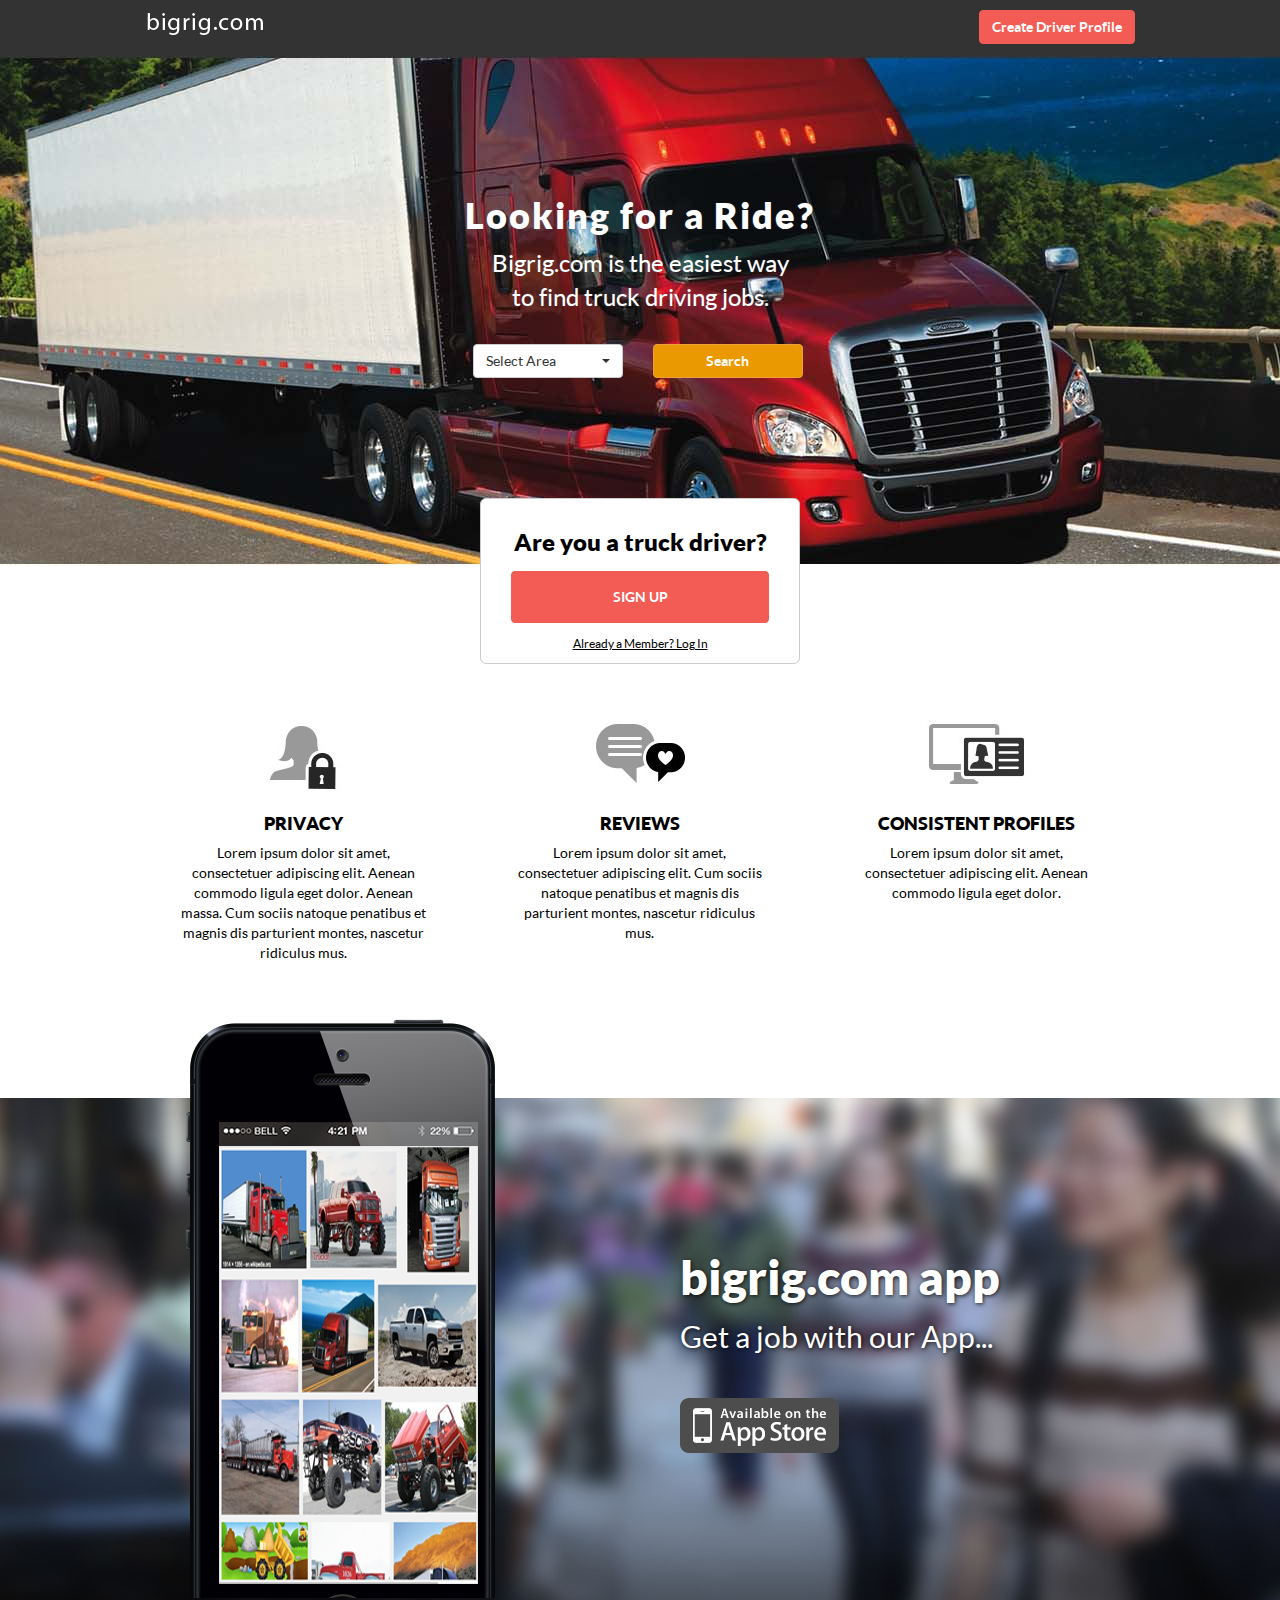
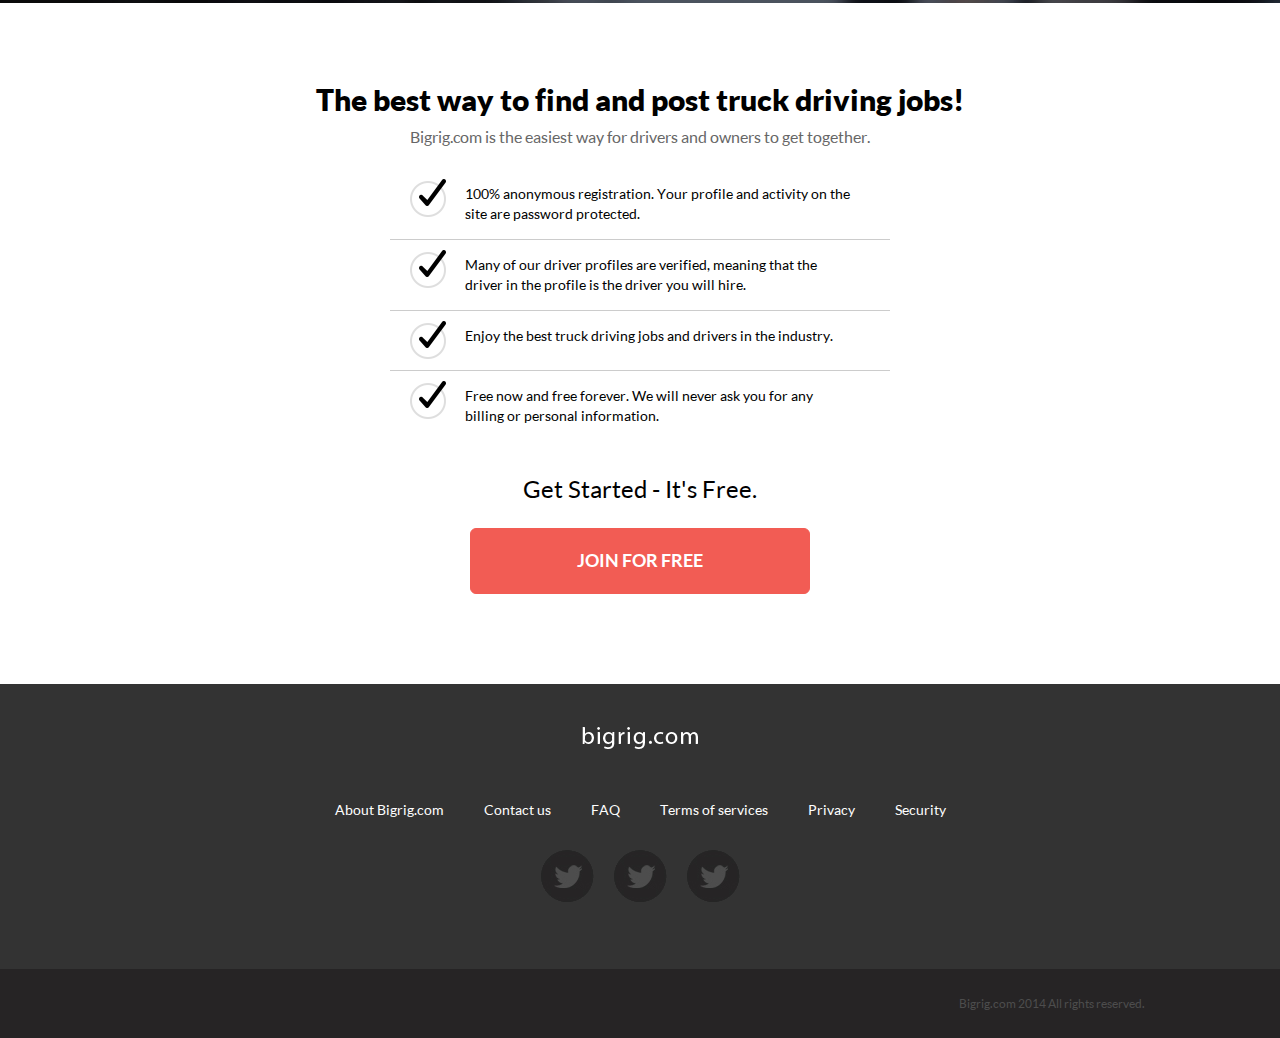
<file: index.html>
<!DOCTYPE html>

<html>
<head>
    <meta content="text/html; charset=utf-8" http-equiv="Content-Type">

    <title>Bigrig.com: The best trucker jobs in the world!</title>
    <meta content=
    "width=device-width, initial-scale=1.0, maximum-scale=1.0, user-scalable=no"
    name="viewport">
    <meta content="yes" name="apple-mobile-web-app-capable">
    <link href=
    "assets/application-2e69f920b818a90ff7429d619996216e.css" media="all" rel=
    "stylesheet">
    <script  src=
    "assets/application-7e9b3a03cc0444efc07097d032c7295d.js"></script>
    <!--
<meta content="authenticity_token" name="csrf-param">
    <meta content="zmnrciiErQKuNXtFYiWSMPVD7cQiE7jtvHlBA1BEEvY=" name=
    "csrf-token">
-->
   <!--
 <script type="text/javascript">
var snatch = { logged: false, checkMe: false, galleryTimeout: false
    }
    </script>
-->
</head>

<body class="landing-bgr">
    <header>
        <div class="container">
            <nav class="navbar navbar-snatch">
                <div class="navbar-header">
                    <a class="visible-xs btn btn-danger pull-right" href=
                    "sign_up/new/index.html"></a><button class=
                    "navbar-toggle collapsed" data-target="#snatch-menu-top"
                    data-toggle="collapse" type="button"><span class=
                    "sr-only">Toggle navigation</span></button><a class=
                    "navbar-brand logo" href="index.html"></a>
                </div><!--Collect the nav links, forms, and other content for
toggling-->

                <div class="collapse navbar-collapse" id="snatch-menu-top">
                    <form action="/users" class=
                    "navbar-form navbar-right form-search visible-xs">
                        <input class="js-form-search-input" name=
                        "q[zip_or_city_or_state_or_name_or_username_or_email_cont]">
                    </form>

                   <!--
 <ul class="nav navbar-nav hidden-xs">
                        <li class="dropdown">
                            <a class="dropdown-toggle" data-toggle="dropdown"
                            href="#"><span class="js-header-state-span">Select
                            Area</span></a><input class=
                            "js-header-selected-state" id=
                            "q_state_or_city_cont" name="q[state_or_city_cont]"
                            type="hidden">

                            <ul class=
                            "js-header-state-select dropdown-menu inverse">
                                <li><a href=
                                "users/index-q%5Bstate_or_city_cont%5D=Maine.html">
                                California</a></li>

                                <li><a href=
                                "users/index-q%5Bstate_or_city_cont%5D=Massachusetts.html">
                                Texas</a></li>
                            </ul>
                        </li>

                        <li style="list-style: none; display: inline">
                            <ul class=
                            "nav navbar-nav navbar-right js-navigation-bar">
                                <li><a href=
                                "sign_up/new/index-guy=true.html"><span>Sign
                                Up</span></a></li>

                                <li class="visible-xs"><a href=
                                "user/sign_in/index.html"><span class=
                                "js-log-in-link">Log In</span></a></li>

                                <li class="hidden-xs dropdown">
                                    <a class="js-header-login dropdown-toggle"
                                    data-toggle="dropdown" href="#"><span>Log
                                    In</span></a>

                                    <div class="dropdown-menu inverse">
                                        <form accept-charset="UTF-8" action=
                                        "/user/sign_in" class=
                                        "form-login js-form-login formtastic user"
                                        id="new_user" method="post" name=
                                        "new_user" novalidate="novalidate">
                                            <div style=
                                            "margin:0;padding:0;display:inline">
                                            <input name="utf8" type="hidden"
                                                value="✓"><input name=
                                                "authenticity_token" type=
                                                "hidden" value=
                                                "zmnrciiErQKuNXtFYiWSMPVD7cQiE7jtvHlBA1BEEvY=">
                                            </div>

                                            <fieldset class="inputs">
                                                <ol>
                                                    <li class=
                                                    "email input required stringish"
                                                    id="user_email_input">
                                                        <label><input class=
                                                        "form-control js-user-email"
                                                        id="user_email"
                                                        maxlength="255" name=
                                                        "user[email]"
                                                        placeholder="Email"
                                                        type="email" value=
                                                        ""></label>

                                                        <div class=
                                                        "message js-message-email hide">
                                                        Oops! Fix email.
                                                        </div>
                                                    </li>

                                                    <li class=
                                                    "password input required stringish"
                                                    id="user_password_input">
                                                        <label><input class=
                                                        "form-control js-user-password"
                                                        id="user_password"
                                                        maxlength="128" name=
                                                        "user[password]"
                                                        placeholder="Password"
                                                        type=
                                                        "password"></label>

                                                        <div class=
                                                        "message js-message-password hide">
                                                        Oops! Fix password.
                                                        </div><a data-toggle=
                                                        "modal" href=
                                                        "#modal-forgot-password">Forgot
                                                        password</a>
                                                    </li>
                                                </ol>
                                            </fieldset>

                                            <fieldset class="">
                                                <ol>
                                                    <li class=
                                                    "action button_action" id=
                                                    "user_submit_action">
                                                    <button class=
                                                    "btn btn-warning btn-block"
                                                    name="button" type=
                                                    "submit">Enter</button></li>
                                                </ol>
                                            </fieldset>
                                        </form>
                                    </div>
                                </li>

                                <li class="hidden-xs"><a class="btn btn-danger"
                                href="sign_up/new/index.html"><span>Create
                                Driver Profile</span></a></li>
                            </ul>
-->
 <li class="hidden-xs"><a class="btn btn-danger pull-right" style="margin-top:10px;"
                                href="sign_up/new/index.html"><span>Create
                                Driver Profile</span></a></li>
                           <!--
 <form action="/users" class=
                            "navbar-form navbar-right form-search hidden-xs">
                                <input class="js-form-search-input" name=
                                "q[zip_or_city_or_state_or_name_or_username_or_email_cont]">
                            </form>
-->
                        </li>
                    </ul>
                </div>
            </nav>
        </div>
    </header>

    <section class="container landing landing-guy">
        <h1 class="top">Looking for a Ride?</h1>

        <div class="description inverse fs24">
            Bigrig.com is the easiest way<br>to find truck driving jobs.
        </div>

        <form action="/users" class="form-landing-search form-inline">
            <div class="form-group">
                <select class="selectpicker" data-style="btn-default"
                data-width="100%" id="q_state_or_city_cont" name=
                "q[state_or_city_cont]">
                    <option value="">
                        Select Area
                    </option>

                    <option value="Maine">
                        California
                    </option>

                    <option value="Massachusetts">
                        Texas
                    </option>
                </select>
            </div><button class="btn btn-warning" type="submit">Search</button>
        </form>

        <form class="form-landing-model">
            <h3>Are you a truck driver?</h3><a class=
            "btn btn-danger js-view-model-landing" href=
            "#view-model-landing">Sign up</a>

            <div class="text-center">
                <a class="a js-view-header-login" href="#header-login">Already
                a Member? Log In</a>
            </div>
        </form>
    </section>

    <section class="container landing landing-model">
        <h1>Are you a driver?</h1>

        <div class="description inverse">
            Bigrig.com is the easiest way to find truck driving jobs near you.
        </div>

        <form accept-charset="UTF-8" action="/sign_up" class=
        "form-landing-model js-form-signup formtastic user" id="new_user"
        method="post" name="new_user" novalidate="novalidate">
            <div style="margin:0;padding:0;display:inline">
                <input name="utf8" type="hidden" value="✓"><input name=
                "authenticity_token" type="hidden" value=
                "zmnrciiErQKuNXtFYiWSMPVD7cQiE7jtvHlBA1BEEvY=">
            </div><input name="user[type]" type="hidden" value="Model">

            <h3>Sign up, it's free!</h3>

            <div class="form-group">
                <input class="form-control" name="user[name]" placeholder=
                "Name/Username" type="text"><span class=
                "popover-content-hide">A user is an agent, either a human agent
                (end-user) or software agent, who uses a computer or network
                service.</span>
            </div>

            <div class="form-group">
                <input class="js-user-email form-control" name="user[email]"
                placeholder="* Email" required="true" type="email">

                <div class="js-message-email hide inline-errors">
                    Fix email
                </div>
            </div>

            <div class="form-group">
                <input class="js-user-password form-control" name=
                "user[password]" placeholder="* Password" required="true" type=
                "password">

                <div class="js-message-password hide inline-errors">
                    Fix password
                </div>
            </div>

            <p class="help-block">* This is required field</p><button class=
            "btn btn-danger" name="button" type="submit">Sign up</button>

            <div class="text-center">
                <a class="a js-view-header-login" href="#header-login">Already
                a Member? Log In</a><a class="a js-view-guy-landing" href=
                "#view-guy-landing">Search Jobs?</a>
            </div>
        </form>
    </section>

 <!--
   <section class="container landing landing-guy">
        <h2>Check out our top truck driving jobs!</h2>

        <div class="description dark">
            Bigrig.com is the easiest way to find truck driving jobs near you.
        </div>

        <div class="js-similar-model-box">
            <div class="carousel most-viewed slide" data-interval="15000" id=
            "carousel-girl-list">
                <ol class="carousel-indicators"></ol>

                <div class="carousel-inner js-users-list">
                    <div class="item girl-list active">
                        <figure class="js-user-item img-rounded model">
                            <a href="users/91-ava/index.html"><img alt="Ava"
                            class="avatar" src=
                            "users/91-ava/avatar/index-thumb=thumb_280x340.html"></a>

                            <div class="collage js-user-collage"><img alt="Ava"
                            class="js-user-collage-photo" src=
                            "photos/509/file/index-thumb=thumb_280x340.html"><img alt="Ava"
                            class="js-user-collage-photo" src=
                            "photos/654/file/index-thumb=thumb_280x340.html"><img alt="Ava"
                            class="js-user-collage-photo" src=
                            "photos/655/file/index-thumb=thumb_280x340.html"><img alt="Ava"
                            class="js-user-collage-photo" src=
                            "photos/510/file/index-thumb=thumb_280x340.html"><img alt="Ava"
                            class="js-user-collage-photo" src=
                            "photos/651/file/index-thumb=thumb_280x340.html"><img alt="Ava"
                            class="js-user-collage-photo" src=
                            "photos/653/file/index-thumb=thumb_280x340.html"></div>

                            <div class="collage-panel"></div>

                            <figcaption>
                                <span class="name">Ava</span><span class=
                                "place pull-left">Boston</span>
                            </figcaption>
                        </figure>

                        <figure class="js-user-item img-rounded model">
                            <a href="users/52-kimberly/index.html"><img alt=
                            "Kimberly" class="avatar" src=
                            "users/52-kimberly/avatar/index-thumb=thumb_280x340.html"></a>

                            <div class="collage js-user-collage"><img alt=
                            "Kimberly" class="js-user-collage-photo" src=
                            "photos/313/file/index-thumb=thumb_280x340.html"><img alt="Kimberly"
                            class="js-user-collage-photo" src=
                            "photos/310/file/index-thumb=thumb_280x340.html"><img alt="Kimberly"
                            class="js-user-collage-photo" src=
                            "photos/314/file/index-thumb=thumb_280x340.html"><img alt="Kimberly"
                            class="js-user-collage-photo" src=
                            "photos/312/file/index-thumb=thumb_280x340.html"><img alt="Kimberly"
                            class="js-user-collage-photo" src=
                            "photos/308/file/index-thumb=thumb_280x340.html"><img alt="Kimberly"
                            class="js-user-collage-photo" src=
                            "photos/311/file/index-thumb=thumb_280x340.html"></div>

                            <div class="collage-panel"></div>

                            <figcaption>
                                <span class="name">Kimberly</span><span class=
                                "place pull-left">CARIBOU</span><span class=
                                "price pull-right">$400</span>
                            </figcaption>
                        </figure>

                        <figure class="js-user-item img-rounded model">
                            <a href=
                            "users/96-asian-beauty/index.html"><img alt="Asian Beauty"
                            class="avatar" src=
                            "users/96-asian-beauty/avatar/index-thumb=thumb_280x340.html"></a>

                            <div class="collage js-user-collage"><img alt=
                            "Asian Beauty" class="js-user-collage-photo" src=
                            "photos/545/file/index-thumb=thumb_280x340.html"><img alt="Asian Beauty"
                            class="js-user-collage-photo" src=
                            "photos/546/file/index-thumb=thumb_280x340.html"><img alt="Asian Beauty"
                            class="js-user-collage-photo" src=
                            "photos/543/file/index-thumb=thumb_280x340.html"><img alt="Asian Beauty"
                            class="js-user-collage-photo" src=
                            "photos/540/file/index-thumb=thumb_280x340.html"><img alt="Asian Beauty"
                            class="js-user-collage-photo" src=
                            "photos/544/file/index-thumb=thumb_280x340.html"><img alt="Asian Beauty"
                            class="js-user-collage-photo" src=
                            "photos/547/file/index-thumb=thumb_280x340.html"></div>

                            <div class="collage-panel"></div>

                            <figcaption>
                                <span class="name">Asian
                                Beauty</span><span class=
                                "place pull-left">North Waltham</span>
                            </figcaption>
                        </figure>

                        <figure class="js-user-item img-rounded model">
                            <a href="users/59-sam/index.html"><img alt="Sam"
                            class="avatar" src=
                            "users/59-sam/avatar/index-thumb=thumb_280x340.html"></a>

                            <div class="collage js-user-collage"><img alt="Sam"
                            class="js-user-collage-photo" src=
                            "photos/371/file/index-thumb=thumb_280x340.html"><img alt="Sam"
                            class="js-user-collage-photo" src=
                            "photos/368/file/index-thumb=thumb_280x340.html"><img alt="Sam"
                            class="js-user-collage-photo" src=
                            "photos/372/file/index-thumb=thumb_280x340.html"><img alt="Sam"
                            class="js-user-collage-photo" src=
                            "photos/370/file/index-thumb=thumb_280x340.html"><img alt="Sam"
                            class="js-user-collage-photo" src=
                            "photos/369/file/index-thumb=thumb_280x340.html"><img alt="Sam"
                            class="js-user-collage-photo" src=
                            "photos/366/file/index-thumb=thumb_280x340.html"></div>

                            <div class="collage-panel"></div>

                            <figcaption>
                                <span class="name">Sam</span><span class=
                                "place pull-left">CARIBOU</span>
                            </figcaption>
                        </figure>
                    </div>

                    <div class="item girl-list">
                        <figure class="js-user-item img-rounded model">
                            <a href=
                            "users/80-grace-shepherd/index.html"><img alt=
                            "Grace Shepherd" class="avatar" src=
                            "users/80-grace-shepherd/avatar/index-thumb=thumb_280x340.html"></a>

                            <div class="collage js-user-collage"><img alt=
                            "Grace Shepherd" class="js-user-collage-photo" src=
                            "photos/472/file/index-thumb=thumb_280x340.html"><img alt="Grace Shepherd"
                            class="js-user-collage-photo" src=
                            "photos/469/file/index-thumb=thumb_280x340.html"><img alt="Grace Shepherd"
                            class="js-user-collage-photo" src=
                            "photos/467/file/index-thumb=thumb_280x340.html"><img alt="Grace Shepherd"
                            class="js-user-collage-photo" src=
                            "photos/471/file/index-thumb=thumb_280x340.html"><img alt="Grace Shepherd"
                            class="js-user-collage-photo" src=
                            "photos/477/file/index-thumb=thumb_280x340.html"><img alt="Grace Shepherd"
                            class="js-user-collage-photo" src=
                            "photos/473/file/index-thumb=thumb_280x340.html"></div>

                            <div class="collage-panel"></div>

                            <figcaption>
                                <span class="name">Grace
                                Shepherd</span><span class=
                                "place pull-left">PORTLAND</span><span class=
                                "price pull-right">$450</span>
                            </figcaption>
                        </figure>

                        <figure class="js-user-item img-rounded model">
                            <a href="users/50-jen/index.html"><img alt="Jen"
                            class="avatar" src=
                            "users/50-jen/avatar/index-thumb=thumb_280x340.html"></a>

                            <div class="collage js-user-collage"><img alt="Jen"
                            class="js-user-collage-photo" src=
                            "photos/293/file/index-thumb=thumb_280x340.html"><img alt="Jen"
                            class="js-user-collage-photo" src=
                            "photos/449/file/index-thumb=thumb_280x340.html"><img alt="Jen"
                            class="js-user-collage-photo" src=
                            "photos/447/file/index-thumb=thumb_280x340.html"><img alt="Jen"
                            class="js-user-collage-photo" src=
                            "photos/452/file/index-thumb=thumb_280x340.html"><img alt="Jen"
                            class="js-user-collage-photo" src=
                            "photos/446/file/index-thumb=thumb_280x340.html"><img alt="Jen"
                            class="js-user-collage-photo" src=
                            "photos/292/file/index-thumb=thumb_280x340.html"></div>

                            <div class="collage-panel"></div>

                            <figcaption>
                                <span class="name">Jen</span><span class=
                                "place pull-left">PORTLAND</span>
                            </figcaption>
                        </figure>

                        <figure class="js-user-item img-rounded model">
                            <a href="users/48-tasha/index.html"><img alt=
                            "Tasha" class="avatar" src=
                            "users/48-tasha/avatar/index-thumb=thumb_280x340.html"></a>

                            <div class="collage js-user-collage"><img alt=
                            "Tasha" class="js-user-collage-photo" src=
                            "photos/275/file/index-thumb=thumb_280x340.html"><img alt="Tasha"
                            class="js-user-collage-photo" src=
                            "photos/273/file/index-thumb=thumb_280x340.html"><img alt="Tasha"
                            class="js-user-collage-photo" src=
                            "photos/278/file/index-thumb=thumb_280x340.html"><img alt="Tasha"
                            class="js-user-collage-photo" src=
                            "photos/272/file/index-thumb=thumb_280x340.html"><img alt="Tasha"
                            class="js-user-collage-photo" src=
                            "photos/277/file/index-thumb=thumb_280x340.html"><img alt="Tasha"
                            class="js-user-collage-photo" src=
                            "photos/279/file/index-thumb=thumb_280x340.html"></div>

                            <div class="collage-panel"></div>

                            <figcaption>
                                <span class="name">Tasha</span><span class=
                                "place pull-left">SACO</span>
                            </figcaption>
                        </figure>

                        <figure class="js-user-item img-rounded model">
                            <a href=
                            "users/49-madison-banks/index.html"><img alt=
                            "Madison Banks" class="avatar" src=
                            "users/49-madison-banks/avatar/index-thumb=thumb_280x340.html"></a>

                            <div class="collage js-user-collage"><img alt=
                            "Madison Banks" class="js-user-collage-photo" src=
                            "photos/284/file/index-thumb=thumb_280x340.html"><img alt="Madison Banks"
                            class="js-user-collage-photo" src=
                            "photos/289/file/index-thumb=thumb_280x340.html"><img alt="Madison Banks"
                            class="js-user-collage-photo" src=
                            "photos/285/file/index-thumb=thumb_280x340.html"><img alt="Madison Banks"
                            class="js-user-collage-photo" src=
                            "photos/286/file/index-thumb=thumb_280x340.html"><img alt="Madison Banks"
                            class="js-user-collage-photo" src=
                            "photos/281/file/index-thumb=thumb_280x340.html"><img alt="Madison Banks"
                            class="js-user-collage-photo" src=
                            "photos/291/file/index-thumb=thumb_280x340.html"></div>

                            <div class="collage-panel"></div>

                            <figcaption>
                                <span class="name">Madison
                                Banks</span><span class=
                                "place pull-left">CARIBOU</span>
                            </figcaption>
                        </figure>
                    </div>

                    <div class="item girl-list">
                        <figure class="js-user-item img-rounded model">
                            <a href="users/58-meghan/index.html"><img alt=
                            "Meghan" class="avatar" src=
                            "users/58-meghan/avatar/index-thumb=thumb_280x340.html"></a>

                            <div class="collage js-user-collage"><img alt=
                            "Meghan" class="js-user-collage-photo" src=
                            "photos/364/file/index-thumb=thumb_280x340.html"><img alt="Meghan"
                            class="js-user-collage-photo" src=
                            "photos/359/file/index-thumb=thumb_280x340.html"><img alt="Meghan"
                            class="js-user-collage-photo" src=
                            "photos/365/file/index-thumb=thumb_280x340.html"><img alt="Meghan"
                            class="js-user-collage-photo" src=
                            "photos/363/file/index-thumb=thumb_280x340.html"><img alt="Meghan"
                            class="js-user-collage-photo" src=
                            "photos/361/file/index-thumb=thumb_280x340.html"><img alt="Meghan"
                            class="js-user-collage-photo" src=
                            "photos/360/file/index-thumb=thumb_280x340.html"></div>

                            <div class="collage-panel"></div>

                            <figcaption>
                                <span class="name">Meghan</span><span class=
                                "place pull-left">CARIBOU</span>
                            </figcaption>
                        </figure>

                        <figure class="js-user-item img-rounded model">
                            <a href="users/53-skylar/index.html"><img alt=
                            "Skylar" class="avatar" src=
                            "users/53-skylar/avatar/index-thumb=thumb_280x340.html"></a>

                            <div class="collage js-user-collage"><img alt=
                            "Skylar" class="js-user-collage-photo" src=
                            "photos/317/file/index-thumb=thumb_280x340.html"><img alt="Skylar"
                            class="js-user-collage-photo" src=
                            "photos/321/file/index-thumb=thumb_280x340.html"><img alt="Skylar"
                            class="js-user-collage-photo" src=
                            "photos/318/file/index-thumb=thumb_280x340.html"><img alt="Skylar"
                            class="js-user-collage-photo" src=
                            "photos/319/file/index-thumb=thumb_280x340.html"><img alt="Skylar"
                            class="js-user-collage-photo" src=
                            "photos/315/file/index-thumb=thumb_280x340.html"><img alt="Skylar"
                            class="js-user-collage-photo" src=
                            "photos/322/file/index-thumb=thumb_280x340.html"></div>

                            <div class="collage-panel"></div>

                            <figcaption>
                                <span class="name">Skylar</span><span class=
                                "place pull-left">WESTBROOK</span><span class=
                                "price pull-right">$200</span>
                            </figcaption>
                        </figure>

                        <figure class="js-user-item img-rounded model">
                            <a href="users/51-ivana/index.html"><img alt=
                            "Ivana" class="avatar" src=
                            "users/51-ivana/avatar/index-thumb=thumb_280x340.html"></a>

                            <div class="collage js-user-collage"><img alt=
                            "Ivana" class="js-user-collage-photo" src=
                            "photos/303/file/index-thumb=thumb_280x340.html"><img alt="Ivana"
                            class="js-user-collage-photo" src=
                            "photos/302/file/index-thumb=thumb_280x340.html"><img alt="Ivana"
                            class="js-user-collage-photo" src=
                            "photos/454/file/index-thumb=thumb_280x340.html"><img alt="Ivana"
                            class="js-user-collage-photo" src=
                            "photos/307/file/index-thumb=thumb_280x340.html"><img alt="Ivana"
                            class="js-user-collage-photo" src=
                            "photos/295/file/index-thumb=thumb_280x340.html"><img alt="Ivana"
                            class="js-user-collage-photo" src=
                            "photos/296/file/index-thumb=thumb_280x340.html"></div>

                            <div class="collage-panel"></div>

                            <figcaption>
                                <span class="name">Ivana</span><span class=
                                "place pull-left">PORTLAND</span>
                            </figcaption>
                        </figure>

                        <figure class="js-user-item img-rounded model">
                            <a href="users/68-chanty/index.html"><img alt=
                            "Chanty" class="avatar" src=
                            "users/68-chanty/avatar/index-thumb=thumb_280x340.html"></a>

                            <div class="collage js-user-collage"><img alt=
                            "Chanty" class="js-user-collage-photo" src=
                            "photos/421/file/index-thumb=thumb_280x340.html"><img alt="Chanty"
                            class="js-user-collage-photo" src=
                            "photos/418/file/index-thumb=thumb_280x340.html"><img alt="Chanty"
                            class="js-user-collage-photo" src=
                            "photos/414/file/index-thumb=thumb_280x340.html"><img alt="Chanty"
                            class="js-user-collage-photo" src=
                            "photos/411/file/index-thumb=thumb_280x340.html"><img alt="Chanty"
                            class="js-user-collage-photo" src=
                            "photos/415/file/index-thumb=thumb_280x340.html"><img alt="Chanty"
                            class="js-user-collage-photo" src=
                            "photos/417/file/index-thumb=thumb_280x340.html"></div>

                            <div class="collage-panel"></div>

                            <figcaption>
                                <span class="name">Chanty</span><span class=
                                "place pull-left">AUGUSTA</span>
                            </figcaption>
                        </figure>
                    </div>
                </div>
            </div>
        </div>
    </section>
-->

    <section class="container landing landing-model">
        <h2>Create your personal page!</h2>

        <div class="description">
            Bigrig.com is the easiest way to find truck driving jobs near you.
        </div>

        <div class="carousel carousel-inform slide" data-interval="5000" id=
        "carousel-for-model">
            <ol class="carousel-indicators"></ol>

            <div class="carousel-inner">
                <div class="item active"><img alt="" src=
                "assets/test-carousel-0-7a5cc87ba37f3c436eae6a569faef9b3.jpg"></div>

                <div class="item"><img alt="" src=
                "assets/test-carousel-1-aaf2c4b177d9142fcb8c3bb3db000f21.jpg"></div>
            </div><a class="left carousel-control" data-slide="prev" href=
            "#carousel-for-model"></a><a class="right carousel-control"
            data-slide="next" href="#carousel-for-model"></a>
        </div>
    </section>

    <section class="container landing landing-guy">
        <div class="row">
            <div class="col-sm-4">
                <div class="info-block">
                    <img alt="" src=
                    "assets/info-block-privacy-4bd3b4308bbdb6e94d406f0db0a3fc69.jpg">

                    <h4>Privacy</h4>

                    <div>
                        Lorem ipsum dolor sit amet, consectetuer adipiscing
                        elit. Aenean commodo ligula eget dolor. Aenean massa.
                        Cum sociis natoque penatibus et magnis dis parturient
                        montes, nascetur ridiculus mus.
                    </div>
                </div>
            </div>

            <div class="col-sm-4">
                <div class="info-block">
                    <img alt="" src=
                    "assets/info-block-reviews-2690b116bfd487a770e1fc75f04b7a57.jpg">

                    <h4>Reviews</h4>

                    <div>
                        Lorem ipsum dolor sit amet, consectetuer adipiscing
                        elit. Cum sociis natoque penatibus et magnis dis
                        parturient montes, nascetur ridiculus mus.
                    </div>
                </div>
            </div>

            <div class="col-sm-4">
                <div class="info-block">
                    <img alt="" src=
                    "assets/info-block-personal-hosting-37b4b35d72253455a93147604ca1ea38.jpg">

                    <h4>Consistent profiles</h4>

                    <div>
                        Lorem ipsum dolor sit amet, consectetuer adipiscing
                        elit. Aenean commodo ligula eget dolor.
                    </div>
                </div>
            </div>
        </div>
    </section>

    <section class="container landing landing-model">
        <div class="row">
            <div class="col-sm-4">
                <div class="info-block">
                    <img alt="" src=
                    "assets/info-block-privacy-4bd3b4308bbdb6e94d406f0db0a3fc69.jpg">

                    <h4>Privacy</h4>

                    <div>
                        Lorem ipsum dolor sit amet, consectetuer adipiscing
                        elit. Aenean commodo ligula eget dolor. Aenean massa.
                        Cum sociis natoque penatibus et magnis dis parturient
                        montes, nascetur ridiculus mus.
                    </div>
                </div>
            </div>

            <div class="col-sm-4">
                <div class="info-block">
                    <img alt="" src=
                    "assets/info-block-mobile-app-7c9ea8cb4b3fe50e99a8f3b0f8124152.jpg">

                    <h4>Mobile app</h4>

                    <div>
                        Lorem ipsum dolor sit amet, consectetuer adipiscing
                        elit. Cum sociis natoque penatibus et magnis dis
                        parturient montes, nascetur ridiculus mus.
                    </div>
                </div>
            </div>

            <div class="col-sm-4">
                <div class="info-block">
                    <img alt="" src=
                    "assets/info-block-personal-hosting-37b4b35d72253455a93147604ca1ea38.jpg">

                    <h4>Personal hosting</h4>

                    <div>
                        Lorem ipsum dolor sit amet, consectetuer adipiscing
                        elit. Aenean commodo ligula eget dolor.
                    </div>
                </div>
            </div>
        </div>
    </section>

    <div class="get-apps">
        <section class="container">
            <div class="get-apps-iphone hidden-xx"></div>

            <h1>bigrig.com app</h1>

            <h2>Get a job with our App...</h2><a class="apple-store" href=
            "#apple-store"></a>
        </section>
    </div>

    <section class="container landing landing-guy">
        <h2>The best way to find and post truck driving jobs!</h2>

        <div class="description">
            Bigrig.com is the easiest way for drivers and owners to get together.
        </div>

        <ul class="desclist">
            <li>100% anonymous registration. Your profile and activity on the
            site are password protected.</li>

            <li>Many of our driver profiles are verified, meaning that
            the driver in the profile is the driver you will hire.</li>

            <li>Enjoy the best truck driving jobs and drivers in the industry.</li>

            <li>Free now and free forever. We will never ask you for any
            billing or personal information.</li>
        </ul>
    </section>

    <section class="container landing landing-model">
        <h2>You can be one of the most viewed!</h2>

        <div class="description dark">
            Bigrig.com is an easy and free way to host your information so
            truck owners can easily find you!
        </div>

        <div class="js-similar-model-box"></div>
    </section>

    <section class="container landing get-started landing-guy">
        <h3>Get Started - It's Free.</h3><a class="btn btn-danger btn-lg" href=
        "sign_up/new/index-guy=true.html">Join for Free</a>
    </section>

    <section class="container landing get-started landing-model">
        <h3>Get Started - It's Free.</h3><a class="btn btn-danger btn-lg" href=
        "sign_up/new/index.html">Sign Up as a Driver</a>
    </section>

    <footer>
        <div class="top">
            <div class="container">
                <div>
                    <a class="logo" href="index.html"></a>
                </div>

                <div class="row menu">
                    <a href="about/index.html">About Bigrig.com</a><a href=
                    "contacts/new/index.html">Contact us</a><a href=
                    "help/index.html">FAQ</a><a href="terms/index.html">Terms
                    of services</a><a href="#">Privacy</a><a href=
                    "#">Security</a>
                </div>

                <div class="row social">
                    <a href="#"></a><a href="#"></a><a href="#"></a>
                </div>
            </div>
        </div>

        <div class="bottom">
            <div class="container">
                <div class="row">
                    <!--
<span class="pull-left"><img src=
                    "assets/footer-logo-1875a1f78ff016b231213a7ab3b1d645.png"></span>
--><span class="pull-right">Bigrig.com
                    2014 All rights reserved.</span>
                </div>
            </div>
        </div>
    </footer>

    <div class="modal fade" id="modal-forgot-password" tabindex="-1">
        <div class="modal-dialog">
            <div class="modal-content">
                <div class="modal-body container">
                    <div class="fs20">
                        What email address do you use to sign into bigrig.com?
                    </div>

                    <form accept-charset="UTF-8" action="/user/password" class=
                    "js-forgot-password-form forgot-password row formtastic user"
                    data-remote="true" id="new_user" method="post" name=
                    "new_user" novalidate="novalidate">
                        <div style="margin:0;padding:0;display:inline">
                            <input name="utf8" type="hidden" value=
                            "✓"><input name="authenticity_token" type="hidden"
                            value=
                            "zmnrciiErQKuNXtFYiWSMPVD7cQiE7jtvHlBA1BEEvY=">
                        </div>

                        <div class="email col-sm-7 col-xs-6">
                            <ul>
                                <li class="email input required stringish" id=
                                "user_email_input"><input class="form-control"
                                id="user_email" maxlength="255" name=
                                "user[email]" type="email" value=""></li>
                            </ul>
                        </div><button class=
                        "btn btn-warning col-sm-4 col-xs-8">Reset
                        password</button>
                    </form>

                    <div class="hide js-forgot-password-success">
                        Your password was reset. Please check your email and
                        follow reset password instructions. If you did not
                        receive email within a minute, please check your Spam
                        folder, or <a href="contacts/new/index.html">contact
                        us</a>
                    </div>
                </div>
            </div>
        </div>
    </div>

    <div class="modal fade" id="modal-notifications" tabindex="-1">
        <div class="modal-dialog">
            <div class="modal-content">
                <div class="modal-header container">
                    <a class="close" data-dismiss="modal">close
                    <span>×</span></a>

                    <h4 class="modal-title">Notifications</h4>
                </div>

                <div class="modal-body container"></div>
            </div>
        </div>
    </div>

    <div class="modal fade" id="modal-user-activate-false" tabindex="-1">
        <div class="modal-dialog">
            <div class="modal-content">
                <div class="modal-header container">
                    <a class="close" data-dismiss="modal">close
                    <span>×</span></a>

                    <h4 class="modal-title">Profile is hidden</h4>
                </div>

                <div class="modal-body container">
                    Your profile is now hidden and is not searchable in our
                    results, we do not recommend using this setting, rather,
                    set your profile to inactive from the profile view
                </div>
            </div>
        </div>
    </div>

    <div class="modal fade" id="modal-user-zip-false" tabindex="-1">
        <div class="modal-dialog">
            <div class="modal-content">
                <div class="modal-header container">
                    <a class="close" data-dismiss="modal">close
                    <span>×</span></a>

                    <h4 class="modal-title">Wrong zip code</h4>
                </div>

                <div class="modal-body container">
                    Bigrig.com is still rapidly expanding, stay tuned, we'll be
                    launching near you soon!
                </div>
            </div>
        </div>
    </div><!-- Localized -->
</body>
</html>
</file>
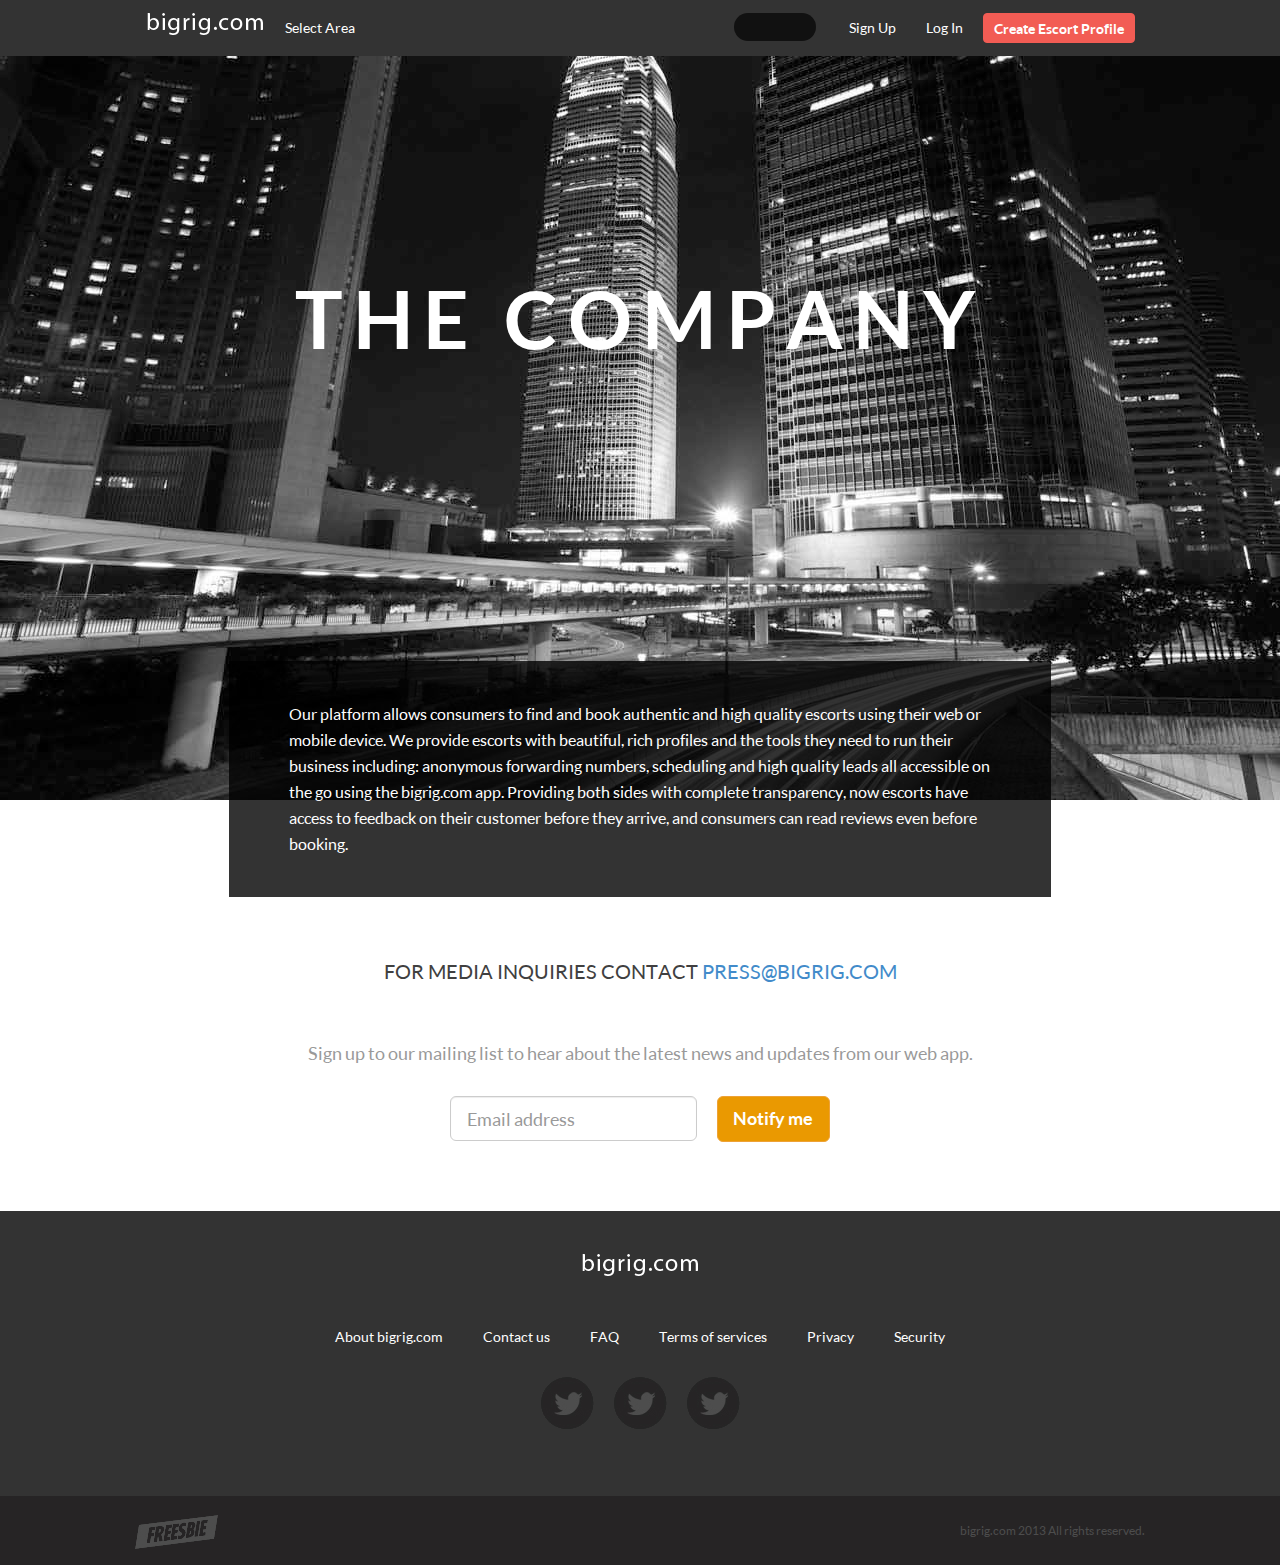
<file: about/index.html>
<!DOCTYPE html>

<html>
<head>
    <meta http-equiv="Content-Type" content="text/html; charset=utf-8">

    <title>bigrigs.com</title>
    <meta content="width=device-width, initial-scale=1.0, maximum-scale=1.0, user-scalable=no" name="viewport">
    <meta content="yes" name="apple-mobile-web-app-capable">
    <link href="../assets/application-2e69f920b818a90ff7429d619996216e.css" media="all" rel="stylesheet" type="text/css">
    <script data-turbolinks-track="true" src="../assets/application-7e9b3a03cc0444efc07097d032c7295d.js" type="text/javascript">
</script>
    </head>

<body class=" about-us-bgr">
    <header>
        <div class="container">
            <nav class="navbar navbar-snatch" role="navigation">
                <div class="navbar-header">
                    <a class="visible-xs btn btn-danger pull-right" href="../sign_up/new/index.html"></a><button class="navbar-toggle collapsed" data-target="#snatch-menu-top" data-toggle="collapse" type="button"><span class="sr-only">Toggle navigation</span></button><a class="navbar-brand logo" href="../index.html"></a>
                </div><!--Collect the nav links, forms, and other content for toggling-->

                <div class="collapse navbar-collapse" id="snatch-menu-top">
                    <form action="/users" class="navbar-form navbar-right form-search visible-xs" role="search">
                        <input class="js-form-search-input" name="q[zip_or_city_or_state_or_name_or_username_or_email_cont]">
                    </form>

                    <ul class="nav navbar-nav hidden-xs">
                        <li class="dropdown">
                            <a class="dropdown-toggle" data-toggle="dropdown" href="#"><span class="js-header-state-span">Select Area</span></a><input class="js-header-selected-state" id="q_state_or_city_cont" name="q[state_or_city_cont]" type="hidden">

                            <ul class="js-header-state-select dropdown-menu inverse">
                                <li><a href="../users/index-q%5Bstate_or_city_cont%5D=Maine.html">Maine</a></li>

                                <li><a href="../users/index-q%5Bstate_or_city_cont%5D=Massachusetts.html">Massachusetts</a></li>
                            </ul>
                        </li>
                    </ul>

                    <ul class="nav navbar-nav navbar-right js-navigation-bar">
                        <li><a href="../sign_up/new/index-guy=true.html"><span>Sign Up</span></a></li>

                        <li class="visible-xs"><a href="../user/sign_in/index.html"><span class="js-log-in-link">Log In</span></a></li>

                        <li class="hidden-xs dropdown">
                            <a class="js-header-login dropdown-toggle" data-toggle="dropdown" href="#"><span>Log In</span></a>

                            <div class="dropdown-menu inverse">
                                <form accept-charset="UTF-8" action="/user/sign_in" class="form-login js-form-login formtastic user" id="new_user" method="post" novalidate="novalidate">
                                    <div style="margin:0;padding:0;display:inline">
                                        <input name="utf8" type="hidden" value="&#x2713;"><input name="authenticity_token" type="hidden" value="zmnrciiErQKuNXtFYiWSMPVD7cQiE7jtvHlBA1BEEvY=">
                                    </div>

                                    <fieldset class="inputs">
                                        <ol>
                                            <li class="email input required stringish" id="user_email_input">
                                                <label><input class="form-control js-user-email" id="user_email" maxlength="255" name="user[email]" placeholder="Email" type="email" value=""></label>

                                                <div class="message js-message-email hide">
                                                    Oops! Fix email.
                                                </div>
                                            </li>

                                            <li class="password input required stringish" id="user_password_input">
                                                <label><input class="form-control js-user-password" id="user_password" maxlength="128" name="user[password]" placeholder="Password" type="password"></label>

                                                <div class="message js-message-password hide">
                                                    Oops! Fix password.
                                                </div><a data-toggle="modal" href="#modal-forgot-password">Forgot password</a>
                                            </li>
                                        </ol>
                                    </fieldset>

                                    <fieldset class="">
                                        <ol>
                                            <li class="action button_action " id="user_submit_action"><button class="btn btn-warning btn-block" name="button" type="submit">Enter</button></li>
                                        </ol>
                                    </fieldset>
                                </form>
                            </div>
                        </li>

                        <li class="hidden-xs"><a class="btn btn-danger" href="../sign_up/new/index.html"><span>Create Escort Profile</span></a></li>
                    </ul>

                    <form action="/users" class="navbar-form navbar-right form-search hidden-xs" role="search">
                        <input class="js-form-search-input" name="q[zip_or_city_or_state_or_name_or_username_or_email_cont]">
                    </form>
                </div>
            </nav>
        </div>
    </header>

    <section class="container content aboutus">
        <div class="top-line">
            THE COMPANY
        </div>

        <div class="row">
            <div class="col-md-10 col-md-offset-1">
                <div class="desc">
                    Our platform allows consumers to find and book authentic and high quality escorts using their web or mobile device. We provide escorts with beautiful, rich profiles and the tools they need to run their business including: anonymous forwarding numbers, scheduling and high quality leads all accessible on the go using the bigrig.com app. Providing both sides with complete transparency, now escorts have access to feedback on their customer before they arrive, and consumers can read reviews even before booking.
                </div>
            </div>
        </div>

        <div class="media-email">
            For media inquiries contact <a href="mailto:press@bigrig.com">press@bigrig.com</a>
        </div>
    </section>

    <section class="container subscribe pad30">
        <div class="title">
            Sign up to our mailing list to hear about the latest news and updates from our web app.
        </div>

        <form class="form-subscribe">
            <div class="form-group">
                <div class="col-xx-12 col-xs-8">
                    <input class="form-control input-lg" placeholder="Email address">
                </div>

                <div class="col-xx-12 col-xs-4">
                    <button class="btn btn-warning btn-lg btn-block">Notify me</button>
                </div>

                <div class="clear"></div>
            </div>
        </form>
    </section>

    <footer>
        <div class="top">
            <div class="container">
                <div>
                    <a class="logo" href="../index.html"></a>
                </div>

                <div class="row menu">
                    <a href="index.html">About bigrig.com</a><a href="../contacts/new/index.html">Contact us</a><a href="../help/index.html">FAQ</a><a href="../terms/index.html">Terms of services</a><a href="#">Privacy</a><a href="#">Security</a>
                </div>

                <div class="row social">
                    <a href="#"></a><a href="#"></a><a href="#"></a>
                </div>
            </div>
        </div>

        <div class="bottom">
            <div class="container">
                <div class="row">
                    <span class="pull-left"><img src="../assets/footer-logo-1875a1f78ff016b231213a7ab3b1d645.png"></span><span class="pull-right">bigrig.com 2013 All rights reserved.</span>
                </div>
            </div>
        </div>
    </footer>

    <div aria-hidden="true" aria-labelledby="" class="modal fade" id="modal-forgot-password" role="dialog" tabindex="-1">
        <div class="modal-dialog">
            <div class="modal-content">
                <div class="modal-body container">
                    <div class="fs20">
                        What email address do you use to sign into bigrig.com?
                    </div>

                    <form accept-charset="UTF-8" action="/user/password" class="js-forgot-password-form forgot-password row formtastic user" data-remote="true" id="new_user" method="post" novalidate="novalidate">
                        <div style="margin:0;padding:0;display:inline">
                            <input name="utf8" type="hidden" value="&#x2713;"><input name="authenticity_token" type="hidden" value="zmnrciiErQKuNXtFYiWSMPVD7cQiE7jtvHlBA1BEEvY=">
                        </div>

                        <div class="email col-sm-7 col-xs-6">
                            <ul>
                                <li class="email input required stringish" id="user_email_input"><input class="form-control" id="user_email" maxlength="255" name="user[email]" type="email" value=""></li>
                            </ul>
                        </div><button class="btn btn-warning col-sm-4 col-xs-8">Reset password</button>
                    </form>

                    <div class="hide js-forgot-password-success">
                        Your password was reset. Please check your email and follow reset password instructions. If you did not receive email within a minute, please check your Spam folder, or <a href="../contacts/new/index.html">contact us</a>
                    </div>
                </div>
            </div>
        </div>
    </div>

    <div aria-hidden="true" aria-labelledby="" class="modal fade" id="modal-notifications" role="dialog" tabindex="-1">
        <div class="modal-dialog">
            <div class="modal-content">
                <div class="modal-header container">
                    <a aria-hidden="true" class="close" data-dismiss="modal">close <span>&times;</span></a>

                    <h4 class="modal-title">Notifications</h4>
                </div>

                <div class="modal-body container"></div>
            </div>
        </div>
    </div>

    <div aria-hidden="true" aria-labelledby="" class="modal fade" id="modal-user-activate-false" role="dialog" tabindex="-1">
        <div class="modal-dialog">
            <div class="modal-content">
                <div class="modal-header container">
                    <a aria-hidden="true" class="close" data-dismiss="modal">close <span>&times;</span></a>

                    <h4 class="modal-title">Profile is hidden</h4>
                </div>

                <div class="modal-body container">
                    Your profile is now hidden and is not searchable in our results, we do not recommend using this setting, rather, set your profile to inactive from the profile view
                </div>
            </div>
        </div>
    </div>

    <div aria-hidden="true" aria-labelledby="" class="modal fade" id="modal-user-zip-false" role="dialog" tabindex="-1">
        <div class="modal-dialog">
            <div class="modal-content">
                <div class="modal-header container">
                    <a aria-hidden="true" class="close" data-dismiss="modal">close <span>&times;</span></a>

                    <h4 class="modal-title">Wrong zip code</h4>
                </div>

                <div class="modal-body container">
                    bigrig.com is still rapidly expanding, stay tuned, we'll be launching near you soon!
                </div>
            </div>
        </div>
    </div><!-- Localized -->
</body>
</html>
</file>
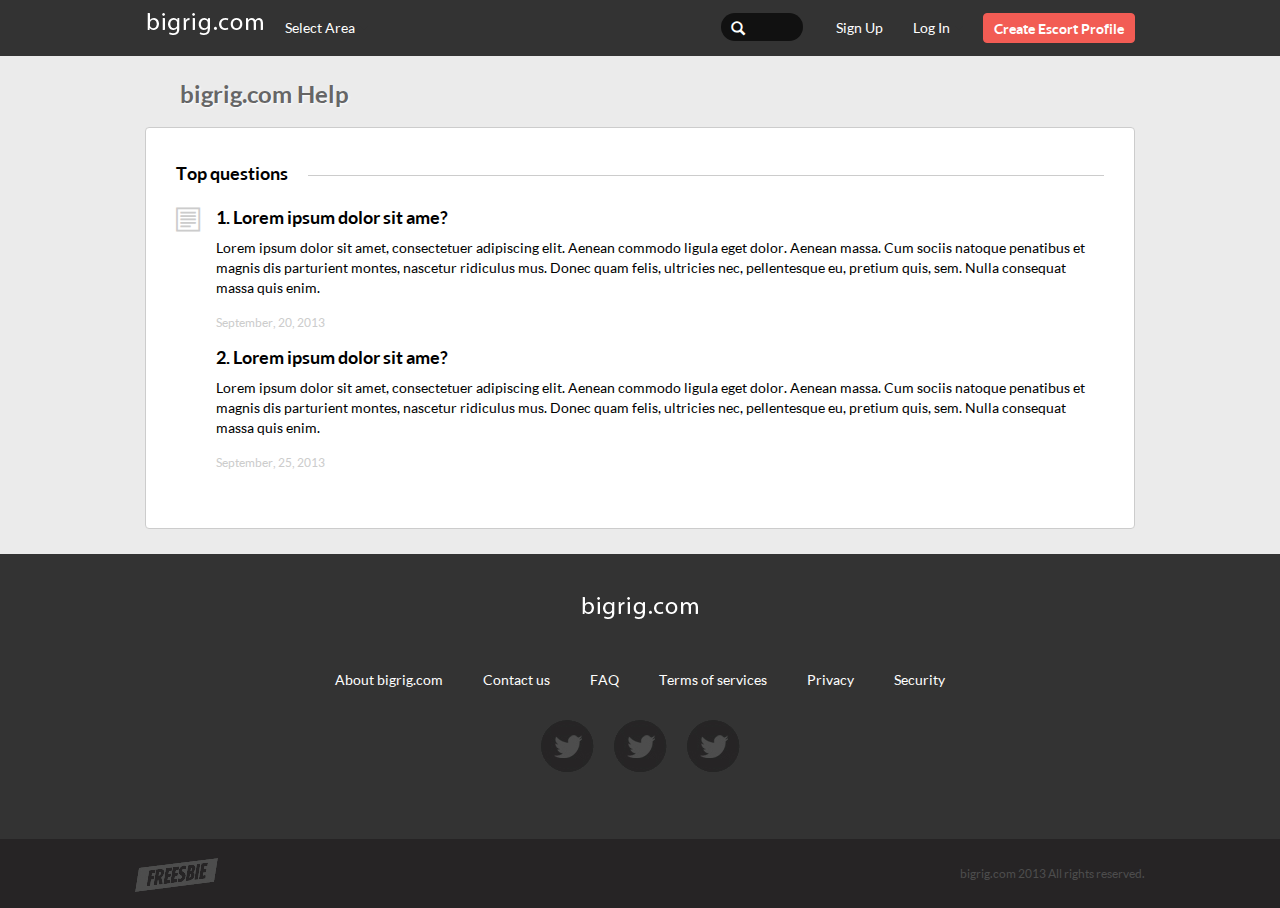
<file: help/index.html>
<!DOCTYPE html><html><head>
<meta http-equiv="Content-Type" content="text/html; charset=utf-8" ><title>bigrig.com</title><meta content="width=device-width, initial-scale=1.0, maximum-scale=1.0, user-scalable=no" name="viewport" /><meta content="yes" name="apple-mobile-web-app-capable" /><link data-turbolinks-track="true" href="../assets/application-2e69f920b818a90ff7429d619996216e.css" media="all" rel="stylesheet" /><script data-turbolinks-track="true" src="../assets/application-7e9b3a03cc0444efc07097d032c7295d.js"></script><meta content="authenticity_token" name="csrf-param" />
<meta content="zmnrciiErQKuNXtFYiWSMPVD7cQiE7jtvHlBA1BEEvY=" name="csrf-token" /><script type="text/javascript">var snatch = {
  logged: false,
  checkMe: false,
  galleryTimeout: false
}</script></head><body class=" "><header><div class="container"><nav class="navbar navbar-snatch" role="navigation"><div class="navbar-header"><a class="visible-xs btn btn-danger pull-right" href="../sign_up/new/index.html"><i class="jx-adult-female-add"></i></a><button class="navbar-toggle collapsed" data-target="#snatch-menu-top" data-toggle="collapse" type="button"><span class="sr-only">Toggle navigation</span><span class="icon-bar"></span><span class="icon-bar"></span><span class="icon-bar"></span></button><a class="navbar-brand logo" href="../index.html"></a></div><!--Collect the nav links, forms, and other content for toggling--><div class="collapse navbar-collapse" id="snatch-menu-top"><form action="/users" class="navbar-form navbar-right form-search visible-xs" role="search"><button class="glyphicon glyphicon-search"></button><input class="js-form-search-input" name="q[zip_or_city_or_state_or_name_or_username_or_email_cont]" /></form><ul class="nav navbar-nav hidden-xs"><li class="dropdown"><a class="dropdown-toggle" data-toggle="dropdown" href="#"><span class="js-header-state-span">Select Area</span><b class="caret"></b></a><input class="js-header-selected-state" id="q_state_or_city_cont" name="q[state_or_city_cont]" type="hidden" /><ul class="js-header-state-select dropdown-menu inverse"><li><a href="../users/index-q%5Bstate_or_city_cont%5D=Maine.html">Maine</a></li><li><a href="../users/index-q%5Bstate_or_city_cont%5D=Massachusetts.html">Massachusetts</a></li></ul></li></ul><ul class="nav navbar-nav navbar-right js-navigation-bar"><li><a href="../sign_up/new/index-guy=true.html"><span>Sign Up</span></a></li><li class="visible-xs"><a href="../user/sign_in/index.html"><span class="js-log-in-link">Log In</span></a></li><li class="hidden-xs dropdown"><a class="js-header-login dropdown-toggle" data-toggle="dropdown" href="#"><span>Log In</span><b class="caret"></b></a><div class="dropdown-menu inverse"><form accept-charset="UTF-8" action="/user/sign_in" class="form-login js-form-login formtastic user" id="new_user" method="post" novalidate="novalidate"><div style="margin:0;padding:0;display:inline"><input name="utf8" type="hidden" value="&#x2713;" /><input name="authenticity_token" type="hidden" value="zmnrciiErQKuNXtFYiWSMPVD7cQiE7jtvHlBA1BEEvY=" /></div><fieldset class="inputs"><ol><label><span class="glyphicon glyphicon-envelope"></span><li class="email input required stringish" id="user_email_input"><input class="form-control js-user-email" id="user_email" maxlength="255" name="user[email]" placeholder="Email" type="email" value="" />

</li></label><div class="message js-message-email hide"><span class="glyphicon glyphicon-warning-sign"></span> Oops! Fix email. </div><label><span class="glyphicon glyphicon-lock"></span><li class="password input required stringish" id="user_password_input"><input class="form-control js-user-password" id="user_password" maxlength="128" name="user[password]" placeholder="Password" type="password" />

</li></label><div class="message js-message-password hide"><span class="glyphicon glyphicon-warning-sign"></span> Oops! Fix password. </div><a data-toggle="modal" href="#modal-forgot-password">Forgot password</a></ol></fieldset><fieldset class=""><ol><li class="action button_action " id="user_submit_action"><button class="btn btn-warning btn-block" name="button" type="submit">Enter</button></li></ol></fieldset></form></div></li><li class="hidden-xs"><a class="btn btn-danger" href="../sign_up/new/index.html"><span>Create Escort Profile</span></a></li></ul><form action="/users" class="navbar-form navbar-right form-search hidden-xs" role="search"><button class="glyphicon glyphicon-search"></button><input class="js-form-search-input" name="q[zip_or_city_or_state_or_name_or_username_or_email_cont]" /></form></div></nav></div></header><section class="container content"><h2 class="out-content">bigrig.com Help</h2><div class="box-rounded pad30 help"><div class="line-after-text mar0"><div class="text">Top questions </div><div class="line"></div></div><div class="help-list"><div class="help-post"><div class="ico"><span class="jx-adult-text"></span></div><div class="body"><h4>1. Lorem ipsum dolor sit ame? </h4><div class="text">Lorem ipsum dolor sit amet, consectetuer adipiscing elit. Aenean commodo ligula eget dolor. Aenean massa. Cum sociis natoque penatibus et magnis dis parturient montes, nascetur ridiculus mus. Donec quam felis, ultricies nec, pellentesque eu, pretium quis, sem. Nulla consequat massa quis enim. </div><div class="bar"><div class="date pull-left">September, 20, 2013 </div><div class="clear"></div></div><h4>2. Lorem ipsum dolor sit ame? </h4><div class="text">Lorem ipsum dolor sit amet, consectetuer adipiscing elit. Aenean commodo ligula eget dolor. Aenean massa. Cum sociis natoque penatibus et magnis dis parturient montes, nascetur ridiculus mus. Donec quam felis, ultricies nec, pellentesque eu, pretium quis, sem. Nulla consequat massa quis enim. </div><div class="bar"><div class="date pull-left">September, 25, 2013 </div><div class="clear"></div></div></div></div></div></div></section><footer><div class="top"><div class="container"><div><a class="logo" href="../index.html"></a></div><div class="row menu"><a href="../about/index.html">About bigrig.com</a><a href="../contacts/new/index.html">Contact us</a><a href="index.html">FAQ</a><a href="../terms/index.html">Terms of services</a><a href="#">Privacy</a><a href="#">Security</a></div><div class="row social"><a href="#"></a><a href="#"></a><a href="#"></a></div></div></div><div class="bottom"><div class="container"><div class="row"><span class="pull-left"><img src="../assets/footer-logo-1875a1f78ff016b231213a7ab3b1d645.png" /></span><span class="pull-right">bigrig.com 2013 All rights reserved.</span></div></div></div></footer><div aria-hidden="true" aria-labelledby="" class="modal fade" id="modal-forgot-password" role="dialog" tabindex="-1"><div class="modal-dialog"><div class="modal-content"><div class="modal-body container"><div class="fs20">What email address do you use to sign into bigrig.com?</div><form accept-charset="UTF-8" action="/user/password" class="js-forgot-password-form forgot-password row formtastic user" data-remote="true" id="new_user" method="post" novalidate="novalidate"><div style="margin:0;padding:0;display:inline"><input name="utf8" type="hidden" value="&#x2713;" /><input name="authenticity_token" type="hidden" value="zmnrciiErQKuNXtFYiWSMPVD7cQiE7jtvHlBA1BEEvY=" /></div><div class="email col-sm-7 col-xs-6"><span class="glyphicon glyphicon-envelope"></span><li class="email input required stringish" id="user_email_input"><input class="form-control" id="user_email" maxlength="255" name="user[email]" type="email" value="" />

</li></div><button class="btn btn-warning col-sm-4 col-xs-8">Reset password</button></form><div class="hide js-forgot-password-success">Your password was reset. Please check your email and follow reset password instructions. If you did not receive email within a minute, please check your Spam folder, or <a href="../contacts/new/index.html">contact us</a></div></div></div></div></div><div aria-hidden="true" aria-labelledby="" class="modal fade" id="modal-notifications" role="dialog" tabindex="-1"><div class="modal-dialog"><div class="modal-content"><div class="modal-header container"><a aria-hidden="true" class="close" data-dismiss="modal">close <span>&times</span></a><h4 class="modal-title">Notifications</h4></div><div class="modal-body container"></div></div></div></div><div aria-hidden="true" aria-labelledby="" class="modal fade" id="modal-user-activate-false" role="dialog" tabindex="-1"><div class="modal-dialog"><div class="modal-content"><div class="modal-header container"><a aria-hidden="true" class="close" data-dismiss="modal">close <span>&times</span></a><h4 class="modal-title">Profile is hidden</h4></div><div class="modal-body container">Your profile is now hidden and is not searchable in our results, we do not recommend using this setting, rather, set your profile to inactive from the profile view </div></div></div></div><div aria-hidden="true" aria-labelledby="" class="modal fade" id="modal-user-zip-false" role="dialog" tabindex="-1"><div class="modal-dialog"><div class="modal-content"><div class="modal-header container"><a aria-hidden="true" class="close" data-dismiss="modal">close <span>&times</span></a><h4 class="modal-title">Wrong zip code</h4></div><div class="modal-body container">bigrig.com is still rapidly expanding, stay tuned, we'll be launching near you soon! </div></div></div></div></body></html>
<!-- Localized -->
</file>
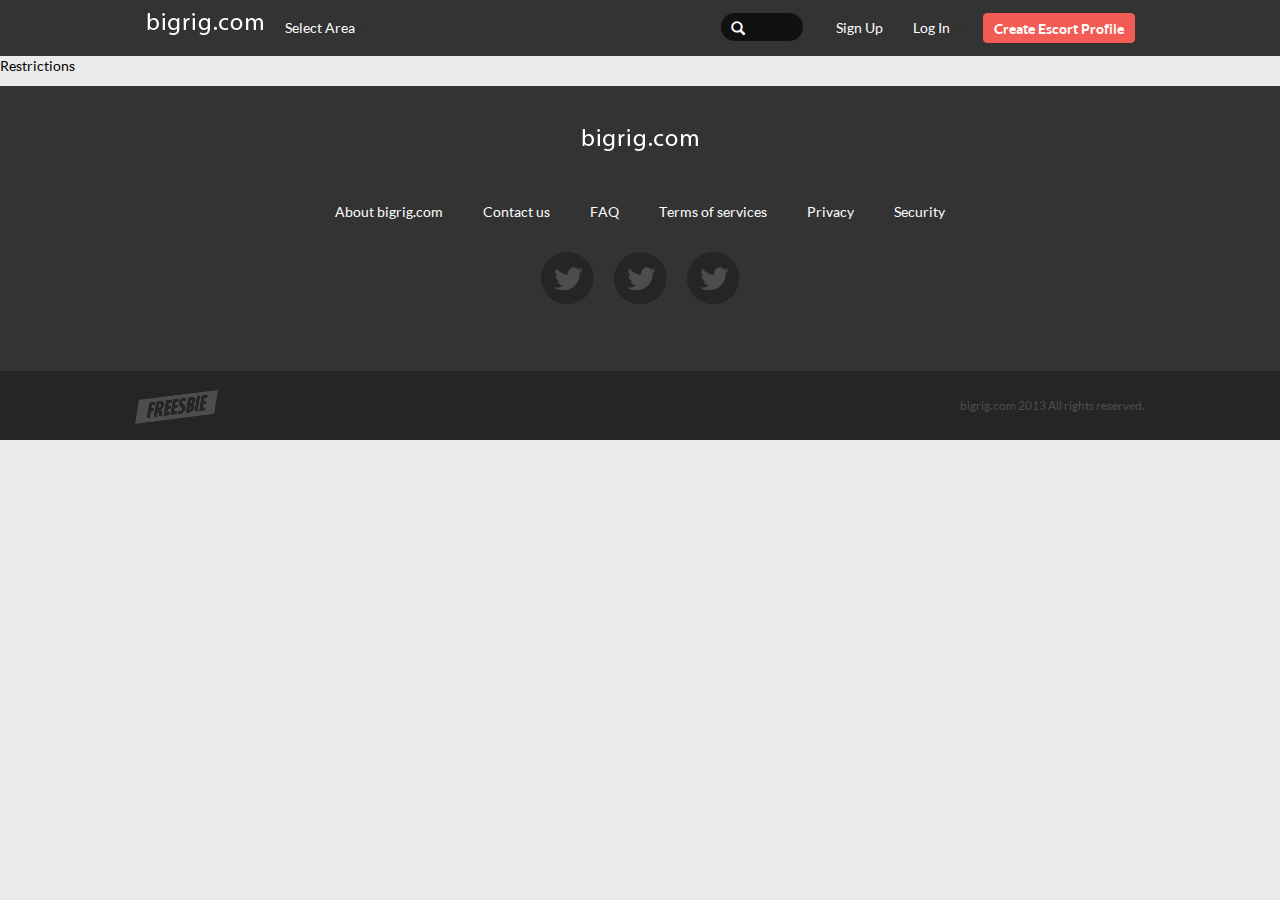
<file: restrictions/index.html>
<!DOCTYPE html><html><head>
<meta http-equiv="Content-Type" content="text/html; charset=utf-8" ><title>bigrig.com</title><meta content="width=device-width, initial-scale=1.0, maximum-scale=1.0, user-scalable=no" name="viewport" /><meta content="yes" name="apple-mobile-web-app-capable" /><link data-turbolinks-track="true" href="../assets/application-2e69f920b818a90ff7429d619996216e.css" media="all" rel="stylesheet" /><script data-turbolinks-track="true" src="../assets/application-7e9b3a03cc0444efc07097d032c7295d.js"></script><meta content="authenticity_token" name="csrf-param" />
<meta content="zmnrciiErQKuNXtFYiWSMPVD7cQiE7jtvHlBA1BEEvY=" name="csrf-token" /><script type="text/javascript">var snatch = {
  logged: false,
  checkMe: false,
  galleryTimeout: false
}</script></head><body class=" "><header><div class="container"><nav class="navbar navbar-snatch" role="navigation"><div class="navbar-header"><a class="visible-xs btn btn-danger pull-right" href="../sign_up/new/index.html"><i class="jx-adult-female-add"></i></a><button class="navbar-toggle collapsed" data-target="#snatch-menu-top" data-toggle="collapse" type="button"><span class="sr-only">Toggle navigation</span><span class="icon-bar"></span><span class="icon-bar"></span><span class="icon-bar"></span></button><a class="navbar-brand logo" href="../index.html"></a></div><!--Collect the nav links, forms, and other content for toggling--><div class="collapse navbar-collapse" id="snatch-menu-top"><form action="/users" class="navbar-form navbar-right form-search visible-xs" role="search"><button class="glyphicon glyphicon-search"></button><input class="js-form-search-input" name="q[zip_or_city_or_state_or_name_or_username_or_email_cont]" /></form><ul class="nav navbar-nav hidden-xs"><li class="dropdown"><a class="dropdown-toggle" data-toggle="dropdown" href="#"><span class="js-header-state-span">Select Area</span><b class="caret"></b></a><input class="js-header-selected-state" id="q_state_or_city_cont" name="q[state_or_city_cont]" type="hidden" /><ul class="js-header-state-select dropdown-menu inverse"><li><a href="../users/index-q%5Bstate_or_city_cont%5D=Maine.html">Maine</a></li><li><a href="../users/index-q%5Bstate_or_city_cont%5D=Massachusetts.html">Massachusetts</a></li></ul></li></ul><ul class="nav navbar-nav navbar-right js-navigation-bar"><li><a href="../sign_up/new/index-guy=true.html"><span>Sign Up</span></a></li><li class="visible-xs"><a href="../user/sign_in/index.html"><span class="js-log-in-link">Log In</span></a></li><li class="hidden-xs dropdown"><a class="js-header-login dropdown-toggle" data-toggle="dropdown" href="#"><span>Log In</span><b class="caret"></b></a><div class="dropdown-menu inverse"><form accept-charset="UTF-8" action="/user/sign_in" class="form-login js-form-login formtastic user" id="new_user" method="post" novalidate="novalidate"><div style="margin:0;padding:0;display:inline"><input name="utf8" type="hidden" value="&#x2713;" /><input name="authenticity_token" type="hidden" value="zmnrciiErQKuNXtFYiWSMPVD7cQiE7jtvHlBA1BEEvY=" /></div><fieldset class="inputs"><ol><label><span class="glyphicon glyphicon-envelope"></span><li class="email input required stringish" id="user_email_input"><input class="form-control js-user-email" id="user_email" maxlength="255" name="user[email]" placeholder="Email" type="email" value="" />

</li></label><div class="message js-message-email hide"><span class="glyphicon glyphicon-warning-sign"></span> Oops! Fix email. </div><label><span class="glyphicon glyphicon-lock"></span><li class="password input required stringish" id="user_password_input"><input class="form-control js-user-password" id="user_password" maxlength="128" name="user[password]" placeholder="Password" type="password" />

</li></label><div class="message js-message-password hide"><span class="glyphicon glyphicon-warning-sign"></span> Oops! Fix password. </div><a data-toggle="modal" href="#modal-forgot-password">Forgot password</a></ol></fieldset><fieldset class=""><ol><li class="action button_action " id="user_submit_action"><button class="btn btn-warning btn-block" name="button" type="submit">Enter</button></li></ol></fieldset></form></div></li><li class="hidden-xs"><a class="btn btn-danger" href="../sign_up/new/index.html"><span>Create Escort Profile</span></a></li></ul><form action="/users" class="navbar-form navbar-right form-search hidden-xs" role="search"><button class="glyphicon glyphicon-search"></button><input class="js-form-search-input" name="q[zip_or_city_or_state_or_name_or_username_or_email_cont]" /></form></div></nav></div></header><p>Restrictions </p><footer><div class="top"><div class="container"><div><a class="logo" href="../index.html"></a></div><div class="row menu"><a href="../about/index.html">About bigrig.com</a><a href="../contacts/new/index.html">Contact us</a><a href="../help/index.html">FAQ</a><a href="../terms/index.html">Terms of services</a><a href="#">Privacy</a><a href="#">Security</a></div><div class="row social"><a href="#"></a><a href="#"></a><a href="#"></a></div></div></div><div class="bottom"><div class="container"><div class="row"><span class="pull-left"><img src="../assets/footer-logo-1875a1f78ff016b231213a7ab3b1d645.png" /></span><span class="pull-right">bigrig.com 2013 All rights reserved.</span></div></div></div></footer><div aria-hidden="true" aria-labelledby="" class="modal fade" id="modal-forgot-password" role="dialog" tabindex="-1"><div class="modal-dialog"><div class="modal-content"><div class="modal-body container"><div class="fs20">What email address do you use to sign into bigrig.com?</div><form accept-charset="UTF-8" action="/user/password" class="js-forgot-password-form forgot-password row formtastic user" data-remote="true" id="new_user" method="post" novalidate="novalidate"><div style="margin:0;padding:0;display:inline"><input name="utf8" type="hidden" value="&#x2713;" /><input name="authenticity_token" type="hidden" value="zmnrciiErQKuNXtFYiWSMPVD7cQiE7jtvHlBA1BEEvY=" /></div><div class="email col-sm-7 col-xs-6"><span class="glyphicon glyphicon-envelope"></span><li class="email input required stringish" id="user_email_input"><input class="form-control" id="user_email" maxlength="255" name="user[email]" type="email" value="" />

</li></div><button class="btn btn-warning col-sm-4 col-xs-8">Reset password</button></form><div class="hide js-forgot-password-success">Your password was reset. Please check your email and follow reset password instructions. If you did not receive email within a minute, please check your Spam folder, or <a href="../contacts/new/index.html">contact us</a></div></div></div></div></div><div aria-hidden="true" aria-labelledby="" class="modal fade" id="modal-notifications" role="dialog" tabindex="-1"><div class="modal-dialog"><div class="modal-content"><div class="modal-header container"><a aria-hidden="true" class="close" data-dismiss="modal">close <span>&times</span></a><h4 class="modal-title">Notifications</h4></div><div class="modal-body container"></div></div></div></div><div aria-hidden="true" aria-labelledby="" class="modal fade" id="modal-user-activate-false" role="dialog" tabindex="-1"><div class="modal-dialog"><div class="modal-content"><div class="modal-header container"><a aria-hidden="true" class="close" data-dismiss="modal">close <span>&times</span></a><h4 class="modal-title">Profile is hidden</h4></div><div class="modal-body container">Your profile is now hidden and is not searchable in our results, we do not recommend using this setting, rather, set your profile to inactive from the profile view </div></div></div></div><div aria-hidden="true" aria-labelledby="" class="modal fade" id="modal-user-zip-false" role="dialog" tabindex="-1"><div class="modal-dialog"><div class="modal-content"><div class="modal-header container"><a aria-hidden="true" class="close" data-dismiss="modal">close <span>&times</span></a><h4 class="modal-title">Wrong zip code</h4></div><div class="modal-body container">bigrig.com is still rapidly expanding, stay tuned, we'll be launching near you soon! </div></div></div></div></body></html>
<!-- Localized -->
</file>
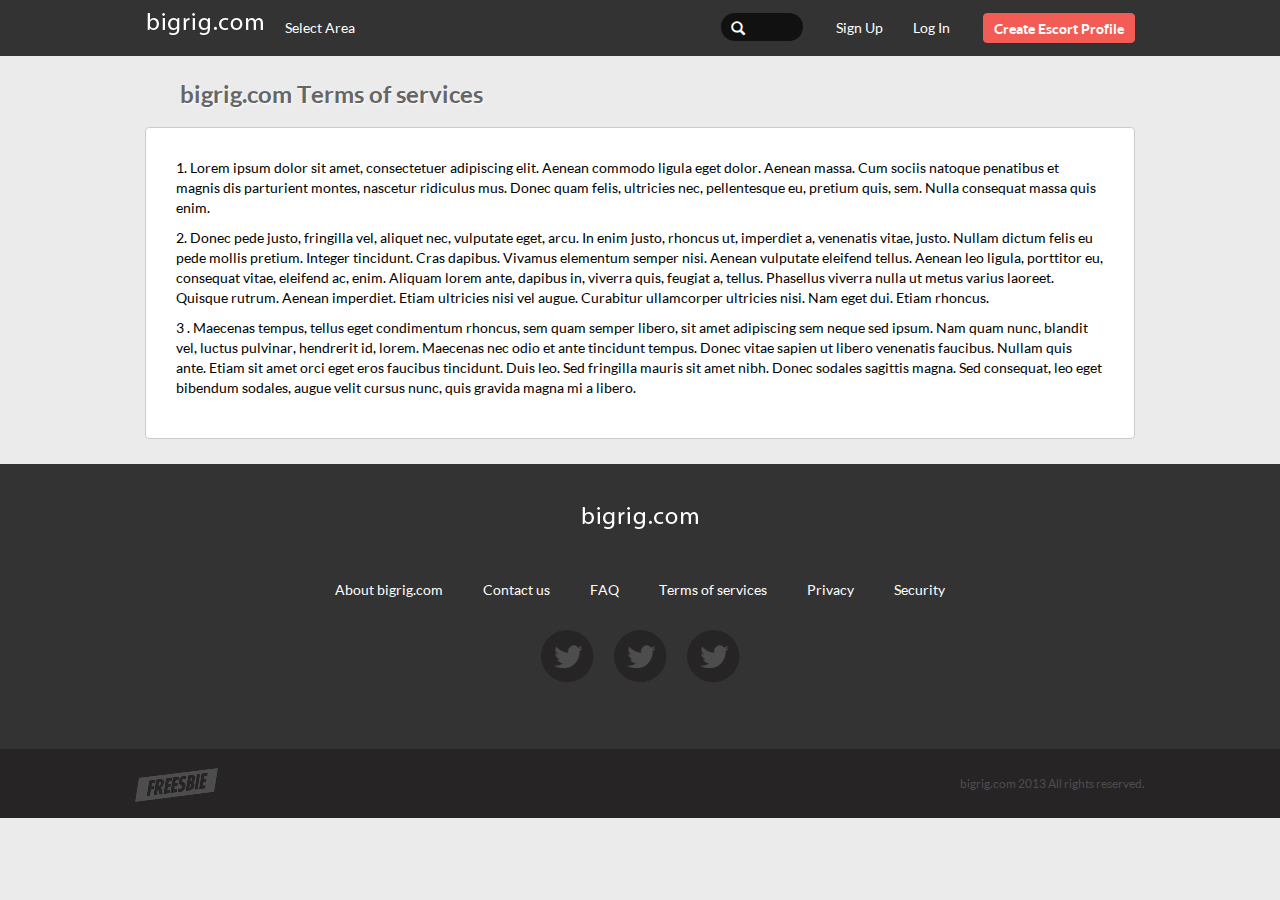
<file: terms/index.html>
<!DOCTYPE html><html><head>
<meta http-equiv="Content-Type" content="text/html; charset=utf-8" ><title>bigrig.com</title><meta content="width=device-width, initial-scale=1.0, maximum-scale=1.0, user-scalable=no" name="viewport" /><meta content="yes" name="apple-mobile-web-app-capable" /><link data-turbolinks-track="true" href="../assets/application-2e69f920b818a90ff7429d619996216e.css" media="all" rel="stylesheet" /><script data-turbolinks-track="true" src="../assets/application-7e9b3a03cc0444efc07097d032c7295d.js"></script><meta content="authenticity_token" name="csrf-param" />
<meta content="zmnrciiErQKuNXtFYiWSMPVD7cQiE7jtvHlBA1BEEvY=" name="csrf-token" /><script type="text/javascript">var snatch = {
  logged: false,
  checkMe: false,
  galleryTimeout: false
}</script></head><body class=" "><header><div class="container"><nav class="navbar navbar-snatch" role="navigation"><div class="navbar-header"><a class="visible-xs btn btn-danger pull-right" href="../sign_up/new/index.html"><i class="jx-adult-female-add"></i></a><button class="navbar-toggle collapsed" data-target="#snatch-menu-top" data-toggle="collapse" type="button"><span class="sr-only">Toggle navigation</span><span class="icon-bar"></span><span class="icon-bar"></span><span class="icon-bar"></span></button><a class="navbar-brand logo" href="../index.html"></a></div><!--Collect the nav links, forms, and other content for toggling--><div class="collapse navbar-collapse" id="snatch-menu-top"><form action="/users" class="navbar-form navbar-right form-search visible-xs" role="search"><button class="glyphicon glyphicon-search"></button><input class="js-form-search-input" name="q[zip_or_city_or_state_or_name_or_username_or_email_cont]" /></form><ul class="nav navbar-nav hidden-xs"><li class="dropdown"><a class="dropdown-toggle" data-toggle="dropdown" href="#"><span class="js-header-state-span">Select Area</span><b class="caret"></b></a><input class="js-header-selected-state" id="q_state_or_city_cont" name="q[state_or_city_cont]" type="hidden" /><ul class="js-header-state-select dropdown-menu inverse"><li><a href="../users/index-q%5Bstate_or_city_cont%5D=Maine.html">Maine</a></li><li><a href="../users/index-q%5Bstate_or_city_cont%5D=Massachusetts.html">Massachusetts</a></li></ul></li></ul><ul class="nav navbar-nav navbar-right js-navigation-bar"><li><a href="../sign_up/new/index-guy=true.html"><span>Sign Up</span></a></li><li class="visible-xs"><a href="../user/sign_in/index.html"><span class="js-log-in-link">Log In</span></a></li><li class="hidden-xs dropdown"><a class="js-header-login dropdown-toggle" data-toggle="dropdown" href="#"><span>Log In</span><b class="caret"></b></a><div class="dropdown-menu inverse"><form accept-charset="UTF-8" action="/user/sign_in" class="form-login js-form-login formtastic user" id="new_user" method="post" novalidate="novalidate"><div style="margin:0;padding:0;display:inline"><input name="utf8" type="hidden" value="&#x2713;" /><input name="authenticity_token" type="hidden" value="zmnrciiErQKuNXtFYiWSMPVD7cQiE7jtvHlBA1BEEvY=" /></div><fieldset class="inputs"><ol><label><span class="glyphicon glyphicon-envelope"></span><li class="email input required stringish" id="user_email_input"><input class="form-control js-user-email" id="user_email" maxlength="255" name="user[email]" placeholder="Email" type="email" value="" />

</li></label><div class="message js-message-email hide"><span class="glyphicon glyphicon-warning-sign"></span> Oops! Fix email. </div><label><span class="glyphicon glyphicon-lock"></span><li class="password input required stringish" id="user_password_input"><input class="form-control js-user-password" id="user_password" maxlength="128" name="user[password]" placeholder="Password" type="password" />

</li></label><div class="message js-message-password hide"><span class="glyphicon glyphicon-warning-sign"></span> Oops! Fix password. </div><a data-toggle="modal" href="#modal-forgot-password">Forgot password</a></ol></fieldset><fieldset class=""><ol><li class="action button_action " id="user_submit_action"><button class="btn btn-warning btn-block" name="button" type="submit">Enter</button></li></ol></fieldset></form></div></li><li class="hidden-xs"><a class="btn btn-danger" href="../sign_up/new/index.html"><span>Create Escort Profile</span></a></li></ul><form action="/users" class="navbar-form navbar-right form-search hidden-xs" role="search"><button class="glyphicon glyphicon-search"></button><input class="js-form-search-input" name="q[zip_or_city_or_state_or_name_or_username_or_email_cont]" /></form></div></nav></div></header><section class="container content"><h2 class="out-content">bigrig.com Terms of services</h2><div class="box-rounded pad30 help"><p>1. Lorem ipsum dolor sit amet, consectetuer adipiscing elit. Aenean commodo ligula eget dolor. Aenean massa. Cum sociis natoque penatibus et magnis dis parturient montes, nascetur ridiculus mus. Donec quam felis, ultricies nec, pellentesque eu, pretium quis, sem. Nulla consequat massa quis enim. </p><p>2. Donec pede justo, fringilla vel, aliquet nec, vulputate eget, arcu. In enim justo, rhoncus ut, imperdiet a, venenatis vitae, justo. Nullam dictum felis eu pede mollis pretium. Integer tincidunt. Cras dapibus. Vivamus elementum semper nisi. Aenean vulputate eleifend tellus. Aenean leo ligula, porttitor eu, consequat vitae, eleifend ac, enim. Aliquam lorem ante, dapibus in, viverra quis, feugiat a, tellus. Phasellus viverra nulla ut metus varius laoreet. Quisque rutrum. Aenean imperdiet. Etiam ultricies nisi vel augue. Curabitur ullamcorper ultricies nisi. Nam eget dui. Etiam rhoncus. </p><p>3  . Maecenas tempus, tellus eget condimentum rhoncus, sem quam semper libero, sit amet adipiscing sem neque sed ipsum. Nam quam nunc, blandit vel, luctus pulvinar, hendrerit id, lorem. Maecenas nec odio et ante tincidunt tempus. Donec vitae sapien ut libero venenatis faucibus. Nullam quis ante. Etiam sit amet orci eget eros faucibus tincidunt. Duis leo. Sed fringilla mauris sit amet nibh. Donec sodales sagittis magna. Sed consequat, leo eget bibendum sodales, augue velit cursus nunc, quis gravida magna mi a libero. </p></div></section><footer><div class="top"><div class="container"><div><a class="logo" href="../index.html"></a></div><div class="row menu"><a href="../about/index.html">About bigrig.com</a><a href="../contacts/new/index.html">Contact us</a><a href="../help/index.html">FAQ</a><a href="index.html">Terms of services</a><a href="#">Privacy</a><a href="#">Security</a></div><div class="row social"><a href="#"></a><a href="#"></a><a href="#"></a></div></div></div><div class="bottom"><div class="container"><div class="row"><span class="pull-left"><img src="../assets/footer-logo-1875a1f78ff016b231213a7ab3b1d645.png" /></span><span class="pull-right">bigrig.com 2013 All rights reserved.</span></div></div></div></footer><div aria-hidden="true" aria-labelledby="" class="modal fade" id="modal-forgot-password" role="dialog" tabindex="-1"><div class="modal-dialog"><div class="modal-content"><div class="modal-body container"><div class="fs20">What email address do you use to sign into bigrig.com?</div><form accept-charset="UTF-8" action="/user/password" class="js-forgot-password-form forgot-password row formtastic user" data-remote="true" id="new_user" method="post" novalidate="novalidate"><div style="margin:0;padding:0;display:inline"><input name="utf8" type="hidden" value="&#x2713;" /><input name="authenticity_token" type="hidden" value="zmnrciiErQKuNXtFYiWSMPVD7cQiE7jtvHlBA1BEEvY=" /></div><div class="email col-sm-7 col-xs-6"><span class="glyphicon glyphicon-envelope"></span><li class="email input required stringish" id="user_email_input"><input class="form-control" id="user_email" maxlength="255" name="user[email]" type="email" value="" />

</li></div><button class="btn btn-warning col-sm-4 col-xs-8">Reset password</button></form><div class="hide js-forgot-password-success">Your password was reset. Please check your email and follow reset password instructions. If you did not receive email within a minute, please check your Spam folder, or <a href="../contacts/new/index.html">contact us</a></div></div></div></div></div><div aria-hidden="true" aria-labelledby="" class="modal fade" id="modal-notifications" role="dialog" tabindex="-1"><div class="modal-dialog"><div class="modal-content"><div class="modal-header container"><a aria-hidden="true" class="close" data-dismiss="modal">close <span>&times</span></a><h4 class="modal-title">Notifications</h4></div><div class="modal-body container"></div></div></div></div><div aria-hidden="true" aria-labelledby="" class="modal fade" id="modal-user-activate-false" role="dialog" tabindex="-1"><div class="modal-dialog"><div class="modal-content"><div class="modal-header container"><a aria-hidden="true" class="close" data-dismiss="modal">close <span>&times</span></a><h4 class="modal-title">Profile is hidden</h4></div><div class="modal-body container">Your profile is now hidden and is not searchable in our results, we do not recommend using this setting, rather, set your profile to inactive from the profile view </div></div></div></div><div aria-hidden="true" aria-labelledby="" class="modal fade" id="modal-user-zip-false" role="dialog" tabindex="-1"><div class="modal-dialog"><div class="modal-content"><div class="modal-header container"><a aria-hidden="true" class="close" data-dismiss="modal">close <span>&times</span></a><h4 class="modal-title">Wrong zip code</h4></div><div class="modal-body container">bigrig.com is still rapidly expanding, stay tuned, we'll be launching near you soon! </div></div></div></div></body></html>
<!-- Localized -->
</file>
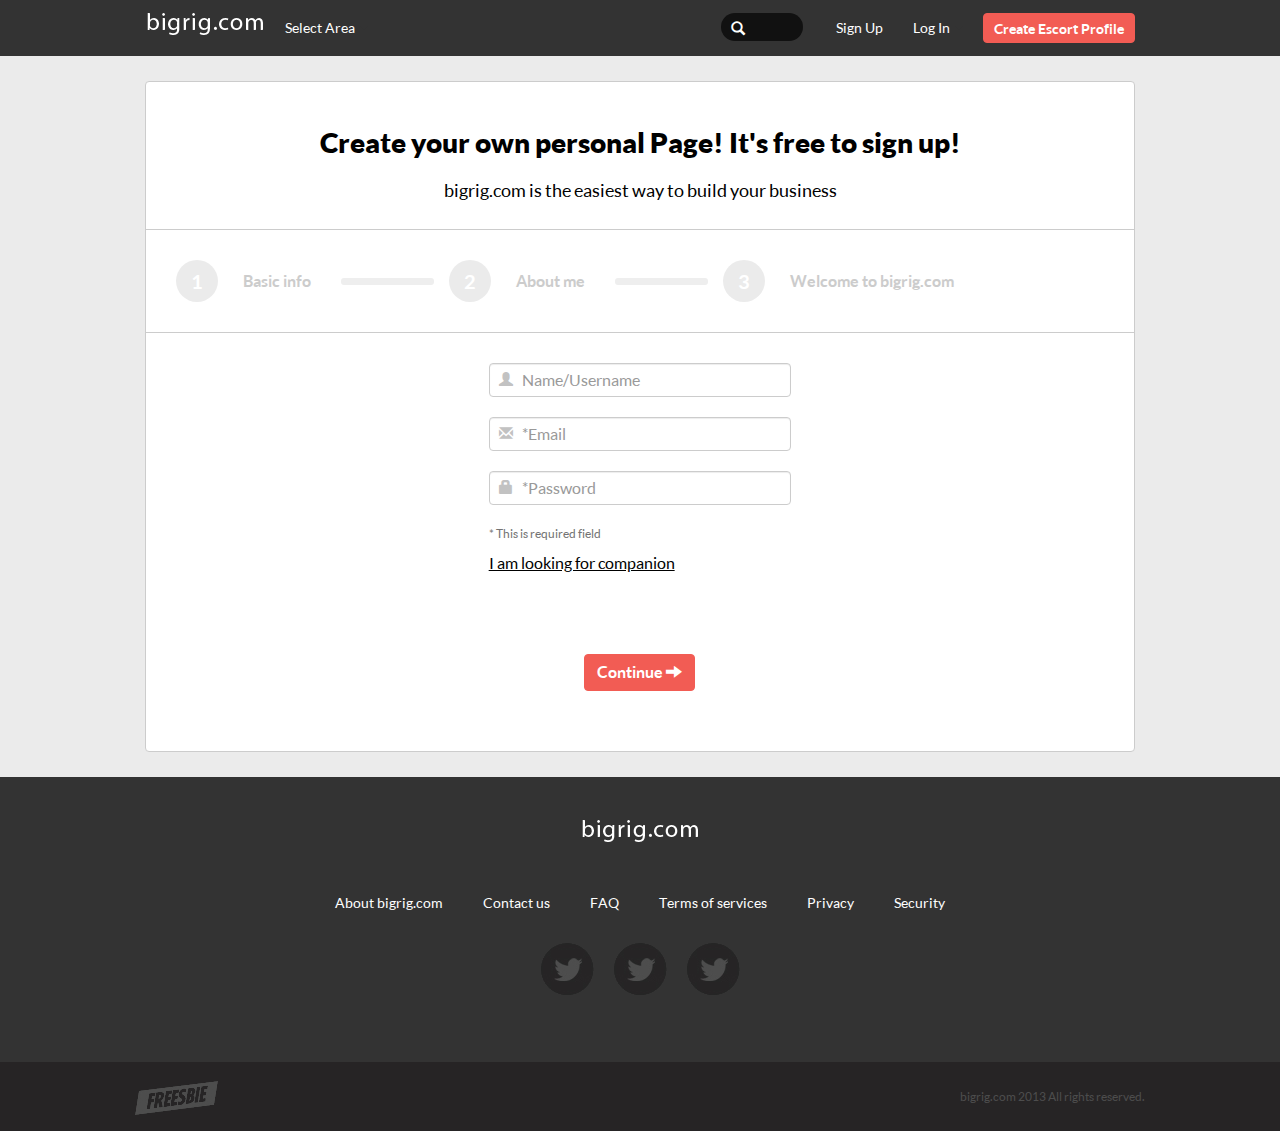
<file: sign_up/new/index.html>
<!DOCTYPE html><html><head>
<meta http-equiv="Content-Type" content="text/html; charset=utf-8" ><title>bigrig.com</title><meta content="width=device-width, initial-scale=1.0, maximum-scale=1.0, user-scalable=no" name="viewport" /><meta content="yes" name="apple-mobile-web-app-capable" /><link data-turbolinks-track="true" href="../../assets/application-2e69f920b818a90ff7429d619996216e.css" media="all" rel="stylesheet" /><script data-turbolinks-track="true" src="../../assets/application-7e9b3a03cc0444efc07097d032c7295d.js"></script><meta content="authenticity_token" name="csrf-param" />
<meta content="zmnrciiErQKuNXtFYiWSMPVD7cQiE7jtvHlBA1BEEvY=" name="csrf-token" /><script type="text/javascript">var snatch = {
  logged: false,
  checkMe: false,
  galleryTimeout: false
}</script></head><body class=" "><header><div class="container"><nav class="navbar navbar-snatch" role="navigation"><div class="navbar-header"><a class="visible-xs btn btn-danger pull-right" href="index.html"><i class="jx-adult-female-add"></i></a><button class="navbar-toggle collapsed" data-target="#snatch-menu-top" data-toggle="collapse" type="button"><span class="sr-only">Toggle navigation</span><span class="icon-bar"></span><span class="icon-bar"></span><span class="icon-bar"></span></button><a class="navbar-brand logo" href="../../index.html"></a></div><!--Collect the nav links, forms, and other content for toggling--><div class="collapse navbar-collapse" id="snatch-menu-top"><form action="/users" class="navbar-form navbar-right form-search visible-xs" role="search"><button class="glyphicon glyphicon-search"></button><input class="js-form-search-input" name="q[zip_or_city_or_state_or_name_or_username_or_email_cont]" /></form><ul class="nav navbar-nav hidden-xs"><li class="dropdown"><a class="dropdown-toggle" data-toggle="dropdown" href="#"><span class="js-header-state-span">Select Area</span><b class="caret"></b></a><input class="js-header-selected-state" id="q_state_or_city_cont" name="q[state_or_city_cont]" type="hidden" /><ul class="js-header-state-select dropdown-menu inverse"><li><a href="../../users/index-q%5Bstate_or_city_cont%5D=Maine.html">Maine</a></li><li><a href="../../users/index-q%5Bstate_or_city_cont%5D=Massachusetts.html">Massachusetts</a></li></ul></li></ul><ul class="nav navbar-nav navbar-right js-navigation-bar"><li><a href="index-guy=true.html"><span>Sign Up</span></a></li><li class="visible-xs"><a href="../../user/sign_in/index.html"><span class="js-log-in-link">Log In</span></a></li><li class="hidden-xs dropdown"><a class="js-header-login dropdown-toggle" data-toggle="dropdown" href="#"><span>Log In</span><b class="caret"></b></a><div class="dropdown-menu inverse"><form accept-charset="UTF-8" action="/user/sign_in" class="form-login js-form-login formtastic user" id="new_user" method="post" novalidate="novalidate"><div style="margin:0;padding:0;display:inline"><input name="utf8" type="hidden" value="&#x2713;" /><input name="authenticity_token" type="hidden" value="zmnrciiErQKuNXtFYiWSMPVD7cQiE7jtvHlBA1BEEvY=" /></div><fieldset class="inputs"><ol><label><span class="glyphicon glyphicon-envelope"></span><li class="email input required stringish" id="user_email_input"><input class="form-control js-user-email" id="user_email" maxlength="255" name="user[email]" placeholder="Email" type="email" value="" />

</li></label><div class="message js-message-email hide"><span class="glyphicon glyphicon-warning-sign"></span> Oops! Fix email. </div><label><span class="glyphicon glyphicon-lock"></span><li class="password input required stringish" id="user_password_input"><input class="form-control js-user-password" id="user_password" maxlength="128" name="user[password]" placeholder="Password" type="password" />

</li></label><div class="message js-message-password hide"><span class="glyphicon glyphicon-warning-sign"></span> Oops! Fix password. </div><a data-toggle="modal" href="#modal-forgot-password">Forgot password</a></ol></fieldset><fieldset class=""><ol><li class="action button_action " id="user_submit_action"><button class="btn btn-warning btn-block" name="button" type="submit">Enter</button></li></ol></fieldset></form></div></li><li class="hidden-xs"><a class="btn btn-danger" href="index.html"><span>Create Escort Profile</span></a></li></ul><form action="/users" class="navbar-form navbar-right form-search hidden-xs" role="search"><button class="glyphicon glyphicon-search"></button><input class="js-form-search-input" name="q[zip_or_city_or_state_or_name_or_username_or_email_cont]" /></form></div></nav></div></header><section class="container content"><div class="box-rounded step1"><div class="header"><h3>Create your own personal Page! It's free to sign up!</h3><span>bigrig.com is the easiest way to build your business</span></div><div class="steps"><span class="number img-circle">1</span><span class="text">Basic info</span><span class="line visible-md visible-lg"><span></span></span><span class="number img-circle">2</span><span class="text">About me</span><span class="line visible-md visible-lg"><span></span></span><span class="number img-circle">3</span><span class="text">Welcome to bigrig.com</span><span class="clear"></span></div><div class="form row"><form accept-charset="UTF-8" action="/sign_up" class="col-xx-12 col-xx-offset-0 col-xs-6 col-xs-offset-3 col-md-4 col-md-offset-4 formtastic user" id="new_user" method="post" novalidate="novalidate"><div style="margin:0;padding:0;display:inline"><input name="utf8" type="hidden" value="&#x2713;" /><input name="authenticity_token" type="hidden" value="zmnrciiErQKuNXtFYiWSMPVD7cQiE7jtvHlBA1BEEvY=" /></div><li class="hidden input required" id="user_type_input"><input id="user_type" name="user[type]" type="hidden" value="Model" />

</li><div class="form-group"><span class="glyphicon glyphicon-user"></span><li class="string input optional stringish" id="user_name_input"><input class="form-control" id="user_name" maxlength="255" name="user[name]" placeholder="Name/Username" type="text" />

</li><span class="popover-content-hide">Enter name which will be shown instead email for another users. </span></div><div class="form-group"><span class="glyphicon glyphicon-envelope"></span><li class="email input required stringish" id="user_email_input"><input class="form-control" id="user_email" maxlength="255" name="user[email]" placeholder="*Email" type="email" value="" />

</li></div><div class="form-group"><span class="glyphicon glyphicon-lock"></span><li class="password input required stringish" id="user_password_input"><input class="form-control" id="user_password" maxlength="128" name="user[password]" placeholder="*Password" type="password" />

</li></div><p class="help-block">* This is required field</p><p><a class="a" href="index-guy=true.html">I am looking for companion</a></p><div class="text-center"><li class="action button_action " id="user_submit_action"><button class="btn btn-danger" name="button" type="submit">Continue &nbsp;&nbsp;&nbsp;<span class='glyphicon glyphicon-arrow-right'></span></button></li></div></form></div></div></section><footer><div class="top"><div class="container"><div><a class="logo" href="../../index.html"></a></div><div class="row menu"><a href="../../about/index.html">About bigrig.com</a><a href="../../contacts/new/index.html">Contact us</a><a href="../../help/index.html">FAQ</a><a href="../../terms/index.html">Terms of services</a><a href="#">Privacy</a><a href="#">Security</a></div><div class="row social"><a href="#"></a><a href="#"></a><a href="#"></a></div></div></div><div class="bottom"><div class="container"><div class="row"><span class="pull-left"><img src="../../assets/footer-logo-1875a1f78ff016b231213a7ab3b1d645.png" /></span><span class="pull-right">bigrig.com 2013 All rights reserved.</span></div></div></div></footer><div aria-hidden="true" aria-labelledby="" class="modal fade" id="modal-forgot-password" role="dialog" tabindex="-1"><div class="modal-dialog"><div class="modal-content"><div class="modal-body container"><div class="fs20">What email address do you use to sign into bigrig.com?</div><form accept-charset="UTF-8" action="/user/password" class="js-forgot-password-form forgot-password row formtastic user" data-remote="true" id="new_user" method="post" novalidate="novalidate"><div style="margin:0;padding:0;display:inline"><input name="utf8" type="hidden" value="&#x2713;" /><input name="authenticity_token" type="hidden" value="zmnrciiErQKuNXtFYiWSMPVD7cQiE7jtvHlBA1BEEvY=" /></div><div class="email col-sm-7 col-xs-6"><span class="glyphicon glyphicon-envelope"></span><li class="email input required stringish" id="user_email_input"><input class="form-control" id="user_email" maxlength="255" name="user[email]" type="email" value="" />

</li></div><button class="btn btn-warning col-sm-4 col-xs-8">Reset password</button></form><div class="hide js-forgot-password-success">Your password was reset. Please check your email and follow reset password instructions. If you did not receive email within a minute, please check your Spam folder, or <a href="../../contacts/new/index.html">contact us</a></div></div></div></div></div><div aria-hidden="true" aria-labelledby="" class="modal fade" id="modal-notifications" role="dialog" tabindex="-1"><div class="modal-dialog"><div class="modal-content"><div class="modal-header container"><a aria-hidden="true" class="close" data-dismiss="modal">close <span>&times</span></a><h4 class="modal-title">Notifications</h4></div><div class="modal-body container"></div></div></div></div><div aria-hidden="true" aria-labelledby="" class="modal fade" id="modal-user-activate-false" role="dialog" tabindex="-1"><div class="modal-dialog"><div class="modal-content"><div class="modal-header container"><a aria-hidden="true" class="close" data-dismiss="modal">close <span>&times</span></a><h4 class="modal-title">Profile is hidden</h4></div><div class="modal-body container">Your profile is now hidden and is not searchable in our results, we do not recommend using this setting, rather, set your profile to inactive from the profile view </div></div></div></div><div aria-hidden="true" aria-labelledby="" class="modal fade" id="modal-user-zip-false" role="dialog" tabindex="-1"><div class="modal-dialog"><div class="modal-content"><div class="modal-header container"><a aria-hidden="true" class="close" data-dismiss="modal">close <span>&times</span></a><h4 class="modal-title">Wrong zip code</h4></div><div class="modal-body container">bigrig.com is still rapidly expanding, stay tuned, we'll be launching near you soon! </div></div></div></div></body></html>
<!-- Localized -->
</file>
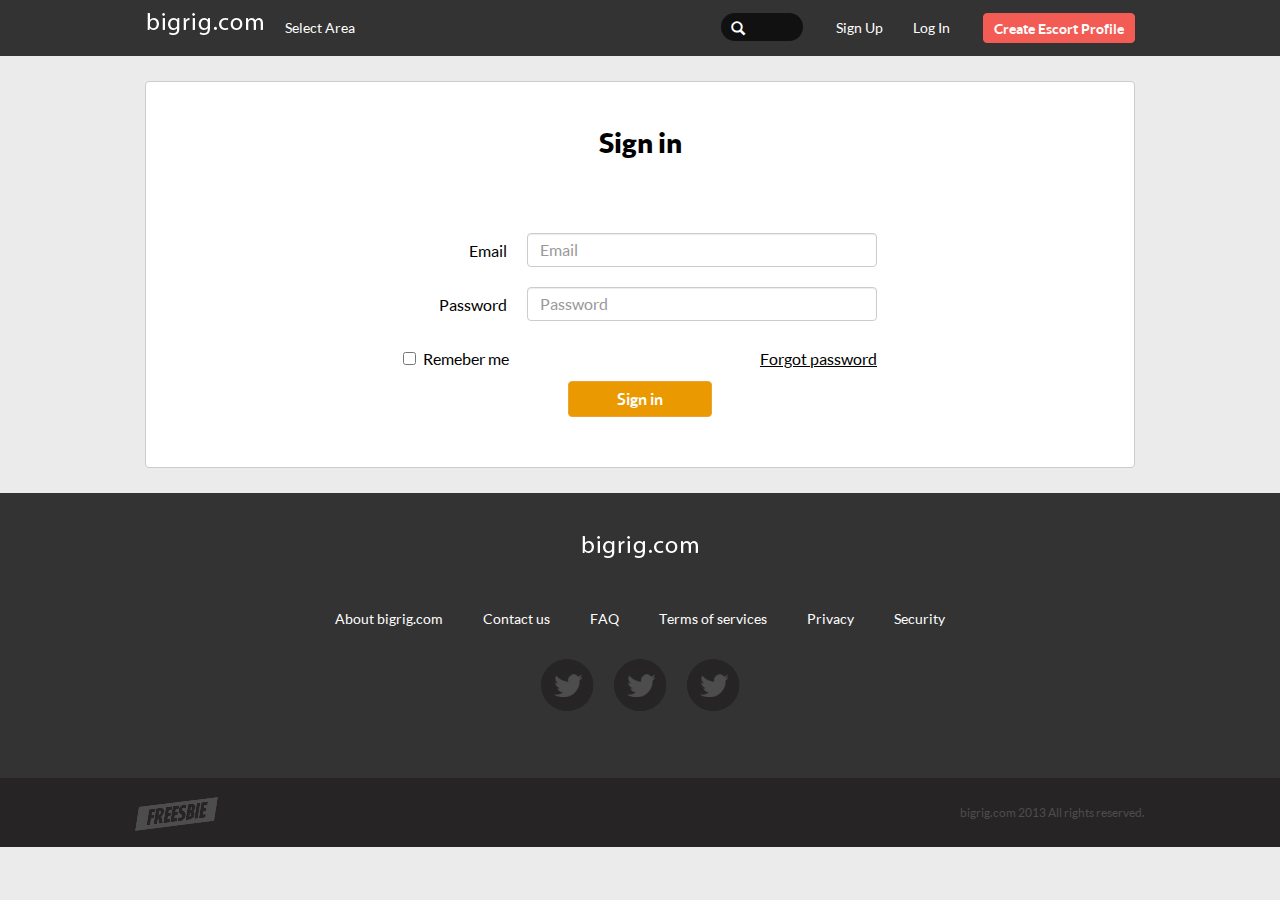
<file: user/sign_in/index.html>
<!DOCTYPE html><html><head>
<meta http-equiv="Content-Type" content="text/html; charset=utf-8" ><title>bigrig.com</title><meta content="width=device-width, initial-scale=1.0, maximum-scale=1.0, user-scalable=no" name="viewport" /><meta content="yes" name="apple-mobile-web-app-capable" /><link data-turbolinks-track="true" href="../../assets/application-2e69f920b818a90ff7429d619996216e.css" media="all" rel="stylesheet" /><script data-turbolinks-track="true" src="../../assets/application-7e9b3a03cc0444efc07097d032c7295d.js"></script><meta content="authenticity_token" name="csrf-param" />
<meta content="zmnrciiErQKuNXtFYiWSMPVD7cQiE7jtvHlBA1BEEvY=" name="csrf-token" /><script type="text/javascript">var snatch = {
  logged: false,
  checkMe: false,
  galleryTimeout: false
}</script></head><body class=" "><header><div class="container"><nav class="navbar navbar-snatch" role="navigation"><div class="navbar-header"><a class="visible-xs btn btn-danger pull-right" href="../../sign_up/new/index.html"><i class="jx-adult-female-add"></i></a><button class="navbar-toggle collapsed" data-target="#snatch-menu-top" data-toggle="collapse" type="button"><span class="sr-only">Toggle navigation</span><span class="icon-bar"></span><span class="icon-bar"></span><span class="icon-bar"></span></button><a class="navbar-brand logo" href="../../index.html"></a></div><!--Collect the nav links, forms, and other content for toggling--><div class="collapse navbar-collapse" id="snatch-menu-top"><form action="/users" class="navbar-form navbar-right form-search visible-xs" role="search"><button class="glyphicon glyphicon-search"></button><input class="js-form-search-input" name="q[zip_or_city_or_state_or_name_or_username_or_email_cont]" /></form><ul class="nav navbar-nav hidden-xs"><li class="dropdown"><a class="dropdown-toggle" data-toggle="dropdown" href="#"><span class="js-header-state-span">Select Area</span><b class="caret"></b></a><input class="js-header-selected-state" id="q_state_or_city_cont" name="q[state_or_city_cont]" type="hidden" /><ul class="js-header-state-select dropdown-menu inverse"><li><a href="../../users/index-q%5Bstate_or_city_cont%5D=Maine.html">Maine</a></li><li><a href="../../users/index-q%5Bstate_or_city_cont%5D=Massachusetts.html">Massachusetts</a></li></ul></li></ul><ul class="nav navbar-nav navbar-right js-navigation-bar"><li><a href="../../sign_up/new/index-guy=true.html"><span>Sign Up</span></a></li><li class="visible-xs"><a href="index.html"><span class="js-log-in-link">Log In</span></a></li><li class="hidden-xs dropdown"><a class="js-header-login dropdown-toggle" data-toggle="dropdown" href="#"><span>Log In</span><b class="caret"></b></a><div class="dropdown-menu inverse"><form accept-charset="UTF-8" action="/user/sign_in" class="form-login js-form-login formtastic user" id="new_user" method="post" novalidate="novalidate"><div style="margin:0;padding:0;display:inline"><input name="utf8" type="hidden" value="&#x2713;" /><input name="authenticity_token" type="hidden" value="zmnrciiErQKuNXtFYiWSMPVD7cQiE7jtvHlBA1BEEvY=" /></div><fieldset class="inputs"><ol><label><span class="glyphicon glyphicon-envelope"></span><li class="email input required stringish" id="user_email_input"><input class="form-control js-user-email" id="user_email" maxlength="255" name="user[email]" placeholder="Email" type="email" value="" />

</li></label><div class="message js-message-email hide"><span class="glyphicon glyphicon-warning-sign"></span> Oops! Fix email. </div><label><span class="glyphicon glyphicon-lock"></span><li class="password input required stringish" id="user_password_input"><input class="form-control js-user-password" id="user_password" maxlength="128" name="user[password]" placeholder="Password" type="password" />

</li></label><div class="message js-message-password hide"><span class="glyphicon glyphicon-warning-sign"></span> Oops! Fix password. </div><a data-toggle="modal" href="#modal-forgot-password">Forgot password</a></ol></fieldset><fieldset class=""><ol><li class="action button_action " id="user_submit_action"><button class="btn btn-warning btn-block" name="button" type="submit">Enter</button></li></ol></fieldset></form></div></li><li class="hidden-xs"><a class="btn btn-danger" href="../../sign_up/new/index.html"><span>Create Escort Profile</span></a></li></ul><form action="/users" class="navbar-form navbar-right form-search hidden-xs" role="search"><button class="glyphicon glyphicon-search"></button><input class="js-form-search-input" name="q[zip_or_city_or_state_or_name_or_username_or_email_cont]" /></form></div></nav></div></header><section class="container content"><div class="box-rounded"><div class="header"><h3>Sign in</h3></div><div class="form form-small"><form accept-charset="UTF-8" action="/user/sign_in" class="form-horizontal col-xx-12 col-xs-10 col-sm-8 col-md-6 box-center pad30-0 formtastic user" id="new_user" method="post" novalidate="novalidate"><div style="margin:0;padding:0;display:inline"><input name="utf8" type="hidden" value="&#x2713;" /><input name="authenticity_token" type="hidden" value="zmnrciiErQKuNXtFYiWSMPVD7cQiE7jtvHlBA1BEEvY=" /></div><fieldset class="inputs"><ol><div class="form-group row"><label class="col-xx-12 col-xs-4 col-sm-3 control-label" for="user_email">Email</label><div class="col-xx-12 col-xs-8 col-sm-9"><li class="email input required stringish" id="user_email_input"><input class="form-control" id="user_email" maxlength="255" name="user[email]" placeholder="Email" type="email" value="" />

</li></div></div><div class="form-group row"><label class="col-xx-12 col-xs-4 col-sm-3 control-label" for="user_password">Password</label><div class="col-xx-12 col-xs-8 col-sm-9"><li class="password input required stringish" id="user_password_input"><input class="form-control" id="user_password" maxlength="128" name="user[password]" placeholder="Password" type="password" />

</li></div></div><div class="checkbox"><label><input name="user[remember_me]" type="hidden" value="0" /><input id="user_remember_me" name="user[remember_me]" type="checkbox" value="1" />Remeber me </label><a class="a pull-right" data-toggle="modal" href="#modal-forgot-password">Forgot password</a></div></ol></fieldset><div class="row"><div class="col-sm-4 col-sm-offset-4"><button class="btn btn-warning btn-block" type="submit">Sign in</button></div></div></form></div></div></section><footer><div class="top"><div class="container"><div><a class="logo" href="../../index.html"></a></div><div class="row menu"><a href="../../about/index.html">About bigrig.com</a><a href="../../contacts/new/index.html">Contact us</a><a href="../../help/index.html">FAQ</a><a href="../../terms/index.html">Terms of services</a><a href="#">Privacy</a><a href="#">Security</a></div><div class="row social"><a href="#"></a><a href="#"></a><a href="#"></a></div></div></div><div class="bottom"><div class="container"><div class="row"><span class="pull-left"><img src="../../assets/footer-logo-1875a1f78ff016b231213a7ab3b1d645.png" /></span><span class="pull-right">bigrig.com 2013 All rights reserved.</span></div></div></div></footer><div aria-hidden="true" aria-labelledby="" class="modal fade" id="modal-forgot-password" role="dialog" tabindex="-1"><div class="modal-dialog"><div class="modal-content"><div class="modal-body container"><div class="fs20">What email address do you use to sign into bigrig.com?</div><form accept-charset="UTF-8" action="/user/password" class="js-forgot-password-form forgot-password row formtastic user" data-remote="true" id="new_user" method="post" novalidate="novalidate"><div style="margin:0;padding:0;display:inline"><input name="utf8" type="hidden" value="&#x2713;" /><input name="authenticity_token" type="hidden" value="zmnrciiErQKuNXtFYiWSMPVD7cQiE7jtvHlBA1BEEvY=" /></div><div class="email col-sm-7 col-xs-6"><span class="glyphicon glyphicon-envelope"></span><li class="email input required stringish" id="user_email_input"><input class="form-control" id="user_email" maxlength="255" name="user[email]" type="email" value="" />

</li></div><button class="btn btn-warning col-sm-4 col-xs-8">Reset password</button></form><div class="hide js-forgot-password-success">Your password was reset. Please check your email and follow reset password instructions. If you did not receive email within a minute, please check your Spam folder, or <a href="../../contacts/new/index.html">contact us</a></div></div></div></div></div><div aria-hidden="true" aria-labelledby="" class="modal fade" id="modal-notifications" role="dialog" tabindex="-1"><div class="modal-dialog"><div class="modal-content"><div class="modal-header container"><a aria-hidden="true" class="close" data-dismiss="modal">close <span>&times</span></a><h4 class="modal-title">Notifications</h4></div><div class="modal-body container"></div></div></div></div><div aria-hidden="true" aria-labelledby="" class="modal fade" id="modal-user-activate-false" role="dialog" tabindex="-1"><div class="modal-dialog"><div class="modal-content"><div class="modal-header container"><a aria-hidden="true" class="close" data-dismiss="modal">close <span>&times</span></a><h4 class="modal-title">Profile is hidden</h4></div><div class="modal-body container">Your profile is now hidden and is not searchable in our results, we do not recommend using this setting, rather, set your profile to inactive from the profile view </div></div></div></div><div aria-hidden="true" aria-labelledby="" class="modal fade" id="modal-user-zip-false" role="dialog" tabindex="-1"><div class="modal-dialog"><div class="modal-content"><div class="modal-header container"><a aria-hidden="true" class="close" data-dismiss="modal">close <span>&times</span></a><h4 class="modal-title">Wrong zip code</h4></div><div class="modal-body container">bigrig.com is still rapidly expanding, stay tuned, we'll be launching near you soon! </div></div></div></div></body></html>
<!-- Localized -->
</file>
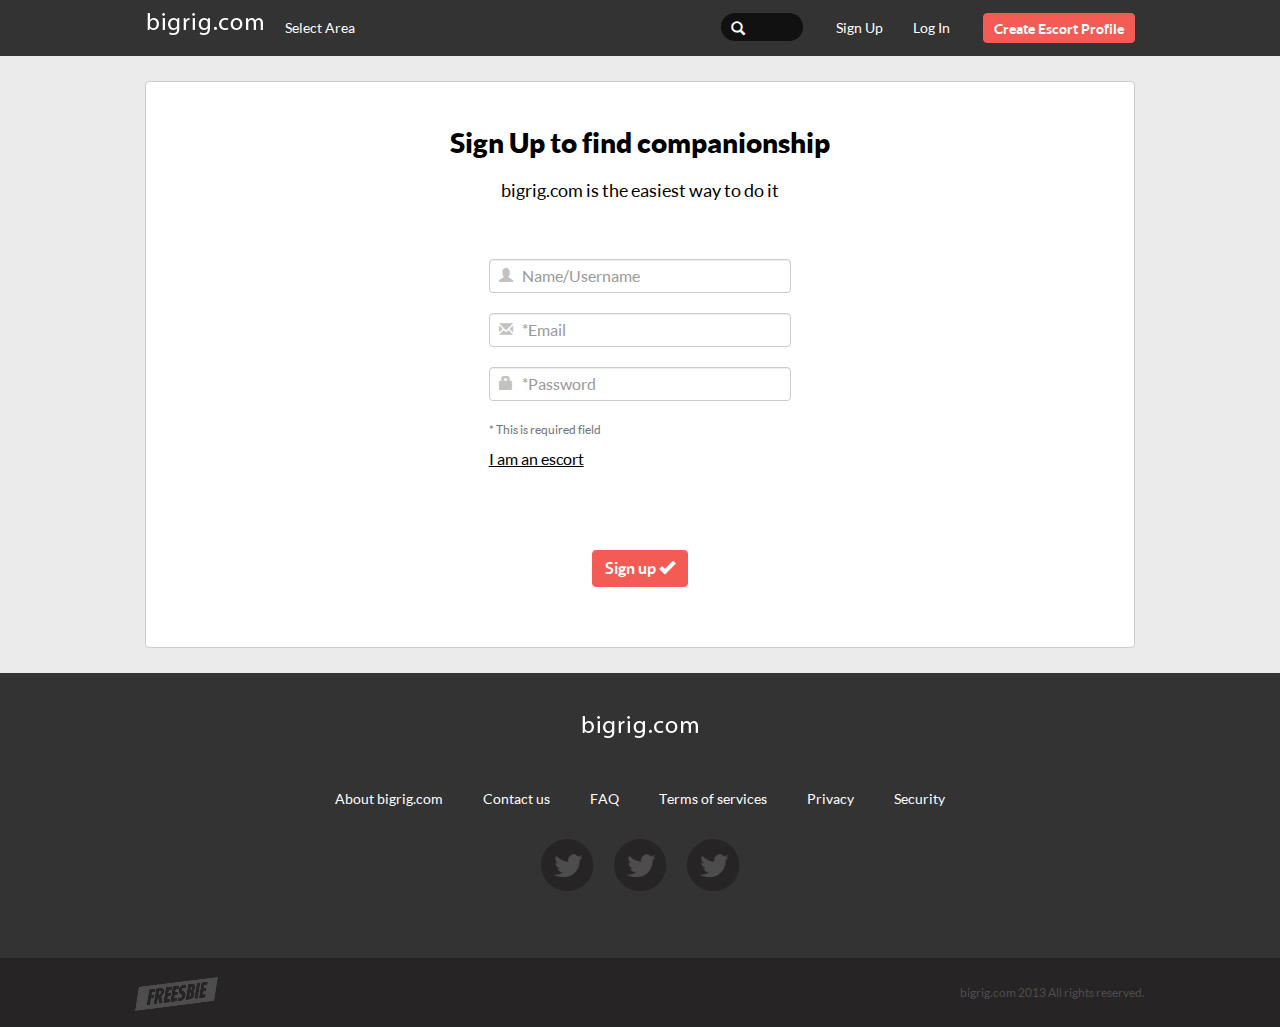
<file: sign_up/new/index-guy=true.html>
<!DOCTYPE html><html><head>
<meta http-equiv="Content-Type" content="text/html; charset=utf-8" ><title>bigrig.com</title><meta content="width=device-width, initial-scale=1.0, maximum-scale=1.0, user-scalable=no" name="viewport" /><meta content="yes" name="apple-mobile-web-app-capable" /><link data-turbolinks-track="true" href="../../assets/application-2e69f920b818a90ff7429d619996216e.css" media="all" rel="stylesheet" /><script data-turbolinks-track="true" src="../../assets/application-7e9b3a03cc0444efc07097d032c7295d.js"></script><meta content="authenticity_token" name="csrf-param" />
<meta content="zmnrciiErQKuNXtFYiWSMPVD7cQiE7jtvHlBA1BEEvY=" name="csrf-token" /><script type="text/javascript">var snatch = {
  logged: false,
  checkMe: false,
  galleryTimeout: false
}</script></head><body class=" "><header><div class="container"><nav class="navbar navbar-snatch" role="navigation"><div class="navbar-header"><a class="visible-xs btn btn-danger pull-right" href="index.html"><i class="jx-adult-female-add"></i></a><button class="navbar-toggle collapsed" data-target="#snatch-menu-top" data-toggle="collapse" type="button"><span class="sr-only">Toggle navigation</span><span class="icon-bar"></span><span class="icon-bar"></span><span class="icon-bar"></span></button><a class="navbar-brand logo" href="../../index.html"></a></div><!--Collect the nav links, forms, and other content for toggling--><div class="collapse navbar-collapse" id="snatch-menu-top"><form action="/users" class="navbar-form navbar-right form-search visible-xs" role="search"><button class="glyphicon glyphicon-search"></button><input class="js-form-search-input" name="q[zip_or_city_or_state_or_name_or_username_or_email_cont]" /></form><ul class="nav navbar-nav hidden-xs"><li class="dropdown"><a class="dropdown-toggle" data-toggle="dropdown" href="#"><span class="js-header-state-span">Select Area</span><b class="caret"></b></a><input class="js-header-selected-state" id="q_state_or_city_cont" name="q[state_or_city_cont]" type="hidden" /><ul class="js-header-state-select dropdown-menu inverse"><li><a href="../../users/index-q%5Bstate_or_city_cont%5D=Maine.html">Maine</a></li><li><a href="../../users/index-q%5Bstate_or_city_cont%5D=Massachusetts.html">Massachusetts</a></li></ul></li></ul><ul class="nav navbar-nav navbar-right js-navigation-bar"><li><a href="index-guy=true.html"><span>Sign Up</span></a></li><li class="visible-xs"><a href="../../user/sign_in/index.html"><span class="js-log-in-link">Log In</span></a></li><li class="hidden-xs dropdown"><a class="js-header-login dropdown-toggle" data-toggle="dropdown" href="#"><span>Log In</span><b class="caret"></b></a><div class="dropdown-menu inverse"><form accept-charset="UTF-8" action="/user/sign_in" class="form-login js-form-login formtastic user" id="new_user" method="post" novalidate="novalidate"><div style="margin:0;padding:0;display:inline"><input name="utf8" type="hidden" value="&#x2713;" /><input name="authenticity_token" type="hidden" value="zmnrciiErQKuNXtFYiWSMPVD7cQiE7jtvHlBA1BEEvY=" /></div><fieldset class="inputs"><ol><label><span class="glyphicon glyphicon-envelope"></span><li class="email input required stringish" id="user_email_input"><input class="form-control js-user-email" id="user_email" maxlength="255" name="user[email]" placeholder="Email" type="email" value="" />

</li></label><div class="message js-message-email hide"><span class="glyphicon glyphicon-warning-sign"></span> Oops! Fix email. </div><label><span class="glyphicon glyphicon-lock"></span><li class="password input required stringish" id="user_password_input"><input class="form-control js-user-password" id="user_password" maxlength="128" name="user[password]" placeholder="Password" type="password" />

</li></label><div class="message js-message-password hide"><span class="glyphicon glyphicon-warning-sign"></span> Oops! Fix password. </div><a data-toggle="modal" href="#modal-forgot-password">Forgot password</a></ol></fieldset><fieldset class=""><ol><li class="action button_action " id="user_submit_action"><button class="btn btn-warning btn-block" name="button" type="submit">Enter</button></li></ol></fieldset></form></div></li><li class="hidden-xs"><a class="btn btn-danger" href="index.html"><span>Create Escort Profile</span></a></li></ul><form action="/users" class="navbar-form navbar-right form-search hidden-xs" role="search"><button class="glyphicon glyphicon-search"></button><input class="js-form-search-input" name="q[zip_or_city_or_state_or_name_or_username_or_email_cont]" /></form></div></nav></div></header><section class="container content"><div class="box-rounded step1"><div class="header"><h3>Sign Up to find companionship</h3><span>bigrig.com is the easiest way to do it</span></div><div class="form row"><form accept-charset="UTF-8" action="/sign_up" class="col-xx-12 col-xx-offset-0 col-xs-6 col-xs-offset-3 col-md-4 col-md-offset-4 formtastic user" id="new_user" method="post" novalidate="novalidate"><div style="margin:0;padding:0;display:inline"><input name="utf8" type="hidden" value="&#x2713;" /><input name="authenticity_token" type="hidden" value="zmnrciiErQKuNXtFYiWSMPVD7cQiE7jtvHlBA1BEEvY=" /></div><li class="hidden input required" id="user_type_input"><input id="user_type" name="user[type]" type="hidden" value="Guy" />

</li><div class="form-group"><span class="glyphicon glyphicon-user"></span><li class="string input optional stringish" id="user_name_input"><input class="form-control" id="user_name" maxlength="255" name="user[name]" placeholder="Name/Username" type="text" />

</li><span class="popover-content-hide">Enter name which will be shown instead email for another users. </span></div><div class="form-group"><span class="glyphicon glyphicon-envelope"></span><li class="email input required stringish" id="user_email_input"><input class="form-control" id="user_email" maxlength="255" name="user[email]" placeholder="*Email" type="email" value="" />

</li></div><div class="form-group"><span class="glyphicon glyphicon-lock"></span><li class="password input required stringish" id="user_password_input"><input class="form-control" id="user_password" maxlength="128" name="user[password]" placeholder="*Password" type="password" />

</li></div><p class="help-block">* This is required field</p><p><a class="a" href="index.html">I am an escort</a></p><div class="text-center"><li class="action button_action " id="user_submit_action"><button class="btn btn-danger" name="button" type="submit">Sign up &nbsp;&nbsp;&nbsp;<span class='glyphicon glyphicon-ok'></span></button></li></div></form></div></div></section><footer><div class="top"><div class="container"><div><a class="logo" href="../../index.html"></a></div><div class="row menu"><a href="../../about/index.html">About bigrig.com</a><a href="../../contacts/new/index.html">Contact us</a><a href="../../help/index.html">FAQ</a><a href="../../terms/index.html">Terms of services</a><a href="#">Privacy</a><a href="#">Security</a></div><div class="row social"><a href="#"></a><a href="#"></a><a href="#"></a></div></div></div><div class="bottom"><div class="container"><div class="row"><span class="pull-left"><img src="../../assets/footer-logo-1875a1f78ff016b231213a7ab3b1d645.png" /></span><span class="pull-right">bigrig.com 2013 All rights reserved.</span></div></div></div></footer><div aria-hidden="true" aria-labelledby="" class="modal fade" id="modal-forgot-password" role="dialog" tabindex="-1"><div class="modal-dialog"><div class="modal-content"><div class="modal-body container"><div class="fs20">What email address do you use to sign into bigrig.com?</div><form accept-charset="UTF-8" action="/user/password" class="js-forgot-password-form forgot-password row formtastic user" data-remote="true" id="new_user" method="post" novalidate="novalidate"><div style="margin:0;padding:0;display:inline"><input name="utf8" type="hidden" value="&#x2713;" /><input name="authenticity_token" type="hidden" value="zmnrciiErQKuNXtFYiWSMPVD7cQiE7jtvHlBA1BEEvY=" /></div><div class="email col-sm-7 col-xs-6"><span class="glyphicon glyphicon-envelope"></span><li class="email input required stringish" id="user_email_input"><input class="form-control" id="user_email" maxlength="255" name="user[email]" type="email" value="" />

</li></div><button class="btn btn-warning col-sm-4 col-xs-8">Reset password</button></form><div class="hide js-forgot-password-success">Your password was reset. Please check your email and follow reset password instructions. If you did not receive email within a minute, please check your Spam folder, or <a href="../../contacts/new/index.html">contact us</a></div></div></div></div></div><div aria-hidden="true" aria-labelledby="" class="modal fade" id="modal-notifications" role="dialog" tabindex="-1"><div class="modal-dialog"><div class="modal-content"><div class="modal-header container"><a aria-hidden="true" class="close" data-dismiss="modal">close <span>&times</span></a><h4 class="modal-title">Notifications</h4></div><div class="modal-body container"></div></div></div></div><div aria-hidden="true" aria-labelledby="" class="modal fade" id="modal-user-activate-false" role="dialog" tabindex="-1"><div class="modal-dialog"><div class="modal-content"><div class="modal-header container"><a aria-hidden="true" class="close" data-dismiss="modal">close <span>&times</span></a><h4 class="modal-title">Profile is hidden</h4></div><div class="modal-body container">Your profile is now hidden and is not searchable in our results, we do not recommend using this setting, rather, set your profile to inactive from the profile view </div></div></div></div><div aria-hidden="true" aria-labelledby="" class="modal fade" id="modal-user-zip-false" role="dialog" tabindex="-1"><div class="modal-dialog"><div class="modal-content"><div class="modal-header container"><a aria-hidden="true" class="close" data-dismiss="modal">close <span>&times</span></a><h4 class="modal-title">Wrong zip code</h4></div><div class="modal-body container">bigrig.com is still rapidly expanding, stay tuned, we'll be launching near you soon! </div></div></div></div></body></html>
<!-- Localized -->
</file>
<file: assets/application-2e69f920b818a90ff7429d619996216e.css>
/*
 * This is a manifest file that'll be compiled into application.css, which will include all the files
 * listed below.
 *
 * Any CSS and SCSS file within this directory, lib/assets/stylesheets, vendor/assets/stylesheets,
 * or vendor/assets/stylesheets of plugins, if any, can be referenced here using a relative path.
 *
 * You're free to add application-wide styles to this file and they'll appear at the top of the
 * compiled file, but it's generally better to create a new file per style scope.
 *










 */

/*!
 * Bootstrap v3.0.0
 *
 * Copyright 2013 Twitter, Inc
 * Licensed under the Apache License v2.0
 * http://www.apache.org/licenses/LICENSE-2.0
 *
 * Designed and built with all the love in the world by @mdo and @fat.
 */
/*! normalize.css v2.1.0 | MIT License | git.io/normalize */
article,
aside,
details,
figcaption,
figure,
footer,
header,
hgroup,
main,
nav,
section,
summary {
  display: block;
}
audio,
canvas,
video {
  display: inline-block;
}
audio:not([controls]) {
  display: none;
  height: 0;
}
[hidden] {
  display: none;
}
html {
  font-family: sans-serif;
  -webkit-text-size-adjust: 100%;
  -ms-text-size-adjust: 100%;
}
body {
  margin: 0;
}
a:focus {
  outline: thin dotted;
}
a:active,
a:hover {
  outline: 0;
}
h1 {
  font-size: 2em;
  margin: 0.67em 0;
}
abbr[title] {
  border-bottom: 1px dotted;
}
b,
strong {
  font-weight: bold;
}
dfn {
  font-style: italic;
}
hr {
  -moz-box-sizing: content-box;
  box-sizing: content-box;
  height: 0;
}
mark {
  background: #ff0;
  color: #000;
}
code,
kbd,
pre,
samp {
  font-family: monospace, serif;
  font-size: 1em;
}
pre {
  white-space: pre-wrap;
}
q {
  quotes: "\201C" "\201D" "\2018" "\2019";
}
small {
  font-size: 80%;
}
sub,
sup {
  font-size: 75%;
  line-height: 0;
  position: relative;
  vertical-align: baseline;
}
sup {
  top: -0.5em;
}
sub {
  bottom: -0.25em;
}
img {
  border: 0;
}
svg:not(:root) {
  overflow: hidden;
}
figure {
  margin: 0;
}
fieldset {
  border: 1px solid #c0c0c0;
  margin: 0 2px;
  padding: 0.35em 0.625em 0.75em;
}
legend {
  border: 0;
  padding: 0;
}
button,
input,
select,
textarea {
  font-family: inherit;
  font-size: 100%;
  margin: 0;
}
button,
input {
  line-height: normal;
}
button,
select {
  text-transform: none;
}
button,
html input[type="button"],
input[type="reset"],
input[type="submit"] {
  -webkit-appearance: button;
  cursor: pointer;
}
button[disabled],
html input[disabled] {
  cursor: default;
}
input[type="checkbox"],
input[type="radio"] {
  box-sizing: border-box;
  padding: 0;
}
input[type="search"] {
  -webkit-appearance: textfield;
  -moz-box-sizing: content-box;
  -webkit-box-sizing: content-box;
  box-sizing: content-box;
}
input[type="search"]::-webkit-search-cancel-button,
input[type="search"]::-webkit-search-decoration {
  -webkit-appearance: none;
}
button::-moz-focus-inner,
input::-moz-focus-inner {
  border: 0;
  padding: 0;
}
textarea {
  overflow: auto;
  vertical-align: top;
}
table {
  border-collapse: collapse;
  border-spacing: 0;
}
@media print {
  * {
    text-shadow: none !important;
    color: #000 !important;
    background: transparent !important;
    box-shadow: none !important;
  }
  a,
  a:visited {
    text-decoration: underline;
  }
  a[href]:after {
    content: " (" attr(href) ")";
  }
  abbr[title]:after {
    content: " (" attr(title) ")";
  }
  .ir a:after,
  a[href^="javascript:"]:after,
  a[href^="#"]:after {
    content: "";
  }
  pre,
  blockquote {
    border: 1px solid #999;
    page-break-inside: avoid;
  }
  thead {
    display: table-header-group;
  }
  tr,
  img {
    page-break-inside: avoid;
  }
  img {
    max-width: 100% !important;
  }
  @page  {
    margin: 2cm .5cm;
  }
  p,
  h2,
  h3 {
    orphans: 3;
    widows: 3;
  }
  h2,
  h3 {
    page-break-after: avoid;
  }
  .navbar {
    display: none;
  }
  .table td,
  .table th {
    background-color: #fff !important;
  }
  .btn > .caret,
  .dropup > .btn > .caret {
    border-top-color: #000 !important;
  }
  .label {
    border: 1px solid #000;
  }
  .table {
    border-collapse: collapse !important;
  }
  .table-bordered th,
  .table-bordered td {
    border: 1px solid #ddd !important;
  }
}
*,
*:before,
*:after {
  -webkit-box-sizing: border-box;
  -moz-box-sizing: border-box;
  box-sizing: border-box;
}
html {
  font-size: 62.5%;
  -webkit-tap-highlight-color: rgba(0, 0, 0, 0);
}
body {
  font-family: "Helvetica Neue", Helvetica, Arial, sans-serif;
  font-size: 14px;
  line-height: 1.428571429;
  color: #333333;
  background-color: #ffffff;
}
input,
button,
select,
textarea {
  font-family: inherit;
  font-size: inherit;
  line-height: inherit;
}
button,
input,
select[multiple],
textarea {
  background-image: none;
}
a {
  color: #428bca;
  text-decoration: none;
}
a:hover,
a:focus {
  color: #2a6496;
  text-decoration: underline;
}
a:focus {
  outline: thin dotted #333;
  outline: 5px auto -webkit-focus-ring-color;
  outline-offset: -2px;
}
img {
  vertical-align: middle;
}
.img-responsive {
  display: block;
  max-width: 100%;
  height: auto;
}
.img-rounded {
  border-radius: 6px;
}
.img-thumbnail {
  padding: 4px;
  line-height: 1.428571429;
  background-color: #ffffff;
  border: 1px solid #dddddd;
  border-radius: 4px;
  -webkit-transition: all 0.2s ease-in-out;
  transition: all 0.2s ease-in-out;
  display: inline-block;
  max-width: 100%;
  height: auto;
}
.img-circle {
  border-radius: 50%;
}
hr {
  margin-top: 20px;
  margin-bottom: 20px;
  border: 0;
  border-top: 1px solid #eeeeee;
}
.sr-only {
  position: absolute;
  width: 1px;
  height: 1px;
  margin: -1px;
  padding: 0;
  overflow: hidden;
  clip: rect(0 0 0 0);
  border: 0;
}
p {
  margin: 0 0 10px;
}
.lead {
  margin-bottom: 20px;
  font-size: 16.099999999999998px;
  font-weight: 200;
  line-height: 1.4;
}
@media (min-width: 768px) {
  .lead {
    font-size: 21px;
  }
}
small {
  font-size: 85%;
}
cite {
  font-style: normal;
}
.text-muted {
  color: #999999;
}
.text-primary {
  color: #428bca;
}
.text-warning {
  color: #c09853;
}
.text-danger {
  color: #b94a48;
}
.text-success {
  color: #468847;
}
.text-info {
  color: #3a87ad;
}
.text-left {
  text-align: left;
}
.text-right {
  text-align: right;
}
.text-center {
  text-align: center;
}
h1,
h2,
h3,
h4,
h5,
h6,
.h1,
.h2,
.h3,
.h4,
.h5,
.h6 {
  font-family: "Helvetica Neue", Helvetica, Arial, sans-serif;
  font-weight: 500;
  line-height: 1.1;
}
h1 small,
h2 small,
h3 small,
h4 small,
h5 small,
h6 small,
.h1 small,
.h2 small,
.h3 small,
.h4 small,
.h5 small,
.h6 small {
  font-weight: normal;
  line-height: 1;
  color: #999999;
}
h1,
h2,
h3 {
  margin-top: 20px;
  margin-bottom: 10px;
}
h4,
h5,
h6 {
  margin-top: 10px;
  margin-bottom: 10px;
}
h1,
.h1 {
  font-size: 36px;
}
h2,
.h2 {
  font-size: 30px;
}
h3,
.h3 {
  font-size: 24px;
}
h4,
.h4 {
  font-size: 18px;
}
h5,
.h5 {
  font-size: 14px;
}
h6,
.h6 {
  font-size: 12px;
}
h1 small,
.h1 small {
  font-size: 24px;
}
h2 small,
.h2 small {
  font-size: 18px;
}
h3 small,
.h3 small,
h4 small,
.h4 small {
  font-size: 14px;
}
.page-header {
  padding-bottom: 9px;
  margin: 40px 0 20px;
  border-bottom: 1px solid #eeeeee;
}
ul,
ol {
  margin-top: 0;
  margin-bottom: 10px;
}
ul ul,
ol ul,
ul ol,
ol ol {
  margin-bottom: 0;
}
.list-unstyled {
  padding-left: 0;
  list-style: none;
}
.list-inline {
  padding-left: 0;
  list-style: none;
}
.list-inline > li {
  display: inline-block;
  padding-left: 5px;
  padding-right: 5px;
}
dl {
  margin-bottom: 20px;
}
dt,
dd {
  line-height: 1.428571429;
}
dt {
  font-weight: bold;
}
dd {
  margin-left: 0;
}
@media (min-width: 768px) {
  .dl-horizontal dt {
    float: left;
    width: 160px;
    clear: left;
    text-align: right;
    overflow: hidden;
    text-overflow: ellipsis;
    white-space: nowrap;
  }
  .dl-horizontal dd {
    margin-left: 180px;
  }
  .dl-horizontal dd:before,
  .dl-horizontal dd:after {
    content: " ";
    /* 1 */
  
    display: table;
    /* 2 */
  
  }
  .dl-horizontal dd:after {
    clear: both;
  }
  .dl-horizontal dd:before,
  .dl-horizontal dd:after {
    content: " ";
    /* 1 */
  
    display: table;
    /* 2 */
  
  }
  .dl-horizontal dd:after {
    clear: both;
  }
}
abbr[title],
abbr[data-original-title] {
  cursor: help;
  border-bottom: 1px dotted #999999;
}
abbr.initialism {
  font-size: 90%;
  text-transform: uppercase;
}
blockquote {
  padding: 10px 20px;
  margin: 0 0 20px;
  border-left: 5px solid #eeeeee;
}
blockquote p {
  font-size: 17.5px;
  font-weight: 300;
  line-height: 1.25;
}
blockquote p:last-child {
  margin-bottom: 0;
}
blockquote small {
  display: block;
  line-height: 1.428571429;
  color: #999999;
}
blockquote small:before {
  content: '\2014 \00A0';
}
blockquote.pull-right {
  padding-right: 15px;
  padding-left: 0;
  border-right: 5px solid #eeeeee;
  border-left: 0;
}
blockquote.pull-right p,
blockquote.pull-right small {
  text-align: right;
}
blockquote.pull-right small:before {
  content: '';
}
blockquote.pull-right small:after {
  content: '\00A0 \2014';
}
q:before,
q:after,
blockquote:before,
blockquote:after {
  content: "";
}
address {
  display: block;
  margin-bottom: 20px;
  font-style: normal;
  line-height: 1.428571429;
}
code,
pre {
  font-family: Monaco, Menlo, Consolas, "Courier New", monospace;
}
code {
  padding: 2px 4px;
  font-size: 90%;
  color: #c7254e;
  background-color: #f9f2f4;
  white-space: nowrap;
  border-radius: 4px;
}
pre {
  display: block;
  padding: 9.5px;
  margin: 0 0 10px;
  font-size: 13px;
  line-height: 1.428571429;
  word-break: break-all;
  word-wrap: break-word;
  color: #333333;
  background-color: #f5f5f5;
  border: 1px solid #cccccc;
  border-radius: 4px;
}
pre.prettyprint {
  margin-bottom: 20px;
}
pre code {
  padding: 0;
  font-size: inherit;
  color: inherit;
  white-space: pre-wrap;
  background-color: transparent;
  border: 0;
}
.pre-scrollable {
  max-height: 340px;
  overflow-y: scroll;
}
.container {
  margin-right: auto;
  margin-left: auto;
  padding-left: 15px;
  padding-right: 15px;
}
.container:before,
.container:after {
  content: " ";
  /* 1 */

  display: table;
  /* 2 */

}
.container:after {
  clear: both;
}
.container:before,
.container:after {
  content: " ";
  /* 1 */

  display: table;
  /* 2 */

}
.container:after {
  clear: both;
}
.row {
  margin-left: -15px;
  margin-right: -15px;
}
.row:before,
.row:after {
  content: " ";
  /* 1 */

  display: table;
  /* 2 */

}
.row:after {
  clear: both;
}
.row:before,
.row:after {
  content: " ";
  /* 1 */

  display: table;
  /* 2 */

}
.row:after {
  clear: both;
}
.col-xs-1,
.col-xs-2,
.col-xs-3,
.col-xs-4,
.col-xs-5,
.col-xs-6,
.col-xs-7,
.col-xs-8,
.col-xs-9,
.col-xs-10,
.col-xs-11,
.col-xs-12,
.col-sm-1,
.col-sm-2,
.col-sm-3,
.col-sm-4,
.col-sm-5,
.col-sm-6,
.col-sm-7,
.col-sm-8,
.col-sm-9,
.col-sm-10,
.col-sm-11,
.col-sm-12,
.col-md-1,
.col-md-2,
.col-md-3,
.col-md-4,
.col-md-5,
.col-md-6,
.col-md-7,
.col-md-8,
.col-md-9,
.col-md-10,
.col-md-11,
.col-md-12,
.col-lg-1,
.col-lg-2,
.col-lg-3,
.col-lg-4,
.col-lg-5,
.col-lg-6,
.col-lg-7,
.col-lg-8,
.col-lg-9,
.col-lg-10,
.col-lg-11,
.col-lg-12 {
  position: relative;
  min-height: 1px;
  padding-left: 15px;
  padding-right: 15px;
}
.col-xs-1,
.col-xs-2,
.col-xs-3,
.col-xs-4,
.col-xs-5,
.col-xs-6,
.col-xs-7,
.col-xs-8,
.col-xs-9,
.col-xs-10,
.col-xs-11 {
  float: left;
}
.col-xs-1 {
  width: 8.333333333333332%;
}
.col-xs-2 {
  width: 16.666666666666664%;
}
.col-xs-3 {
  width: 25%;
}
.col-xs-4 {
  width: 33.33333333333333%;
}
.col-xs-5 {
  width: 41.66666666666667%;
}
.col-xs-6 {
  width: 50%;
}
.col-xs-7 {
  width: 58.333333333333336%;
}
.col-xs-8 {
  width: 66.66666666666666%;
}
.col-xs-9 {
  width: 75%;
}
.col-xs-10 {
  width: 83.33333333333334%;
}
.col-xs-11 {
  width: 91.66666666666666%;
}
.col-xs-12 {
  width: 100%;
}
@media (min-width: 768px) {
  .container {
    max-width: 750px;
  }
  .col-sm-1,
  .col-sm-2,
  .col-sm-3,
  .col-sm-4,
  .col-sm-5,
  .col-sm-6,
  .col-sm-7,
  .col-sm-8,
  .col-sm-9,
  .col-sm-10,
  .col-sm-11 {
    float: left;
  }
  .col-sm-1 {
    width: 8.333333333333332%;
  }
  .col-sm-2 {
    width: 16.666666666666664%;
  }
  .col-sm-3 {
    width: 25%;
  }
  .col-sm-4 {
    width: 33.33333333333333%;
  }
  .col-sm-5 {
    width: 41.66666666666667%;
  }
  .col-sm-6 {
    width: 50%;
  }
  .col-sm-7 {
    width: 58.333333333333336%;
  }
  .col-sm-8 {
    width: 66.66666666666666%;
  }
  .col-sm-9 {
    width: 75%;
  }
  .col-sm-10 {
    width: 83.33333333333334%;
  }
  .col-sm-11 {
    width: 91.66666666666666%;
  }
  .col-sm-12 {
    width: 100%;
  }
  .col-sm-push-1 {
    left: 8.333333333333332%;
  }
  .col-sm-push-2 {
    left: 16.666666666666664%;
  }
  .col-sm-push-3 {
    left: 25%;
  }
  .col-sm-push-4 {
    left: 33.33333333333333%;
  }
  .col-sm-push-5 {
    left: 41.66666666666667%;
  }
  .col-sm-push-6 {
    left: 50%;
  }
  .col-sm-push-7 {
    left: 58.333333333333336%;
  }
  .col-sm-push-8 {
    left: 66.66666666666666%;
  }
  .col-sm-push-9 {
    left: 75%;
  }
  .col-sm-push-10 {
    left: 83.33333333333334%;
  }
  .col-sm-push-11 {
    left: 91.66666666666666%;
  }
  .col-sm-pull-1 {
    right: 8.333333333333332%;
  }
  .col-sm-pull-2 {
    right: 16.666666666666664%;
  }
  .col-sm-pull-3 {
    right: 25%;
  }
  .col-sm-pull-4 {
    right: 33.33333333333333%;
  }
  .col-sm-pull-5 {
    right: 41.66666666666667%;
  }
  .col-sm-pull-6 {
    right: 50%;
  }
  .col-sm-pull-7 {
    right: 58.333333333333336%;
  }
  .col-sm-pull-8 {
    right: 66.66666666666666%;
  }
  .col-sm-pull-9 {
    right: 75%;
  }
  .col-sm-pull-10 {
    right: 83.33333333333334%;
  }
  .col-sm-pull-11 {
    right: 91.66666666666666%;
  }
  .col-sm-offset-1 {
    margin-left: 8.333333333333332%;
  }
  .col-sm-offset-2 {
    margin-left: 16.666666666666664%;
  }
  .col-sm-offset-3 {
    margin-left: 25%;
  }
  .col-sm-offset-4 {
    margin-left: 33.33333333333333%;
  }
  .col-sm-offset-5 {
    margin-left: 41.66666666666667%;
  }
  .col-sm-offset-6 {
    margin-left: 50%;
  }
  .col-sm-offset-7 {
    margin-left: 58.333333333333336%;
  }
  .col-sm-offset-8 {
    margin-left: 66.66666666666666%;
  }
  .col-sm-offset-9 {
    margin-left: 75%;
  }
  .col-sm-offset-10 {
    margin-left: 83.33333333333334%;
  }
  .col-sm-offset-11 {
    margin-left: 91.66666666666666%;
  }
}
@media (min-width: 992px) {
  .container {
    max-width: 970px;
  }
  .col-md-1,
  .col-md-2,
  .col-md-3,
  .col-md-4,
  .col-md-5,
  .col-md-6,
  .col-md-7,
  .col-md-8,
  .col-md-9,
  .col-md-10,
  .col-md-11 {
    float: left;
  }
  .col-md-1 {
    width: 8.333333333333332%;
  }
  .col-md-2 {
    width: 16.666666666666664%;
  }
  .col-md-3 {
    width: 25%;
  }
  .col-md-4 {
    width: 33.33333333333333%;
  }
  .col-md-5 {
    width: 41.66666666666667%;
  }
  .col-md-6 {
    width: 50%;
  }
  .col-md-7 {
    width: 58.333333333333336%;
  }
  .col-md-8 {
    width: 66.66666666666666%;
  }
  .col-md-9 {
    width: 75%;
  }
  .col-md-10 {
    width: 83.33333333333334%;
  }
  .col-md-11 {
    width: 91.66666666666666%;
  }
  .col-md-12 {
    width: 100%;
  }
  .col-md-push-0 {
    left: auto;
  }
  .col-md-push-1 {
    left: 8.333333333333332%;
  }
  .col-md-push-2 {
    left: 16.666666666666664%;
  }
  .col-md-push-3 {
    left: 25%;
  }
  .col-md-push-4 {
    left: 33.33333333333333%;
  }
  .col-md-push-5 {
    left: 41.66666666666667%;
  }
  .col-md-push-6 {
    left: 50%;
  }
  .col-md-push-7 {
    left: 58.333333333333336%;
  }
  .col-md-push-8 {
    left: 66.66666666666666%;
  }
  .col-md-push-9 {
    left: 75%;
  }
  .col-md-push-10 {
    left: 83.33333333333334%;
  }
  .col-md-push-11 {
    left: 91.66666666666666%;
  }
  .col-md-pull-0 {
    right: auto;
  }
  .col-md-pull-1 {
    right: 8.333333333333332%;
  }
  .col-md-pull-2 {
    right: 16.666666666666664%;
  }
  .col-md-pull-3 {
    right: 25%;
  }
  .col-md-pull-4 {
    right: 33.33333333333333%;
  }
  .col-md-pull-5 {
    right: 41.66666666666667%;
  }
  .col-md-pull-6 {
    right: 50%;
  }
  .col-md-pull-7 {
    right: 58.333333333333336%;
  }
  .col-md-pull-8 {
    right: 66.66666666666666%;
  }
  .col-md-pull-9 {
    right: 75%;
  }
  .col-md-pull-10 {
    right: 83.33333333333334%;
  }
  .col-md-pull-11 {
    right: 91.66666666666666%;
  }
  .col-md-offset-0 {
    margin-left: 0;
  }
  .col-md-offset-1 {
    margin-left: 8.333333333333332%;
  }
  .col-md-offset-2 {
    margin-left: 16.666666666666664%;
  }
  .col-md-offset-3 {
    margin-left: 25%;
  }
  .col-md-offset-4 {
    margin-left: 33.33333333333333%;
  }
  .col-md-offset-5 {
    margin-left: 41.66666666666667%;
  }
  .col-md-offset-6 {
    margin-left: 50%;
  }
  .col-md-offset-7 {
    margin-left: 58.333333333333336%;
  }
  .col-md-offset-8 {
    margin-left: 66.66666666666666%;
  }
  .col-md-offset-9 {
    margin-left: 75%;
  }
  .col-md-offset-10 {
    margin-left: 83.33333333333334%;
  }
  .col-md-offset-11 {
    margin-left: 91.66666666666666%;
  }
}
@media (min-width: 1200px) {
  .container {
    max-width: 1170px;
  }
  .col-lg-1,
  .col-lg-2,
  .col-lg-3,
  .col-lg-4,
  .col-lg-5,
  .col-lg-6,
  .col-lg-7,
  .col-lg-8,
  .col-lg-9,
  .col-lg-10,
  .col-lg-11 {
    float: left;
  }
  .col-lg-1 {
    width: 8.333333333333332%;
  }
  .col-lg-2 {
    width: 16.666666666666664%;
  }
  .col-lg-3 {
    width: 25%;
  }
  .col-lg-4 {
    width: 33.33333333333333%;
  }
  .col-lg-5 {
    width: 41.66666666666667%;
  }
  .col-lg-6 {
    width: 50%;
  }
  .col-lg-7 {
    width: 58.333333333333336%;
  }
  .col-lg-8 {
    width: 66.66666666666666%;
  }
  .col-lg-9 {
    width: 75%;
  }
  .col-lg-10 {
    width: 83.33333333333334%;
  }
  .col-lg-11 {
    width: 91.66666666666666%;
  }
  .col-lg-12 {
    width: 100%;
  }
  .col-lg-push-0 {
    left: auto;
  }
  .col-lg-push-1 {
    left: 8.333333333333332%;
  }
  .col-lg-push-2 {
    left: 16.666666666666664%;
  }
  .col-lg-push-3 {
    left: 25%;
  }
  .col-lg-push-4 {
    left: 33.33333333333333%;
  }
  .col-lg-push-5 {
    left: 41.66666666666667%;
  }
  .col-lg-push-6 {
    left: 50%;
  }
  .col-lg-push-7 {
    left: 58.333333333333336%;
  }
  .col-lg-push-8 {
    left: 66.66666666666666%;
  }
  .col-lg-push-9 {
    left: 75%;
  }
  .col-lg-push-10 {
    left: 83.33333333333334%;
  }
  .col-lg-push-11 {
    left: 91.66666666666666%;
  }
  .col-lg-pull-0 {
    right: auto;
  }
  .col-lg-pull-1 {
    right: 8.333333333333332%;
  }
  .col-lg-pull-2 {
    right: 16.666666666666664%;
  }
  .col-lg-pull-3 {
    right: 25%;
  }
  .col-lg-pull-4 {
    right: 33.33333333333333%;
  }
  .col-lg-pull-5 {
    right: 41.66666666666667%;
  }
  .col-lg-pull-6 {
    right: 50%;
  }
  .col-lg-pull-7 {
    right: 58.333333333333336%;
  }
  .col-lg-pull-8 {
    right: 66.66666666666666%;
  }
  .col-lg-pull-9 {
    right: 75%;
  }
  .col-lg-pull-10 {
    right: 83.33333333333334%;
  }
  .col-lg-pull-11 {
    right: 91.66666666666666%;
  }
  .col-lg-offset-0 {
    margin-left: 0;
  }
  .col-lg-offset-1 {
    margin-left: 8.333333333333332%;
  }
  .col-lg-offset-2 {
    margin-left: 16.666666666666664%;
  }
  .col-lg-offset-3 {
    margin-left: 25%;
  }
  .col-lg-offset-4 {
    margin-left: 33.33333333333333%;
  }
  .col-lg-offset-5 {
    margin-left: 41.66666666666667%;
  }
  .col-lg-offset-6 {
    margin-left: 50%;
  }
  .col-lg-offset-7 {
    margin-left: 58.333333333333336%;
  }
  .col-lg-offset-8 {
    margin-left: 66.66666666666666%;
  }
  .col-lg-offset-9 {
    margin-left: 75%;
  }
  .col-lg-offset-10 {
    margin-left: 83.33333333333334%;
  }
  .col-lg-offset-11 {
    margin-left: 91.66666666666666%;
  }
}
table {
  max-width: 100%;
  background-color: transparent;
}
th {
  text-align: left;
}
.table {
  width: 100%;
  margin-bottom: 20px;
}
.table thead > tr > th,
.table tbody > tr > th,
.table tfoot > tr > th,
.table thead > tr > td,
.table tbody > tr > td,
.table tfoot > tr > td {
  padding: 8px;
  line-height: 1.428571429;
  vertical-align: top;
  border-top: 1px solid #dddddd;
}
.table thead > tr > th {
  vertical-align: bottom;
  border-bottom: 2px solid #dddddd;
}
.table caption + thead tr:first-child th,
.table colgroup + thead tr:first-child th,
.table thead:first-child tr:first-child th,
.table caption + thead tr:first-child td,
.table colgroup + thead tr:first-child td,
.table thead:first-child tr:first-child td {
  border-top: 0;
}
.table tbody + tbody {
  border-top: 2px solid #dddddd;
}
.table .table {
  background-color: #ffffff;
}
.table-condensed thead > tr > th,
.table-condensed tbody > tr > th,
.table-condensed tfoot > tr > th,
.table-condensed thead > tr > td,
.table-condensed tbody > tr > td,
.table-condensed tfoot > tr > td {
  padding: 5px;
}
.table-bordered {
  border: 1px solid #dddddd;
}
.table-bordered > thead > tr > th,
.table-bordered > tbody > tr > th,
.table-bordered > tfoot > tr > th,
.table-bordered > thead > tr > td,
.table-bordered > tbody > tr > td,
.table-bordered > tfoot > tr > td {
  border: 1px solid #dddddd;
}
.table-bordered > thead > tr > th,
.table-bordered > thead > tr > td {
  border-bottom-width: 2px;
}
.table-striped > tbody > tr:nth-child(odd) > td,
.table-striped > tbody > tr:nth-child(odd) > th {
  background-color: #f9f9f9;
}
.table-hover > tbody > tr:hover > td,
.table-hover > tbody > tr:hover > th {
  background-color: #f5f5f5;
}
table col[class*="col-"] {
  float: none;
  display: table-column;
}
table td[class*="col-"],
table th[class*="col-"] {
  float: none;
  display: table-cell;
}
.table > thead > tr > td.active,
.table > tbody > tr > td.active,
.table > tfoot > tr > td.active,
.table > thead > tr > th.active,
.table > tbody > tr > th.active,
.table > tfoot > tr > th.active,
.table > thead > tr.active > td,
.table > tbody > tr.active > td,
.table > tfoot > tr.active > td,
.table > thead > tr.active > th,
.table > tbody > tr.active > th,
.table > tfoot > tr.active > th {
  background-color: #f5f5f5;
}
.table > thead > tr > td.success,
.table > tbody > tr > td.success,
.table > tfoot > tr > td.success,
.table > thead > tr > th.success,
.table > tbody > tr > th.success,
.table > tfoot > tr > th.success,
.table > thead > tr.success > td,
.table > tbody > tr.success > td,
.table > tfoot > tr.success > td,
.table > thead > tr.success > th,
.table > tbody > tr.success > th,
.table > tfoot > tr.success > th {
  background-color: #dff0d8;
  border-color: #d6e9c6;
}
.table-hover > tbody > tr > td.success:hover,
.table-hover > tbody > tr > th.success:hover,
.table-hover > tbody > tr.success:hover > td {
  background-color: #d0e9c6;
  border-color: #c9e2b3;
}
.table > thead > tr > td.danger,
.table > tbody > tr > td.danger,
.table > tfoot > tr > td.danger,
.table > thead > tr > th.danger,
.table > tbody > tr > th.danger,
.table > tfoot > tr > th.danger,
.table > thead > tr.danger > td,
.table > tbody > tr.danger > td,
.table > tfoot > tr.danger > td,
.table > thead > tr.danger > th,
.table > tbody > tr.danger > th,
.table > tfoot > tr.danger > th {
  background-color: #f2dede;
  border-color: #eed3d7;
}
.table-hover > tbody > tr > td.danger:hover,
.table-hover > tbody > tr > th.danger:hover,
.table-hover > tbody > tr.danger:hover > td {
  background-color: #ebcccc;
  border-color: #e6c1c7;
}
.table > thead > tr > td.warning,
.table > tbody > tr > td.warning,
.table > tfoot > tr > td.warning,
.table > thead > tr > th.warning,
.table > tbody > tr > th.warning,
.table > tfoot > tr > th.warning,
.table > thead > tr.warning > td,
.table > tbody > tr.warning > td,
.table > tfoot > tr.warning > td,
.table > thead > tr.warning > th,
.table > tbody > tr.warning > th,
.table > tfoot > tr.warning > th {
  background-color: #fcf8e3;
  border-color: #fbeed5;
}
.table-hover > tbody > tr > td.warning:hover,
.table-hover > tbody > tr > th.warning:hover,
.table-hover > tbody > tr.warning:hover > td {
  background-color: #faf2cc;
  border-color: #f8e5be;
}
@media (max-width: 768px) {
  .table-responsive {
    width: 100%;
    margin-bottom: 15px;
    overflow-y: hidden;
    overflow-x: scroll;
    border: 1px solid #dddddd;
  }
  .table-responsive > .table {
    margin-bottom: 0;
    background-color: #fff;
  }
  .table-responsive > .table > thead > tr > th,
  .table-responsive > .table > tbody > tr > th,
  .table-responsive > .table > tfoot > tr > th,
  .table-responsive > .table > thead > tr > td,
  .table-responsive > .table > tbody > tr > td,
  .table-responsive > .table > tfoot > tr > td {
    white-space: nowrap;
  }
  .table-responsive > .table-bordered {
    border: 0;
  }
  .table-responsive > .table-bordered > thead > tr > th:first-child,
  .table-responsive > .table-bordered > tbody > tr > th:first-child,
  .table-responsive > .table-bordered > tfoot > tr > th:first-child,
  .table-responsive > .table-bordered > thead > tr > td:first-child,
  .table-responsive > .table-bordered > tbody > tr > td:first-child,
  .table-responsive > .table-bordered > tfoot > tr > td:first-child {
    border-left: 0;
  }
  .table-responsive > .table-bordered > thead > tr > th:last-child,
  .table-responsive > .table-bordered > tbody > tr > th:last-child,
  .table-responsive > .table-bordered > tfoot > tr > th:last-child,
  .table-responsive > .table-bordered > thead > tr > td:last-child,
  .table-responsive > .table-bordered > tbody > tr > td:last-child,
  .table-responsive > .table-bordered > tfoot > tr > td:last-child {
    border-right: 0;
  }
  .table-responsive > .table-bordered > thead > tr:last-child > th,
  .table-responsive > .table-bordered > tbody > tr:last-child > th,
  .table-responsive > .table-bordered > tfoot > tr:last-child > th,
  .table-responsive > .table-bordered > thead > tr:last-child > td,
  .table-responsive > .table-bordered > tbody > tr:last-child > td,
  .table-responsive > .table-bordered > tfoot > tr:last-child > td {
    border-bottom: 0;
  }
}
fieldset {
  padding: 0;
  margin: 0;
  border: 0;
}
legend {
  display: block;
  width: 100%;
  padding: 0;
  margin-bottom: 20px;
  font-size: 21px;
  line-height: inherit;
  color: #333333;
  border: 0;
  border-bottom: 1px solid #e5e5e5;
}
label {
  display: inline-block;
  margin-bottom: 5px;
  font-weight: bold;
}
input[type="search"] {
  -webkit-box-sizing: border-box;
  -moz-box-sizing: border-box;
  box-sizing: border-box;
}
input[type="radio"],
input[type="checkbox"] {
  margin: 4px 0 0;
  margin-top: 1px \9;
  /* IE8-9 */

  line-height: normal;
}
input[type="file"] {
  display: block;
}
select[multiple],
select[size] {
  height: auto;
}
select optgroup {
  font-size: inherit;
  font-style: inherit;
  font-family: inherit;
}
input[type="file"]:focus,
input[type="radio"]:focus,
input[type="checkbox"]:focus {
  outline: thin dotted #333;
  outline: 5px auto -webkit-focus-ring-color;
  outline-offset: -2px;
}
input[type="number"]::-webkit-outer-spin-button,
input[type="number"]::-webkit-inner-spin-button {
  height: auto;
}
.form-control:-moz-placeholder {
  color: #999999;
}
.form-control::-moz-placeholder {
  color: #999999;
}
.form-control:-ms-input-placeholder {
  color: #999999;
}
.form-control::-webkit-input-placeholder {
  color: #999999;
}
.form-control {
  display: block;
  width: 100%;
  height: 34px;
  padding: 6px 12px;
  font-size: 14px;
  line-height: 1.428571429;
  color: #555555;
  vertical-align: middle;
  background-color: #ffffff;
  border: 1px solid #cccccc;
  border-radius: 4px;
  -webkit-box-shadow: inset 0 1px 1px rgba(0, 0, 0, 0.075);
  box-shadow: inset 0 1px 1px rgba(0, 0, 0, 0.075);
  -webkit-transition: border-color ease-in-out .15s, box-shadow ease-in-out .15s;
  transition: border-color ease-in-out .15s, box-shadow ease-in-out .15s;
}
.form-control:focus {
  border-color: #66afe9;
  outline: 0;
  -webkit-box-shadow: inset 0 1px 1px rgba(0,0,0,.075), 0 0 8px rgba(102, 175, 233, 0.6);
  box-shadow: inset 0 1px 1px rgba(0,0,0,.075), 0 0 8px rgba(102, 175, 233, 0.6);
}
.form-control[disabled],
.form-control[readonly],
fieldset[disabled] .form-control {
  cursor: not-allowed;
  background-color: #eeeeee;
}
textarea.form-control {
  height: auto;
}
.form-group {
  margin-bottom: 15px;
}
.radio,
.checkbox {
  display: block;
  min-height: 20px;
  margin-top: 10px;
  margin-bottom: 10px;
  padding-left: 20px;
  vertical-align: middle;
}
.radio label,
.checkbox label {
  display: inline;
  margin-bottom: 0;
  font-weight: normal;
  cursor: pointer;
}
.radio input[type="radio"],
.radio-inline input[type="radio"],
.checkbox input[type="checkbox"],
.checkbox-inline input[type="checkbox"] {
  float: left;
  margin-left: -20px;
}
.radio + .radio,
.checkbox + .checkbox {
  margin-top: -5px;
}
.radio-inline,
.checkbox-inline {
  display: inline-block;
  padding-left: 20px;
  margin-bottom: 0;
  vertical-align: middle;
  font-weight: normal;
  cursor: pointer;
}
.radio-inline + .radio-inline,
.checkbox-inline + .checkbox-inline {
  margin-top: 0;
  margin-left: 10px;
}
input[type="radio"][disabled],
input[type="checkbox"][disabled],
.radio[disabled],
.radio-inline[disabled],
.checkbox[disabled],
.checkbox-inline[disabled],
fieldset[disabled] input[type="radio"],
fieldset[disabled] input[type="checkbox"],
fieldset[disabled] .radio,
fieldset[disabled] .radio-inline,
fieldset[disabled] .checkbox,
fieldset[disabled] .checkbox-inline {
  cursor: not-allowed;
}
.input-sm {
  height: 30px;
  padding: 5px 10px;
  font-size: 12px;
  line-height: 1.5;
  border-radius: 3px;
}
select.input-sm {
  height: 30px;
  line-height: 30px;
}
textarea.input-sm {
  height: auto;
}
.input-lg {
  height: 45px;
  padding: 10px 16px;
  font-size: 18px;
  line-height: 1.33;
  border-radius: 6px;
}
select.input-lg {
  height: 45px;
  line-height: 45px;
}
textarea.input-lg {
  height: auto;
}
.has-warning .help-block,
.has-warning .control-label {
  color: #c09853;
}
.has-warning .form-control {
  border-color: #c09853;
  -webkit-box-shadow: inset 0 1px 1px rgba(0, 0, 0, 0.075);
  box-shadow: inset 0 1px 1px rgba(0, 0, 0, 0.075);
}
.has-warning .form-control:focus {
  border-color: #a47e3c;
  -webkit-box-shadow: inset 0 1px 1px rgba(0, 0, 0, 0.075), 0 0 6px #dbc59e;
  box-shadow: inset 0 1px 1px rgba(0, 0, 0, 0.075), 0 0 6px #dbc59e;
}
.has-warning .input-group-addon {
  color: #c09853;
  border-color: #c09853;
  background-color: #fcf8e3;
}
.has-error .help-block,
.has-error .control-label {
  color: #b94a48;
}
.has-error .form-control {
  border-color: #b94a48;
  -webkit-box-shadow: inset 0 1px 1px rgba(0, 0, 0, 0.075);
  box-shadow: inset 0 1px 1px rgba(0, 0, 0, 0.075);
}
.has-error .form-control:focus {
  border-color: #953b39;
  -webkit-box-shadow: inset 0 1px 1px rgba(0, 0, 0, 0.075), 0 0 6px #d59392;
  box-shadow: inset 0 1px 1px rgba(0, 0, 0, 0.075), 0 0 6px #d59392;
}
.has-error .input-group-addon {
  color: #b94a48;
  border-color: #b94a48;
  background-color: #f2dede;
}
.has-success .help-block,
.has-success .control-label {
  color: #468847;
}
.has-success .form-control {
  border-color: #468847;
  -webkit-box-shadow: inset 0 1px 1px rgba(0, 0, 0, 0.075);
  box-shadow: inset 0 1px 1px rgba(0, 0, 0, 0.075);
}
.has-success .form-control:focus {
  border-color: #356635;
  -webkit-box-shadow: inset 0 1px 1px rgba(0, 0, 0, 0.075), 0 0 6px #7aba7b;
  box-shadow: inset 0 1px 1px rgba(0, 0, 0, 0.075), 0 0 6px #7aba7b;
}
.has-success .input-group-addon {
  color: #468847;
  border-color: #468847;
  background-color: #dff0d8;
}
.form-control-static {
  margin-bottom: 0;
  padding-top: 7px;
}
.help-block {
  display: block;
  margin-top: 5px;
  margin-bottom: 10px;
  color: #737373;
}
@media (min-width: 768px) {
  .form-inline .form-group {
    display: inline-block;
    margin-bottom: 0;
    vertical-align: middle;
  }
  .form-inline .form-control {
    display: inline-block;
  }
  .form-inline .radio,
  .form-inline .checkbox {
    display: inline-block;
    margin-top: 0;
    margin-bottom: 0;
    padding-left: 0;
  }
  .form-inline .radio input[type="radio"],
  .form-inline .checkbox input[type="checkbox"] {
    float: none;
    margin-left: 0;
  }
}
.form-horizontal .control-label,
.form-horizontal .radio,
.form-horizontal .checkbox,
.form-horizontal .radio-inline,
.form-horizontal .checkbox-inline {
  margin-top: 0;
  margin-bottom: 0;
  padding-top: 7px;
}
.form-horizontal .form-group {
  margin-left: -15px;
  margin-right: -15px;
}
.form-horizontal .form-group:before,
.form-horizontal .form-group:after {
  content: " ";
  /* 1 */

  display: table;
  /* 2 */

}
.form-horizontal .form-group:after {
  clear: both;
}
.form-horizontal .form-group:before,
.form-horizontal .form-group:after {
  content: " ";
  /* 1 */

  display: table;
  /* 2 */

}
.form-horizontal .form-group:after {
  clear: both;
}
@media (min-width: 768px) {
  .form-horizontal .control-label {
    text-align: right;
  }
}
.btn {
  display: inline-block;
  padding: 6px 12px;
  margin-bottom: 0;
  font-size: 14px;
  font-weight: normal;
  line-height: 1.428571429;
  text-align: center;
  vertical-align: middle;
  cursor: pointer;
  border: 1px solid transparent;
  border-radius: 4px;
  white-space: nowrap;
  -webkit-user-select: none;
  -moz-user-select: none;
  -ms-user-select: none;
  -o-user-select: none;
  user-select: none;
}
.btn:focus {
  outline: thin dotted #333;
  outline: 5px auto -webkit-focus-ring-color;
  outline-offset: -2px;
}
.btn:hover,
.btn:focus {
  color: #333333;
  text-decoration: none;
}
.btn:active,
.btn.active {
  outline: 0;
  background-image: none;
  -webkit-box-shadow: inset 0 3px 5px rgba(0, 0, 0, 0.125);
  box-shadow: inset 0 3px 5px rgba(0, 0, 0, 0.125);
}
.btn.disabled,
.btn[disabled],
fieldset[disabled] .btn {
  cursor: not-allowed;
  pointer-events: none;
  opacity: 0.65;
  filter: alpha(opacity=65);
  -webkit-box-shadow: none;
  box-shadow: none;
}
.btn-default {
  color: #333333;
  background-color: #ffffff;
  border-color: #cccccc;
}
.btn-default:hover,
.btn-default:focus,
.btn-default:active,
.btn-default.active,
.open .dropdown-toggle.btn-default {
  color: #333333;
  background-color: #ebebeb;
  border-color: #adadad;
}
.btn-default:active,
.btn-default.active,
.open .dropdown-toggle.btn-default {
  background-image: none;
}
.btn-default.disabled,
.btn-default[disabled],
fieldset[disabled] .btn-default,
.btn-default.disabled:hover,
.btn-default[disabled]:hover,
fieldset[disabled] .btn-default:hover,
.btn-default.disabled:focus,
.btn-default[disabled]:focus,
fieldset[disabled] .btn-default:focus,
.btn-default.disabled:active,
.btn-default[disabled]:active,
fieldset[disabled] .btn-default:active,
.btn-default.disabled.active,
.btn-default[disabled].active,
fieldset[disabled] .btn-default.active {
  background-color: #ffffff;
  border-color: #cccccc;
}
.btn-primary {
  color: #ffffff;
  background-color: #428bca;
  border-color: #357ebd;
}
.btn-primary:hover,
.btn-primary:focus,
.btn-primary:active,
.btn-primary.active,
.open .dropdown-toggle.btn-primary {
  color: #ffffff;
  background-color: #3276b1;
  border-color: #285e8e;
}
.btn-primary:active,
.btn-primary.active,
.open .dropdown-toggle.btn-primary {
  background-image: none;
}
.btn-primary.disabled,
.btn-primary[disabled],
fieldset[disabled] .btn-primary,
.btn-primary.disabled:hover,
.btn-primary[disabled]:hover,
fieldset[disabled] .btn-primary:hover,
.btn-primary.disabled:focus,
.btn-primary[disabled]:focus,
fieldset[disabled] .btn-primary:focus,
.btn-primary.disabled:active,
.btn-primary[disabled]:active,
fieldset[disabled] .btn-primary:active,
.btn-primary.disabled.active,
.btn-primary[disabled].active,
fieldset[disabled] .btn-primary.active {
  background-color: #428bca;
  border-color: #357ebd;
}
.btn-warning {
  color: #ffffff;
  background-color: #f0ad4e;
  border-color: #eea236;
}
.btn-warning:hover,
.btn-warning:focus,
.btn-warning:active,
.btn-warning.active,
.open .dropdown-toggle.btn-warning {
  color: #ffffff;
  background-color: #ed9c28;
  border-color: #d58512;
}
.btn-warning:active,
.btn-warning.active,
.open .dropdown-toggle.btn-warning {
  background-image: none;
}
.btn-warning.disabled,
.btn-warning[disabled],
fieldset[disabled] .btn-warning,
.btn-warning.disabled:hover,
.btn-warning[disabled]:hover,
fieldset[disabled] .btn-warning:hover,
.btn-warning.disabled:focus,
.btn-warning[disabled]:focus,
fieldset[disabled] .btn-warning:focus,
.btn-warning.disabled:active,
.btn-warning[disabled]:active,
fieldset[disabled] .btn-warning:active,
.btn-warning.disabled.active,
.btn-warning[disabled].active,
fieldset[disabled] .btn-warning.active {
  background-color: #f0ad4e;
  border-color: #eea236;
}
.btn-danger {
  color: #ffffff;
  background-color: #d9534f;
  border-color: #d43f3a;
}
.btn-danger:hover,
.btn-danger:focus,
.btn-danger:active,
.btn-danger.active,
.open .dropdown-toggle.btn-danger {
  color: #ffffff;
  background-color: #d2322d;
  border-color: #ac2925;
}
.btn-danger:active,
.btn-danger.active,
.open .dropdown-toggle.btn-danger {
  background-image: none;
}
.btn-danger.disabled,
.btn-danger[disabled],
fieldset[disabled] .btn-danger,
.btn-danger.disabled:hover,
.btn-danger[disabled]:hover,
fieldset[disabled] .btn-danger:hover,
.btn-danger.disabled:focus,
.btn-danger[disabled]:focus,
fieldset[disabled] .btn-danger:focus,
.btn-danger.disabled:active,
.btn-danger[disabled]:active,
fieldset[disabled] .btn-danger:active,
.btn-danger.disabled.active,
.btn-danger[disabled].active,
fieldset[disabled] .btn-danger.active {
  background-color: #d9534f;
  border-color: #d43f3a;
}
.btn-success {
  color: #ffffff;
  background-color: #5cb85c;
  border-color: #4cae4c;
}
.btn-success:hover,
.btn-success:focus,
.btn-success:active,
.btn-success.active,
.open .dropdown-toggle.btn-success {
  color: #ffffff;
  background-color: #47a447;
  border-color: #398439;
}
.btn-success:active,
.btn-success.active,
.open .dropdown-toggle.btn-success {
  background-image: none;
}
.btn-success.disabled,
.btn-success[disabled],
fieldset[disabled] .btn-success,
.btn-success.disabled:hover,
.btn-success[disabled]:hover,
fieldset[disabled] .btn-success:hover,
.btn-success.disabled:focus,
.btn-success[disabled]:focus,
fieldset[disabled] .btn-success:focus,
.btn-success.disabled:active,
.btn-success[disabled]:active,
fieldset[disabled] .btn-success:active,
.btn-success.disabled.active,
.btn-success[disabled].active,
fieldset[disabled] .btn-success.active {
  background-color: #5cb85c;
  border-color: #4cae4c;
}
.btn-info {
  color: #ffffff;
  background-color: #5bc0de;
  border-color: #46b8da;
}
.btn-info:hover,
.btn-info:focus,
.btn-info:active,
.btn-info.active,
.open .dropdown-toggle.btn-info {
  color: #ffffff;
  background-color: #39b3d7;
  border-color: #269abc;
}
.btn-info:active,
.btn-info.active,
.open .dropdown-toggle.btn-info {
  background-image: none;
}
.btn-info.disabled,
.btn-info[disabled],
fieldset[disabled] .btn-info,
.btn-info.disabled:hover,
.btn-info[disabled]:hover,
fieldset[disabled] .btn-info:hover,
.btn-info.disabled:focus,
.btn-info[disabled]:focus,
fieldset[disabled] .btn-info:focus,
.btn-info.disabled:active,
.btn-info[disabled]:active,
fieldset[disabled] .btn-info:active,
.btn-info.disabled.active,
.btn-info[disabled].active,
fieldset[disabled] .btn-info.active {
  background-color: #5bc0de;
  border-color: #46b8da;
}
.btn-link {
  color: #428bca;
  font-weight: normal;
  cursor: pointer;
  border-radius: 0;
}
.btn-link,
.btn-link:active,
.btn-link[disabled],
fieldset[disabled] .btn-link {
  background-color: transparent;
  -webkit-box-shadow: none;
  box-shadow: none;
}
.btn-link,
.btn-link:hover,
.btn-link:focus,
.btn-link:active {
  border-color: transparent;
}
.btn-link:hover,
.btn-link:focus {
  color: #2a6496;
  text-decoration: underline;
  background-color: transparent;
}
.btn-link[disabled]:hover,
fieldset[disabled] .btn-link:hover,
.btn-link[disabled]:focus,
fieldset[disabled] .btn-link:focus {
  color: #999999;
  text-decoration: none;
}
.btn-lg {
  padding: 10px 16px;
  font-size: 18px;
  line-height: 1.33;
  border-radius: 6px;
}
.btn-sm,
.btn-xs {
  padding: 5px 10px;
  font-size: 12px;
  line-height: 1.5;
  border-radius: 3px;
}
.btn-xs {
  padding: 1px 5px;
}
.btn-block {
  display: block;
  width: 100%;
  padding-left: 0;
  padding-right: 0;
}
.btn-block + .btn-block {
  margin-top: 5px;
}
input[type="submit"].btn-block,
input[type="reset"].btn-block,
input[type="button"].btn-block {
  width: 100%;
}
.fade {
  opacity: 0;
  -webkit-transition: opacity 0.15s linear;
  transition: opacity 0.15s linear;
}
.fade.in {
  opacity: 1;
}
.collapse {
  display: none;
}
.collapse.in {
  display: block;
}
.collapsing {
  position: relative;
  height: 0;
  overflow: hidden;
  -webkit-transition: height 0.35s ease;
  transition: height 0.35s ease;
}
@font-face {
  font-family: 'Glyphicons Halflings';
  src: url(twitter/bootstrap/glyphicons-halflings-regular-f317f8a44400b019370512764487628b.eot);
  src: url(twitter/bootstrap/glyphicons-halflings-regular-f317f8a44400b019370512764487628b-.eot#iefix) format('embedded-opentype'), url(twitter/bootstrap/glyphicons-halflings-regular-e45031f4658a2e43bbc02e1a59343c69.woff) format('woff'), url(twitter/bootstrap/glyphicons-halflings-regular-326caf81822e4f6fa02142877d37551c.ttf) format('truetype'), url(twitter/bootstrap/glyphicons-halflings-regular-815ac6a1a72d180be5fbe0a627d98eb0.svg#glyphicons-halflingsregular) format('svg');
}
.glyphicon {
  position: relative;
  top: 1px;
  display: inline-block;
  font-family: 'Glyphicons Halflings';
  font-style: normal;
  font-weight: normal;
  line-height: 1;
  -webkit-font-smoothing: antialiased;
}
.glyphicon-asterisk:before {
  content: "\2a";
}
.glyphicon-plus:before {
  content: "\2b";
}
.glyphicon-euro:before {
  content: "\20ac";
}
.glyphicon-minus:before {
  content: "\2212";
}
.glyphicon-cloud:before {
  content: "\2601";
}
.glyphicon-envelope:before {
  content: "\2709";
}
.glyphicon-pencil:before {
  content: "\270f";
}
.glyphicon-glass:before {
  content: "\e001";
}
.glyphicon-music:before {
  content: "\e002";
}
.glyphicon-search:before {
  content: "\e003";
}
.glyphicon-heart:before {
  content: "\e005";
}
.glyphicon-star:before {
  content: "\e006";
}
.glyphicon-star-empty:before {
  content: "\e007";
}
.glyphicon-user:before {
  content: "\e008";
}
.glyphicon-film:before {
  content: "\e009";
}
.glyphicon-th-large:before {
  content: "\e010";
}
.glyphicon-th:before {
  content: "\e011";
}
.glyphicon-th-list:before {
  content: "\e012";
}
.glyphicon-ok:before {
  content: "\e013";
}
.glyphicon-remove:before {
  content: "\e014";
}
.glyphicon-zoom-in:before {
  content: "\e015";
}
.glyphicon-zoom-out:before {
  content: "\e016";
}
.glyphicon-off:before {
  content: "\e017";
}
.glyphicon-signal:before {
  content: "\e018";
}
.glyphicon-cog:before {
  content: "\e019";
}
.glyphicon-trash:before {
  content: "\e020";
}
.glyphicon-home:before {
  content: "\e021";
}
.glyphicon-file:before {
  content: "\e022";
}
.glyphicon-time:before {
  content: "\e023";
}
.glyphicon-road:before {
  content: "\e024";
}
.glyphicon-download-alt:before {
  content: "\e025";
}
.glyphicon-download:before {
  content: "\e026";
}
.glyphicon-upload:before {
  content: "\e027";
}
.glyphicon-inbox:before {
  content: "\e028";
}
.glyphicon-play-circle:before {
  content: "\e029";
}
.glyphicon-repeat:before {
  content: "\e030";
}
.glyphicon-refresh:before {
  content: "\e031";
}
.glyphicon-list-alt:before {
  content: "\e032";
}
.glyphicon-flag:before {
  content: "\e034";
}
.glyphicon-headphones:before {
  content: "\e035";
}
.glyphicon-volume-off:before {
  content: "\e036";
}
.glyphicon-volume-down:before {
  content: "\e037";
}
.glyphicon-volume-up:before {
  content: "\e038";
}
.glyphicon-qrcode:before {
  content: "\e039";
}
.glyphicon-barcode:before {
  content: "\e040";
}
.glyphicon-tag:before {
  content: "\e041";
}
.glyphicon-tags:before {
  content: "\e042";
}
.glyphicon-book:before {
  content: "\e043";
}
.glyphicon-print:before {
  content: "\e045";
}
.glyphicon-font:before {
  content: "\e047";
}
.glyphicon-bold:before {
  content: "\e048";
}
.glyphicon-italic:before {
  content: "\e049";
}
.glyphicon-text-height:before {
  content: "\e050";
}
.glyphicon-text-width:before {
  content: "\e051";
}
.glyphicon-align-left:before {
  content: "\e052";
}
.glyphicon-align-center:before {
  content: "\e053";
}
.glyphicon-align-right:before {
  content: "\e054";
}
.glyphicon-align-justify:before {
  content: "\e055";
}
.glyphicon-list:before {
  content: "\e056";
}
.glyphicon-indent-left:before {
  content: "\e057";
}
.glyphicon-indent-right:before {
  content: "\e058";
}
.glyphicon-facetime-video:before {
  content: "\e059";
}
.glyphicon-picture:before {
  content: "\e060";
}
.glyphicon-map-marker:before {
  content: "\e062";
}
.glyphicon-adjust:before {
  content: "\e063";
}
.glyphicon-tint:before {
  content: "\e064";
}
.glyphicon-edit:before {
  content: "\e065";
}
.glyphicon-share:before {
  content: "\e066";
}
.glyphicon-check:before {
  content: "\e067";
}
.glyphicon-move:before {
  content: "\e068";
}
.glyphicon-step-backward:before {
  content: "\e069";
}
.glyphicon-fast-backward:before {
  content: "\e070";
}
.glyphicon-backward:before {
  content: "\e071";
}
.glyphicon-play:before {
  content: "\e072";
}
.glyphicon-pause:before {
  content: "\e073";
}
.glyphicon-stop:before {
  content: "\e074";
}
.glyphicon-forward:before {
  content: "\e075";
}
.glyphicon-fast-forward:before {
  content: "\e076";
}
.glyphicon-step-forward:before {
  content: "\e077";
}
.glyphicon-eject:before {
  content: "\e078";
}
.glyphicon-chevron-left:before {
  content: "\e079";
}
.glyphicon-chevron-right:before {
  content: "\e080";
}
.glyphicon-plus-sign:before {
  content: "\e081";
}
.glyphicon-minus-sign:before {
  content: "\e082";
}
.glyphicon-remove-sign:before {
  content: "\e083";
}
.glyphicon-ok-sign:before {
  content: "\e084";
}
.glyphicon-question-sign:before {
  content: "\e085";
}
.glyphicon-info-sign:before {
  content: "\e086";
}
.glyphicon-screenshot:before {
  content: "\e087";
}
.glyphicon-remove-circle:before {
  content: "\e088";
}
.glyphicon-ok-circle:before {
  content: "\e089";
}
.glyphicon-ban-circle:before {
  content: "\e090";
}
.glyphicon-arrow-left:before {
  content: "\e091";
}
.glyphicon-arrow-right:before {
  content: "\e092";
}
.glyphicon-arrow-up:before {
  content: "\e093";
}
.glyphicon-arrow-down:before {
  content: "\e094";
}
.glyphicon-share-alt:before {
  content: "\e095";
}
.glyphicon-resize-full:before {
  content: "\e096";
}
.glyphicon-resize-small:before {
  content: "\e097";
}
.glyphicon-exclamation-sign:before {
  content: "\e101";
}
.glyphicon-gift:before {
  content: "\e102";
}
.glyphicon-leaf:before {
  content: "\e103";
}
.glyphicon-eye-open:before {
  content: "\e105";
}
.glyphicon-eye-close:before {
  content: "\e106";
}
.glyphicon-warning-sign:before {
  content: "\e107";
}
.glyphicon-plane:before {
  content: "\e108";
}
.glyphicon-random:before {
  content: "\e110";
}
.glyphicon-comment:before {
  content: "\e111";
}
.glyphicon-magnet:before {
  content: "\e112";
}
.glyphicon-chevron-up:before {
  content: "\e113";
}
.glyphicon-chevron-down:before {
  content: "\e114";
}
.glyphicon-retweet:before {
  content: "\e115";
}
.glyphicon-shopping-cart:before {
  content: "\e116";
}
.glyphicon-folder-close:before {
  content: "\e117";
}
.glyphicon-folder-open:before {
  content: "\e118";
}
.glyphicon-resize-vertical:before {
  content: "\e119";
}
.glyphicon-resize-horizontal:before {
  content: "\e120";
}
.glyphicon-hdd:before {
  content: "\e121";
}
.glyphicon-bullhorn:before {
  content: "\e122";
}
.glyphicon-certificate:before {
  content: "\e124";
}
.glyphicon-thumbs-up:before {
  content: "\e125";
}
.glyphicon-thumbs-down:before {
  content: "\e126";
}
.glyphicon-hand-right:before {
  content: "\e127";
}
.glyphicon-hand-left:before {
  content: "\e128";
}
.glyphicon-hand-up:before {
  content: "\e129";
}
.glyphicon-hand-down:before {
  content: "\e130";
}
.glyphicon-circle-arrow-right:before {
  content: "\e131";
}
.glyphicon-circle-arrow-left:before {
  content: "\e132";
}
.glyphicon-circle-arrow-up:before {
  content: "\e133";
}
.glyphicon-circle-arrow-down:before {
  content: "\e134";
}
.glyphicon-globe:before {
  content: "\e135";
}
.glyphicon-tasks:before {
  content: "\e137";
}
.glyphicon-filter:before {
  content: "\e138";
}
.glyphicon-fullscreen:before {
  content: "\e140";
}
.glyphicon-dashboard:before {
  content: "\e141";
}
.glyphicon-heart-empty:before {
  content: "\e143";
}
.glyphicon-link:before {
  content: "\e144";
}
.glyphicon-phone:before {
  content: "\e145";
}
.glyphicon-usd:before {
  content: "\e148";
}
.glyphicon-gbp:before {
  content: "\e149";
}
.glyphicon-sort:before {
  content: "\e150";
}
.glyphicon-sort-by-alphabet:before {
  content: "\e151";
}
.glyphicon-sort-by-alphabet-alt:before {
  content: "\e152";
}
.glyphicon-sort-by-order:before {
  content: "\e153";
}
.glyphicon-sort-by-order-alt:before {
  content: "\e154";
}
.glyphicon-sort-by-attributes:before {
  content: "\e155";
}
.glyphicon-sort-by-attributes-alt:before {
  content: "\e156";
}
.glyphicon-unchecked:before {
  content: "\e157";
}
.glyphicon-expand:before {
  content: "\e158";
}
.glyphicon-collapse-down:before {
  content: "\e159";
}
.glyphicon-collapse-up:before {
  content: "\e160";
}
.glyphicon-log-in:before {
  content: "\e161";
}
.glyphicon-flash:before {
  content: "\e162";
}
.glyphicon-log-out:before {
  content: "\e163";
}
.glyphicon-new-window:before {
  content: "\e164";
}
.glyphicon-record:before {
  content: "\e165";
}
.glyphicon-save:before {
  content: "\e166";
}
.glyphicon-open:before {
  content: "\e167";
}
.glyphicon-saved:before {
  content: "\e168";
}
.glyphicon-import:before {
  content: "\e169";
}
.glyphicon-export:before {
  content: "\e170";
}
.glyphicon-send:before {
  content: "\e171";
}
.glyphicon-floppy-disk:before {
  content: "\e172";
}
.glyphicon-floppy-saved:before {
  content: "\e173";
}
.glyphicon-floppy-remove:before {
  content: "\e174";
}
.glyphicon-floppy-save:before {
  content: "\e175";
}
.glyphicon-floppy-open:before {
  content: "\e176";
}
.glyphicon-credit-card:before {
  content: "\e177";
}
.glyphicon-transfer:before {
  content: "\e178";
}
.glyphicon-cutlery:before {
  content: "\e179";
}
.glyphicon-header:before {
  content: "\e180";
}
.glyphicon-compressed:before {
  content: "\e181";
}
.glyphicon-earphone:before {
  content: "\e182";
}
.glyphicon-phone-alt:before {
  content: "\e183";
}
.glyphicon-tower:before {
  content: "\e184";
}
.glyphicon-stats:before {
  content: "\e185";
}
.glyphicon-sd-video:before {
  content: "\e186";
}
.glyphicon-hd-video:before {
  content: "\e187";
}
.glyphicon-subtitles:before {
  content: "\e188";
}
.glyphicon-sound-stereo:before {
  content: "\e189";
}
.glyphicon-sound-dolby:before {
  content: "\e190";
}
.glyphicon-sound-5-1:before {
  content: "\e191";
}
.glyphicon-sound-6-1:before {
  content: "\e192";
}
.glyphicon-sound-7-1:before {
  content: "\e193";
}
.glyphicon-copyright-mark:before {
  content: "\e194";
}
.glyphicon-registration-mark:before {
  content: "\e195";
}
.glyphicon-cloud-download:before {
  content: "\e197";
}
.glyphicon-cloud-upload:before {
  content: "\e198";
}
.glyphicon-tree-conifer:before {
  content: "\e199";
}
.glyphicon-tree-deciduous:before {
  content: "\e200";
}
.glyphicon-briefcase:before {
  content: "\1f4bc";
}
.glyphicon-calendar:before {
  content: "\1f4c5";
}
.glyphicon-pushpin:before {
  content: "\1f4cc";
}
.glyphicon-paperclip:before {
  content: "\1f4ce";
}
.glyphicon-camera:before {
  content: "\1f4f7";
}
.glyphicon-lock:before {
  content: "\1f512";
}
.glyphicon-bell:before {
  content: "\1f514";
}
.glyphicon-bookmark:before {
  content: "\1f516";
}
.glyphicon-fire:before {
  content: "\1f525";
}
.glyphicon-wrench:before {
  content: "\1f527";
}
.caret {
  display: inline-block;
  width: 0;
  height: 0;
  margin-left: 2px;
  vertical-align: middle;
  border-top: 4px solid #000000;
  border-right: 4px solid transparent;
  border-left: 4px solid transparent;
  border-bottom: 0 dotted;
  content: "";
}
.dropdown {
  position: relative;
}
.dropdown-toggle:focus {
  outline: 0;
}
.dropdown-menu {
  position: absolute;
  top: 100%;
  left: 0;
  z-index: 1000;
  display: none;
  float: left;
  min-width: 160px;
  padding: 5px 0;
  margin: 2px 0 0;
  list-style: none;
  font-size: 14px;
  background-color: #ffffff;
  border: 1px solid #cccccc;
  border: 1px solid rgba(0, 0, 0, 0.15);
  border-radius: 4px;
  -webkit-box-shadow: 0 6px 12px rgba(0, 0, 0, 0.175);
  box-shadow: 0 6px 12px rgba(0, 0, 0, 0.175);
  background-clip: padding-box;
}
.dropdown-menu.pull-right {
  right: 0;
  left: auto;
}
.dropdown-menu .divider {
  height: 1px;
  margin: 9px 0;
  overflow: hidden;
  background-color: #e5e5e5;
}
.dropdown-menu > li > a {
  display: block;
  padding: 3px 20px;
  clear: both;
  font-weight: normal;
  line-height: 1.428571429;
  color: #333333;
  white-space: nowrap;
}
.dropdown-menu > li > a:hover,
.dropdown-menu > li > a:focus {
  text-decoration: none;
  color: #ffffff;
  background-color: #428bca;
}
.dropdown-menu > .active > a,
.dropdown-menu > .active > a:hover,
.dropdown-menu > .active > a:focus {
  color: #ffffff;
  text-decoration: none;
  outline: 0;
  background-color: #428bca;
}
.dropdown-menu > .disabled > a,
.dropdown-menu > .disabled > a:hover,
.dropdown-menu > .disabled > a:focus {
  color: #999999;
}
.dropdown-menu > .disabled > a:hover,
.dropdown-menu > .disabled > a:focus {
  text-decoration: none;
  background-color: transparent;
  background-image: none;
  filter: progid:DXImageTransform.Microsoft.gradient(enabled = false);
  cursor: not-allowed;
}
.open > .dropdown-menu {
  display: block;
}
.open > a {
  outline: 0;
}
.dropdown-header {
  display: block;
  padding: 3px 20px;
  font-size: 12px;
  line-height: 1.428571429;
  color: #999999;
}
.dropdown-backdrop {
  position: fixed;
  left: 0;
  right: 0;
  bottom: 0;
  top: 0;
  z-index: 990;
}
.pull-right > .dropdown-menu {
  right: 0;
  left: auto;
}
.dropup .caret,
.navbar-fixed-bottom .dropdown .caret {
  border-top: 0 dotted;
  border-bottom: 4px solid #000000;
  content: "";
}
.dropup .dropdown-menu,
.navbar-fixed-bottom .dropdown .dropdown-menu {
  top: auto;
  bottom: 100%;
  margin-bottom: 1px;
}
@media (min-width: 768px) {
  .navbar-right .dropdown-menu {
    right: 0;
    left: auto;
  }
}
.btn-default .caret {
  border-top-color: #333333;
}
.btn-primary .caret,
.btn-success .caret,
.btn-warning .caret,
.btn-danger .caret,
.btn-info .caret {
  border-top-color: #fff;
}
.dropup .btn-default .caret {
  border-bottom-color: #333333;
}
.dropup .btn-primary .caret,
.dropup .btn-success .caret,
.dropup .btn-warning .caret,
.dropup .btn-danger .caret,
.dropup .btn-info .caret {
  border-bottom-color: #fff;
}
.btn-group,
.btn-group-vertical {
  position: relative;
  display: inline-block;
  vertical-align: middle;
}
.btn-group > .btn,
.btn-group-vertical > .btn {
  position: relative;
  float: left;
}
.btn-group > .btn:hover,
.btn-group-vertical > .btn:hover,
.btn-group > .btn:focus,
.btn-group-vertical > .btn:focus,
.btn-group > .btn:active,
.btn-group-vertical > .btn:active,
.btn-group > .btn.active,
.btn-group-vertical > .btn.active {
  z-index: 2;
}
.btn-group > .btn:focus,
.btn-group-vertical > .btn:focus {
  outline: none;
}
.btn-group .btn + .btn,
.btn-group .btn + .btn-group,
.btn-group .btn-group + .btn,
.btn-group .btn-group + .btn-group {
  margin-left: -1px;
}
.btn-toolbar:before,
.btn-toolbar:after {
  content: " ";
  /* 1 */

  display: table;
  /* 2 */

}
.btn-toolbar:after {
  clear: both;
}
.btn-toolbar:before,
.btn-toolbar:after {
  content: " ";
  /* 1 */

  display: table;
  /* 2 */

}
.btn-toolbar:after {
  clear: both;
}
.btn-toolbar .btn-group {
  float: left;
}
.btn-toolbar > .btn + .btn,
.btn-toolbar > .btn-group + .btn,
.btn-toolbar > .btn + .btn-group,
.btn-toolbar > .btn-group + .btn-group {
  margin-left: 5px;
}
.btn-group > .btn:not(:first-child):not(:last-child):not(.dropdown-toggle) {
  border-radius: 0;
}
.btn-group > .btn:first-child {
  margin-left: 0;
}
.btn-group > .btn:first-child:not(:last-child):not(.dropdown-toggle) {
  border-bottom-right-radius: 0;
  border-top-right-radius: 0;
}
.btn-group > .btn:last-child:not(:first-child),
.btn-group > .dropdown-toggle:not(:first-child) {
  border-bottom-left-radius: 0;
  border-top-left-radius: 0;
}
.btn-group > .btn-group {
  float: left;
}
.btn-group > .btn-group:not(:first-child):not(:last-child) > .btn {
  border-radius: 0;
}
.btn-group > .btn-group:first-child > .btn:last-child,
.btn-group > .btn-group:first-child > .dropdown-toggle {
  border-bottom-right-radius: 0;
  border-top-right-radius: 0;
}
.btn-group > .btn-group:last-child > .btn:first-child {
  border-bottom-left-radius: 0;
  border-top-left-radius: 0;
}
.btn-group .dropdown-toggle:active,
.btn-group.open .dropdown-toggle {
  outline: 0;
}
.btn-group-xs > .btn {
  padding: 5px 10px;
  font-size: 12px;
  line-height: 1.5;
  border-radius: 3px;
  padding: 1px 5px;
}
.btn-group-sm > .btn {
  padding: 5px 10px;
  font-size: 12px;
  line-height: 1.5;
  border-radius: 3px;
}
.btn-group-lg > .btn {
  padding: 10px 16px;
  font-size: 18px;
  line-height: 1.33;
  border-radius: 6px;
}
.btn-group > .btn + .dropdown-toggle {
  padding-left: 8px;
  padding-right: 8px;
}
.btn-group > .btn-lg + .dropdown-toggle {
  padding-left: 12px;
  padding-right: 12px;
}
.btn-group.open .dropdown-toggle {
  -webkit-box-shadow: inset 0 3px 5px rgba(0, 0, 0, 0.125);
  box-shadow: inset 0 3px 5px rgba(0, 0, 0, 0.125);
}
.btn .caret {
  margin-left: 0;
}
.btn-lg .caret {
  border-width: 5px 5px 0;
  border-bottom-width: 0;
}
.dropup .btn-lg .caret {
  border-width: 0 5px 5px;
}
.btn-group-vertical > .btn,
.btn-group-vertical > .btn-group {
  display: block;
  float: none;
  width: 100%;
  max-width: 100%;
}
.btn-group-vertical > .btn-group:before,
.btn-group-vertical > .btn-group:after {
  content: " ";
  /* 1 */

  display: table;
  /* 2 */

}
.btn-group-vertical > .btn-group:after {
  clear: both;
}
.btn-group-vertical > .btn-group:before,
.btn-group-vertical > .btn-group:after {
  content: " ";
  /* 1 */

  display: table;
  /* 2 */

}
.btn-group-vertical > .btn-group:after {
  clear: both;
}
.btn-group-vertical > .btn-group > .btn {
  float: none;
}
.btn-group-vertical > .btn + .btn,
.btn-group-vertical > .btn + .btn-group,
.btn-group-vertical > .btn-group + .btn,
.btn-group-vertical > .btn-group + .btn-group {
  margin-top: -1px;
  margin-left: 0;
}
.btn-group-vertical > .btn:not(:first-child):not(:last-child) {
  border-radius: 0;
}
.btn-group-vertical > .btn:first-child:not(:last-child) {
  border-top-right-radius: 4px;
  border-bottom-right-radius: 0;
  border-bottom-left-radius: 0;
}
.btn-group-vertical > .btn:last-child:not(:first-child) {
  border-bottom-left-radius: 4px;
  border-top-right-radius: 0;
  border-top-left-radius: 0;
}
.btn-group-vertical > .btn-group:not(:first-child):not(:last-child) > .btn {
  border-radius: 0;
}
.btn-group-vertical > .btn-group:first-child > .btn:last-child,
.btn-group-vertical > .btn-group:first-child > .dropdown-toggle {
  border-bottom-right-radius: 0;
  border-bottom-left-radius: 0;
}
.btn-group-vertical > .btn-group:last-child > .btn:first-child {
  border-top-right-radius: 0;
  border-top-left-radius: 0;
}
.btn-group-justified {
  display: table;
  width: 100%;
  table-layout: fixed;
  border-collapse: separate;
}
.btn-group-justified .btn {
  float: none;
  display: table-cell;
  width: 1%;
}
[data-toggle="buttons"] > .btn > input[type="radio"],
[data-toggle="buttons"] > .btn > input[type="checkbox"] {
  display: none;
}
.input-group {
  position: relative;
  display: table;
  border-collapse: separate;
}
.input-group.col {
  float: none;
  padding-left: 0;
  padding-right: 0;
}
.input-group .form-control {
  width: 100%;
  margin-bottom: 0;
}
.input-group-lg > .form-control,
.input-group-lg > .input-group-addon,
.input-group-lg > .input-group-btn > .btn {
  height: 45px;
  padding: 10px 16px;
  font-size: 18px;
  line-height: 1.33;
  border-radius: 6px;
}
select.input-group-lg > .form-control,
select.input-group-lg > .input-group-addon,
select.input-group-lg > .input-group-btn > .btn {
  height: 45px;
  line-height: 45px;
}
textarea.input-group-lg > .form-control,
textarea.input-group-lg > .input-group-addon,
textarea.input-group-lg > .input-group-btn > .btn {
  height: auto;
}
.input-group-sm > .form-control,
.input-group-sm > .input-group-addon,
.input-group-sm > .input-group-btn > .btn {
  height: 30px;
  padding: 5px 10px;
  font-size: 12px;
  line-height: 1.5;
  border-radius: 3px;
}
select.input-group-sm > .form-control,
select.input-group-sm > .input-group-addon,
select.input-group-sm > .input-group-btn > .btn {
  height: 30px;
  line-height: 30px;
}
textarea.input-group-sm > .form-control,
textarea.input-group-sm > .input-group-addon,
textarea.input-group-sm > .input-group-btn > .btn {
  height: auto;
}
.input-group-addon,
.input-group-btn,
.input-group .form-control {
  display: table-cell;
}
.input-group-addon:not(:first-child):not(:last-child),
.input-group-btn:not(:first-child):not(:last-child),
.input-group .form-control:not(:first-child):not(:last-child) {
  border-radius: 0;
}
.input-group-addon,
.input-group-btn {
  width: 1%;
  white-space: nowrap;
  vertical-align: middle;
}
.input-group-addon {
  padding: 6px 12px;
  font-size: 14px;
  font-weight: normal;
  line-height: 1;
  text-align: center;
  background-color: #eeeeee;
  border: 1px solid #cccccc;
  border-radius: 4px;
}
.input-group-addon.input-sm {
  padding: 5px 10px;
  font-size: 12px;
  border-radius: 3px;
}
.input-group-addon.input-lg {
  padding: 10px 16px;
  font-size: 18px;
  border-radius: 6px;
}
.input-group-addon input[type="radio"],
.input-group-addon input[type="checkbox"] {
  margin-top: 0;
}
.input-group .form-control:first-child,
.input-group-addon:first-child,
.input-group-btn:first-child > .btn,
.input-group-btn:first-child > .dropdown-toggle,
.input-group-btn:last-child > .btn:not(:last-child):not(.dropdown-toggle) {
  border-bottom-right-radius: 0;
  border-top-right-radius: 0;
}
.input-group-addon:first-child {
  border-right: 0;
}
.input-group .form-control:last-child,
.input-group-addon:last-child,
.input-group-btn:last-child > .btn,
.input-group-btn:last-child > .dropdown-toggle,
.input-group-btn:first-child > .btn:not(:first-child) {
  border-bottom-left-radius: 0;
  border-top-left-radius: 0;
}
.input-group-addon:last-child {
  border-left: 0;
}
.input-group-btn {
  position: relative;
  white-space: nowrap;
}
.input-group-btn > .btn {
  position: relative;
}
.input-group-btn > .btn + .btn {
  margin-left: -4px;
}
.input-group-btn > .btn:hover,
.input-group-btn > .btn:active {
  z-index: 2;
}
.nav {
  margin-bottom: 0;
  padding-left: 0;
  list-style: none;
}
.nav:before,
.nav:after {
  content: " ";
  /* 1 */

  display: table;
  /* 2 */

}
.nav:after {
  clear: both;
}
.nav:before,
.nav:after {
  content: " ";
  /* 1 */

  display: table;
  /* 2 */

}
.nav:after {
  clear: both;
}
.nav > li {
  position: relative;
  display: block;
}
.nav > li > a {
  position: relative;
  display: block;
  padding: 10px 15px;
}
.nav > li > a:hover,
.nav > li > a:focus {
  text-decoration: none;
  background-color: #eeeeee;
}
.nav > li.disabled > a {
  color: #999999;
}
.nav > li.disabled > a:hover,
.nav > li.disabled > a:focus {
  color: #999999;
  text-decoration: none;
  background-color: transparent;
  cursor: not-allowed;
}
.nav .open > a,
.nav .open > a:hover,
.nav .open > a:focus {
  background-color: #eeeeee;
  border-color: #428bca;
}
.nav .nav-divider {
  height: 1px;
  margin: 9px 0;
  overflow: hidden;
  background-color: #e5e5e5;
}
.nav > li > a > img {
  max-width: none;
}
.nav-tabs {
  border-bottom: 1px solid #dddddd;
}
.nav-tabs > li {
  float: left;
  margin-bottom: -1px;
}
.nav-tabs > li > a {
  margin-right: 2px;
  line-height: 1.428571429;
  border: 1px solid transparent;
  border-radius: 4px 4px 0 0;
}
.nav-tabs > li > a:hover {
  border-color: #eeeeee #eeeeee #dddddd;
}
.nav-tabs > li.active > a,
.nav-tabs > li.active > a:hover,
.nav-tabs > li.active > a:focus {
  color: #555555;
  background-color: #ffffff;
  border: 1px solid #dddddd;
  border-bottom-color: transparent;
  cursor: default;
}
.nav-tabs.nav-justified {
  width: 100%;
  border-bottom: 0;
}
.nav-tabs.nav-justified > li {
  float: none;
}
.nav-tabs.nav-justified > li > a {
  text-align: center;
}
@media (min-width: 768px) {
  .nav-tabs.nav-justified > li {
    display: table-cell;
    width: 1%;
  }
}
.nav-tabs.nav-justified > li > a {
  border-bottom: 1px solid #dddddd;
  margin-right: 0;
}
.nav-tabs.nav-justified > .active > a {
  border-bottom-color: #ffffff;
}
.nav-pills > li {
  float: left;
}
.nav-pills > li > a {
  border-radius: 5px;
}
.nav-pills > li + li {
  margin-left: 2px;
}
.nav-pills > li.active > a,
.nav-pills > li.active > a:hover,
.nav-pills > li.active > a:focus {
  color: #ffffff;
  background-color: #428bca;
}
.nav-stacked > li {
  float: none;
}
.nav-stacked > li + li {
  margin-top: 2px;
  margin-left: 0;
}
.nav-justified {
  width: 100%;
}
.nav-justified > li {
  float: none;
}
.nav-justified > li > a {
  text-align: center;
}
@media (min-width: 768px) {
  .nav-justified > li {
    display: table-cell;
    width: 1%;
  }
}
.nav-tabs-justified {
  border-bottom: 0;
}
.nav-tabs-justified > li > a {
  border-bottom: 1px solid #dddddd;
  margin-right: 0;
}
.nav-tabs-justified > .active > a {
  border-bottom-color: #ffffff;
}
.tabbable:before,
.tabbable:after {
  content: " ";
  /* 1 */

  display: table;
  /* 2 */

}
.tabbable:after {
  clear: both;
}
.tabbable:before,
.tabbable:after {
  content: " ";
  /* 1 */

  display: table;
  /* 2 */

}
.tabbable:after {
  clear: both;
}
.tab-content > .tab-pane,
.pill-content > .pill-pane {
  display: none;
}
.tab-content > .active,
.pill-content > .active {
  display: block;
}
.nav .caret {
  border-top-color: #428bca;
  border-bottom-color: #428bca;
}
.nav a:hover .caret {
  border-top-color: #2a6496;
  border-bottom-color: #2a6496;
}
.nav-tabs .dropdown-menu {
  margin-top: -1px;
  border-top-right-radius: 0;
  border-top-left-radius: 0;
}
.navbar {
  position: relative;
  z-index: 1000;
  min-height: 50px;
  margin-bottom: 20px;
  border: 1px solid transparent;
}
.navbar:before,
.navbar:after {
  content: " ";
  /* 1 */

  display: table;
  /* 2 */

}
.navbar:after {
  clear: both;
}
.navbar:before,
.navbar:after {
  content: " ";
  /* 1 */

  display: table;
  /* 2 */

}
.navbar:after {
  clear: both;
}
@media (min-width: 768px) {
  .navbar {
    border-radius: 4px;
  }
}
.navbar-header:before,
.navbar-header:after {
  content: " ";
  /* 1 */

  display: table;
  /* 2 */

}
.navbar-header:after {
  clear: both;
}
.navbar-header:before,
.navbar-header:after {
  content: " ";
  /* 1 */

  display: table;
  /* 2 */

}
.navbar-header:after {
  clear: both;
}
@media (min-width: 768px) {
  .navbar-header {
    float: left;
  }
}
.navbar-collapse {
  max-height: 340px;
  overflow-x: visible;
  padding-right: 15px;
  padding-left: 15px;
  border-top: 1px solid transparent;
  box-shadow: inset 0 1px 0 rgba(255, 255, 255, 0.1);
  -webkit-overflow-scrolling: touch;
}
.navbar-collapse:before,
.navbar-collapse:after {
  content: " ";
  /* 1 */

  display: table;
  /* 2 */

}
.navbar-collapse:after {
  clear: both;
}
.navbar-collapse:before,
.navbar-collapse:after {
  content: " ";
  /* 1 */

  display: table;
  /* 2 */

}
.navbar-collapse:after {
  clear: both;
}
.navbar-collapse.in {
  overflow-y: auto;
}
@media (min-width: 768px) {
  .navbar-collapse {
    width: auto;
    border-top: 0;
    box-shadow: none;
  }
  .navbar-collapse.collapse {
    display: block !important;
    height: auto !important;
    padding-bottom: 0;
    overflow: visible !important;
  }
  .navbar-collapse.in {
    overflow-y: visible;
  }
  .navbar-collapse .navbar-nav.navbar-left:first-child {
    margin-left: -15px;
  }
  .navbar-collapse .navbar-nav.navbar-right:last-child {
    margin-right: -15px;
  }
  .navbar-collapse .navbar-text:last-child {
    margin-right: 0;
  }
}
.container > .navbar-header,
.container > .navbar-collapse {
  margin-right: -15px;
  margin-left: -15px;
}
@media (min-width: 768px) {
  .container > .navbar-header,
  .container > .navbar-collapse {
    margin-right: 0;
    margin-left: 0;
  }
}
.navbar-static-top {
  border-width: 0 0 1px;
}
@media (min-width: 768px) {
  .navbar-static-top {
    border-radius: 0;
  }
}
.navbar-fixed-top,
.navbar-fixed-bottom {
  position: fixed;
  right: 0;
  left: 0;
  border-width: 0 0 1px;
}
@media (min-width: 768px) {
  .navbar-fixed-top,
  .navbar-fixed-bottom {
    border-radius: 0;
  }
}
.navbar-fixed-top {
  z-index: 1030;
  top: 0;
}
.navbar-fixed-bottom {
  bottom: 0;
  margin-bottom: 0;
}
.navbar-brand {
  float: left;
  padding: 15px 15px;
  font-size: 18px;
  line-height: 20px;
}
.navbar-brand:hover,
.navbar-brand:focus {
  text-decoration: none;
}
@media (min-width: 768px) {
  .navbar > .container .navbar-brand {
    margin-left: -15px;
  }
}
.navbar-toggle {
  position: relative;
  float: right;
  margin-right: 15px;
  padding: 9px 10px;
  margin-top: 8px;
  margin-bottom: 8px;
  background-color: transparent;
  border: 1px solid transparent;
  border-radius: 4px;
}
.navbar-toggle .icon-bar {
  display: block;
  width: 22px;
  height: 2px;
  border-radius: 1px;
}
.navbar-toggle .icon-bar + .icon-bar {
  margin-top: 4px;
}
@media (min-width: 768px) {
  .navbar-toggle {
    display: none;
  }
}
.navbar-nav {
  margin: 7.5px -15px;
}
.navbar-nav > li > a {
  padding-top: 10px;
  padding-bottom: 10px;
  line-height: 20px;
}
@media (max-width: 767px) {
  .navbar-nav .open .dropdown-menu {
    position: static;
    float: none;
    width: auto;
    margin-top: 0;
    background-color: transparent;
    border: 0;
    box-shadow: none;
  }
  .navbar-nav .open .dropdown-menu > li > a,
  .navbar-nav .open .dropdown-menu .dropdown-header {
    padding: 5px 15px 5px 25px;
  }
  .navbar-nav .open .dropdown-menu > li > a {
    line-height: 20px;
  }
  .navbar-nav .open .dropdown-menu > li > a:hover,
  .navbar-nav .open .dropdown-menu > li > a:focus {
    background-image: none;
  }
}
@media (min-width: 768px) {
  .navbar-nav {
    float: left;
    margin: 0;
  }
  .navbar-nav > li {
    float: left;
  }
  .navbar-nav > li > a {
    padding-top: 15px;
    padding-bottom: 15px;
  }
}
@media (min-width: 768px) {
  .navbar-left {
    float: left !important;
  }
  .navbar-right {
    float: right !important;
  }
}
.navbar-form {
  margin-left: -15px;
  margin-right: -15px;
  padding: 10px 15px;
  border-top: 1px solid transparent;
  border-bottom: 1px solid transparent;
  -webkit-box-shadow: inset 0 1px 0 rgba(255, 255, 255, 0.1), 0 1px 0 rgba(255, 255, 255, 0.1);
  box-shadow: inset 0 1px 0 rgba(255, 255, 255, 0.1), 0 1px 0 rgba(255, 255, 255, 0.1);
  margin-top: 8px;
  margin-bottom: 8px;
}
@media (min-width: 768px) {
  .navbar-form .form-group {
    display: inline-block;
    margin-bottom: 0;
    vertical-align: middle;
  }
  .navbar-form .form-control {
    display: inline-block;
  }
  .navbar-form .radio,
  .navbar-form .checkbox {
    display: inline-block;
    margin-top: 0;
    margin-bottom: 0;
    padding-left: 0;
  }
  .navbar-form .radio input[type="radio"],
  .navbar-form .checkbox input[type="checkbox"] {
    float: none;
    margin-left: 0;
  }
}
@media (max-width: 767px) {
  .navbar-form .form-group {
    margin-bottom: 5px;
  }
}
@media (min-width: 768px) {
  .navbar-form {
    width: auto;
    border: 0;
    margin-left: 0;
    margin-right: 0;
    padding-top: 0;
    padding-bottom: 0;
    -webkit-box-shadow: none;
    box-shadow: none;
  }
}
.navbar-nav > li > .dropdown-menu {
  margin-top: 0;
  border-top-right-radius: 0;
  border-top-left-radius: 0;
}
.navbar-fixed-bottom .navbar-nav > li > .dropdown-menu {
  border-bottom-right-radius: 0;
  border-bottom-left-radius: 0;
}
.navbar-nav.pull-right > li > .dropdown-menu,
.navbar-nav > li > .dropdown-menu.pull-right {
  left: auto;
  right: 0;
}
.navbar-btn {
  margin-top: 8px;
  margin-bottom: 8px;
}
.navbar-text {
  float: left;
  margin-top: 15px;
  margin-bottom: 15px;
}
@media (min-width: 768px) {
  .navbar-text {
    margin-left: 15px;
    margin-right: 15px;
  }
}
.navbar-default {
  background-color: #f8f8f8;
  border-color: #e7e7e7;
}
.navbar-default .navbar-brand {
  color: #777777;
}
.navbar-default .navbar-brand:hover,
.navbar-default .navbar-brand:focus {
  color: #5e5e5e;
  background-color: transparent;
}
.navbar-default .navbar-text {
  color: #777777;
}
.navbar-default .navbar-nav > li > a {
  color: #777777;
}
.navbar-default .navbar-nav > li > a:hover,
.navbar-default .navbar-nav > li > a:focus {
  color: #333333;
  background-color: transparent;
}
.navbar-default .navbar-nav > .active > a,
.navbar-default .navbar-nav > .active > a:hover,
.navbar-default .navbar-nav > .active > a:focus {
  color: #555555;
  background-color: #e7e7e7;
}
.navbar-default .navbar-nav > .disabled > a,
.navbar-default .navbar-nav > .disabled > a:hover,
.navbar-default .navbar-nav > .disabled > a:focus {
  color: #cccccc;
  background-color: transparent;
}
.navbar-default .navbar-toggle {
  border-color: #dddddd;
}
.navbar-default .navbar-toggle:hover,
.navbar-default .navbar-toggle:focus {
  background-color: #dddddd;
}
.navbar-default .navbar-toggle .icon-bar {
  background-color: #cccccc;
}
.navbar-default .navbar-collapse,
.navbar-default .navbar-form {
  border-color: #e6e6e6;
}
.navbar-default .navbar-nav > .dropdown > a:hover .caret,
.navbar-default .navbar-nav > .dropdown > a:focus .caret {
  border-top-color: #333333;
  border-bottom-color: #333333;
}
.navbar-default .navbar-nav > .open > a,
.navbar-default .navbar-nav > .open > a:hover,
.navbar-default .navbar-nav > .open > a:focus {
  background-color: #e7e7e7;
  color: #555555;
}
.navbar-default .navbar-nav > .open > a .caret,
.navbar-default .navbar-nav > .open > a:hover .caret,
.navbar-default .navbar-nav > .open > a:focus .caret {
  border-top-color: #555555;
  border-bottom-color: #555555;
}
.navbar-default .navbar-nav > .dropdown > a .caret {
  border-top-color: #777777;
  border-bottom-color: #777777;
}
@media (max-width: 767px) {
  .navbar-default .navbar-nav .open .dropdown-menu > li > a {
    color: #777777;
  }
  .navbar-default .navbar-nav .open .dropdown-menu > li > a:hover,
  .navbar-default .navbar-nav .open .dropdown-menu > li > a:focus {
    color: #333333;
    background-color: transparent;
  }
  .navbar-default .navbar-nav .open .dropdown-menu > .active > a,
  .navbar-default .navbar-nav .open .dropdown-menu > .active > a:hover,
  .navbar-default .navbar-nav .open .dropdown-menu > .active > a:focus {
    color: #555555;
    background-color: #e7e7e7;
  }
  .navbar-default .navbar-nav .open .dropdown-menu > .disabled > a,
  .navbar-default .navbar-nav .open .dropdown-menu > .disabled > a:hover,
  .navbar-default .navbar-nav .open .dropdown-menu > .disabled > a:focus {
    color: #cccccc;
    background-color: transparent;
  }
}
.navbar-default .navbar-link {
  color: #777777;
}
.navbar-default .navbar-link:hover {
  color: #333333;
}
.navbar-inverse {
  background-color: #222222;
  border-color: #080808;
}
.navbar-inverse .navbar-brand {
  color: #999999;
}
.navbar-inverse .navbar-brand:hover,
.navbar-inverse .navbar-brand:focus {
  color: #ffffff;
  background-color: transparent;
}
.navbar-inverse .navbar-text {
  color: #999999;
}
.navbar-inverse .navbar-nav > li > a {
  color: #999999;
}
.navbar-inverse .navbar-nav > li > a:hover,
.navbar-inverse .navbar-nav > li > a:focus {
  color: #ffffff;
  background-color: transparent;
}
.navbar-inverse .navbar-nav > .active > a,
.navbar-inverse .navbar-nav > .active > a:hover,
.navbar-inverse .navbar-nav > .active > a:focus {
  color: #ffffff;
  background-color: #080808;
}
.navbar-inverse .navbar-nav > .disabled > a,
.navbar-inverse .navbar-nav > .disabled > a:hover,
.navbar-inverse .navbar-nav > .disabled > a:focus {
  color: #444444;
  background-color: transparent;
}
.navbar-inverse .navbar-toggle {
  border-color: #333333;
}
.navbar-inverse .navbar-toggle:hover,
.navbar-inverse .navbar-toggle:focus {
  background-color: #333333;
}
.navbar-inverse .navbar-toggle .icon-bar {
  background-color: #ffffff;
}
.navbar-inverse .navbar-collapse,
.navbar-inverse .navbar-form {
  border-color: #101010;
}
.navbar-inverse .navbar-nav > .open > a,
.navbar-inverse .navbar-nav > .open > a:hover,
.navbar-inverse .navbar-nav > .open > a:focus {
  background-color: #080808;
  color: #ffffff;
}
.navbar-inverse .navbar-nav > .dropdown > a:hover .caret {
  border-top-color: #ffffff;
  border-bottom-color: #ffffff;
}
.navbar-inverse .navbar-nav > .dropdown > a .caret {
  border-top-color: #999999;
  border-bottom-color: #999999;
}
.navbar-inverse .navbar-nav > .open > a .caret,
.navbar-inverse .navbar-nav > .open > a:hover .caret,
.navbar-inverse .navbar-nav > .open > a:focus .caret {
  border-top-color: #ffffff;
  border-bottom-color: #ffffff;
}
@media (max-width: 767px) {
  .navbar-inverse .navbar-nav .open .dropdown-menu > .dropdown-header {
    border-color: #080808;
  }
  .navbar-inverse .navbar-nav .open .dropdown-menu > li > a {
    color: #999999;
  }
  .navbar-inverse .navbar-nav .open .dropdown-menu > li > a:hover,
  .navbar-inverse .navbar-nav .open .dropdown-menu > li > a:focus {
    color: #ffffff;
    background-color: transparent;
  }
  .navbar-inverse .navbar-nav .open .dropdown-menu > .active > a,
  .navbar-inverse .navbar-nav .open .dropdown-menu > .active > a:hover,
  .navbar-inverse .navbar-nav .open .dropdown-menu > .active > a:focus {
    color: #ffffff;
    background-color: #080808;
  }
  .navbar-inverse .navbar-nav .open .dropdown-menu > .disabled > a,
  .navbar-inverse .navbar-nav .open .dropdown-menu > .disabled > a:hover,
  .navbar-inverse .navbar-nav .open .dropdown-menu > .disabled > a:focus {
    color: #444444;
    background-color: transparent;
  }
}
.navbar-inverse .navbar-link {
  color: #999999;
}
.navbar-inverse .navbar-link:hover {
  color: #ffffff;
}
.breadcrumb {
  padding: 8px 15px;
  margin-bottom: 20px;
  list-style: none;
  background-color: #f5f5f5;
  border-radius: 4px;
}
.breadcrumb > li {
  display: inline-block;
}
.breadcrumb > li + li:before {
  content: "/\00a0";
  padding: 0 5px;
  color: #cccccc;
}
.breadcrumb > .active {
  color: #999999;
}
.pagination {
  display: inline-block;
  padding-left: 0;
  margin: 20px 0;
  border-radius: 4px;
}
.pagination > li {
  display: inline;
}
.pagination > li > a,
.pagination > li > span {
  position: relative;
  float: left;
  padding: 6px 12px;
  line-height: 1.428571429;
  text-decoration: none;
  background-color: #ffffff;
  border: 1px solid #dddddd;
  margin-left: -1px;
}
.pagination > li:first-child > a,
.pagination > li:first-child > span {
  margin-left: 0;
  border-bottom-left-radius: 4px;
  border-top-left-radius: 4px;
}
.pagination > li:last-child > a,
.pagination > li:last-child > span {
  border-bottom-right-radius: 4px;
  border-top-right-radius: 4px;
}
.pagination > li > a:hover,
.pagination > li > span:hover,
.pagination > li > a:focus,
.pagination > li > span:focus {
  background-color: #eeeeee;
}
.pagination > .active > a,
.pagination > .active > span,
.pagination > .active > a:hover,
.pagination > .active > span:hover,
.pagination > .active > a:focus,
.pagination > .active > span:focus {
  z-index: 2;
  color: #ffffff;
  background-color: #428bca;
  border-color: #428bca;
  cursor: default;
}
.pagination > .disabled > span,
.pagination > .disabled > a,
.pagination > .disabled > a:hover,
.pagination > .disabled > a:focus {
  color: #999999;
  background-color: #ffffff;
  border-color: #dddddd;
  cursor: not-allowed;
}
.pagination-lg > li > a,
.pagination-lg > li > span {
  padding: 10px 16px;
  font-size: 18px;
}
.pagination-lg > li:first-child > a,
.pagination-lg > li:first-child > span {
  border-bottom-left-radius: 6px;
  border-top-left-radius: 6px;
}
.pagination-lg > li:last-child > a,
.pagination-lg > li:last-child > span {
  border-bottom-right-radius: 6px;
  border-top-right-radius: 6px;
}
.pagination-sm > li > a,
.pagination-sm > li > span {
  padding: 5px 10px;
  font-size: 12px;
}
.pagination-sm > li:first-child > a,
.pagination-sm > li:first-child > span {
  border-bottom-left-radius: 3px;
  border-top-left-radius: 3px;
}
.pagination-sm > li:last-child > a,
.pagination-sm > li:last-child > span {
  border-bottom-right-radius: 3px;
  border-top-right-radius: 3px;
}
.pager {
  padding-left: 0;
  margin: 20px 0;
  list-style: none;
  text-align: center;
}
.pager:before,
.pager:after {
  content: " ";
  /* 1 */

  display: table;
  /* 2 */

}
.pager:after {
  clear: both;
}
.pager:before,
.pager:after {
  content: " ";
  /* 1 */

  display: table;
  /* 2 */

}
.pager:after {
  clear: both;
}
.pager li {
  display: inline;
}
.pager li > a,
.pager li > span {
  display: inline-block;
  padding: 5px 14px;
  background-color: #ffffff;
  border: 1px solid #dddddd;
  border-radius: 15px;
}
.pager li > a:hover,
.pager li > a:focus {
  text-decoration: none;
  background-color: #eeeeee;
}
.pager .next > a,
.pager .next > span {
  float: right;
}
.pager .previous > a,
.pager .previous > span {
  float: left;
}
.pager .disabled > a,
.pager .disabled > a:hover,
.pager .disabled > a:focus,
.pager .disabled > span {
  color: #999999;
  background-color: #ffffff;
  cursor: not-allowed;
}
.label {
  display: inline;
  padding: .2em .6em .3em;
  font-size: 75%;
  font-weight: bold;
  line-height: 1;
  color: #ffffff;
  text-align: center;
  white-space: nowrap;
  vertical-align: baseline;
  border-radius: .25em;
}
.label[href]:hover,
.label[href]:focus {
  color: #ffffff;
  text-decoration: none;
  cursor: pointer;
}
.label:empty {
  display: none;
}
.label-default {
  background-color: #999999;
}
.label-default[href]:hover,
.label-default[href]:focus {
  background-color: #808080;
}
.label-primary {
  background-color: #428bca;
}
.label-primary[href]:hover,
.label-primary[href]:focus {
  background-color: #3071a9;
}
.label-success {
  background-color: #5cb85c;
}
.label-success[href]:hover,
.label-success[href]:focus {
  background-color: #449d44;
}
.label-info {
  background-color: #5bc0de;
}
.label-info[href]:hover,
.label-info[href]:focus {
  background-color: #31b0d5;
}
.label-warning {
  background-color: #f0ad4e;
}
.label-warning[href]:hover,
.label-warning[href]:focus {
  background-color: #ec971f;
}
.label-danger {
  background-color: #d9534f;
}
.label-danger[href]:hover,
.label-danger[href]:focus {
  background-color: #c9302c;
}
.badge {
  display: inline-block;
  min-width: 10px;
  padding: 3px 7px;
  font-size: 12px;
  font-weight: bold;
  color: #ffffff;
  line-height: 1;
  vertical-align: baseline;
  white-space: nowrap;
  text-align: center;
  background-color: #999999;
  border-radius: 10px;
}
.badge:empty {
  display: none;
}
a.badge:hover,
a.badge:focus {
  color: #ffffff;
  text-decoration: none;
  cursor: pointer;
}
.btn .badge {
  position: relative;
  top: -1px;
}
a.list-group-item.active > .badge,
.nav-pills > .active > a > .badge {
  color: #428bca;
  background-color: #ffffff;
}
.nav-pills > li > a > .badge {
  margin-left: 3px;
}
.jumbotron {
  padding: 30px;
  margin-bottom: 30px;
  font-size: 21px;
  font-weight: 200;
  line-height: 2.1428571435;
  color: inherit;
  background-color: #eeeeee;
}
.jumbotron h1 {
  line-height: 1;
  color: inherit;
}
.jumbotron p {
  line-height: 1.4;
}
.container .jumbotron {
  border-radius: 6px;
}
@media screen and (min-width: 768px) {
  .jumbotron {
    padding-top: 48px;
    padding-bottom: 48px;
  }
  .container .jumbotron {
    padding-left: 60px;
    padding-right: 60px;
  }
  .jumbotron h1 {
    font-size: 63px;
  }
}
.thumbnail {
  padding: 4px;
  line-height: 1.428571429;
  background-color: #ffffff;
  border: 1px solid #dddddd;
  border-radius: 4px;
  -webkit-transition: all 0.2s ease-in-out;
  transition: all 0.2s ease-in-out;
  display: inline-block;
  max-width: 100%;
  height: auto;
  display: block;
}
.thumbnail > img {
  display: block;
  max-width: 100%;
  height: auto;
}
a.thumbnail:hover,
a.thumbnail:focus {
  border-color: #428bca;
}
.thumbnail > img {
  margin-left: auto;
  margin-right: auto;
}
.thumbnail .caption {
  padding: 9px;
  color: #333333;
}
.alert {
  padding: 15px;
  margin-bottom: 20px;
  border: 1px solid transparent;
  border-radius: 4px;
}
.alert h4 {
  margin-top: 0;
  color: inherit;
}
.alert .alert-link {
  font-weight: bold;
}
.alert > p,
.alert > ul {
  margin-bottom: 0;
}
.alert > p + p {
  margin-top: 5px;
}
.alert-dismissable {
  padding-right: 35px;
}
.alert-dismissable .close {
  position: relative;
  top: -2px;
  right: -21px;
  color: inherit;
}
.alert-success {
  background-color: #dff0d8;
  border-color: #d6e9c6;
  color: #468847;
}
.alert-success hr {
  border-top-color: #c9e2b3;
}
.alert-success .alert-link {
  color: #356635;
}
.alert-info {
  background-color: #d9edf7;
  border-color: #bce8f1;
  color: #3a87ad;
}
.alert-info hr {
  border-top-color: #a6e1ec;
}
.alert-info .alert-link {
  color: #2d6987;
}
.alert-warning {
  background-color: #fcf8e3;
  border-color: #fbeed5;
  color: #c09853;
}
.alert-warning hr {
  border-top-color: #f8e5be;
}
.alert-warning .alert-link {
  color: #a47e3c;
}
.alert-danger {
  background-color: #f2dede;
  border-color: #eed3d7;
  color: #b94a48;
}
.alert-danger hr {
  border-top-color: #e6c1c7;
}
.alert-danger .alert-link {
  color: #953b39;
}
@-webkit-keyframes progress-bar-stripes {
  from {
    background-position: 40px 0;
  }
  to {
    background-position: 0 0;
  }
}
@-moz-keyframes progress-bar-stripes {
  from {
    background-position: 40px 0;
  }
  to {
    background-position: 0 0;
  }
}
@-o-keyframes progress-bar-stripes {
  from {
    background-position: 0 0;
  }
  to {
    background-position: 40px 0;
  }
}
@keyframes progress-bar-stripes {
  from {
    background-position: 40px 0;
  }
  to {
    background-position: 0 0;
  }
}
.progress {
  overflow: hidden;
  height: 20px;
  margin-bottom: 20px;
  background-color: #f5f5f5;
  border-radius: 4px;
  -webkit-box-shadow: inset 0 1px 2px rgba(0, 0, 0, 0.1);
  box-shadow: inset 0 1px 2px rgba(0, 0, 0, 0.1);
}
.progress-bar {
  float: left;
  width: 0%;
  height: 100%;
  font-size: 12px;
  color: #ffffff;
  text-align: center;
  background-color: #428bca;
  -webkit-box-shadow: inset 0 -1px 0 rgba(0, 0, 0, 0.15);
  box-shadow: inset 0 -1px 0 rgba(0, 0, 0, 0.15);
  -webkit-transition: width 0.6s ease;
  transition: width 0.6s ease;
}
.progress-striped .progress-bar {
  background-image: -webkit-gradient(linear, 0 100%, 100% 0, color-stop(0.25, rgba(255, 255, 255, 0.15)), color-stop(0.25, transparent), color-stop(0.5, transparent), color-stop(0.5, rgba(255, 255, 255, 0.15)), color-stop(0.75, rgba(255, 255, 255, 0.15)), color-stop(0.75, transparent), to(transparent));
  background-image: -webkit-linear-gradient(45deg, rgba(255, 255, 255, 0.15) 25%, transparent 25%, transparent 50%, rgba(255, 255, 255, 0.15) 50%, rgba(255, 255, 255, 0.15) 75%, transparent 75%, transparent);
  background-image: -moz-linear-gradient(45deg, rgba(255, 255, 255, 0.15) 25%, transparent 25%, transparent 50%, rgba(255, 255, 255, 0.15) 50%, rgba(255, 255, 255, 0.15) 75%, transparent 75%, transparent);
  background-image: linear-gradient(45deg, rgba(255, 255, 255, 0.15) 25%, transparent 25%, transparent 50%, rgba(255, 255, 255, 0.15) 50%, rgba(255, 255, 255, 0.15) 75%, transparent 75%, transparent);
  background-size: 40px 40px;
}
.progress.active .progress-bar {
  -webkit-animation: progress-bar-stripes 2s linear infinite;
  -moz-animation: progress-bar-stripes 2s linear infinite;
  -ms-animation: progress-bar-stripes 2s linear infinite;
  -o-animation: progress-bar-stripes 2s linear infinite;
  animation: progress-bar-stripes 2s linear infinite;
}
.progress-bar-success {
  background-color: #5cb85c;
}
.progress-striped .progress-bar-success {
  background-image: -webkit-gradient(linear, 0 100%, 100% 0, color-stop(0.25, rgba(255, 255, 255, 0.15)), color-stop(0.25, transparent), color-stop(0.5, transparent), color-stop(0.5, rgba(255, 255, 255, 0.15)), color-stop(0.75, rgba(255, 255, 255, 0.15)), color-stop(0.75, transparent), to(transparent));
  background-image: -webkit-linear-gradient(45deg, rgba(255, 255, 255, 0.15) 25%, transparent 25%, transparent 50%, rgba(255, 255, 255, 0.15) 50%, rgba(255, 255, 255, 0.15) 75%, transparent 75%, transparent);
  background-image: -moz-linear-gradient(45deg, rgba(255, 255, 255, 0.15) 25%, transparent 25%, transparent 50%, rgba(255, 255, 255, 0.15) 50%, rgba(255, 255, 255, 0.15) 75%, transparent 75%, transparent);
  background-image: linear-gradient(45deg, rgba(255, 255, 255, 0.15) 25%, transparent 25%, transparent 50%, rgba(255, 255, 255, 0.15) 50%, rgba(255, 255, 255, 0.15) 75%, transparent 75%, transparent);
}
.progress-bar-info {
  background-color: #5bc0de;
}
.progress-striped .progress-bar-info {
  background-image: -webkit-gradient(linear, 0 100%, 100% 0, color-stop(0.25, rgba(255, 255, 255, 0.15)), color-stop(0.25, transparent), color-stop(0.5, transparent), color-stop(0.5, rgba(255, 255, 255, 0.15)), color-stop(0.75, rgba(255, 255, 255, 0.15)), color-stop(0.75, transparent), to(transparent));
  background-image: -webkit-linear-gradient(45deg, rgba(255, 255, 255, 0.15) 25%, transparent 25%, transparent 50%, rgba(255, 255, 255, 0.15) 50%, rgba(255, 255, 255, 0.15) 75%, transparent 75%, transparent);
  background-image: -moz-linear-gradient(45deg, rgba(255, 255, 255, 0.15) 25%, transparent 25%, transparent 50%, rgba(255, 255, 255, 0.15) 50%, rgba(255, 255, 255, 0.15) 75%, transparent 75%, transparent);
  background-image: linear-gradient(45deg, rgba(255, 255, 255, 0.15) 25%, transparent 25%, transparent 50%, rgba(255, 255, 255, 0.15) 50%, rgba(255, 255, 255, 0.15) 75%, transparent 75%, transparent);
}
.progress-bar-warning {
  background-color: #f0ad4e;
}
.progress-striped .progress-bar-warning {
  background-image: -webkit-gradient(linear, 0 100%, 100% 0, color-stop(0.25, rgba(255, 255, 255, 0.15)), color-stop(0.25, transparent), color-stop(0.5, transparent), color-stop(0.5, rgba(255, 255, 255, 0.15)), color-stop(0.75, rgba(255, 255, 255, 0.15)), color-stop(0.75, transparent), to(transparent));
  background-image: -webkit-linear-gradient(45deg, rgba(255, 255, 255, 0.15) 25%, transparent 25%, transparent 50%, rgba(255, 255, 255, 0.15) 50%, rgba(255, 255, 255, 0.15) 75%, transparent 75%, transparent);
  background-image: -moz-linear-gradient(45deg, rgba(255, 255, 255, 0.15) 25%, transparent 25%, transparent 50%, rgba(255, 255, 255, 0.15) 50%, rgba(255, 255, 255, 0.15) 75%, transparent 75%, transparent);
  background-image: linear-gradient(45deg, rgba(255, 255, 255, 0.15) 25%, transparent 25%, transparent 50%, rgba(255, 255, 255, 0.15) 50%, rgba(255, 255, 255, 0.15) 75%, transparent 75%, transparent);
}
.progress-bar-danger {
  background-color: #d9534f;
}
.progress-striped .progress-bar-danger {
  background-image: -webkit-gradient(linear, 0 100%, 100% 0, color-stop(0.25, rgba(255, 255, 255, 0.15)), color-stop(0.25, transparent), color-stop(0.5, transparent), color-stop(0.5, rgba(255, 255, 255, 0.15)), color-stop(0.75, rgba(255, 255, 255, 0.15)), color-stop(0.75, transparent), to(transparent));
  background-image: -webkit-linear-gradient(45deg, rgba(255, 255, 255, 0.15) 25%, transparent 25%, transparent 50%, rgba(255, 255, 255, 0.15) 50%, rgba(255, 255, 255, 0.15) 75%, transparent 75%, transparent);
  background-image: -moz-linear-gradient(45deg, rgba(255, 255, 255, 0.15) 25%, transparent 25%, transparent 50%, rgba(255, 255, 255, 0.15) 50%, rgba(255, 255, 255, 0.15) 75%, transparent 75%, transparent);
  background-image: linear-gradient(45deg, rgba(255, 255, 255, 0.15) 25%, transparent 25%, transparent 50%, rgba(255, 255, 255, 0.15) 50%, rgba(255, 255, 255, 0.15) 75%, transparent 75%, transparent);
}
.media,
.media-body {
  overflow: hidden;
  zoom: 1;
}
.media,
.media .media {
  margin-top: 15px;
}
.media:first-child {
  margin-top: 0;
}
.media-object {
  display: block;
}
.media-heading {
  margin: 0 0 5px;
}
.media > .pull-left {
  margin-right: 10px;
}
.media > .pull-right {
  margin-left: 10px;
}
.media-list {
  padding-left: 0;
  list-style: none;
}
.list-group {
  margin-bottom: 20px;
  padding-left: 0;
}
.list-group-item {
  position: relative;
  display: block;
  padding: 10px 15px;
  margin-bottom: -1px;
  background-color: #ffffff;
  border: 1px solid #dddddd;
}
.list-group-item:first-child {
  border-top-right-radius: 4px;
  border-top-left-radius: 4px;
}
.list-group-item:last-child {
  margin-bottom: 0;
  border-bottom-right-radius: 4px;
  border-bottom-left-radius: 4px;
}
.list-group-item > .badge {
  float: right;
}
.list-group-item > .badge + .badge {
  margin-right: 5px;
}
a.list-group-item {
  color: #555555;
}
a.list-group-item .list-group-item-heading {
  color: #333333;
}
a.list-group-item:hover,
a.list-group-item:focus {
  text-decoration: none;
  background-color: #f5f5f5;
}
.list-group-item.active,
.list-group-item.active:hover,
.list-group-item.active:focus {
  z-index: 2;
  color: #ffffff;
  background-color: #428bca;
  border-color: #428bca;
}
.list-group-item.active .list-group-item-heading,
.list-group-item.active:hover .list-group-item-heading,
.list-group-item.active:focus .list-group-item-heading {
  color: inherit;
}
.list-group-item.active .list-group-item-text,
.list-group-item.active:hover .list-group-item-text,
.list-group-item.active:focus .list-group-item-text {
  color: #e1edf7;
}
.list-group-item-heading {
  margin-top: 0;
  margin-bottom: 5px;
}
.list-group-item-text {
  margin-bottom: 0;
  line-height: 1.3;
}
.panel {
  margin-bottom: 20px;
  background-color: #ffffff;
  border: 1px solid transparent;
  border-radius: 4px;
  -webkit-box-shadow: 0 1px 1px rgba(0, 0, 0, 0.05);
  box-shadow: 0 1px 1px rgba(0, 0, 0, 0.05);
}
.panel-body {
  padding: 15px;
}
.panel-body:before,
.panel-body:after {
  content: " ";
  /* 1 */

  display: table;
  /* 2 */

}
.panel-body:after {
  clear: both;
}
.panel-body:before,
.panel-body:after {
  content: " ";
  /* 1 */

  display: table;
  /* 2 */

}
.panel-body:after {
  clear: both;
}
.panel > .list-group {
  margin-bottom: 0;
}
.panel > .list-group .list-group-item {
  border-width: 1px 0;
}
.panel > .list-group .list-group-item:first-child {
  border-top-right-radius: 0;
  border-top-left-radius: 0;
}
.panel > .list-group .list-group-item:last-child {
  border-bottom: 0;
}
.panel-heading + .list-group .list-group-item:first-child {
  border-top-width: 0;
}
.panel > .table {
  margin-bottom: 0;
}
.panel > .panel-body + .table {
  border-top: 1px solid #dddddd;
}
.panel-heading {
  padding: 10px 15px;
  border-bottom: 1px solid transparent;
  border-top-right-radius: 3px;
  border-top-left-radius: 3px;
}
.panel-title {
  margin-top: 0;
  margin-bottom: 0;
  font-size: 16px;
}
.panel-title > a {
  color: inherit;
}
.panel-footer {
  padding: 10px 15px;
  background-color: #f5f5f5;
  border-top: 1px solid #dddddd;
  border-bottom-right-radius: 3px;
  border-bottom-left-radius: 3px;
}
.panel-group .panel {
  margin-bottom: 0;
  border-radius: 4px;
  overflow: hidden;
}
.panel-group .panel + .panel {
  margin-top: 5px;
}
.panel-group .panel-heading {
  border-bottom: 0;
}
.panel-group .panel-heading + .panel-collapse .panel-body {
  border-top: 1px solid #dddddd;
}
.panel-group .panel-footer {
  border-top: 0;
}
.panel-group .panel-footer + .panel-collapse .panel-body {
  border-bottom: 1px solid #dddddd;
}
.panel-default {
  border-color: #dddddd;
}
.panel-default > .panel-heading {
  color: #333333;
  background-color: #f5f5f5;
  border-color: #dddddd;
}
.panel-default > .panel-heading + .panel-collapse .panel-body {
  border-top-color: #dddddd;
}
.panel-default > .panel-footer + .panel-collapse .panel-body {
  border-bottom-color: #dddddd;
}
.panel-primary {
  border-color: #428bca;
}
.panel-primary > .panel-heading {
  color: #ffffff;
  background-color: #428bca;
  border-color: #428bca;
}
.panel-primary > .panel-heading + .panel-collapse .panel-body {
  border-top-color: #428bca;
}
.panel-primary > .panel-footer + .panel-collapse .panel-body {
  border-bottom-color: #428bca;
}
.panel-success {
  border-color: #d6e9c6;
}
.panel-success > .panel-heading {
  color: #468847;
  background-color: #dff0d8;
  border-color: #d6e9c6;
}
.panel-success > .panel-heading + .panel-collapse .panel-body {
  border-top-color: #d6e9c6;
}
.panel-success > .panel-footer + .panel-collapse .panel-body {
  border-bottom-color: #d6e9c6;
}
.panel-warning {
  border-color: #fbeed5;
}
.panel-warning > .panel-heading {
  color: #c09853;
  background-color: #fcf8e3;
  border-color: #fbeed5;
}
.panel-warning > .panel-heading + .panel-collapse .panel-body {
  border-top-color: #fbeed5;
}
.panel-warning > .panel-footer + .panel-collapse .panel-body {
  border-bottom-color: #fbeed5;
}
.panel-danger {
  border-color: #eed3d7;
}
.panel-danger > .panel-heading {
  color: #b94a48;
  background-color: #f2dede;
  border-color: #eed3d7;
}
.panel-danger > .panel-heading + .panel-collapse .panel-body {
  border-top-color: #eed3d7;
}
.panel-danger > .panel-footer + .panel-collapse .panel-body {
  border-bottom-color: #eed3d7;
}
.panel-info {
  border-color: #bce8f1;
}
.panel-info > .panel-heading {
  color: #3a87ad;
  background-color: #d9edf7;
  border-color: #bce8f1;
}
.panel-info > .panel-heading + .panel-collapse .panel-body {
  border-top-color: #bce8f1;
}
.panel-info > .panel-footer + .panel-collapse .panel-body {
  border-bottom-color: #bce8f1;
}
.well {
  min-height: 20px;
  padding: 19px;
  margin-bottom: 20px;
  background-color: #f5f5f5;
  border: 1px solid #e3e3e3;
  border-radius: 4px;
  -webkit-box-shadow: inset 0 1px 1px rgba(0, 0, 0, 0.05);
  box-shadow: inset 0 1px 1px rgba(0, 0, 0, 0.05);
}
.well blockquote {
  border-color: #ddd;
  border-color: rgba(0, 0, 0, 0.15);
}
.well-lg {
  padding: 24px;
  border-radius: 6px;
}
.well-sm {
  padding: 9px;
  border-radius: 3px;
}
.close {
  float: right;
  font-size: 21px;
  font-weight: bold;
  line-height: 1;
  color: #000000;
  text-shadow: 0 1px 0 #ffffff;
  opacity: 0.2;
  filter: alpha(opacity=20);
}
.close:hover,
.close:focus {
  color: #000000;
  text-decoration: none;
  cursor: pointer;
  opacity: 0.5;
  filter: alpha(opacity=50);
}
button.close {
  padding: 0;
  cursor: pointer;
  background: transparent;
  border: 0;
  -webkit-appearance: none;
}
.modal-open {
  overflow: hidden;
}
body.modal-open,
.modal-open .navbar-fixed-top,
.modal-open .navbar-fixed-bottom {
  margin-right: 15px;
}
.modal {
  display: none;
  overflow: auto;
  overflow-y: scroll;
  position: fixed;
  top: 0;
  right: 0;
  bottom: 0;
  left: 0;
  z-index: 1040;
}
.modal.fade .modal-dialog {
  -webkit-transform: translate(0, -25%);
  -ms-transform: translate(0, -25%);
  transform: translate(0, -25%);
  -webkit-transition: -webkit-transform 0.3s ease-out;
  -moz-transition: -moz-transform 0.3s ease-out;
  -o-transition: -o-transform 0.3s ease-out;
  transition: transform 0.3s ease-out;
}
.modal.in .modal-dialog {
  -webkit-transform: translate(0, 0);
  -ms-transform: translate(0, 0);
  transform: translate(0, 0);
}
.modal-dialog {
  margin-left: auto;
  margin-right: auto;
  width: auto;
  padding: 10px;
  z-index: 1050;
}
.modal-content {
  position: relative;
  background-color: #ffffff;
  border: 1px solid #999999;
  border: 1px solid rgba(0, 0, 0, 0.2);
  border-radius: 6px;
  -webkit-box-shadow: 0 3px 9px rgba(0, 0, 0, 0.5);
  box-shadow: 0 3px 9px rgba(0, 0, 0, 0.5);
  background-clip: padding-box;
  outline: none;
}
.modal-backdrop {
  position: fixed;
  top: 0;
  right: 0;
  bottom: 0;
  left: 0;
  z-index: 1030;
  background-color: #000000;
}
.modal-backdrop.fade {
  opacity: 0;
  filter: alpha(opacity=0);
}
.modal-backdrop.in {
  opacity: 0.5;
  filter: alpha(opacity=50);
}
.modal-header {
  padding: 15px;
  border-bottom: 1px solid #e5e5e5;
  min-height: 16.428571429px;
}
.modal-header .close {
  margin-top: -2px;
}
.modal-title {
  margin: 0;
  line-height: 1.428571429;
}
.modal-body {
  position: relative;
  padding: 20px;
}
.modal-footer {
  margin-top: 15px;
  padding: 19px 20px 20px;
  text-align: right;
  border-top: 1px solid #e5e5e5;
}
.modal-footer:before,
.modal-footer:after {
  content: " ";
  /* 1 */

  display: table;
  /* 2 */

}
.modal-footer:after {
  clear: both;
}
.modal-footer:before,
.modal-footer:after {
  content: " ";
  /* 1 */

  display: table;
  /* 2 */

}
.modal-footer:after {
  clear: both;
}
.modal-footer .btn + .btn {
  margin-left: 5px;
  margin-bottom: 0;
}
.modal-footer .btn-group .btn + .btn {
  margin-left: -1px;
}
.modal-footer .btn-block + .btn-block {
  margin-left: 0;
}
@media screen and (min-width: 768px) {
  .modal-dialog {
    left: 50%;
    right: auto;
    width: 600px;
    padding-top: 30px;
    padding-bottom: 30px;
  }
  .modal-content {
    -webkit-box-shadow: 0 5px 15px rgba(0, 0, 0, 0.5);
    box-shadow: 0 5px 15px rgba(0, 0, 0, 0.5);
  }
}
.tooltip {
  position: absolute;
  z-index: 1030;
  display: block;
  visibility: visible;
  font-size: 12px;
  line-height: 1.4;
  opacity: 0;
  filter: alpha(opacity=0);
}
.tooltip.in {
  opacity: 0.9;
  filter: alpha(opacity=90);
}
.tooltip.top {
  margin-top: -3px;
  padding: 5px 0;
}
.tooltip.right {
  margin-left: 3px;
  padding: 0 5px;
}
.tooltip.bottom {
  margin-top: 3px;
  padding: 5px 0;
}
.tooltip.left {
  margin-left: -3px;
  padding: 0 5px;
}
.tooltip-inner {
  max-width: 200px;
  padding: 3px 8px;
  color: #ffffff;
  text-align: center;
  text-decoration: none;
  background-color: #000000;
  border-radius: 4px;
}
.tooltip-arrow {
  position: absolute;
  width: 0;
  height: 0;
  border-color: transparent;
  border-style: solid;
}
.tooltip.top .tooltip-arrow {
  bottom: 0;
  left: 50%;
  margin-left: -5px;
  border-width: 5px 5px 0;
  border-top-color: #000000;
}
.tooltip.top-left .tooltip-arrow {
  bottom: 0;
  left: 5px;
  border-width: 5px 5px 0;
  border-top-color: #000000;
}
.tooltip.top-right .tooltip-arrow {
  bottom: 0;
  right: 5px;
  border-width: 5px 5px 0;
  border-top-color: #000000;
}
.tooltip.right .tooltip-arrow {
  top: 50%;
  left: 0;
  margin-top: -5px;
  border-width: 5px 5px 5px 0;
  border-right-color: #000000;
}
.tooltip.left .tooltip-arrow {
  top: 50%;
  right: 0;
  margin-top: -5px;
  border-width: 5px 0 5px 5px;
  border-left-color: #000000;
}
.tooltip.bottom .tooltip-arrow {
  top: 0;
  left: 50%;
  margin-left: -5px;
  border-width: 0 5px 5px;
  border-bottom-color: #000000;
}
.tooltip.bottom-left .tooltip-arrow {
  top: 0;
  left: 5px;
  border-width: 0 5px 5px;
  border-bottom-color: #000000;
}
.tooltip.bottom-right .tooltip-arrow {
  top: 0;
  right: 5px;
  border-width: 0 5px 5px;
  border-bottom-color: #000000;
}
.popover {
  position: absolute;
  top: 0;
  left: 0;
  z-index: 1010;
  display: none;
  max-width: 276px;
  padding: 1px;
  text-align: left;
  background-color: #ffffff;
  background-clip: padding-box;
  border: 1px solid #cccccc;
  border: 1px solid rgba(0, 0, 0, 0.2);
  border-radius: 6px;
  -webkit-box-shadow: 0 5px 10px rgba(0, 0, 0, 0.2);
  box-shadow: 0 5px 10px rgba(0, 0, 0, 0.2);
  white-space: normal;
}
.popover.top {
  margin-top: -10px;
}
.popover.right {
  margin-left: 10px;
}
.popover.bottom {
  margin-top: 10px;
}
.popover.left {
  margin-left: -10px;
}
.popover-title {
  margin: 0;
  padding: 8px 14px;
  font-size: 14px;
  font-weight: normal;
  line-height: 18px;
  background-color: #f7f7f7;
  border-bottom: 1px solid #ebebeb;
  border-radius: 5px 5px 0 0;
}
.popover-content {
  padding: 9px 14px;
}
.popover .arrow,
.popover .arrow:after {
  position: absolute;
  display: block;
  width: 0;
  height: 0;
  border-color: transparent;
  border-style: solid;
}
.popover .arrow {
  border-width: 11px;
}
.popover .arrow:after {
  border-width: 10px;
  content: "";
}
.popover.top .arrow {
  left: 50%;
  margin-left: -11px;
  border-bottom-width: 0;
  border-top-color: #999999;
  border-top-color: rgba(0, 0, 0, 0.25);
  bottom: -11px;
}
.popover.top .arrow:after {
  content: " ";
  bottom: 1px;
  margin-left: -10px;
  border-bottom-width: 0;
  border-top-color: #ffffff;
}
.popover.right .arrow {
  top: 50%;
  left: -11px;
  margin-top: -11px;
  border-left-width: 0;
  border-right-color: #999999;
  border-right-color: rgba(0, 0, 0, 0.25);
}
.popover.right .arrow:after {
  content: " ";
  left: 1px;
  bottom: -10px;
  border-left-width: 0;
  border-right-color: #ffffff;
}
.popover.bottom .arrow {
  left: 50%;
  margin-left: -11px;
  border-top-width: 0;
  border-bottom-color: #999999;
  border-bottom-color: rgba(0, 0, 0, 0.25);
  top: -11px;
}
.popover.bottom .arrow:after {
  content: " ";
  top: 1px;
  margin-left: -10px;
  border-top-width: 0;
  border-bottom-color: #ffffff;
}
.popover.left .arrow {
  top: 50%;
  right: -11px;
  margin-top: -11px;
  border-right-width: 0;
  border-left-color: #999999;
  border-left-color: rgba(0, 0, 0, 0.25);
}
.popover.left .arrow:after {
  content: " ";
  right: 1px;
  border-right-width: 0;
  border-left-color: #ffffff;
  bottom: -10px;
}
.carousel {
  position: relative;
}
.carousel-inner {
  position: relative;
  overflow: hidden;
  width: 100%;
}
.carousel-inner > .item {
  display: none;
  position: relative;
  -webkit-transition: 0.6s ease-in-out left;
  transition: 0.6s ease-in-out left;
}
.carousel-inner > .item > img,
.carousel-inner > .item > a > img {
  display: block;
  max-width: 100%;
  height: auto;
  line-height: 1;
}
.carousel-inner > .active,
.carousel-inner > .next,
.carousel-inner > .prev {
  display: block;
}
.carousel-inner > .active {
  left: 0;
}
.carousel-inner > .next,
.carousel-inner > .prev {
  position: absolute;
  top: 0;
  width: 100%;
}
.carousel-inner > .next {
  left: 100%;
}
.carousel-inner > .prev {
  left: -100%;
}
.carousel-inner > .next.left,
.carousel-inner > .prev.right {
  left: 0;
}
.carousel-inner > .active.left {
  left: -100%;
}
.carousel-inner > .active.right {
  left: 100%;
}
.carousel-control {
  position: absolute;
  top: 0;
  left: 0;
  bottom: 0;
  width: 15%;
  opacity: 0.5;
  filter: alpha(opacity=50);
  font-size: 20px;
  color: #ffffff;
  text-align: center;
  text-shadow: 0 1px 2px rgba(0, 0, 0, 0.6);
}
.carousel-control.left {
  background-image: -webkit-gradient(linear, 0% top, 100% top, from(rgba(0, 0, 0, 0.5)), to(rgba(0, 0, 0, 0.0001)));
  background-image: -webkit-linear-gradient(left, color-stop(rgba(0, 0, 0, 0.5) 0%), color-stop(rgba(0, 0, 0, 0.0001) 100%));
  background-image: -moz-linear-gradient(left, rgba(0, 0, 0, 0.5) 0%, rgba(0, 0, 0, 0.0001) 100%);
  background-image: linear-gradient(to right, rgba(0, 0, 0, 0.5) 0%, rgba(0, 0, 0, 0.0001) 100%);
  background-repeat: repeat-x;
  filter: progid:DXImageTransform.Microsoft.gradient(startColorstr='#80000000', endColorstr='#00000000', GradientType=1);
}
.carousel-control.right {
  left: auto;
  right: 0;
  background-image: -webkit-gradient(linear, 0% top, 100% top, from(rgba(0, 0, 0, 0.0001)), to(rgba(0, 0, 0, 0.5)));
  background-image: -webkit-linear-gradient(left, color-stop(rgba(0, 0, 0, 0.0001) 0%), color-stop(rgba(0, 0, 0, 0.5) 100%));
  background-image: -moz-linear-gradient(left, rgba(0, 0, 0, 0.0001) 0%, rgba(0, 0, 0, 0.5) 100%);
  background-image: linear-gradient(to right, rgba(0, 0, 0, 0.0001) 0%, rgba(0, 0, 0, 0.5) 100%);
  background-repeat: repeat-x;
  filter: progid:DXImageTransform.Microsoft.gradient(startColorstr='#00000000', endColorstr='#80000000', GradientType=1);
}
.carousel-control:hover,
.carousel-control:focus {
  color: #ffffff;
  text-decoration: none;
  opacity: 0.9;
  filter: alpha(opacity=90);
}
.carousel-control .icon-prev,
.carousel-control .icon-next,
.carousel-control .glyphicon-chevron-left,
.carousel-control .glyphicon-chevron-right {
  position: absolute;
  top: 50%;
  left: 50%;
  z-index: 5;
  display: inline-block;
}
.carousel-control .icon-prev,
.carousel-control .icon-next {
  width: 20px;
  height: 20px;
  margin-top: -10px;
  margin-left: -10px;
  font-family: serif;
}
.carousel-control .icon-prev:before {
  content: '\2039';
}
.carousel-control .icon-next:before {
  content: '\203a';
}
.carousel-indicators {
  position: absolute;
  bottom: 10px;
  left: 50%;
  z-index: 15;
  width: 60%;
  margin-left: -30%;
  padding-left: 0;
  list-style: none;
  text-align: center;
}
.carousel-indicators li {
  display: inline-block;
  width: 10px;
  height: 10px;
  margin: 1px;
  text-indent: -999px;
  border: 1px solid #ffffff;
  border-radius: 10px;
  cursor: pointer;
}
.carousel-indicators .active {
  margin: 0;
  width: 12px;
  height: 12px;
  background-color: #ffffff;
}
.carousel-caption {
  position: absolute;
  left: 15%;
  right: 15%;
  bottom: 20px;
  z-index: 10;
  padding-top: 20px;
  padding-bottom: 20px;
  color: #ffffff;
  text-align: center;
  text-shadow: 0 1px 2px rgba(0, 0, 0, 0.6);
}
.carousel-caption .btn {
  text-shadow: none;
}
@media screen and (min-width: 768px) {
  .carousel-control .icon-prev,
  .carousel-control .icon-next {
    width: 30px;
    height: 30px;
    margin-top: -15px;
    margin-left: -15px;
    font-size: 30px;
  }
  .carousel-caption {
    left: 20%;
    right: 20%;
    padding-bottom: 30px;
  }
  .carousel-indicators {
    bottom: 20px;
  }
}
.clearfix:before,
.clearfix:after {
  content: " ";
  /* 1 */

  display: table;
  /* 2 */

}
.clearfix:after {
  clear: both;
}
.pull-right {
  float: right !important;
}
.pull-left {
  float: left !important;
}
.hide {
  display: none !important;
}
.show {
  display: block !important;
}
.invisible {
  visibility: hidden;
}
.text-hide {
  font: 0/0 a;
  color: transparent;
  text-shadow: none;
  background-color: transparent;
  border: 0;
}
.affix {
  position: fixed;
}
@-ms-viewport {
  width: device-width;
}
@media screen and (max-width: 400px) {
  @-ms-viewport {
    width: 320px;
  }
}
.hidden {
  display: none !important;
  visibility: hidden !important;
}
.visible-xs {
  display: none !important;
}
tr.visible-xs {
  display: none !important;
}
th.visible-xs,
td.visible-xs {
  display: none !important;
}
@media (max-width: 767px) {
  .visible-xs {
    display: block !important;
  }
  tr.visible-xs {
    display: table-row !important;
  }
  th.visible-xs,
  td.visible-xs {
    display: table-cell !important;
  }
}
@media (min-width: 768px) and (max-width: 991px) {
  .visible-xs.visible-sm {
    display: block !important;
  }
  tr.visible-xs.visible-sm {
    display: table-row !important;
  }
  th.visible-xs.visible-sm,
  td.visible-xs.visible-sm {
    display: table-cell !important;
  }
}
@media (min-width: 992px) and (max-width: 1199px) {
  .visible-xs.visible-md {
    display: block !important;
  }
  tr.visible-xs.visible-md {
    display: table-row !important;
  }
  th.visible-xs.visible-md,
  td.visible-xs.visible-md {
    display: table-cell !important;
  }
}
@media (min-width: 1200px) {
  .visible-xs.visible-lg {
    display: block !important;
  }
  tr.visible-xs.visible-lg {
    display: table-row !important;
  }
  th.visible-xs.visible-lg,
  td.visible-xs.visible-lg {
    display: table-cell !important;
  }
}
.visible-sm {
  display: none !important;
}
tr.visible-sm {
  display: none !important;
}
th.visible-sm,
td.visible-sm {
  display: none !important;
}
@media (max-width: 767px) {
  .visible-sm.visible-xs {
    display: block !important;
  }
  tr.visible-sm.visible-xs {
    display: table-row !important;
  }
  th.visible-sm.visible-xs,
  td.visible-sm.visible-xs {
    display: table-cell !important;
  }
}
@media (min-width: 768px) and (max-width: 991px) {
  .visible-sm {
    display: block !important;
  }
  tr.visible-sm {
    display: table-row !important;
  }
  th.visible-sm,
  td.visible-sm {
    display: table-cell !important;
  }
}
@media (min-width: 992px) and (max-width: 1199px) {
  .visible-sm.visible-md {
    display: block !important;
  }
  tr.visible-sm.visible-md {
    display: table-row !important;
  }
  th.visible-sm.visible-md,
  td.visible-sm.visible-md {
    display: table-cell !important;
  }
}
@media (min-width: 1200px) {
  .visible-sm.visible-lg {
    display: block !important;
  }
  tr.visible-sm.visible-lg {
    display: table-row !important;
  }
  th.visible-sm.visible-lg,
  td.visible-sm.visible-lg {
    display: table-cell !important;
  }
}
.visible-md {
  display: none !important;
}
tr.visible-md {
  display: none !important;
}
th.visible-md,
td.visible-md {
  display: none !important;
}
@media (max-width: 767px) {
  .visible-md.visible-xs {
    display: block !important;
  }
  tr.visible-md.visible-xs {
    display: table-row !important;
  }
  th.visible-md.visible-xs,
  td.visible-md.visible-xs {
    display: table-cell !important;
  }
}
@media (min-width: 768px) and (max-width: 991px) {
  .visible-md.visible-sm {
    display: block !important;
  }
  tr.visible-md.visible-sm {
    display: table-row !important;
  }
  th.visible-md.visible-sm,
  td.visible-md.visible-sm {
    display: table-cell !important;
  }
}
@media (min-width: 992px) and (max-width: 1199px) {
  .visible-md {
    display: block !important;
  }
  tr.visible-md {
    display: table-row !important;
  }
  th.visible-md,
  td.visible-md {
    display: table-cell !important;
  }
}
@media (min-width: 1200px) {
  .visible-md.visible-lg {
    display: block !important;
  }
  tr.visible-md.visible-lg {
    display: table-row !important;
  }
  th.visible-md.visible-lg,
  td.visible-md.visible-lg {
    display: table-cell !important;
  }
}
.visible-lg {
  display: none !important;
}
tr.visible-lg {
  display: none !important;
}
th.visible-lg,
td.visible-lg {
  display: none !important;
}
@media (max-width: 767px) {
  .visible-lg.visible-xs {
    display: block !important;
  }
  tr.visible-lg.visible-xs {
    display: table-row !important;
  }
  th.visible-lg.visible-xs,
  td.visible-lg.visible-xs {
    display: table-cell !important;
  }
}
@media (min-width: 768px) and (max-width: 991px) {
  .visible-lg.visible-sm {
    display: block !important;
  }
  tr.visible-lg.visible-sm {
    display: table-row !important;
  }
  th.visible-lg.visible-sm,
  td.visible-lg.visible-sm {
    display: table-cell !important;
  }
}
@media (min-width: 992px) and (max-width: 1199px) {
  .visible-lg.visible-md {
    display: block !important;
  }
  tr.visible-lg.visible-md {
    display: table-row !important;
  }
  th.visible-lg.visible-md,
  td.visible-lg.visible-md {
    display: table-cell !important;
  }
}
@media (min-width: 1200px) {
  .visible-lg {
    display: block !important;
  }
  tr.visible-lg {
    display: table-row !important;
  }
  th.visible-lg,
  td.visible-lg {
    display: table-cell !important;
  }
}
.hidden-xs {
  display: block !important;
}
tr.hidden-xs {
  display: table-row !important;
}
th.hidden-xs,
td.hidden-xs {
  display: table-cell !important;
}
@media (max-width: 767px) {
  .hidden-xs {
    display: none !important;
  }
  tr.hidden-xs {
    display: none !important;
  }
  th.hidden-xs,
  td.hidden-xs {
    display: none !important;
  }
}
@media (min-width: 768px) and (max-width: 991px) {
  .hidden-xs.hidden-sm {
    display: none !important;
  }
  tr.hidden-xs.hidden-sm {
    display: none !important;
  }
  th.hidden-xs.hidden-sm,
  td.hidden-xs.hidden-sm {
    display: none !important;
  }
}
@media (min-width: 992px) and (max-width: 1199px) {
  .hidden-xs.hidden-md {
    display: none !important;
  }
  tr.hidden-xs.hidden-md {
    display: none !important;
  }
  th.hidden-xs.hidden-md,
  td.hidden-xs.hidden-md {
    display: none !important;
  }
}
@media (min-width: 1200px) {
  .hidden-xs.hidden-lg {
    display: none !important;
  }
  tr.hidden-xs.hidden-lg {
    display: none !important;
  }
  th.hidden-xs.hidden-lg,
  td.hidden-xs.hidden-lg {
    display: none !important;
  }
}
.hidden-sm {
  display: block !important;
}
tr.hidden-sm {
  display: table-row !important;
}
th.hidden-sm,
td.hidden-sm {
  display: table-cell !important;
}
@media (max-width: 767px) {
  .hidden-sm.hidden-xs {
    display: none !important;
  }
  tr.hidden-sm.hidden-xs {
    display: none !important;
  }
  th.hidden-sm.hidden-xs,
  td.hidden-sm.hidden-xs {
    display: none !important;
  }
}
@media (min-width: 768px) and (max-width: 991px) {
  .hidden-sm {
    display: none !important;
  }
  tr.hidden-sm {
    display: none !important;
  }
  th.hidden-sm,
  td.hidden-sm {
    display: none !important;
  }
}
@media (min-width: 992px) and (max-width: 1199px) {
  .hidden-sm.hidden-md {
    display: none !important;
  }
  tr.hidden-sm.hidden-md {
    display: none !important;
  }
  th.hidden-sm.hidden-md,
  td.hidden-sm.hidden-md {
    display: none !important;
  }
}
@media (min-width: 1200px) {
  .hidden-sm.hidden-lg {
    display: none !important;
  }
  tr.hidden-sm.hidden-lg {
    display: none !important;
  }
  th.hidden-sm.hidden-lg,
  td.hidden-sm.hidden-lg {
    display: none !important;
  }
}
.hidden-md {
  display: block !important;
}
tr.hidden-md {
  display: table-row !important;
}
th.hidden-md,
td.hidden-md {
  display: table-cell !important;
}
@media (max-width: 767px) {
  .hidden-md.hidden-xs {
    display: none !important;
  }
  tr.hidden-md.hidden-xs {
    display: none !important;
  }
  th.hidden-md.hidden-xs,
  td.hidden-md.hidden-xs {
    display: none !important;
  }
}
@media (min-width: 768px) and (max-width: 991px) {
  .hidden-md.hidden-sm {
    display: none !important;
  }
  tr.hidden-md.hidden-sm {
    display: none !important;
  }
  th.hidden-md.hidden-sm,
  td.hidden-md.hidden-sm {
    display: none !important;
  }
}
@media (min-width: 992px) and (max-width: 1199px) {
  .hidden-md {
    display: none !important;
  }
  tr.hidden-md {
    display: none !important;
  }
  th.hidden-md,
  td.hidden-md {
    display: none !important;
  }
}
@media (min-width: 1200px) {
  .hidden-md.hidden-lg {
    display: none !important;
  }
  tr.hidden-md.hidden-lg {
    display: none !important;
  }
  th.hidden-md.hidden-lg,
  td.hidden-md.hidden-lg {
    display: none !important;
  }
}
.hidden-lg {
  display: block !important;
}
tr.hidden-lg {
  display: table-row !important;
}
th.hidden-lg,
td.hidden-lg {
  display: table-cell !important;
}
@media (max-width: 767px) {
  .hidden-lg.hidden-xs {
    display: none !important;
  }
  tr.hidden-lg.hidden-xs {
    display: none !important;
  }
  th.hidden-lg.hidden-xs,
  td.hidden-lg.hidden-xs {
    display: none !important;
  }
}
@media (min-width: 768px) and (max-width: 991px) {
  .hidden-lg.hidden-sm {
    display: none !important;
  }
  tr.hidden-lg.hidden-sm {
    display: none !important;
  }
  th.hidden-lg.hidden-sm,
  td.hidden-lg.hidden-sm {
    display: none !important;
  }
}
@media (min-width: 992px) and (max-width: 1199px) {
  .hidden-lg.hidden-md {
    display: none !important;
  }
  tr.hidden-lg.hidden-md {
    display: none !important;
  }
  th.hidden-lg.hidden-md,
  td.hidden-lg.hidden-md {
    display: none !important;
  }
}
@media (min-width: 1200px) {
  .hidden-lg {
    display: none !important;
  }
  tr.hidden-lg {
    display: none !important;
  }
  th.hidden-lg,
  td.hidden-lg {
    display: none !important;
  }
}
.visible-print {
  display: none !important;
}
tr.visible-print {
  display: none !important;
}
th.visible-print,
td.visible-print {
  display: none !important;
}
@media print {
  .visible-print {
    display: block !important;
  }
  tr.visible-print {
    display: table-row !important;
  }
  th.visible-print,
  td.visible-print {
    display: table-cell !important;
  }
  .hidden-print {
    display: none !important;
  }
  tr.hidden-print {
    display: none !important;
  }
  th.hidden-print,
  td.hidden-print {
    display: none !important;
  }
}
/*!
 * bootstrap-select v1.2.0
 * http://silviomoreto.github.io/bootstrap-select/
 *
 * Copyright 2013 bootstrap-select
 * Licensed under the MIT license
 */


.bootstrap-select.btn-group,
.bootstrap-select.btn-group[class*="span"] {
    float: none;
    display: inline-block;
    margin-left: 0;
}
.form-search .bootstrap-select.btn-group,
.form-inline .bootstrap-select.btn-group,
.form-horizontal .bootstrap-select.btn-group {
    margin-bottom: 0;
}

.bootstrap-select.btn-group.pull-right,
.bootstrap-select.btn-group[class*="span"].pull-right,
.row-fluid .bootstrap-select.btn-group[class*="span"].pull-right {
    float: right;
}

.input-append .bootstrap-select.btn-group {
    margin-left: -1px;
}

.input-prepend .bootstrap-select.btn-group {
    margin-right: -1px;
}

.bootstrap-select:not([class*="span"]) {
    width: 220px;
}

.bootstrap-select {
    /*width: 220px\9; IE8 and below*/
    width: 220px\0; /*IE9 and below*/
}

.bootstrap-select > .btn {
    width: 100%;
}

.error .bootstrap-select .btn {
    border: 1px solid #b94a48;
}

.bootstrap-select.show-menu-arrow.open > .btn {
    z-index: 1001;
}

.bootstrap-select .btn:focus {
    outline: thin dotted #333333 !important;
    outline: 5px auto -webkit-focus-ring-color !important;
    outline-offset: -2px;
}

.bootstrap-select.btn-group .btn .filter-option {
    overflow: hidden;
    position: absolute;
    left: 12px;
    right: 25px;
    text-align: left;
}

.bootstrap-select.btn-group .btn .caret {
    position: absolute;
    top: 50%;
    right: 12px;
    margin-top: -2px;
    vertical-align: middle;
}

.bootstrap-select.btn-group > .disabled,
.bootstrap-select.btn-group .dropdown-menu li.disabled > a {
    cursor: not-allowed;
}

.bootstrap-select.btn-group > .disabled:focus {
    outline: none !important;
}

.bootstrap-select.btn-group[class*="span"] .btn {
    width: 100%;
}

.bootstrap-select.btn-group .dropdown-menu {
    min-width: 100%;
    -moz-box-sizing: border-box;
    -webkit-box-sizing: border-box;
    box-sizing: border-box;
}

.bootstrap-select.btn-group .dropdown-menu.inner {
    position: static;
    border: 0;
    padding: 0;
    margin: 0;
    -webkit-border-radius: 0;
       -moz-border-radius: 0;
            border-radius: 0;
    -webkit-box-shadow: none;
       -moz-box-shadow: none;
            box-shadow: none;
}

.bootstrap-select.btn-group .dropdown-menu dt {
    display: block;
    padding: 3px 20px;
    cursor: default;
}

.bootstrap-select.btn-group .div-contain {
    overflow: hidden;
}

.bootstrap-select.btn-group .dropdown-menu li {
    position: relative;
}

.bootstrap-select.btn-group .dropdown-menu li > a.opt {
    padding-left: 35px;
}

.bootstrap-select.btn-group .dropdown-menu li > a {
    cursor: pointer;
}

.bootstrap-select.btn-group .dropdown-menu li > dt small {
    font-weight: normal;
}

.bootstrap-select.btn-group.show-tick .dropdown-menu li.selected a i.check-mark {
    display: inline-block;
    position: absolute;
    right: 15px;
    margin-top: 2.5px;
}

.bootstrap-select.btn-group .dropdown-menu li a i.check-mark {
    display: none;
}

.bootstrap-select.btn-group.show-tick .dropdown-menu li a span.text {
    margin-right: 34px;
}

.bootstrap-select.btn-group .dropdown-menu li small {
    padding-left: 0.5em;
}

.bootstrap-select.btn-group .dropdown-menu li:not(.disabled) > a:hover small,
.bootstrap-select.btn-group .dropdown-menu li:not(.disabled) > a:focus small {
    color: #64b1d8;
    color: rgba(255,255,255,0.4);
}

.bootstrap-select.btn-group .dropdown-menu li > dt small {
    font-weight: normal;
}

.bootstrap-select.show-menu-arrow .dropdown-toggle:before {
    content: '';
    display: inline-block;
    border-left: 7px solid transparent;
    border-right: 7px solid transparent;
    border-bottom: 7px solid #CCC;
    border-bottom-color: rgba(0, 0, 0, 0.2);
    position: absolute;
    bottom: -4px;
    left: 9px;
    display: none;
}

.bootstrap-select.show-menu-arrow .dropdown-toggle:after {
    content: '';
    display: inline-block;
    border-left: 6px solid transparent;
    border-right: 6px solid transparent;
    border-bottom: 6px solid white;
    position: absolute;
    bottom: -4px;
    left: 10px;
    display: none;
}

.bootstrap-select.show-menu-arrow.dropup .dropdown-toggle:before {
  bottom: auto;
  top: -3px;
  border-top: 7px solid #ccc;
  border-bottom: 0;
  border-top-color: rgba(0, 0, 0, 0.2);
}

.bootstrap-select.show-menu-arrow.dropup .dropdown-toggle:after {
  bottom: auto;
  top: -3px;
  border-top: 6px solid #ffffff;
  border-bottom: 0;
}

.bootstrap-select.show-menu-arrow.pull-right .dropdown-toggle:before {
    right: 12px;
    left: auto;
}
.bootstrap-select.show-menu-arrow.pull-right .dropdown-toggle:after {
    right: 13px;
    left: auto;
}

.bootstrap-select.show-menu-arrow.open > .dropdown-toggle:before,
.bootstrap-select.show-menu-arrow.open > .dropdown-toggle:after {
    display: block;
}

.mobile-device {
    position: absolute;
    top: 0;
    left: 0;
    display: block !important;
    width: 100%;
    height: 100% !important;
    opacity: 0;
}

.bootstrap-select.fit-width {
    width: auto !important;
}

.bootstrap-select.btn-group.fit-width .btn .filter-option {
    position: static;
}

.bootstrap-select.btn-group.fit-width .btn .caret {
    position: static;
    top: auto;
    margin-top: -1px;
}

.control-group.error .bootstrap-select .dropdown-toggle{
    border-color: #b94a48;
}
.formtastic li {
  list-style: none;
}
fieldset ol {
  padding: 0;
  list-style: none;
}
.inline-errors {
  color: red;
}
.noUiSlider,
.noUiSlider * {
    -webkit-box-sizing: border-box;
    -moz-box-sizing: border-box;
    box-sizing: border-box;
    -webkit-user-select: none;
    -moz-user-select: none;
    -ms-user-select: none;
    display: block;
    cursor: default;
}

.noUiSlider {
    position: relative;
}

.noUiSlider a {
    position: absolute;
    z-index: 1;
}

.noUiSlider a:nth-child(2) {
    background: inherit !important;
}

.noUiSlider.vertical a {
    width: 100%;
    bottom: 0;
}

.noUiSlider.horizontal a {
    height: 100%;
    right: 0;
}

@media screen and (-ms-high-contrast: active), (-ms-high-contrast: none) {
    .noUiSlider:before,
    body.TOUCH,
    .noUiSlider div {
        -ms-touch-action: none;
    }

    .noUiSlider:before {
        display: block;
        position: absolute;
        width: 150%;
        left: -25%;
        height: 400%;
        top: -150%;
        content: "";
        z-index: -1;
    }

    .noUiSlider.vertical:before {
        width: 400%;
        left: -150%;
        height: 150%;
        top: -25%;
    }
}

.noUiSlider {
    border: 1px solid #908d84;
    border-radius: 3px;
}

.noUiSlider.connect a,
.noUiSlider.connect.lower {
    background: #b2a98f;
}

.noUiSlider,
.noUiSlider.connect.lower a {
    background: #d9d7cb;
    box-shadow: inset 0px 1px 7px #b6b4a8
}

.noUiSlider.disabled,
.noUiSlider.disabled.connect.lower a {
    background: #ccc;
    box-shadow: none;
}

.noUiSlider div {
    height: 18px;
    width: 18px;
    border: 1px solid #99968f;
    border-radius: 3px;
    background: #efefe7;
}

.noUiSlider.disabled div {
    background: transparent;
}

.noUiSlider.horizontal {
    width: 300px;
    height: 10px;
}

.noUiSlider.horizontal div {
    margin: -5px 0 0 -9px;
}

.noUiSlider.vertical {
    width: 10px;
    height: 300px;
}

.noUiSlider.vertical div {
    margin: -9px 0 0 -5px;
}
/*
Version: 3.4.5 Timestamp: Mon Nov  4 08:22:42 PST 2013
*/

.select2-container {
    margin: 0;
    position: relative;
    display: inline-block;
    /* inline-block for ie7 */
    zoom: 1;
    *display: inline;
    vertical-align: middle;
}

.select2-container,
.select2-drop,
.select2-search,
.select2-search input {
  /*
    Force border-box so that % widths fit the parent
    container without overlap because of margin/padding.

    More Info : http://www.quirksmode.org/css/box.html
  */
  -webkit-box-sizing: border-box; /* webkit */
     -moz-box-sizing: border-box; /* firefox */
          box-sizing: border-box; /* css3 */
}

.select2-container .select2-choice {
    display: block;
    height: 26px;
    padding: 0 0 0 8px;
    overflow: hidden;
    position: relative;

    border: 1px solid #aaa;
    white-space: nowrap;
    line-height: 26px;
    color: #444;
    text-decoration: none;

    border-radius: 4px;

    background-clip: padding-box;

    -webkit-touch-callout: none;
      -webkit-user-select: none;
         -moz-user-select: none;
          -ms-user-select: none;
              user-select: none;

    background-color: #fff;
    background-image: -webkit-gradient(linear, left bottom, left top, color-stop(0, #eee), color-stop(0.5, #fff));
    background-image: -webkit-linear-gradient(center bottom, #eee 0%, #fff 50%);
    background-image: -moz-linear-gradient(center bottom, #eee 0%, #fff 50%);
    filter: progid:DXImageTransform.Microsoft.gradient(startColorstr = '#ffffff', endColorstr = '#eeeeee', GradientType = 0);
    background-image: linear-gradient(top, #fff 0%, #eee 50%);
}

.select2-container.select2-drop-above .select2-choice {
    border-bottom-color: #aaa;

    border-radius: 0 0 4px 4px;

    background-image: -webkit-gradient(linear, left bottom, left top, color-stop(0, #eee), color-stop(0.9, #fff));
    background-image: -webkit-linear-gradient(center bottom, #eee 0%, #fff 90%);
    background-image: -moz-linear-gradient(center bottom, #eee 0%, #fff 90%);
    filter: progid:DXImageTransform.Microsoft.gradient(startColorstr='#ffffff', endColorstr='#eeeeee', GradientType=0);
    background-image: linear-gradient(top, #eee 0%, #fff 90%);
}

.select2-container.select2-allowclear .select2-choice .select2-chosen {
    margin-right: 42px;
}

.select2-container .select2-choice > .select2-chosen {
    margin-right: 26px;
    display: block;
    overflow: hidden;

    white-space: nowrap;

    text-overflow: ellipsis;
}

.select2-container .select2-choice abbr {
    display: none;
    width: 12px;
    height: 12px;
    position: absolute;
    right: 24px;
    top: 8px;

    font-size: 1px;
    text-decoration: none;

    border: 0;
    background: url(select2-889410bfbce886fd69fff35a71f8e308.png) right top no-repeat;
    cursor: pointer;
    outline: 0;
}

.select2-container.select2-allowclear .select2-choice abbr {
    display: inline-block;
}

.select2-container .select2-choice abbr:hover {
    background-position: right -11px;
    cursor: pointer;
}

.select2-drop-mask {
    border: 0;
    margin: 0;
    padding: 0;
    position: fixed;
    left: 0;
    top: 0;
    min-height: 100%;
    min-width: 100%;
    height: auto;
    width: auto;
    opacity: 0;
    z-index: 9998;
    /* styles required for IE to work */
    background-color: #fff;
    filter: alpha(opacity=0);
}

.select2-drop {
    width: 100%;
    margin-top: -1px;
    position: absolute;
    z-index: 9999;
    top: 100%;

    background: #fff;
    color: #000;
    border: 1px solid #aaa;
    border-top: 0;

    border-radius: 0 0 4px 4px;

    -webkit-box-shadow: 0 4px 5px rgba(0, 0, 0, .15);
            box-shadow: 0 4px 5px rgba(0, 0, 0, .15);
}

.select2-drop-auto-width {
    border-top: 1px solid #aaa;
    width: auto;
}

.select2-drop-auto-width .select2-search {
    padding-top: 4px;
}

.select2-drop.select2-drop-above {
    margin-top: 1px;
    border-top: 1px solid #aaa;
    border-bottom: 0;

    border-radius: 4px 4px 0 0;

    -webkit-box-shadow: 0 -4px 5px rgba(0, 0, 0, .15);
            box-shadow: 0 -4px 5px rgba(0, 0, 0, .15);
}

.select2-drop-active {
    border: 1px solid #5897fb;
    border-top: none;
}

.select2-drop.select2-drop-above.select2-drop-active {
    border-top: 1px solid #5897fb;
}

.select2-container .select2-choice .select2-arrow {
    display: inline-block;
    width: 18px;
    height: 100%;
    position: absolute;
    right: 0;
    top: 0;

    border-left: 1px solid #aaa;
    border-radius: 0 4px 4px 0;

    background-clip: padding-box;

    background: #ccc;
    background-image: -webkit-gradient(linear, left bottom, left top, color-stop(0, #ccc), color-stop(0.6, #eee));
    background-image: -webkit-linear-gradient(center bottom, #ccc 0%, #eee 60%);
    background-image: -moz-linear-gradient(center bottom, #ccc 0%, #eee 60%);
    filter: progid:DXImageTransform.Microsoft.gradient(startColorstr = '#eeeeee', endColorstr = '#cccccc', GradientType = 0);
    background-image: linear-gradient(top, #ccc 0%, #eee 60%);
}

.select2-container .select2-choice .select2-arrow b {
    display: block;
    width: 100%;
    height: 100%;
    background: url(select2-889410bfbce886fd69fff35a71f8e308.png) no-repeat 0 1px;
}

.select2-search {
    display: inline-block;
    width: 100%;
    min-height: 26px;
    margin: 0;
    padding-left: 4px;
    padding-right: 4px;

    position: relative;
    z-index: 10000;

    white-space: nowrap;
}

.select2-search input {
    width: 100%;
    height: auto !important;
    min-height: 26px;
    padding: 4px 20px 4px 5px;
    margin: 0;

    outline: 0;
    font-family: sans-serif;
    font-size: 1em;

    border: 1px solid #aaa;
    border-radius: 0;

    -webkit-box-shadow: none;
            box-shadow: none;

    background: #fff url(select2-889410bfbce886fd69fff35a71f8e308.png) no-repeat 100% -22px;
    background: url(select2-889410bfbce886fd69fff35a71f8e308.png) no-repeat 100% -22px, -webkit-gradient(linear, left bottom, left top, color-stop(0.85, #fff), color-stop(0.99, #eee));
    background: url(select2-889410bfbce886fd69fff35a71f8e308.png) no-repeat 100% -22px, -webkit-linear-gradient(center bottom, #fff 85%, #eee 99%);
    background: url(select2-889410bfbce886fd69fff35a71f8e308.png) no-repeat 100% -22px, -moz-linear-gradient(center bottom, #fff 85%, #eee 99%);
    background: url(select2-889410bfbce886fd69fff35a71f8e308.png) no-repeat 100% -22px, linear-gradient(top, #fff 85%, #eee 99%);
}

.select2-drop.select2-drop-above .select2-search input {
    margin-top: 4px;
}

.select2-search input.select2-active {
    background: #fff url(select2-spinner-1d29e8bcd0484b44929aecda8a9e9871.gif) no-repeat 100%;
    background: url(select2-spinner-1d29e8bcd0484b44929aecda8a9e9871.gif) no-repeat 100%, -webkit-gradient(linear, left bottom, left top, color-stop(0.85, #fff), color-stop(0.99, #eee));
    background: url(select2-spinner-1d29e8bcd0484b44929aecda8a9e9871.gif) no-repeat 100%, -webkit-linear-gradient(center bottom, #fff 85%, #eee 99%);
    background: url(select2-spinner-1d29e8bcd0484b44929aecda8a9e9871.gif) no-repeat 100%, -moz-linear-gradient(center bottom, #fff 85%, #eee 99%);
    background: url(select2-spinner-1d29e8bcd0484b44929aecda8a9e9871.gif) no-repeat 100%, linear-gradient(top, #fff 85%, #eee 99%);
}

.select2-container-active .select2-choice,
.select2-container-active .select2-choices {
    border: 1px solid #5897fb;
    outline: none;

    -webkit-box-shadow: 0 0 5px rgba(0, 0, 0, .3);
            box-shadow: 0 0 5px rgba(0, 0, 0, .3);
}

.select2-dropdown-open .select2-choice {
    border-bottom-color: transparent;
    -webkit-box-shadow: 0 1px 0 #fff inset;
            box-shadow: 0 1px 0 #fff inset;

    border-bottom-left-radius: 0;
    border-bottom-right-radius: 0;

    background-color: #eee;
    background-image: -webkit-gradient(linear, left bottom, left top, color-stop(0, #fff), color-stop(0.5, #eee));
    background-image: -webkit-linear-gradient(center bottom, #fff 0%, #eee 50%);
    background-image: -moz-linear-gradient(center bottom, #fff 0%, #eee 50%);
    filter: progid:DXImageTransform.Microsoft.gradient(startColorstr='#eeeeee', endColorstr='#ffffff', GradientType=0);
    background-image: linear-gradient(top, #fff 0%, #eee 50%);
}

.select2-dropdown-open.select2-drop-above .select2-choice,
.select2-dropdown-open.select2-drop-above .select2-choices {
    border: 1px solid #5897fb;
    border-top-color: transparent;

    background-image: -webkit-gradient(linear, left top, left bottom, color-stop(0, #fff), color-stop(0.5, #eee));
    background-image: -webkit-linear-gradient(center top, #fff 0%, #eee 50%);
    background-image: -moz-linear-gradient(center top, #fff 0%, #eee 50%);
    filter: progid:DXImageTransform.Microsoft.gradient(startColorstr='#eeeeee', endColorstr='#ffffff', GradientType=0);
    background-image: linear-gradient(bottom, #fff 0%, #eee 50%);
}

.select2-dropdown-open .select2-choice .select2-arrow {
    background: transparent;
    border-left: none;
    filter: none;
}
.select2-dropdown-open .select2-choice .select2-arrow b {
    background-position: -18px 1px;
}

/* results */
.select2-results {
    max-height: 200px;
    padding: 0 0 0 4px;
    margin: 4px 4px 4px 0;
    position: relative;
    overflow-x: hidden;
    overflow-y: auto;
    -webkit-tap-highlight-color: rgba(0, 0, 0, 0);
}

.select2-results ul.select2-result-sub {
    margin: 0;
    padding-left: 0;
}

.select2-results ul.select2-result-sub > li .select2-result-label { padding-left: 20px }
.select2-results ul.select2-result-sub ul.select2-result-sub > li .select2-result-label { padding-left: 40px }
.select2-results ul.select2-result-sub ul.select2-result-sub ul.select2-result-sub > li .select2-result-label { padding-left: 60px }
.select2-results ul.select2-result-sub ul.select2-result-sub ul.select2-result-sub ul.select2-result-sub > li .select2-result-label { padding-left: 80px }
.select2-results ul.select2-result-sub ul.select2-result-sub ul.select2-result-sub ul.select2-result-sub ul.select2-result-sub > li .select2-result-label { padding-left: 100px }
.select2-results ul.select2-result-sub ul.select2-result-sub ul.select2-result-sub ul.select2-result-sub ul.select2-result-sub ul.select2-result-sub > li .select2-result-label { padding-left: 110px }
.select2-results ul.select2-result-sub ul.select2-result-sub ul.select2-result-sub ul.select2-result-sub ul.select2-result-sub ul.select2-result-sub ul.select2-result-sub > li .select2-result-label { padding-left: 120px }

.select2-results li {
    list-style: none;
    display: list-item;
    background-image: none;
}

.select2-results li.select2-result-with-children > .select2-result-label {
    font-weight: bold;
}

.select2-results .select2-result-label {
    padding: 3px 7px 4px;
    margin: 0;
    cursor: pointer;

    min-height: 1em;

    -webkit-touch-callout: none;
      -webkit-user-select: none;
         -moz-user-select: none;
          -ms-user-select: none;
              user-select: none;
}

.select2-results .select2-highlighted {
    background: #3875d7;
    color: #fff;
}

.select2-results li em {
    background: #feffde;
    font-style: normal;
}

.select2-results .select2-highlighted em {
    background: transparent;
}

.select2-results .select2-highlighted ul {
    background: #fff;
    color: #000;
}


.select2-results .select2-no-results,
.select2-results .select2-searching,
.select2-results .select2-selection-limit {
    background: #f4f4f4;
    display: list-item;
}

/*
disabled look for disabled choices in the results dropdown
*/
.select2-results .select2-disabled.select2-highlighted {
    color: #666;
    background: #f4f4f4;
    display: list-item;
    cursor: default;
}
.select2-results .select2-disabled {
  background: #f4f4f4;
  display: list-item;
  cursor: default;
}

.select2-results .select2-selected {
    display: none;
}

.select2-more-results.select2-active {
    background: #f4f4f4 url(select2-spinner-1d29e8bcd0484b44929aecda8a9e9871.gif) no-repeat 100%;
}

.select2-more-results {
    background: #f4f4f4;
    display: list-item;
}

/* disabled styles */

.select2-container.select2-container-disabled .select2-choice {
    background-color: #f4f4f4;
    background-image: none;
    border: 1px solid #ddd;
    cursor: default;
}

.select2-container.select2-container-disabled .select2-choice .select2-arrow {
    background-color: #f4f4f4;
    background-image: none;
    border-left: 0;
}

.select2-container.select2-container-disabled .select2-choice abbr {
    display: none;
}


/* multiselect */

.select2-container-multi .select2-choices {
    height: auto !important;
    height: 1%;
    margin: 0;
    padding: 0;
    position: relative;

    border: 1px solid #aaa;
    cursor: text;
    overflow: hidden;

    background-color: #fff;
    background-image: -webkit-gradient(linear, 0% 0%, 0% 100%, color-stop(1%, #eee), color-stop(15%, #fff));
    background-image: -webkit-linear-gradient(top, #eee 1%, #fff 15%);
    background-image: -moz-linear-gradient(top, #eee 1%, #fff 15%);
    background-image: linear-gradient(top, #eee 1%, #fff 15%);
}

.select2-locked {
  padding: 3px 5px 3px 5px !important;
}

.select2-container-multi .select2-choices {
    min-height: 26px;
}

.select2-container-multi.select2-container-active .select2-choices {
    border: 1px solid #5897fb;
    outline: none;

    -webkit-box-shadow: 0 0 5px rgba(0, 0, 0, .3);
            box-shadow: 0 0 5px rgba(0, 0, 0, .3);
}
.select2-container-multi .select2-choices li {
    float: left;
    list-style: none;
}
.select2-container-multi .select2-choices .select2-search-field {
    margin: 0;
    padding: 0;
    white-space: nowrap;
}

.select2-container-multi .select2-choices .select2-search-field input {
    padding: 5px;
    margin: 1px 0;

    font-family: sans-serif;
    font-size: 100%;
    color: #666;
    outline: 0;
    border: 0;
    -webkit-box-shadow: none;
            box-shadow: none;
    background: transparent !important;
}

.select2-container-multi .select2-choices .select2-search-field input.select2-active {
    background: #fff url(select2-spinner-1d29e8bcd0484b44929aecda8a9e9871.gif) no-repeat 100% !important;
}

.select2-default {
    color: #999 !important;
}

.select2-container-multi .select2-choices .select2-search-choice {
    padding: 3px 5px 3px 18px;
    margin: 3px 0 3px 5px;
    position: relative;

    line-height: 13px;
    color: #333;
    cursor: default;
    border: 1px solid #aaaaaa;

    border-radius: 3px;

    -webkit-box-shadow: 0 0 2px #fff inset, 0 1px 0 rgba(0, 0, 0, 0.05);
            box-shadow: 0 0 2px #fff inset, 0 1px 0 rgba(0, 0, 0, 0.05);

    background-clip: padding-box;

    -webkit-touch-callout: none;
      -webkit-user-select: none;
         -moz-user-select: none;
          -ms-user-select: none;
              user-select: none;

    background-color: #e4e4e4;
    filter: progid:DXImageTransform.Microsoft.gradient(startColorstr='#eeeeee', endColorstr='#f4f4f4', GradientType=0);
    background-image: -webkit-gradient(linear, 0% 0%, 0% 100%, color-stop(20%, #f4f4f4), color-stop(50%, #f0f0f0), color-stop(52%, #e8e8e8), color-stop(100%, #eee));
    background-image: -webkit-linear-gradient(top, #f4f4f4 20%, #f0f0f0 50%, #e8e8e8 52%, #eee 100%);
    background-image: -moz-linear-gradient(top, #f4f4f4 20%, #f0f0f0 50%, #e8e8e8 52%, #eee 100%);
    background-image: linear-gradient(top, #f4f4f4 20%, #f0f0f0 50%, #e8e8e8 52%, #eee 100%);
}
.select2-container-multi .select2-choices .select2-search-choice .select2-chosen {
    cursor: default;
}
.select2-container-multi .select2-choices .select2-search-choice-focus {
    background: #d4d4d4;
}

.select2-search-choice-close {
    display: block;
    width: 12px;
    height: 13px;
    position: absolute;
    right: 3px;
    top: 4px;

    font-size: 1px;
    outline: none;
    background: url(select2-889410bfbce886fd69fff35a71f8e308.png) right top no-repeat;
}

.select2-container-multi .select2-search-choice-close {
    left: 3px;
}

.select2-container-multi .select2-choices .select2-search-choice .select2-search-choice-close:hover {
  background-position: right -11px;
}
.select2-container-multi .select2-choices .select2-search-choice-focus .select2-search-choice-close {
    background-position: right -11px;
}

/* disabled styles */
.select2-container-multi.select2-container-disabled .select2-choices {
    background-color: #f4f4f4;
    background-image: none;
    border: 1px solid #ddd;
    cursor: default;
}

.select2-container-multi.select2-container-disabled .select2-choices .select2-search-choice {
    padding: 3px 5px 3px 5px;
    border: 1px solid #ddd;
    background-image: none;
    background-color: #f4f4f4;
}

.select2-container-multi.select2-container-disabled .select2-choices .select2-search-choice .select2-search-choice-close {    display: none;
    background: none;
}
/* end multiselect */


.select2-result-selectable .select2-match,
.select2-result-unselectable .select2-match {
    text-decoration: underline;
}

.select2-offscreen, .select2-offscreen:focus {
    clip: rect(0 0 0 0) !important;
    width: 1px !important;
    height: 1px !important;
    border: 0 !important;
    margin: 0 !important;
    padding: 0 !important;
    overflow: hidden !important;
    position: absolute !important;
    outline: 0 !important;
    left: 0px !important;
    top: 0px !important;
}

.select2-display-none {
    display: none;
}

.select2-measure-scrollbar {
    position: absolute;
    top: -10000px;
    left: -10000px;
    width: 100px;
    height: 100px;
    overflow: scroll;
}
/* Retina-ize icons */

@media only screen and (-webkit-min-device-pixel-ratio: 1.5), only screen and (min-resolution: 144dpi)  {
  .select2-search input, .select2-search-choice-close, .select2-container .select2-choice abbr, .select2-container .select2-choice .select2-arrow b {
      background-image: url(select2x2-48776b6aea98108e6ea8d48509e351e9.png) !important;
      background-repeat: no-repeat !important;
      background-size: 60px 40px !important;
  }
  .select2-search input {
      background-position: 100% -21px !important;
  }
}
/* Magnific Popup CSS */

.mfp-bg {
  top: 0;
  left: 0;
  width: 100%;
  height: 100%;
  z-index: 1042;
  overflow: hidden;
  position: fixed;
  background: #0b0b0b;
  opacity: 0.8;
  filter: alpha(opacity=80); }

.mfp-wrap {
  top: 0;
  left: 0;
  width: 100%;
  height: 100%;
  z-index: 1043;
  position: fixed;
  outline: none !important;
  -webkit-backface-visibility: hidden; }

.mfp-container {
  text-align: center;
  position: absolute;
  width: 100%;
  height: 100%;
  left: 0;
  top: 0;
  padding: 0 8px;
  -webkit-box-sizing: border-box;
  -moz-box-sizing: border-box;
  box-sizing: border-box; }

.mfp-container:before {
  content: '';
  display: inline-block;
  height: 100%;
  vertical-align: middle; }

.mfp-align-top .mfp-container:before {
  display: none; }

.mfp-content {
  position: relative;
  display: inline-block;
  vertical-align: middle;
  margin: 0 auto;
  text-align: left;
  z-index: 1045; }

.mfp-inline-holder .mfp-content, .mfp-ajax-holder .mfp-content {
  width: 100%;
  cursor: auto; }

.mfp-ajax-cur {
  cursor: progress; }

.mfp-zoom-out-cur, .mfp-zoom-out-cur .mfp-image-holder .mfp-close {
  cursor: -moz-zoom-out;
  cursor: -webkit-zoom-out;
  cursor: zoom-out; }

.mfp-zoom {
  cursor: pointer;
  cursor: -webkit-zoom-in;
  cursor: -moz-zoom-in;
  cursor: zoom-in; }

.mfp-auto-cursor .mfp-content {
  cursor: auto; }

.mfp-close, .mfp-arrow, .mfp-preloader, .mfp-counter {
  -webkit-user-select: none;
  -moz-user-select: none;
  user-select: none; }

.mfp-loading.mfp-figure {
  display: none; }

.mfp-hide {
  display: none !important; }

.mfp-preloader {
  color: #cccccc;
  position: absolute;
  top: 50%;
  width: auto;
  text-align: center;
  margin-top: -0.8em;
  left: 8px;
  right: 8px;
  z-index: 1044; }
  .mfp-preloader a {
    color: #cccccc; }
    .mfp-preloader a:hover {
      color: white; }

.mfp-s-ready .mfp-preloader {
  display: none; }

.mfp-s-error .mfp-content {
  display: none; }

button.mfp-close, button.mfp-arrow {
  overflow: visible;
  cursor: pointer;
  background: transparent;
  border: 0;
  -webkit-appearance: none;
  display: block;
  outline: none;
  padding: 0;
  z-index: 1046;
  -webkit-box-shadow: none;
  box-shadow: none; }
button::-moz-focus-inner {
  padding: 0;
  border: 0; }

.mfp-close {
  width: 44px;
  height: 44px;
  line-height: 44px;
  position: absolute;
  right: 0;
  top: 0;
  text-decoration: none;
  text-align: center;
  opacity: 0.65;
  padding: 0 0 18px 10px;
  color: white;
  font-style: normal;
  font-size: 28px;
  font-family: Arial, Baskerville, monospace; }
  .mfp-close:hover, .mfp-close:focus {
    opacity: 1; }
  .mfp-close:active {
    top: 1px; }

.mfp-close-btn-in .mfp-close {
  color: #333333; }

.mfp-image-holder .mfp-close, .mfp-iframe-holder .mfp-close {
  color: white;
  right: -6px;
  text-align: right;
  padding-right: 6px;
  width: 100%; }

.mfp-counter {
  position: absolute;
  top: 0;
  right: 0;
  color: #cccccc;
  font-size: 12px;
  line-height: 18px; }

.mfp-arrow {
  position: absolute;
  opacity: 0.65;
  margin: 0;
  top: 50%;
  margin-top: -55px;
  padding: 0;
  width: 90px;
  height: 110px;
  -webkit-tap-highlight-color: rgba(0, 0, 0, 0); }
  .mfp-arrow:active {
    margin-top: -54px; }
  .mfp-arrow:hover, .mfp-arrow:focus {
    opacity: 1; }
  .mfp-arrow:before, .mfp-arrow:after, .mfp-arrow .mfp-b, .mfp-arrow .mfp-a {
    content: '';
    display: block;
    width: 0;
    height: 0;
    position: absolute;
    left: 0;
    top: 0;
    margin-top: 35px;
    margin-left: 35px;
    border: medium inset transparent; }
  .mfp-arrow:after, .mfp-arrow .mfp-a {
    border-top-width: 13px;
    border-bottom-width: 13px;
    top: 8px; }
  .mfp-arrow:before, .mfp-arrow .mfp-b {
    border-top-width: 21px;
    border-bottom-width: 21px; }

.mfp-arrow-left {
  left: 0; }
  .mfp-arrow-left:after, .mfp-arrow-left .mfp-a {
    border-right: 17px solid white;
    margin-left: 31px; }
  .mfp-arrow-left:before, .mfp-arrow-left .mfp-b {
    margin-left: 25px;
    border-right: 27px solid #3f3f3f; }

.mfp-arrow-right {
  right: 0; }
  .mfp-arrow-right:after, .mfp-arrow-right .mfp-a {
    border-left: 17px solid white;
    margin-left: 39px; }
  .mfp-arrow-right:before, .mfp-arrow-right .mfp-b {
    border-left: 27px solid #3f3f3f; }

.mfp-iframe-holder {
  padding-top: 40px;
  padding-bottom: 40px; }
  .mfp-iframe-holder .mfp-content {
    line-height: 0;
    width: 100%;
    max-width: 900px; }
  .mfp-iframe-holder .mfp-close {
    top: -40px; }

.mfp-iframe-scaler {
  width: 100%;
  height: 0;
  overflow: hidden;
  padding-top: 56.25%; }
  .mfp-iframe-scaler iframe {
    position: absolute;
    display: block;
    top: 0;
    left: 0;
    width: 100%;
    height: 100%;
    box-shadow: 0 0 8px rgba(0, 0, 0, 0.6);
    background: black; }

/* Main image in popup */
img.mfp-img {
  width: auto;
  max-width: 100%;
  height: auto;
  display: block;
  line-height: 0;
  -webkit-box-sizing: border-box;
  -moz-box-sizing: border-box;
  box-sizing: border-box;
  padding: 40px 0 40px;
  margin: 0 auto; }

/* The shadow behind the image */
.mfp-figure {
  line-height: 0; }
  .mfp-figure:after {
    content: '';
    position: absolute;
    left: 0;
    top: 40px;
    bottom: 40px;
    display: block;
    right: 0;
    width: auto;
    height: auto;
    z-index: -1;
    box-shadow: 0 0 8px rgba(0, 0, 0, 0.6);
    background: #444444; }
  .mfp-figure small {
    color: #bdbdbd;
    display: block;
    font-size: 12px;
    line-height: 14px; }

.mfp-bottom-bar {
  margin-top: -36px;
  position: absolute;
  top: 100%;
  left: 0;
  width: 100%;
  cursor: auto; }

.mfp-title {
  text-align: left;
  line-height: 18px;
  color: #f3f3f3;
  word-wrap: break-word;
  padding-right: 36px; }

.mfp-image-holder .mfp-content {
  max-width: 100%; }

.mfp-gallery .mfp-image-holder .mfp-figure {
  cursor: pointer; }

@media screen and (max-width: 800px) and (orientation: landscape), screen and (max-height: 300px) {
  /**
       * Remove all paddings around the image on small screen
       */
  .mfp-img-mobile .mfp-image-holder {
    padding-left: 0;
    padding-right: 0; }
  .mfp-img-mobile img.mfp-img {
    padding: 0; }
  .mfp-img-mobile .mfp-figure {
    /* The shadow behind the image */ }
    .mfp-img-mobile .mfp-figure:after {
      top: 0;
      bottom: 0; }
    .mfp-img-mobile .mfp-figure small {
      display: inline;
      margin-left: 5px; }
  .mfp-img-mobile .mfp-bottom-bar {
    background: rgba(0, 0, 0, 0.6);
    bottom: 0;
    margin: 0;
    top: auto;
    padding: 3px 5px;
    position: fixed;
    -webkit-box-sizing: border-box;
    -moz-box-sizing: border-box;
    box-sizing: border-box; }
    .mfp-img-mobile .mfp-bottom-bar:empty {
      padding: 0; }
  .mfp-img-mobile .mfp-counter {
    right: 5px;
    top: 3px; }
  .mfp-img-mobile .mfp-close {
    top: 0;
    right: 0;
    width: 35px;
    height: 35px;
    line-height: 35px;
    background: rgba(0, 0, 0, 0.6);
    position: fixed;
    text-align: center;
    padding: 0; } }

@media all and (max-width: 900px) {
  .mfp-arrow {
    -webkit-transform: scale(0.75);
    transform: scale(0.75); }
  .mfp-arrow-left {
    -webkit-transform-origin: 0;
    transform-origin: 0; }
  .mfp-arrow-right {
    -webkit-transform-origin: 100%;
    transform-origin: 100%; }
  .mfp-container {
    padding-left: 6px;
    padding-right: 6px; } }

.mfp-ie7 .mfp-img {
  padding: 0; }
.mfp-ie7 .mfp-bottom-bar {
  width: 600px;
  left: 50%;
  margin-left: -300px;
  margin-top: 5px;
  padding-bottom: 5px; }
.mfp-ie7 .mfp-container {
  padding: 0; }
.mfp-ie7 .mfp-content {
  padding-top: 44px; }
.mfp-ie7 .mfp-close {
  top: 0;
  right: 0;
  padding-top: 0; }
/* jquery.Jcrop.css v0.9.12 - MIT License */
/*
  The outer-most container in a typical Jcrop instance
  If you are having difficulty with formatting related to styles
  on a parent element, place any fixes here or in a like selector

  You can also style this element if you want to add a border, etc
  A better method for styling can be seen below with .jcrop-light
  (Add a class to the holder and style elements for that extended class)
*/

.jcrop-holder {
  direction: ltr;
  text-align: left;
  /* IE10 touch compatibility */
  -ms-touch-action: none;
}
/* Selection Border */
.jcrop-vline,
.jcrop-hline {
  background: #ffffff url("images/Jcrop.gif");
  font-size: 0;
  position: absolute;
}
.jcrop-vline {
  height: 100%;
  width: 1px !important;
}
.jcrop-vline.right {
  right: 0;
}
.jcrop-hline {
  height: 1px !important;
  width: 100%;
}
.jcrop-hline.bottom {
  bottom: 0;
}
/* Invisible click targets */
.jcrop-tracker {
  height: 100%;
  width: 100%;
  /* "turn off" link highlight */
  -webkit-tap-highlight-color: transparent;
  /* disable callout, image save panel */
  -webkit-touch-callout: none;
  /* disable cut copy paste */
  -webkit-user-select: none;
}
/* Selection Handles */
.jcrop-handle {
  background-color: #333333;
  border: 1px #eeeeee solid;
  width: 7px;
  height: 7px;
  font-size: 1px;
}
.jcrop-handle.ord-n {
  left: 50%;
  margin-left: -4px;
  margin-top: -4px;
  top: 0;
}
.jcrop-handle.ord-s {
  bottom: 0;
  left: 50%;
  margin-bottom: -4px;
  margin-left: -4px;
}
.jcrop-handle.ord-e {
  margin-right: -4px;
  margin-top: -4px;
  right: 0;
  top: 50%;
}
.jcrop-handle.ord-w {
  left: 0;
  margin-left: -4px;
  margin-top: -4px;
  top: 50%;
}
.jcrop-handle.ord-nw {
  left: 0;
  margin-left: -4px;
  margin-top: -4px;
  top: 0;
}
.jcrop-handle.ord-ne {
  margin-right: -4px;
  margin-top: -4px;
  right: 0;
  top: 0;
}
.jcrop-handle.ord-se {
  bottom: 0;
  margin-bottom: -4px;
  margin-right: -4px;
  right: 0;
}
.jcrop-handle.ord-sw {
  bottom: 0;
  left: 0;
  margin-bottom: -4px;
  margin-left: -4px;
}
/* Dragbars */
.jcrop-dragbar.ord-n,
.jcrop-dragbar.ord-s {
  height: 7px;
  width: 100%;
}
.jcrop-dragbar.ord-e,
.jcrop-dragbar.ord-w {
  height: 100%;
  width: 7px;
}
.jcrop-dragbar.ord-n {
  margin-top: -4px;
}
.jcrop-dragbar.ord-s {
  bottom: 0;
  margin-bottom: -4px;
}
.jcrop-dragbar.ord-e {
  margin-right: -4px;
  right: 0;
}
.jcrop-dragbar.ord-w {
  margin-left: -4px;
}
/* The "jcrop-light" class/extension */
.jcrop-light .jcrop-vline,
.jcrop-light .jcrop-hline {
  background: #ffffff;
  filter: alpha(opacity=70) !important;
  opacity: .70!important;
}
.jcrop-light .jcrop-handle {
  -moz-border-radius: 3px;
  -webkit-border-radius: 3px;
  background-color: #000000;
  border-color: #ffffff;
  border-radius: 3px;
}
/* The "jcrop-dark" class/extension */
.jcrop-dark .jcrop-vline,
.jcrop-dark .jcrop-hline {
  background: #000000;
  filter: alpha(opacity=70) !important;
  opacity: 0.7 !important;
}
.jcrop-dark .jcrop-handle {
  -moz-border-radius: 3px;
  -webkit-border-radius: 3px;
  background-color: #ffffff;
  border-color: #000000;
  border-radius: 3px;
}
/* Simple macro to turn off the antlines */
.solid-line .jcrop-vline,
.solid-line .jcrop-hline {
  background: #ffffff;
}
/* Fix for twitter bootstrap et al. */
.jcrop-holder img,
img.jcrop-preview {
  max-width: none;
}
.autocomplete-suggestions { border: 1px solid #999; background: #FFF; cursor: default; overflow: auto; -webkit-box-shadow: 1px 4px 3px rgba(50, 50, 50, 0.64); -moz-box-shadow: 1px 4px 3px rgba(50, 50, 50, 0.64); box-shadow: 1px 4px 3px rgba(50, 50, 50, 0.64); }
.autocomplete-suggestion { padding: 2px 5px; white-space: nowrap; overflow: hidden; }
.autocomplete-selected { background: #F0F0F0; }
.autocomplete-suggestions strong { font-weight: normal; color: #3399FF; }

/* TESTING */
.o {
  outline: 1px dotted #ccc;
}
.minh {
  min-height: 250px;
}
hr.dot {
  border: 1px dashed #999;
}
/**/
.clear {
  clear: both;
}
.center_ {
  float: none;
  margin-left: auto;
  margin-right: auto;
}
/**/
/*BORDER RADIUS*/
/*BOX SIZING*/
/* BOX-SHADOW */
/* TEXT-SHADOW */
/* TRANSITION */
/*
  linear = cubic-bezier(0,0,1,1)
  ease = cubic-bezier(0.25,0.1,0.25,1)
  ease-in =	cubic-bezier(0.42,0,1,1)
  ease-out = cubic-bezier(0,0,0.58,1)
  ease-in-out = cubic-bezier(0.42,0,0.58,1)
  cubic-bezier(n,n,n,n)
*/
/* COLUMN */
/**/
@font-face {
  font-family: "Lato";
  src: url(Lato-Regular-0139d6ee53d9f949ca3a90743f39aab1.eot) format("eot"), url(Lato-Regular-05c921904ab460243625501178d32822.woff) format("woff"), url(Lato-Regular-067a6f5bf28df1e3d95beab4eea06a02.ttf) format("truetype"), url(Lato-Regular-72ba656789e5de65c57ecc7c1e6ee9e9.svg) format("svg");
  font-weight: normal;
  font-style: normal;
}
@font-face {
  font-family: "Lato";
  src: url(../Lato-Bold-.eot) format("eot"), url(Lato-Bold-0b245f5a87ea6871cd46860f50f0354a.woff) format("woff"), url(Lato-Bold-4279626190996ba206c91c5e5eaea1c5.ttf) format("truetype"), url(Lato-Bold-edb4056df6900037e972c4f3e6a73d0e.svg#Lato-Bold) format("svg");
  font-weight: bold;
  font-style: normal;
}
@font-face {
  font-family: "Lato Black";
  src: url(../Lato-Black-.eot) format("eot"), url(Lato-Black-991f13f93816c61b541312bb1296d04b.woff) format("woff"), url(Lato-Black-766d9cc15299d190634eedc984a902d2.ttf) format("truetype"), url(Lato-Black-51d616984abc6818243781bbbde1de06.svg#Lato-Black) format("svg");
  font-weight: normal;
  font-style: normal;
}
@font-face {
  font-family: 'jx-adult';
  src: url(jx-adult-c85b25009ba6526b0ecb80ee4e58172d.eot);
  src: url(jx-adult-c85b25009ba6526b0ecb80ee4e58172d-.eot#iefix) format('embedded-opentype'), url(jx-adult-d737939ec1f842a3519cbe573cb5cbdb.woff) format('woff'), url(jx-adult-8fce39d4e50bfa11fbaaecb2d5db4645.ttf) format('truetype'), url(jx-adult-44086a9d39ddcbe0b055248a416edc4a.svg#jx-adult) format('svg');
  font-weight: normal;
  font-style: normal;
}
[class^="jx-adult-"],
[class*=" jx-adult-"] {
  display: inline-block;
  font-family: 'jx-adult';
  speak: none;
  font-style: normal;
  font-weight: normal;
  font-variant: normal;
  text-transform: none;
  line-height: 1;
  /* Better Font Rendering =========== */

  -webkit-font-smoothing: antialiased;
  -moz-osx-font-smoothing: grayscale;
}
.jx-adult-girl:before {
  content: "\e600";
}
.jx-adult-handcuff:before {
  content: "\e601";
}
.jx-adult-lips:before {
  content: "\e602";
}
.jx-adult-massage:before {
  content: "\e603";
}
.jx-adult-bra:before {
  content: "\e604";
}
.jx-adult-text:before {
  content: "\e605";
}
.jx-adult-stat:before {
  content: "\e606";
}
.jx-adult-soc-twitter:before {
  content: "\e608";
}
.jx-adult-soc-skype:before {
  content: "\e609";
}
.jx-adult-soc-facebook:before {
  content: "\e60a";
}
.jx-adult-soc-linkedin:before {
  content: "\e60b";
}
.jx-adult-soc-gplus:before {
  content: "\e60c";
}
.jx-adult-soc-icq:before {
  content: "\e60d";
}
.jx-adult-female-add:before {
  content: "\e607";
}
/**
  GRID GENERATOR

  .grid-generator(16,20px,'mycol','myrow');

  generate 16-column grid with 20px-gutter

  ROW

    .myrow{...}

  COLUMNS

    .mycol-1{...} ... .mycol-16{...}

  OFFSETS

    .mycol-offset-1{...} ... .mycol-offset-15{...}

  PULLS

    .mycol-pull-0{...} ... .mycol-pull-15{...}

  PUSHS

    .mycol-push-0{...} ... .mycol-push-15{...}

  or for Bootstrap 3

  standard bootstrap-3 grid

    .grid-generator-responsive();

  16-column bootstrap-3 grid with 20px gutter

    .grid-generator-responsive(16, 20px);

  @author: arthur.creek@gmail.com

 */
.row {
  margin-left: -10px !important;
  margin-right: -10px !important;
}
.row:before,
.row:after {
  content: " ";
  display: table;
}
.row:after {
  clear: both;
}
.col-xs-12, .col-xs-11, .col-xs-10, .col-xs-9, .col-xs-8, .col-xs-7, .col-xs-6, .col-xs-5, .col-xs-4, .col-xs-3, .col-xs-2, .col-xs-1 {
  position: relative;
  min-height: 1px;
  padding-left: 10px;
  padding-right: 10px;
}
.col-xs-11, .col-xs-10, .col-xs-9, .col-xs-8, .col-xs-7, .col-xs-6, .col-xs-5, .col-xs-4, .col-xs-3, .col-xs-2, .col-xs-1 {
  float: left;
}
.col-xs-12 {
  width: 100%;
}
.col-xs-11 {
  width: 91.66666666666667%;
}
.col-xs-10 {
  width: 83.33333333333334%;
}
.col-xs-9 {
  width: 75%;
}
.col-xs-8 {
  width: 66.66666666666667%;
}
.col-xs-7 {
  width: 58.333333333333336%;
}
.col-xs-6 {
  width: 50%;
}
.col-xs-5 {
  width: 41.66666666666667%;
}
.col-xs-4 {
  width: 33.333333333333336%;
}
.col-xs-3 {
  width: 25%;
}
.col-xs-2 {
  width: 16.666666666666668%;
}
.col-xs-1 {
  width: 8.333333333333334%;
}
.col-xs-offset-11 {
  margin-left: 91.66666666666667%;
}
.col-xs-offset-10 {
  margin-left: 83.33333333333334%;
}
.col-xs-offset-9 {
  margin-left: 75%;
}
.col-xs-offset-8 {
  margin-left: 66.66666666666667%;
}
.col-xs-offset-7 {
  margin-left: 58.333333333333336%;
}
.col-xs-offset-6 {
  margin-left: 50%;
}
.col-xs-offset-5 {
  margin-left: 41.66666666666667%;
}
.col-xs-offset-4 {
  margin-left: 33.333333333333336%;
}
.col-xs-offset-3 {
  margin-left: 25%;
}
.col-xs-offset-2 {
  margin-left: 16.666666666666668%;
}
.col-xs-offset-1 {
  margin-left: 8.333333333333334%;
}
.col-xs-offset-0 {
  margin-left: 0;
}
.col-sm-12, .col-sm-11, .col-sm-10, .col-sm-9, .col-sm-8, .col-sm-7, .col-sm-6, .col-sm-5, .col-sm-4, .col-sm-3, .col-sm-2, .col-sm-1 {
  position: relative;
  min-height: 1px;
  padding-left: 10px;
  padding-right: 10px;
}
@media (min-width: 768px) {
  .col-sm-11, .col-sm-10, .col-sm-9, .col-sm-8, .col-sm-7, .col-sm-6, .col-sm-5, .col-sm-4, .col-sm-3, .col-sm-2, .col-sm-1 {
    float: left;
  }
  .col-sm-12 {
    width: 100%;
  }
  .col-sm-11 {
    width: 91.66666666666667%;
  }
  .col-sm-10 {
    width: 83.33333333333334%;
  }
  .col-sm-9 {
    width: 75%;
  }
  .col-sm-8 {
    width: 66.66666666666667%;
  }
  .col-sm-7 {
    width: 58.333333333333336%;
  }
  .col-sm-6 {
    width: 50%;
  }
  .col-sm-5 {
    width: 41.66666666666667%;
  }
  .col-sm-4 {
    width: 33.333333333333336%;
  }
  .col-sm-3 {
    width: 25%;
  }
  .col-sm-2 {
    width: 16.666666666666668%;
  }
  .col-sm-1 {
    width: 8.333333333333334%;
  }
  .col-sm-offset-11 {
    margin-left: 91.66666666666667%;
  }
  .col-sm-offset-10 {
    margin-left: 83.33333333333334%;
  }
  .col-sm-offset-9 {
    margin-left: 75%;
  }
  .col-sm-offset-8 {
    margin-left: 66.66666666666667%;
  }
  .col-sm-offset-7 {
    margin-left: 58.333333333333336%;
  }
  .col-sm-offset-6 {
    margin-left: 50%;
  }
  .col-sm-offset-5 {
    margin-left: 41.66666666666667%;
  }
  .col-sm-offset-4 {
    margin-left: 33.333333333333336%;
  }
  .col-sm-offset-3 {
    margin-left: 25%;
  }
  .col-sm-offset-2 {
    margin-left: 16.666666666666668%;
  }
  .col-sm-offset-1 {
    margin-left: 8.333333333333334%;
  }
  .col-sm-offset-0 {
    margin-left: 0;
  }
  .col-sm-push-11 {
    left: 91.66666666666667%;
  }
  .col-sm-push-10 {
    left: 83.33333333333334%;
  }
  .col-sm-push-9 {
    left: 75%;
  }
  .col-sm-push-8 {
    left: 66.66666666666667%;
  }
  .col-sm-push-7 {
    left: 58.333333333333336%;
  }
  .col-sm-push-6 {
    left: 50%;
  }
  .col-sm-push-5 {
    left: 41.66666666666667%;
  }
  .col-sm-push-4 {
    left: 33.333333333333336%;
  }
  .col-sm-push-3 {
    left: 25%;
  }
  .col-sm-push-2 {
    left: 16.666666666666668%;
  }
  .col-sm-push-1 {
    left: 8.333333333333334%;
  }
  .col-sm-push-0 {
    left: auto;
  }
  .col-sm-pull-11 {
    right: 91.66666666666667%;
  }
  .col-sm-pull-10 {
    right: 83.33333333333334%;
  }
  .col-sm-pull-9 {
    right: 75%;
  }
  .col-sm-pull-8 {
    right: 66.66666666666667%;
  }
  .col-sm-pull-7 {
    right: 58.333333333333336%;
  }
  .col-sm-pull-6 {
    right: 50%;
  }
  .col-sm-pull-5 {
    right: 41.66666666666667%;
  }
  .col-sm-pull-4 {
    right: 33.333333333333336%;
  }
  .col-sm-pull-3 {
    right: 25%;
  }
  .col-sm-pull-2 {
    right: 16.666666666666668%;
  }
  .col-sm-pull-1 {
    right: 8.333333333333334%;
  }
  .col-sm-pull-0 {
    right: auto;
  }
}
.col-md-12, .col-md-11, .col-md-10, .col-md-9, .col-md-8, .col-md-7, .col-md-6, .col-md-5, .col-md-4, .col-md-3, .col-md-2, .col-md-1 {
  position: relative;
  min-height: 1px;
  padding-left: 10px;
  padding-right: 10px;
}
@media (min-width: 992px) {
  .col-md-11, .col-md-10, .col-md-9, .col-md-8, .col-md-7, .col-md-6, .col-md-5, .col-md-4, .col-md-3, .col-md-2, .col-md-1 {
    float: left;
  }
  .col-md-12 {
    width: 100%;
  }
  .col-md-11 {
    width: 91.66666666666667%;
  }
  .col-md-10 {
    width: 83.33333333333334%;
  }
  .col-md-9 {
    width: 75%;
  }
  .col-md-8 {
    width: 66.66666666666667%;
  }
  .col-md-7 {
    width: 58.333333333333336%;
  }
  .col-md-6 {
    width: 50%;
  }
  .col-md-5 {
    width: 41.66666666666667%;
  }
  .col-md-4 {
    width: 33.333333333333336%;
  }
  .col-md-3 {
    width: 25%;
  }
  .col-md-2 {
    width: 16.666666666666668%;
  }
  .col-md-1 {
    width: 8.333333333333334%;
  }
  .col-md-offset-11 {
    margin-left: 91.66666666666667%;
  }
  .col-md-offset-10 {
    margin-left: 83.33333333333334%;
  }
  .col-md-offset-9 {
    margin-left: 75%;
  }
  .col-md-offset-8 {
    margin-left: 66.66666666666667%;
  }
  .col-md-offset-7 {
    margin-left: 58.333333333333336%;
  }
  .col-md-offset-6 {
    margin-left: 50%;
  }
  .col-md-offset-5 {
    margin-left: 41.66666666666667%;
  }
  .col-md-offset-4 {
    margin-left: 33.333333333333336%;
  }
  .col-md-offset-3 {
    margin-left: 25%;
  }
  .col-md-offset-2 {
    margin-left: 16.666666666666668%;
  }
  .col-md-offset-1 {
    margin-left: 8.333333333333334%;
  }
  .col-md-offset-0 {
    margin-left: 0;
  }
  .col-md-push-11 {
    left: 91.66666666666667%;
  }
  .col-md-push-10 {
    left: 83.33333333333334%;
  }
  .col-md-push-9 {
    left: 75%;
  }
  .col-md-push-8 {
    left: 66.66666666666667%;
  }
  .col-md-push-7 {
    left: 58.333333333333336%;
  }
  .col-md-push-6 {
    left: 50%;
  }
  .col-md-push-5 {
    left: 41.66666666666667%;
  }
  .col-md-push-4 {
    left: 33.333333333333336%;
  }
  .col-md-push-3 {
    left: 25%;
  }
  .col-md-push-2 {
    left: 16.666666666666668%;
  }
  .col-md-push-1 {
    left: 8.333333333333334%;
  }
  .col-md-push-0 {
    left: auto;
  }
  .col-md-pull-11 {
    right: 91.66666666666667%;
  }
  .col-md-pull-10 {
    right: 83.33333333333334%;
  }
  .col-md-pull-9 {
    right: 75%;
  }
  .col-md-pull-8 {
    right: 66.66666666666667%;
  }
  .col-md-pull-7 {
    right: 58.333333333333336%;
  }
  .col-md-pull-6 {
    right: 50%;
  }
  .col-md-pull-5 {
    right: 41.66666666666667%;
  }
  .col-md-pull-4 {
    right: 33.333333333333336%;
  }
  .col-md-pull-3 {
    right: 25%;
  }
  .col-md-pull-2 {
    right: 16.666666666666668%;
  }
  .col-md-pull-1 {
    right: 8.333333333333334%;
  }
  .col-md-pull-0 {
    right: auto;
  }
}
.col-lg-12, .col-lg-11, .col-lg-10, .col-lg-9, .col-lg-8, .col-lg-7, .col-lg-6, .col-lg-5, .col-lg-4, .col-lg-3, .col-lg-2, .col-lg-1 {
  position: relative;
  min-height: 1px;
  padding-left: 10px;
  padding-right: 10px;
}
@media (min-width: 1200px) {
  .col-lg-11, .col-lg-10, .col-lg-9, .col-lg-8, .col-lg-7, .col-lg-6, .col-lg-5, .col-lg-4, .col-lg-3, .col-lg-2, .col-lg-1 {
    float: left;
  }
  .col-lg-12 {
    width: 100%;
  }
  .col-lg-11 {
    width: 91.66666666666667%;
  }
  .col-lg-10 {
    width: 83.33333333333334%;
  }
  .col-lg-9 {
    width: 75%;
  }
  .col-lg-8 {
    width: 66.66666666666667%;
  }
  .col-lg-7 {
    width: 58.333333333333336%;
  }
  .col-lg-6 {
    width: 50%;
  }
  .col-lg-5 {
    width: 41.66666666666667%;
  }
  .col-lg-4 {
    width: 33.333333333333336%;
  }
  .col-lg-3 {
    width: 25%;
  }
  .col-lg-2 {
    width: 16.666666666666668%;
  }
  .col-lg-1 {
    width: 8.333333333333334%;
  }
  .col-lg-offset-11 {
    margin-left: 91.66666666666667%;
  }
  .col-lg-offset-10 {
    margin-left: 83.33333333333334%;
  }
  .col-lg-offset-9 {
    margin-left: 75%;
  }
  .col-lg-offset-8 {
    margin-left: 66.66666666666667%;
  }
  .col-lg-offset-7 {
    margin-left: 58.333333333333336%;
  }
  .col-lg-offset-6 {
    margin-left: 50%;
  }
  .col-lg-offset-5 {
    margin-left: 41.66666666666667%;
  }
  .col-lg-offset-4 {
    margin-left: 33.333333333333336%;
  }
  .col-lg-offset-3 {
    margin-left: 25%;
  }
  .col-lg-offset-2 {
    margin-left: 16.666666666666668%;
  }
  .col-lg-offset-1 {
    margin-left: 8.333333333333334%;
  }
  .col-lg-offset-0 {
    margin-left: 0;
  }
  .col-lg-push-11 {
    left: 91.66666666666667%;
  }
  .col-lg-push-10 {
    left: 83.33333333333334%;
  }
  .col-lg-push-9 {
    left: 75%;
  }
  .col-lg-push-8 {
    left: 66.66666666666667%;
  }
  .col-lg-push-7 {
    left: 58.333333333333336%;
  }
  .col-lg-push-6 {
    left: 50%;
  }
  .col-lg-push-5 {
    left: 41.66666666666667%;
  }
  .col-lg-push-4 {
    left: 33.333333333333336%;
  }
  .col-lg-push-3 {
    left: 25%;
  }
  .col-lg-push-2 {
    left: 16.666666666666668%;
  }
  .col-lg-push-1 {
    left: 8.333333333333334%;
  }
  .col-lg-push-0 {
    left: auto;
  }
  .col-lg-pull-11 {
    right: 91.66666666666667%;
  }
  .col-lg-pull-10 {
    right: 83.33333333333334%;
  }
  .col-lg-pull-9 {
    right: 75%;
  }
  .col-lg-pull-8 {
    right: 66.66666666666667%;
  }
  .col-lg-pull-7 {
    right: 58.333333333333336%;
  }
  .col-lg-pull-6 {
    right: 50%;
  }
  .col-lg-pull-5 {
    right: 41.66666666666667%;
  }
  .col-lg-pull-4 {
    right: 33.333333333333336%;
  }
  .col-lg-pull-3 {
    right: 25%;
  }
  .col-lg-pull-2 {
    right: 16.666666666666668%;
  }
  .col-lg-pull-1 {
    right: 8.333333333333334%;
  }
  .col-lg-pull-0 {
    right: auto;
  }
}
.visible-xx {
  display: none !important;
}
.hidden-xx {
  display: block !important;
}
@media (max-width: 479px) {
  .visible-xx {
    display: block !important;
  }
  .hidden-xx {
    display: none !important;
  }
  .col-xx-12, .col-xx-11, .col-xx-10, .col-xx-9, .col-xx-8, .col-xx-7, .col-xx-6, .col-xx-5, .col-xx-4, .col-xx-3, .col-xx-2, .col-xx-1 {
    position: relative;
    min-height: 1px;
    padding-left: 15;
    padding-right: 15;
  }
  .col-xx-11, .col-xx-10, .col-xx-9, .col-xx-8, .col-xx-7, .col-xx-6, .col-xx-5, .col-xx-4, .col-xx-3, .col-xx-2, .col-xx-1 {
    float: left;
  }
  .col-xx-12 {
    width: 100%;
  }
  .col-xx-11 {
    width: 91.66666666666667%;
  }
  .col-xx-10 {
    width: 83.33333333333334%;
  }
  .col-xx-9 {
    width: 75%;
  }
  .col-xx-8 {
    width: 66.66666666666667%;
  }
  .col-xx-7 {
    width: 58.333333333333336%;
  }
  .col-xx-6 {
    width: 50%;
  }
  .col-xx-5 {
    width: 41.66666666666667%;
  }
  .col-xx-4 {
    width: 33.333333333333336%;
  }
  .col-xx-3 {
    width: 25%;
  }
  .col-xx-2 {
    width: 16.666666666666668%;
  }
  .col-xx-1 {
    width: 8.333333333333334%;
  }
  .col-xx-offset-11 {
    margin-left: 91.66666666666667%;
  }
  .col-xx-offset-10 {
    margin-left: 83.33333333333334%;
  }
  .col-xx-offset-9 {
    margin-left: 75%;
  }
  .col-xx-offset-8 {
    margin-left: 66.66666666666667%;
  }
  .col-xx-offset-7 {
    margin-left: 58.333333333333336%;
  }
  .col-xx-offset-6 {
    margin-left: 50%;
  }
  .col-xx-offset-5 {
    margin-left: 41.66666666666667%;
  }
  .col-xx-offset-4 {
    margin-left: 33.333333333333336%;
  }
  .col-xx-offset-3 {
    margin-left: 25%;
  }
  .col-xx-offset-2 {
    margin-left: 16.666666666666668%;
  }
  .col-xx-offset-1 {
    margin-left: 8.333333333333334%;
  }
  .col-xx-offset-0 {
    margin-left: 0;
  }
}
.button-collapse {
  margin: 0 !important;
  position: relative;
  top: -12px;
}
@media (max-width: 479px) {
  .form-collapse {
    display: none;
  }
}
.checkbox {
  margin-top: 0px;
  margin-bottom: 20px;
}
@media (min-width: 1200px) {
  .container {
    max-width: 1020px;
  }
}
h1,
h2,
h3,
h4,
.h1,
.h2,
.h3,
.h4 {
  font-family: "Lato Black";
}
h5,
h6,
.h5,
.h6 {
  font-weight: bold;
}
.btn-warning {
  color: #FFF;
  background-color: #ea9901;
  border-color: #eea236;
  font-weight: bold;
}
.btn-danger {
  color: #FFF;
  background-color: #f25c54;
  border-color: #f25c54;
  font-weight: bold;
}
.popover-content-hide {
  display: none;
}
.popover-content {
  min-width: 200px;
  font-size: 13px;
}
.dropdown-menu {
  left: auto;
  right: 0;
}
.dropdown-menu li a:hover {
  background: #f69e00;
  color: #ffffff;
}
.dropdown-menu.inverse {
  background: #333333;
  min-width: 220px;
}
.dropdown-menu.inverse li a {
  color: #ffffff;
}
.dropdown-menu.inverse > .active a {
  color: #f4c30f;
  background: transparent;
}
.dropdown-menu.inverse > .active a:hover,
.dropdown-menu.inverse > .active a:focus {
  color: #f4c30f;
  background: #fff;
}
.dropdown-menu.inner > li:first-child {
  display: none;
}
.nav-pills > li.active > a,
.nav-pills > li.active > a:hover {
  background: #dd5444;
}
.box-center {
  float: none;
  margin-left: auto;
  margin-right: auto;
}
label {
  font-weight: normal;
}
.control-label {
  text-align: left;
}
.inline-errors {
  font-size: 13px !important;
}
.stars-box {
  position: relative;
  width: 115px;
  height: 20px;
  background: #e9e9e9;
  z-index: 10;
}
.stars-box .value {
  position: absolute;
  left: 0;
  top: 0;
  height: 20px;
  background: #f1c40f;
  z-index: 20;
}
.stars-box .pattern {
  position: absolute;
  left: 0;
  top: 0;
  width: 115px;
  height: 20px;
  background: url(stars-35281d6619e059322529878038eae7cc.png);
  z-index: 30;
}
.line-after-text {
  margin: 20px auto;
  height: 30px;
  line-height: 30px;
  position: relative;
}
.line-after-text .text {
  position: absolute;
  left: 0;
  top: 0;
  height: 100%;
  padding-right: 20px;
  background: #ffffff;
  font-size: 18px;
  font-weight: bold;
}
.line-after-text .line {
  height: 60%;
  border-bottom: 1px solid #cccccc;
}
.image-block {
  position: relative;
  width: 210px;
  padding: 20px;
  border: 1px solid #cccccc;
  -webkit-border-radius: 4px 4px 4px 4px;
  -moz-border-radius: 4px 4px 4px 4px;
  -khtml-border-radius: 4px 4px 4px 4px;
  border-radius: 4px 4px 4px 4px;
  text-align: center;
}
.image-block img {
  width: 160px;
  height: 160px;
}
.image-block label {
  cursor: pointer;
}
.image-block label.btn {
  position: relative;
  overflow: hidden;
  margin-top: 20px;
}
.image-block label.btn .cursor {
  position: absolute;
  top: 0;
  left: 0;
  width: 100%;
  height: 100%;
  z-index: 100;
}
.image-block label.btn input {
  opacity: 0;
  filter: alpha(opacity=0);
  position: absolute;
  top: 0;
  right: 0;
  margin: 0;
  width: 100%;
  height: 100%;
}
.image-block .edit-profile {
  display: inline-block;
  margin-top: 15px;
  cursor: pointer;
  color: #999999;
  font-size: 12px;
}
.image-block .edit-profile span {
  margin-right: 10px;
  font-size: 14px;
}
.help-block {
  font-size: 12px;
}
.icon {
  width: 42px;
  height: 42px;
}
.cursor {
  cursor: pointer;
}
.no-control .close,
.no-control .remove,
.no-control .edit {
  display: none !important;
}
.loading {
  background-image: -webkit-gradient(linear, 0 100%, 100% 0, color-stop(0.25, rgba(255, 255, 255, 0.15)), color-stop(0.25, rgba(0, 0, 0, 0)), color-stop(0.5, rgba(0, 0, 0, 0)), color-stop(0.5, rgba(255, 255, 255, 0.15)), color-stop(0.75, rgba(255, 255, 255, 0.15)), color-stop(0.75, rgba(0, 0, 0, 0)), to(rgba(0, 0, 0, 0)));
  background-image: -webkit-linear-gradient(45deg, rgba(255, 255, 255, 0.15) 25%, rgba(0, 0, 0, 0) 25%, rgba(0, 0, 0, 0) 50%, rgba(255, 255, 255, 0.15) 50%, rgba(255, 255, 255, 0.15) 75%, rgba(0, 0, 0, 0) 75%, rgba(0, 0, 0, 0));
  background-image: -moz-linear-gradient(45deg, rgba(255, 255, 255, 0.15) 25%, transparent 25%, transparent 50%, rgba(255, 255, 255, 0.15) 50%, rgba(255, 255, 255, 0.15) 75%, transparent 75%, transparent);
  background-image: linear-gradient(45deg, rgba(255, 255, 255, 0.15) 25%, rgba(0, 0, 0, 0) 25%, rgba(0, 0, 0, 0) 50%, rgba(255, 255, 255, 0.15) 50%, rgba(255, 255, 255, 0.15) 75%, rgba(0, 0, 0, 0) 75%, rgba(0, 0, 0, 0));
  background-size: 40px 40px;
  -webkit-animation: progress-bar-stripes 2s linear infinite;
  -moz-animation: progress-bar-stripes 2s linear infinite;
  -ms-animation: progress-bar-stripes 2s linear infinite;
  -o-animation: progress-bar-stripes 2s linear infinite;
  animation: progress-bar-stripes 2s linear infinite;
}
.fs12 {
  font-size: 12px;
}
.fs20 {
  font-size: 20px;
}
.fs24 {
  font-size: 24px;
}
.mar0 {
  margin: 0 !important;
}
.pad0 {
  padding: 0;
}
.pad10 {
  padding: 10px;
}
.pad30 {
  padding: 30px;
}
.pad30-0 {
  padding: 30px 0;
}
.c-dark {
  color: #000000;
}
.c-darkgrey {
  color: #666666;
}
.c-grey {
  color: #999999;
}
.a {
  text-decoration: underline;
}
.a:hover {
  text-decoration: none;
  color: inherit;
}
body.modal-open,
.modal-open .navbar-fixed-top,
.modal-open .navbar-fixed-bottom {
  margin-right: 0;
}
/* MODALS */
.modal-dialog {
  padding-top: 45px;
}
.modal-header {
  position: relative;
}
.modal-header .close {
  position: absolute;
  top: -35px;
  right: 0;
  display: block;
  height: 30px;
  padding: 8px 28px 8px 10px;
  -webkit-border-radius: 4px 4px 4px 4px;
  -moz-border-radius: 4px 4px 4px 4px;
  -khtml-border-radius: 4px 4px 4px 4px;
  border-radius: 4px 4px 4px 4px;
  background: #000;
  color: #fff;
  font-size: 12px;
  font-weight: normal;
  opacity: 0.8;
  line-height: 10px;
  -webkit-box-shadow: 0 0 2px 0px #cccccc;
  -moz-box-shadow: 0 0 2px 0px #cccccc;
  box-shadow: 0 0 2px 0px #cccccc;
}
.modal-header .close:hover {
  opacity: 1;
}
.modal-header .close span {
  position: absolute;
  right: 10px;
  top: 9px;
  font-size: 18px;
  font-weight: bold;
}
.modal-body.edit .area-edit {
  display: block;
}
.modal-body.edit .area-no-edit {
  display: none;
}
.modal-body .area-edit {
  display: none;
}
.modal-body .area-no-edit {
  display: block;
}
#modal-forgot-password .modal-body {
  padding: 30px 30px 30px 50px;
}
#modal-notifications .modal-body,
#modal-favorites .modal-body {
  overflow-x: hidden;
  overflow-y: auto;
}
#modal-change-password .form-horizontal {
  margin: 20px auto 40px auto;
  font-size: 16px;
}
#modal-avatar-crop .avatar-full {
  width: 400px;
  height: 400px;
}
#modal-avatar-crop .avatar-rectangle,
#modal-avatar-crop .avatar-square {
  margin-bottom: 20px;
  border: 1px solid #cccccc;
}
#modal-avatar-crop .avatar-rectangle {
  width: 120px;
  height: 146px;
  overflow: hidden;
}
#modal-avatar-crop .avatar-square {
  width: 120px;
  height: 120px;
  overflow: hidden;
}
#modal-avatar-crop .btn {
  width: 120px;
}
@media (max-width: 599px) {
  #modal-avatar-crop .avatar-full {
    width: 240px;
    height: 240px;
    margin-bottom: 20px;
  }
  #modal-avatar-crop .avatar-rectangle {
    display: none;
  }
}
@media (max-width: 479px) {
  #modal-avatar-crop .avatar-square {
    display: none;
  }
}
#modal-photos-edit .modal-header {
  border: 0;
}
#modal-photos-edit .modal-body {
  padding: 0 0 15px;
}
#modal-photos-edit .nav > li > a {
  padding: 5px 25px;
  height: 34px;
}
#modal-photos-edit .tab-pane {
  padding: 20px 30px;
}
.mfp-wrap figcaption {
  position: relative;
}
.mfp-wrap figcaption .button-wrapper {
  position: absolute;
  top: -34px;
  left: 0px;
  text-align: center;
  width: 100%;
}
.saving-control {
  position: fixed;
  top: 15px;
  right: 15px;
  border: 1px solid #cccccc;
  background: #ffffff;
  padding: 5px;
  border-radius: 5px;
}
body {
  background-color: #ebebeb;
  color: #000000;
  font-family: Lato;
}
body a.logo {
  display: inline-block;
  background: url(logo-19ad364d5ec9a643e4a54708d6a36fdf.png) no-repeat center 7px;
  width: 120px;
}
header {
  background-color: #333333;
  height: 56px;
}
header a.logo,
header .city {
  height: 56px;
  line-height: 56px;
}
header .city {
  margin-left: 35px;
}
header .city > a {
  text-transform: uppercase;
  font-size: 125%;
}
header .city .caret {
  border-top-color: #ffffff;
  border-width: 6px;
}
header > .container {
  padding: 0;
}
header .navbar-snatch {
  border: 0;
}
header .navbar-snatch .navbar-header {
  margin-left: 15px;
}
header .navbar-snatch .navbar-header .pull-right:first-child {
  margin-right: 15px;
}
header .navbar-snatch .navbar-header .btn {
  margin-top: 8px;
}
header .navbar-snatch .navbar-header .btn i {
  font-size: 22px;
}
header .navbar-snatch .navbar-header .notifications {
  width: 48px;
  margin: 12px 12px 0 0 ;
}
header .navbar-snatch .navbar-header .xs-state-box {
  height: 56px;
  line-height: 56px;
  margin-left: 20px;
}
header .navbar-snatch .navbar-header .xs-state-box.open > .dropdown-toggle > .caret {
  border-top-color: #ffffff;
}
header .navbar-snatch .navbar-header .xs-state-box > .dropdown-toggle {
  color: #ffffff;
  text-decoration: none;
}
header .navbar-snatch .navbar-header .xs-state-box > .dropdown-toggle .caret {
  border-top-color: transparent;
}
header .navbar-snatch .navbar-header .xs-state-box > .dropdown-toggle:hover > .caret {
  border-top-color: #ffffff;
}
header .navbar-snatch .navbar-header .xs-state-box > .dropdown-menu {
  left: -140px;
}
header .navbar-snatch .navbar-toggle {
  color: #ffffff;
  margin: 0 12px;
  padding: 18px 15px;
  height: 56px;
  border-radius: 0;
  outline: 0;
  border: 0;
  background: #262425;
}
header .navbar-snatch .navbar-toggle.collapsed {
  background: transparent;
}
header .navbar-snatch .navbar-toggle.collapsed .icon-bar {
  background-color: #ffffff;
}
header .navbar-snatch .navbar-toggle .icon-bar {
  height: 3px;
  background-color: #eb9711;
}
header .navbar-snatch .navbar-toggle .icon-bar + .icon-bar {
  margin-top: 5px;
}
header .nav {
  margin-top: 13px;
  line-height: 56px;
}
header .nav > li {
  height: 30px;
  line-height: 30px;
  margin-left: 10px;
}
header .nav > li > a {
  color: #ffffff;
  padding: 0 10px;
  height: 30px;
}
header .nav > li > a span {
  line-height: 30px;
}
header .nav > li > a span.glyphicon {
  margin-left: 10px;
  font-size: 24px;
  top: -2px;
}
header .nav > li > a .caret {
  border-top-color: #333333;
  float: right;
  margin: 13px 0 0 5px;
}
header .nav > li > a:hover,
header .nav > li > a:focus {
  outline: 0;
  background-color: #333333;
}
header .nav > li > a:hover.btn-danger,
header .nav > li > a:focus.btn-danger {
  background: #d9402e;
  border-color: #d9402e;
}
header .nav > li > a:hover .caret,
header .nav > li > a:focus .caret {
  border-top-color: #ffffff;
}
header .nav > li .dropdown-menu {
  margin-top: 14px;
}
header .nav > li .is_active {
  background: #008000;
  padding: 15px 25px;
  -webkit-border-radius: 15px 15px 15px 15px;
  -moz-border-radius: 15px 15px 15px 15px;
  -khtml-border-radius: 15px 15px 15px 15px;
  border-radius: 15px 15px 15px 15px;
}
header .nav > li .is_active:hover {
  background: #009000;
}
header .nav > li .is_active.false {
  background: #e05048;
}
header .nav > li .is_active.false span {
  left: -1px;
  right: auto;
}
header .nav > li .is_active span {
  position: absolute;
  top: -1px;
  right: -1px;
  padding: 15px;
  background: #ffffff;
  -webkit-border-radius: 15px 15px 15px 15px;
  -moz-border-radius: 15px 15px 15px 15px;
  -khtml-border-radius: 15px 15px 15px 15px;
  border-radius: 15px 15px 15px 15px;
  border: 1px solid #cccccc;
}
header .nav .open > a,
header .nav .open > a:hover,
header .nav .open > a:focus {
  background: #333333;
  color: #ffffff;
}
header .nav .open > a .caret,
header .nav .open > a:hover .caret,
header .nav .open > a:focus .caret {
  border-top-color: #ffffff;
}
header a.notifications > i {
  float: right;
  line-height: 12px;
  font-size: 12px;
  color: #f4c30f;
}
header a.notifications > span {
  display: inline-block;
  width: 24px;
  height: 30px;
  background: url(notifications-84f5a91ce7e73630d707c44d51db67a7.png) no-repeat left center;
}
header a.ava-name i {
  display: inline-block;
  position: relative;
  width: 42px;
  height: 0px;
  margin: 0 0 0 5px;
}
header a.ava-name i .icon {
  position: absolute;
  top: -26px;
  left: 0px;
}
footer .top {
  height: 285px;
  background: #333333;
  color: #ffffff;
}
footer .top a.logo {
  display: block;
  margin: 30px auto 20px;
  height: 56px;
}
footer .top .menu {
  text-align: center;
}
footer .top .menu a {
  display: inline-block;
  color: #ffffff;
  margin: 10px 20px 0;
  white-space: nowrap;
}
footer .top .social {
  margin-top: 30px;
  text-align: center;
}
footer .top .social a {
  display: inline-block;
  width: 53px;
  height: 53px;
  background: url(social-f4c0d508abea0aa0ab0255bd5bed287e.png) no-repeat;
  color: #ffffff;
  margin: 0 10px;
}
footer .bottom {
  height: 69px;
  background: #262425;
}
footer .bottom span {
  line-height: 69px;
  font-size: 12px;
  color: #4d4d4d;
}
.notifications-list .notification-post {
  margin: 5px 0 10px;
  padding: 10px 0 0;
  border-top: 1px solid #cccccc;
}
.notifications-list .notification-post:first-child {
  border-top: 0 solid #cccccc;
}
.notifications-list .notification-post .ico {
  width: 25px;
  height: 25px;
  text-align: center;
  float: left;
}
.notifications-list .notification-post .ico img {
  width: 25px;
  height: 25px;
}
.notifications-list .notification-post .ico span {
  color: #e05048;
}
.notifications-list .notification-post .context {
  margin-left: 40px;
}
.notifications-list .notification-post .context a {
  color: #eb9711;
}
.notifications-list .notification-post .context .quote {
  margin-top: 8px;
  color: #999999;
  font-style: italic;
  quotes: \201c \201d;
}
.notifications-list .notification-post .context .quote:before {
  content: open-quote;
}
.notifications-list .notification-post .context .quote:after {
  content: close-quote;
}
.notifications-list .notification-post .context .info span {
  font-size: 12px;
  color: #999999;
}
.notifications-box {
  padding: 10px 20px;
}
.notifications-box .notifications-dropdown {
  width: 450px;
}
.notifications-box .notification-post {
  margin: 5px 0;
  padding: 0px 0 0;
}
.notifications-box .notification-post .context {
  color: #fff;
}
.notifications-box .notification-post .context .stars-box,
.notifications-box .notification-post .context .quote {
  display: none;
}
/* overlay at start */
.mfp-fade.mfp-bg {
  opacity: 0;
  -webkit-transition: all 0.15s ease-out;
  -moz-transition: all 0.15s ease-out;
  transition: all 0.15s ease-out;
}
/* overlay animate in */
.mfp-fade.mfp-bg.mfp-ready {
  opacity: 0.8;
}
/* overlay animate out */
.mfp-fade.mfp-bg.mfp-removing {
  opacity: 0;
}
/* content at start */
.mfp-fade.mfp-wrap .mfp-content {
  opacity: 0;
  -webkit-transition: all 0.15s ease-out;
  -moz-transition: all 0.15s ease-out;
  transition: all 0.15s ease-out;
}
/* content animate it */
.mfp-fade.mfp-wrap.mfp-ready .mfp-content {
  opacity: 1;
}
/* content animate out */
.mfp-fade.mfp-wrap.mfp-removing .mfp-content {
  opacity: 0;
}
/* CONTENT */
.content {
  margin-top: 25px;
  margin-bottom: 25px;
}
.success {
  color: #5cb85c;
}
.upcase {
  text-transform: uppercase;
}
.box-rounded {
  background: #ffffff;
  border: 1px solid #cccccc;
  -webkit-border-radius: 4px 4px 4px 4px;
  -moz-border-radius: 4px 4px 4px 4px;
  -khtml-border-radius: 4px 4px 4px 4px;
  border-radius: 4px 4px 4px 4px;
}
.header {
  text-align: center;
  padding: 25px;
}
.header .no-bottom {
  padding-bottom: 0;
}
.header h3 {
  font-size: 28px;
  margin-bottom: 20px;
}
.header span {
  font-size: 18px;
}
.steps {
  border-top: 1px solid #cccccc;
  border-bottom: 1px solid #cccccc;
  padding: 30px;
  height: 42px;
  box-sizing: content-box;
  -moz-box-sizing: content-box;
}
.steps span {
  display: block;
  float: left;
  line-height: 42px;
  height: 42px;
}
.steps span.number {
  width: 42px;
  margin-right: 25px;
  background-color: #ebebeb;
  color: #ffffff;
  text-align: center;
  font-size: 20px;
  font-weight: bold;
}
.steps span.text {
  color: #cccccc;
  font-weight: 600;
  font-size: 16px;
  margin-right: 15px;
}
.steps span.line {
  font-weight: bold;
  margin-left: 15px;
  margin-right: 15px;
  padding: 18px 0 0 0;
  width: 10%;
}
.steps span.line span {
  background-color: #eeeeee;
  height: 7px;
  width: 100%;
  -webkit-border-radius: 3px 3px 3px 3px;
  -moz-border-radius: 3px 3px 3px 3px;
  -khtml-border-radius: 3px 3px 3px 3px;
  border-radius: 3px 3px 3px 3px;
}
.steps span.ok.number {
  font-size: 16px;
  background-color: #66cc00;
  font-weight: normal;
}
.steps span.ok.text {
  color: #66cc00;
}
.steps span.ok.line span {
  background-color: #66cc00;
}
.form {
  padding: 30px 20px 60px;
}
.form.form-small {
  padding: 0 20px 20px 20px;
}
.form input,
.form select,
.form textarea,
.form button,
.form label {
  font-size: 16px;
}
.form label {
  font-weight: normal;
}
.form label.center {
  width: 100%;
  text-align: center;
}
.form .a {
  color: inherit;
  font-size: 16px;
}
.form .form-group {
  position: relative;
  margin-bottom: 20px;
  /* for $.fn.bootstrapSelect() */

}
.form .form-group textarea {
  margin-top: 10px;
  resize: vertical;
}
.form .form-group .text.def {
  color: #999999;
}
.form .form-group .half {
  width: 48%;
}
.form .form-group .pull-left {
  padding-top: 8px;
  text-align: right;
}
.form .form-group .pull-left.filter-option {
  padding-top: 0px;
  text-align: left;
}
.form .form-group li {
  list-style: none;
}
.form .form-group .notice {
  position: absolute;
  top: -4px;
  left: 50%;
  width: 54%;
  font-size: 12px;
  line-height: 14px;
}
.form .form-group .notice a {
  font-size: 12px;
}
/* Registration STEP1 */
.step1 form .help-block {
  font-size: 12px;
}
.step1 form .text-center {
  margin-top: 80px;
}
.step1 form .form-group input {
  padding-left: 32px;
}
.step1 form .form-group .glyphicon {
  position: absolute;
  color: #c2c2c2;
  top: 8px;
  left: 10px;
}
/* Registration STEP2 */
.step2 .step2-box {
  width: 620px;
  float: none;
  margin-left: auto;
  margin-right: auto;
}
.step2 .image-block {
  float: left;
  width: 210px;
  padding: 20px;
  border: 1px solid #cccccc;
  -webkit-border-radius: 4px 4px 4px 4px;
  -moz-border-radius: 4px 4px 4px 4px;
  -khtml-border-radius: 4px 4px 4px 4px;
  border-radius: 4px 4px 4px 4px;
  text-align: center;
}
.step2 .image-block img {
  width: 160px;
  height: 160px;
}
.step2 .image-block span.btn {
  display: block;
  overflow: hidden;
  font-size: 16px;
  position: relative;
  margin-top: 20px;
  width: 100%;
}
.step2 form {
  float: right;
  width: 350px;
  margin-top: 0;
}
.step2 form .help-block {
  font-size: 12px;
}
.step2 form .text-center {
  margin-top: 80px;
}
.step2 form .form-group .radio.pull-left {
  text-align: left;
}
.step2 form .radio {
  color: #adadad;
  line-height: 26px;
  width: 100%;
  margin: 10px 0 10px 15px;
}
.step2 form .radio:first-child {
  margin-left: 0;
}
.step2 form .radio input {
  width: 18px;
  height: 18px;
  margin-right: 5px;
}
.step2 form .radio .choice {
  float: left;
}
.step2 form .radio .choice:last-child {
  margin-left: 35px;
}
/* Registration STEP3 */
.step3 h1 {
  text-align: center;
  margin-top: 0px;
  margin-bottom: 30px;
  font-size: 42px;
}
.step3 p {
  text-align: center;
  font-size: 24px;
}
.step3 form {
  margin-left: auto;
  margin-right: auto;
  width: 350px;
}
.step3 form .help-block {
  font-size: 12px;
}
.step3 form .text-center {
  margin-top: 80px;
}
.step3 form .checkbox {
  color: #adadad;
  line-height: 24px;
  margin: 10px 0 10px 15px;
}
.step3 form .checkbox input {
  width: 18px;
  height: 18px;
  margin-right: 5px;
}
.browse > aside {
  padding-bottom: 20px;
}
.browse > aside .param-box {
  border: 1px solid #cccccc;
  background: #ffffff;
  -webkit-border-radius: 4px 4px 4px 4px;
  -moz-border-radius: 4px 4px 4px 4px;
  -khtml-border-radius: 4px 4px 4px 4px;
  border-radius: 4px 4px 4px 4px;
  margin-top: 4px;
  padding: 8px;
}
.browse > aside .param-box h5 {
  margin-top: 0;
}
.browse > aside .param-box label {
  clear: both;
}
.browse > aside .btn {
  margin-top: 20px;
}
.browse .load-more-container {
  padding: 20px 0 20px 30px;
  clear: both;
  text-align: center;
}
.browse .btn-load-more {
  margin: 0 auto;
  width: 120px;
}
.browse > section .toolbar .results {
  line-height: 34px;
  margin-bottom: 20px;
}
.browse > section .toolbar .bootstrap-select {
  margin-bottom: 20px;
}
.browse > section figure.model {
  margin-bottom: 20px;
}
.most-viewed {
  margin-bottom: 40px;
}
.most-viewed .title {
  position: relative;
  width: 98%;
  margin: 0px auto 20px;
}
.most-viewed .title .text {
  position: relative;
  z-index: 10;
  background: #ebebeb;
  padding: 5px;
  width: 160px;
  font-size: 16px;
  margin: 0 auto;
  text-align: center;
}
.most-viewed .title .line {
  position: absolute;
  top: 0;
  left: 0;
  z-index: 5;
  border-bottom: 1px solid #cccccc;
  height: 16px;
  width: 100%;
}
.most-viewed.carousel .carousel-indicators {
  bottom: -30px;
}
.most-viewed.carousel .carousel-indicators li {
  background: #e4e4e4;
  margin: 0 4px;
  border: 1px solid #cccccc;
  width: 12px;
  height: 12px;
}
.most-viewed.carousel .carousel-indicators li.active {
  background: #eb9711;
  border: 1px solid #eb9711;
}
.most-viewed .girl-list figure {
  width: 23%;
  margin: 0 1% 15px 1%;
}
figure.model {
  overflow: hidden;
  float: left;
  position: relative;
  border: 1px solid #cccccc;
}
figure.model img {
  width: 100%;
}
figure.model img.avatar {
  position: relative;
  z-index: 20;
}
figure.model.active .heart {
  opacity: 1;
}
figure.model.active .favorite-delete {
  display: block;
}
figure.model.active .favorite-add {
  display: none;
}
figure.model:hover figcaption,
figure.model:hover .eye {
  display: none;
}
figure.model:hover img.avatar {
  z-index: 0;
}
figure.model:hover .collage-panel {
  display: block;
}
figure.model .collage {
  width: 100%;
  position: absolute;
  top: 0;
  left: 0;
  z-index: 10;
}
figure.model .collage img {
  position: absolute;
  top: 0;
  left: 0;
}
figure.model .collage-panel {
  position: absolute;
  left: 0;
  bottom: 0;
  z-index: 15;
  display: none;
  width: 100%;
  text-align: center;
}
figure.model .collage-panel .collage-mark {
  display: inline-block;
  background: #ffffff;
  border: 1px solid #f3674d;
  margin: 7px 2.5%;
  width: 10px;
  height: 10px;
}
figure.model .collage-panel .collage-mark.active {
  background: #f3674d;
  border: 1px solid #ffffff;
}
figure.model figcaption {
  position: absolute;
  bottom: 0;
  left: 0;
  z-index: 100;
  width: 100%;
  height: 70px;
  background: rgba(255, 255, 255, 0.8) url(dot.white.transparent-57cdca66d1aa848cf870c85d317ddb9b.png) center repeat;
  padding: 10px 10px 10px 10px;
}
figure.model figcaption .name {
  display: block;
  font-weight: bold;
  overflow: hidden;
}
figure.model figcaption .place {
  display: block;
  width: 65%;
  padding: 2px 0;
  height: 24px;
  overflow: hidden;
}
figure.model figcaption .price {
  display: block;
  position: absolute;
  right: 10px;
  bottom: 10px;
  -webkit-border-radius: 6px 6px 6px 6px;
  -moz-border-radius: 6px 6px 6px 6px;
  -khtml-border-radius: 6px 6px 6px 6px;
  border-radius: 6px 6px 6px 6px;
  padding: 2px 4px;
  background: #adacaa;
  color: #ffffff;
}
figure.model .eye {
  display: block;
  position: absolute;
  left: 10px;
  bottom: 75px;
  background: #ddd;
  padding: 1px 8px;
  background: #333;
  color: #fff;
  font-weight: bold;
  opacity: 0.9;
  -webkit-border-radius: 8px 8px 8px 8px;
  -moz-border-radius: 8px 8px 8px 8px;
  -khtml-border-radius: 8px 8px 8px 8px;
  border-radius: 8px 8px 8px 8px;
}
figure.model .eye .glyphicon {
  margin-right: 5px;
  font-weight: normal;
  color: #ccc;
}
figure.model .heart {
  cursor: pointer;
  display: block;
  width: 28px;
  height: 28px;
  line-height: 28px;
  text-align: center;
  text-decoration: none;
  position: absolute;
  top: 10px;
  left: 10px;
  z-index: 100;
  background: #e05048;
  color: #ffffff;
  opacity: 0.6;
}
figure.model .heart:hover {
  color: #bc2820;
}
figure.model .favorite-delete {
  display: none;
}
figure.model .favorite-add {
  display: block;
}
figure.model .verified {
  display: block;
  position: absolute;
  top: 5px;
  right: 5px;
  z-index: 100;
  color: #f1c40f;
  font-size: 32px;
  text-shadow: 0 0 10px #fff;
}
.favorites-item {
  padding: 10px 5px;
}
.favorites-item:hover a {
  text-decoration: underline;
}
.favorites-item img {
  width: 100%;
}
.favorites-item .name {
  padding: 5px;
  height: 50px;
  text-align: center;
}
.favorites-item .name a {
  color: #333;
}
.abra-kadabra {
  display: none;
}
.gallery {
  background: #262626;
}
.gallery .gallery-top-list {
  border-left: 1px solid #444;
  border-top: 1px solid #444;
  -webkit-border-radius: 5px 5px 0px 0px;
  -moz-border-radius: 5px 5px 0px 0px;
  -khtml-border-radius: 5px 5px 0px 0px;
  border-radius: 5px 5px 0px 0px;
  overflow: hidden;
  position: relative;
}
.gallery .gallery-top-list img {
  display: block;
  width: 100%;
}
.gallery .gallery-top-list img.gallery-top-background {
  border: 0;
  width: 100%;
  position: relative;
  z-index: -10;
}
.gallery .gallery-top-list .image-box {
  position: absolute;
}
.gallery .gallery-top-list .image-box img {
  border-right: 1px solid #444;
  border-bottom: 1px solid #444;
  border-collapse: collapse;
}
.gallery .gallery-top-list .image-box:nth-child(1) {
  width: 20%;
  height: 50%;
  left: 0%;
  top: 0%;
}
.gallery .gallery-top-list .image-box:nth-child(2) {
  width: 20%;
  height: 50%;
  left: 20%;
  top: 0%;
}
.gallery .gallery-top-list .image-box:nth-child(3) {
  width: 20%;
  height: 50%;
  left: 0%;
  top: 50%;
}
.gallery .gallery-top-list .image-box:nth-child(4) {
  width: 20%;
  height: 50%;
  left: 20%;
  top: 50%;
}
.gallery .gallery-top-list .image-box:nth-child(5) {
  width: 40%;
  height: 100%;
  left: 40%;
  top: 0%;
}
.gallery .gallery-top-list .image-box:nth-child(6) {
  width: 20%;
  height: 50%;
  left: 80%;
  top: 0%;
}
.gallery .gallery-top-list .image-box:nth-child(7) {
  width: 20%;
  height: 50%;
  left: 80%;
  top: 50%;
}
.gallery .gallery-top-list .image-box-mini {
  position: relative;
  width: 25%;
  float: left;
}
.gallery .gallery-top-list .image-box-mini img {
  border-right: 1px solid #444;
  border-bottom: 1px solid #444;
  border-collapse: collapse;
}
.gallery .gallery-top-list a {
  display: block;
}
.gallery .gallery-top-list a .search-hover {
  position: absolute;
  top: 50%;
  left: 50%;
  display: none;
  z-index: 100;
  width: 0px;
  height: 0px;
}
.gallery .gallery-top-list a .search-hover .glyphicon {
  position: absolute;
  width: 60px;
  height: 60px;
  line-height: 60px;
  text-align: center;
  text-decoration: none;
  background: #343434;
  color: #ffffff;
  margin: -30px 0 0 -30px;
  cursor: pointer;
}
.gallery .gallery-top-list a:hover img {
  opacity: 0.7;
  filter: alpha(opacity=70);
}
.gallery .gallery-top-list a:hover .search-hover {
  display: block;
}
/* GALLERY and  CONTENT-2 */
h2.out-content {
  font-family: Lato;
  margin-top: 0;
  margin-bottom: 20px;
  font-size: 24px;
  padding-left: 35px;
  font-weight: bold;
  color: #666666;
  text-shadow: 1px 1px 2px #fff;
}
.content-2 {
  margin-bottom: 25px;
}
.box-bottom-rounded {
  background: #ffffff;
  border: 1px solid #cccccc;
  -webkit-border-radius: 0 0 4px 4px;
  -moz-border-radius: 0 0 4px 4px;
  -khtml-border-radius: 0 0 4px 4px;
  border-radius: 0 0 4px 4px;
}
.main-frame {
  padding: 30px;
}
.main-frame .main-icon {
  position: relative;
  width: 160px;
  height: 160px;
}
.main-frame .main-icon img {
  width: 100%;
}
.main-frame .main-icon .heart2 {
  width: 42px;
  height: 42px;
  padding: 1px 2px;
  position: absolute;
  left: 0;
  bottom: 0;
  background: #ffffff;
}
.main-frame .main-icon .heart2.active a {
  background: #f3674d;
  color: white;
}
.main-frame .main-icon .heart2.active a.favorite-delete {
  display: inline-block;
}
.main-frame .main-icon .heart2.active a.favorite-add {
  display: none;
}
.main-frame .main-icon .heart2 a {
  width: 38px;
  height: 38px;
  line-height: 36px;
  text-align: center;
  text-decoration: none;
  border: 1px solid #cccccc;
  color: #bababa;
}
.main-frame .main-icon .heart2 a:hover {
  background: #f3674d;
  color: white;
}
.main-frame .main-icon .heart2 a.favorite-delete {
  display: none;
}
.main-frame .main-icon .heart2 a.favorite-add {
  display: inline-block;
}
.main-frame .main-callback {
  width: 160px;
  height: 160px;
  padding: 0 5px;
  position: relative;
}
.main-frame .main-callback .stars-box {
  position: absolute;
  right: 0;
  top: 0;
}
.main-frame .main-callback .reviews-count {
  position: absolute;
  right: 0;
  top: 28px;
  width: auto;
  height: 20px;
  color: #ccc;
}
.main-frame .main-callback .rate {
  position: absolute;
  width: 160px;
  height: 30px;
  left: 0;
  bottom: 40px;
  font-size: 20px;
  text-align: center;
}
.main-frame .main-callback a.btn {
  min-width: 160px;
  position: absolute;
  right: 0;
}
.main-frame .main-callback .button-claim {
  top: 0;
}
.main-frame .main-callback .button-call {
  bottom: 0;
}
.main-frame .main-title {
  width: 50%;
  float: left;
  padding: 0 10px 0 25px;
}
.main-frame .main-title h3 {
  display: inline-block;
  margin-top: 0;
}
.main-frame .main-title .report {
  display: inline-block;
  position: relative;
  margin: 4px 4px 0 4px;
  width: 32px;
  height: 30px;
}
.main-frame .main-title .report > a {
  position: absolute;
  display: block;
  top: 3px;
  left: 0px;
  padding: 3px 5px 6px 9px;
  text-decoration: none;
  border-top: 1px solid transparent;
  border-left: 1px solid transparent;
  border-right: 1px solid transparent;
  outline: 0;
}
.main-frame .main-title .report.open > a {
  width: 32px;
  z-index: 1001;
  background: #ffffff;
  border-top: 1px solid rgba(0, 0, 0, 0.14902);
  border-left: 1px solid rgba(0, 0, 0, 0.14902);
  border-right: 1px solid rgba(0, 0, 0, 0.14902);
  -webkit-border-radius: 4px 4px 0 0;
  -moz-border-radius: 4px 4px 0 0;
  -khtml-border-radius: 4px 4px 0 0;
  border-radius: 4px 4px 0 0;
}
.main-frame .main-title .report.open .dropdown-menu {
  top: 36px;
  box-shadow: none;
  -webkit-border-radius: 4px 0 4px 4px;
  -moz-border-radius: 4px 0 4px 4px;
  -khtml-border-radius: 4px 0 4px 4px;
  border-radius: 4px 0 4px 4px;
}
.main-frame .main-title a.edit-profile {
  position: relative;
  top: -3px;
  color: #b8b8b8;
  white-space: nowrap;
}
.main-frame .main-title a.edit-profile:hover,
.main-frame .main-title a.edit-profile:active {
  text-decoration: none;
}
.main-frame .main-title span.age,
.main-frame .main-title a.location {
  color: #b8b8b8;
  white-space: nowrap;
  line-height: 30px;
}
.main-frame .main-title span.age {
  margin-right: 20px;
}
.main-frame .main-description {
  padding: 15px 15px 15px 25px;
  float: left;
  width: 65%;
}
.box-rounded .nav-tabs {
  -webkit-border-radius: 4px 4px 0 0;
  -moz-border-radius: 4px 4px 0 0;
  -khtml-border-radius: 4px 4px 0 0;
  border-radius: 4px 4px 0 0;
  border-top: none;
}
.nav-tabs {
  padding-left: 30px;
  border-top: 1px solid #cccccc;
  background: #fbfbfb;
  /* Old browsers */

  /* IE9 SVG, needs conditional override of 'filter' to 'none' */

  background: url([data-uri]);
  background: -moz-linear-gradient(top, #fbfbfb 0%, #f4f4f4 100%);
  /* FF3.6+ */

  background: -webkit-gradient(linear, left top, left bottom, color-stop(0%, #fbfbfb), color-stop(100%, #f4f4f4));
  /* Chrome,Safari4+ */

  background: -webkit-linear-gradient(top, #fbfbfb 0%, #f4f4f4 100%);
  /* Chrome10+,Safari5.1+ */

  background: -o-linear-gradient(top, #fbfbfb 0%, #f4f4f4 100%);
  /* Opera 11.10+ */

  background: -ms-linear-gradient(top, #fbfbfb 0%, #f4f4f4 100%);
  /* IE10+ */

  background: linear-gradient(to bottom, #fbfbfb 0%, #f4f4f4 100%);
  /* W3C */

  filter: progid:DXImageTransform.Microsoft.gradient(startColorstr='#fbfbfb', endColorstr='#f4f4f4', GradientType=0);
  /* IE6-8 */

}
.nav-tabs > li > a {
  line-height: 24px;
  height: 48px;
  margin-right: 0px;
  -webkit-border-radius: 0 0 0 0;
  -moz-border-radius: 0 0 0 0;
  -khtml-border-radius: 0 0 0 0;
  border-radius: 0 0 0 0;
  border-right: 1px solid #cccccc;
  border-top: none;
  padding-left: 35px;
  padding-right: 35px;
  color: #666666;
}
.nav-tabs > li > a:hover {
  border-right-color: #ccc;
}
.nav-tabs > li:first-child a {
  border-left: 1px solid #cccccc;
}
.nav-tabs > li.active > a,
.nav-tabs > li.active > a:hover {
  -webkit-border-radius: 0 0 0 0;
  -moz-border-radius: 0 0 0 0;
  -khtml-border-radius: 0 0 0 0;
  border-radius: 0 0 0 0;
  border-top: 4px solid #f39c12;
  border-left: none;
  color: #000000;
  line-height: 16px;
}
.nav-tabs > li.active:first-child a {
  border-left: 1px solid #cccccc;
}
.tab-pane {
  padding: 30px;
}
.profile-about-edit {
  width: 780px;
  margin: 0 auto;
}
.profile-about-edit .image-block {
  float: left;
}
.profile-about-edit form {
  float: right;
  width: 540px;
  margin-top: 30px;
}
.profile-about-edit form label.control-label {
  text-align: left;
}
.profile-about-info div.form-control {
  height: auto;
}
.profile-about-info .exp-line,
.profile-about-info .choice {
  border-top: 1px solid #e5e5e5;
  margin-bottom: 0;
  padding: 6px 25px 4px;
  line-height: 28px;
}
.profile-about-info .exp-line:first-child,
.profile-about-info .choice:first-child {
  border-top: none;
}
.profile-about-info .exp-line label.checkbox-inline,
.profile-about-info .choice label.checkbox-inline {
  width: 100%;
}
.profile-about-info .exp-line input,
.profile-about-info .choice input {
  margin-top: 8px;
  margin-right: 15px;
}
.profile-about-info .exp-line .w4p,
.profile-about-info .choice .w4p {
  display: block;
  width: 4%;
}
.profile-about-info .save-setting button {
  display: block;
  margin: 10px auto;
  width: 300px;
}
.profile-about-info .choices-group {
  margin-bottom: 0;
}
.text-normal-dark {
  color: #000000;
  margin: 0px 0 10px;
}
.tag-list {
  margin: 20px 0;
}
.tag-list a {
  cursor: pointer;
  text-decoration: none;
  border-bottom: 1px dotted #404040;
  color: #000000;
  margin-right: 10px;
}
.tag-list a:hover {
  text-decoration: none;
  border-bottom: 1px solid #404040;
}
.verified button {
  margin-left: 15px;
  margin-bottom: 10px;
}
.tag-input-wrapper {
  padding: 0;
}
.select2-container {
  padding: 2px;
  width: 100%;
  height: 100%;
  box-sizing: border-box;
  -moz-box-sizing: border-box;
  /*Firefox 1-3*/

  -webkit-box-sizing: border-box;
  /* Safari */

}
.select2-container .select2-choices {
  border: 1px solid transparent;
  background-image: none;
}
.select2-container .select2-choices .select2-search-choice {
  display: inline-block;
  margin: 5px;
  padding: 4px 20px 4px 8px;
  box-shadow: none;
  background: white;
  background-image: none;
  line-height: 16px;
  border: 1px solid #cccccc;
  -webkit-border-radius: 8px 8px 8px 8px;
  -moz-border-radius: 8px 8px 8px 8px;
  -khtml-border-radius: 8px 8px 8px 8px;
  border-radius: 8px 8px 8px 8px;
  color: #000000;
  font-size: 12px;
}
.select2-container .select2-choices .select2-search-choice .cross {
  padding: 0 2px;
  margin-left: 4px;
  cursor: pointer;
}
.select2-container .select2-choices .select2-search-choice .cross:hover {
  font-weight: bold;
  text-decoration: none;
}
.select2-container-multi .select2-search-choice-close {
  right: 4px;
  top: 5px;
  left: auto;
}
.select2-container-multi .select2-choices .select2-search-field input {
  padding: 5px 10px;
}
.text-box > div {
  padding-bottom: 15px;
  margin-bottom: 10px;
  min-height: 80px;
}
.text-box > div.bline {
  border-bottom: 1px solid #cccccc;
  margin-bottom: 20px;
}
.text-box > div > div {
  color: #999999;
}
.text-box > div > div.text-normal-dark {
  color: #000000;
}
.text-box > div > div.black {
  color: #000;
}
.text-box > div.cert {
  padding-top: 30px;
}
.text-box > div.cert > div {
  font-family: Georgia, "Times New Roman", Times, serif;
  padding: 10px 10px 10px 80px;
  font-style: italic;
  color: #000000;
  background: #f4f4f4;
  position: relative;
}
.text-box > div.cert > div span.c {
  background: url(cert-05e56f1c97a8f1b9ecaca02855ccc537.png);
  display: block;
  width: 66px;
  height: 66px;
  position: absolute;
  left: 8px;
  bottom: 8px;
}
.text-box > div.lic {
  min-height: 20px;
  padding-bottom: 0;
}
.text-box > div.lic a {
  margin-right: 30px;
  color: #000000;
  text-decoration: underline;
}
.text-box > div.lic a:hover {
  text-decoration: none;
}
.text-box h5 {
  font-weight: normal;
  font-size: 18px;
  border-bottom: 1px solid #cccccc;
  padding-bottom: 15px;
}
.text-box h5 .head-icon {
  background: #d6d6d6;
  color: #ffffff;
  width: 30px;
  height: 30px;
  line-height: 30px;
  text-align: center;
  text-decoration: none;
  font-size: 14px;
  margin-right: 15px;
}
.text-box h6 {
  font-weight: normal;
  font-size: 14px;
  padding-bottom: 10px;
  text-transform: uppercase;
}
.text-box h6 .head-icon {
  margin-right: 10px;
  text-transform: none;
}
.info-box .info-box-2 {
  border: 1px solid #cccccc;
  -webkit-border-radius: 6px 6px 6px 6px;
  -moz-border-radius: 6px 6px 6px 6px;
  -khtml-border-radius: 6px 6px 6px 6px;
  border-radius: 6px 6px 6px 6px;
  margin-bottom: 15px;
}
.info-box h5 {
  font-weight: normal;
  font-size: 15px;
  border-bottom: 1px solid #cccccc;
  padding: 15px 20px 10px;
  margin: 0;
}
.info-box h5 .head-icon {
  color: #999999;
  font-size: 14px;
  margin-right: 15px;
}
.info-box h5 .head-icon.dark {
  color: #000000;
}
.info-box .info-box-2 > div.pads {
  padding: 15px 5px;
}
.info-box .info-box-2 > div.pads2 {
  padding: 20px 15px;
}
.info-box .info-box-2 > div .exp-icon {
  float: left;
  width: 25%;
  text-align: center;
  padding: 5px;
}
.info-box .info-box-2 > div .exp-icon .head-icon {
  width: 48px;
  height: 48px;
  line-height: 48px;
  text-align: center;
  text-decoration: none;
  color: #ffffff;
  background: #eaeaea;
  font-size: 26px;
}
.info-box .info-box-2 > div .exp-icon > div {
  color: #999999;
  padding-top: 5px;
  text-align: center;
  font-size: 12px;
}
.info-box .info-box-2 > div .exp-icon.active .head-icon {
  background: #000000;
}
.info-box .info-box-2 > div .ava-icon {
  width: 50%;
  float: left;
  padding: 15px;
}
.info-box .info-box-2 > div .ava-icon:first-child {
  border-right: 1px solid #cccccc;
}
.info-box .info-box-2 > div .ava-icon.pad0 {
  padding: 0;
}
.info-box .info-box-2 > div .ava-icon .head-icon {
  display: block;
  float: left;
  font-size: 24px;
  line-height: 28px;
  height: 28px;
  margin-right: 15px;
  margin-left: 10px;
  color: #eaeaea;
}
.info-box .info-box-2 > div .ava-icon .text {
  display: block;
  float: left;
  line-height: 28px;
  height: 28px;
}
.info-box .info-box-2 > div .ava-icon.active .head-icon {
  color: #000000;
}
.info-box .info-box-2 > div .stat-line {
  border-top: 1px solid #cccccc;
  padding: 5px 2px;
}
.info-box .info-box-2 > div .stat-line:first-child {
  border-top: 0 solid #cccccc;
}
.info-box .info-box-2 > div .stat-line span {
  display: inline-block;
  height: 20px;
}
.info-box .info-box-2 > div .stat-line span.name {
  text-transform: uppercase;
  width: 80px;
  color: #a6a6a6;
}
.wishlist-list .wishlist-post {
  border: 1px solid #cccccc;
  padding: 20px 25px 20px 25px;
  -webkit-border-radius: 8px 8px 8px 8px;
  -moz-border-radius: 8px 8px 8px 8px;
  -khtml-border-radius: 8px 8px 8px 8px;
  border-radius: 8px 8px 8px 8px;
  margin-top: 20px;
}
.wishlist-list .wishlist-post:first-child {
  margin-top: 0px;
}
.wishlist-list .wishlist-post .link a {
  color: #000000;
  text-decoration: underline;
}
.wishlist-list .wishlist-post .link a:hover {
  text-decoration: none;
}
.wishlist-list .wishlist-post h5 {
  font-size: 20px;
  font-weight: normal;
}
.wishlist-list .wishlist-post img {
  width: 140px;
  border: 1px solid #cccccc;
  float: left;
  margin: 0 20px 10px 0;
}
/* WISHLIST EDIT */
.wishlist-editor {
  border: 1px solid #cccccc;
  -webkit-border-radius: 8px 8px 8px 8px;
  -moz-border-radius: 8px 8px 8px 8px;
  -khtml-border-radius: 8px 8px 8px 8px;
  border-radius: 8px 8px 8px 8px;
  margin-bottom: 20px;
}
.wishlist-editor .wishlist-editor-post {
  padding: 25px;
}
.wishlist-editor .wishlist-editor-post .link a {
  color: #000000;
  text-decoration: underline;
}
.wishlist-editor .wishlist-editor-post .link a:hover {
  text-decoration: none;
}
.wishlist-editor .wishlist-editor-post h5 {
  font-size: 20px;
  font-weight: normal;
}
.wishlist-editor .wishlist-editor-post img {
  width: 140px;
  border: 1px solid #cccccc;
  float: left;
  margin: 0 20px 10px 0;
}
.wishlist-editor .wishlist-editor-post .thumbcontrol {
  padding: 10px 0 0;
  float: left;
  font-size: 12px;
}
.wishlist-editor .wishlist-editor-post .thumbcontrol .btn-group {
  margin-right: 10px;
}
.wishlist-editor .wishlist-editor-post .thumbcontrol .btn-group .btn {
  background-color: #f2f2f2;
  color: #797979;
  line-height: 16px;
  padding-bottom: 3px;
}
.wishlist-editor .wishlist-editor-post .thumbcontrol .btn-group .btn:first-child {
  -webkit-border-radius: 6px 0 0 6px;
  -moz-border-radius: 6px 0 0 6px;
  -khtml-border-radius: 6px 0 0 6px;
  border-radius: 6px 0 0 6px;
}
.wishlist-editor .wishlist-editor-post .thumbcontrol .btn-group .btn:last-child {
  -webkit-border-radius: 0 6px 6px 0;
  -moz-border-radius: 0 6px 6px 0;
  -khtml-border-radius: 0 6px 6px 0;
  border-radius: 0 6px 6px 0;
}
.wishlist-editor .wishlist-editor-post .thumbcontrol .btn-group .btn span {
  font-size: 12px;
}
.wishlist-editor .wishlist-editor-post .thumbcontrol .current {
  font-size: 12px;
  color: #666666;
}
.wishlist-editor .wishlist-editor-post .thumbcontrol .text {
  margin-left: 10px;
}
.wishlist-editor .wishlist-editor-bar {
  border-top: 1px solid #cccccc;
}
.wishlist-editor .wishlist-editor-bar a.btn {
  -webkit-border-radius: 0px 0px 0px 0px;
  -moz-border-radius: 0px 0px 0px 0px;
  -khtml-border-radius: 0px 0px 0px 0px;
  border-radius: 0px 0px 0px 0px;
  border-width: 0 1px 0 0;
  margin: 0;
  padding: 6px 20px;
  height: 48px;
  line-height: 34px;
}
.wishlist-editor .wishlist-editor-bar a.btn:first-child {
  -webkit-border-radius: 0px 0px 0px 8px;
  -moz-border-radius: 0px 0px 0px 8px;
  -khtml-border-radius: 0px 0px 0px 8px;
  border-radius: 0px 0px 0px 8px;
}
.wishlist-editor .wishlist-editor-bar a.btn span.glyphicon {
  margin-right: 10px;
  color: #929292;
}
.wishlist-editor .wishlist-editor-bar label {
  display: block;
  margin-top: 16px;
  line-height: 16px;
  width: 140px;
}
.wishlist-editor .wishlist-editor-bar label span {
  float: left;
}
.wishlist-editor .wishlist-editor-bar label input {
  margin-top: 2px;
  float: right;
}
.wishlist-editor .wishlist-editor-bar button.btn {
  display: block;
  margin: 7px 15px 0 60px;
  padding-left: 30px;
  padding-right: 30px;
}
.wishlist-title {
  padding: 0px 5px 5px 20px;
  text-transform: uppercase;
}
.wishlist-list .wishlist-gift {
  float: left;
  width: 23%;
  border: 1px solid #cccccc;
  -webkit-border-radius: 5px 5px 5px 5px;
  -moz-border-radius: 5px 5px 5px 5px;
  -khtml-border-radius: 5px 5px 5px 5px;
  border-radius: 5px 5px 5px 5px;
  padding: 5px;
  position: relative;
  margin: 0 0 15px 2.6%;
}
.wishlist-list .wishlist-gift:nth-child(4n+1) {
  margin-left: 0;
}
.wishlist-list .wishlist-gift img {
  width: 75px;
  height: 75px;
  float: left;
  margin-right: 8px;
}
.wishlist-list .wishlist-gift .close {
  position: absolute;
  display: block;
  top: 5px;
  right: 5px;
  background: #000000;
  color: #ffffff;
  width: 16px;
  height: 16px;
  line-height: 16px;
  text-align: center;
  text-decoration: none;
  line-height: 14px;
  -webkit-border-radius: 4px 4px 4px 4px;
  -moz-border-radius: 4px 4px 4px 4px;
  -khtml-border-radius: 4px 4px 4px 4px;
  border-radius: 4px 4px 4px 4px;
}
.wishlist-list .wishlist-gift .text {
  margin: 18px 0;
  text-transform: uppercase;
  padding: 3px 8px;
}
.post-box {
  border: 1px solid #cccccc;
  -webkit-border-radius: 6px 6px 6px 6px;
  -moz-border-radius: 6px 6px 6px 6px;
  -khtml-border-radius: 6px 6px 6px 6px;
  border-radius: 6px 6px 6px 6px;
}
.post-box .textarea {
  padding: 8px;
}
.post-box .textarea textarea {
  resize: none;
  width: 100%;
  min-height: 70px;
  border: none;
}
.post-box .textarea textarea:focus {
  outline: none;
}
.post-box .stars-choose {
  position: relative;
  top: 14px;
  left: 10px;
  height: 0;
}
.post-box .stars-choose .stars-box {
  cursor: pointer;
}
.post-box .bar {
  border-top: 1px solid #cccccc;
  -webkit-border-radius: 0 0 6px 6px;
  -moz-border-radius: 0 0 6px 6px;
  -khtml-border-radius: 0 0 6px 6px;
  border-radius: 0 0 6px 6px;
  overflow: hidden;
}
.post-box .bar a.btn {
  border: none;
  border-right: 1px solid #cccccc;
  -webkit-border-radius: 0px 0px 0px 0px;
  -moz-border-radius: 0px 0px 0px 0px;
  -khtml-border-radius: 0px 0px 0px 0px;
  border-radius: 0px 0px 0px 0px;
  height: 48px;
  line-height: 48px;
  padding: 0 20px;
}
.post-box .bar a.btn .glyphicon {
  margin-right: 10px;
  color: #cccccc;
}
.post-box .bar button.btn {
  margin: 7px 12px;
}
.posts-count {
  padding: 5px 0;
  color: #666666;
}
.posts-list .post-item {
  border-bottom: 1px solid #cccccc;
  padding: 20px 0;
  position: relative;
}
.posts-list .post-item .close {
  display: block;
  position: absolute;
  right: 0px;
  top: 19px;
  width: 20px;
  height: 20px;
  line-height: 18px;
  text-align: center;
  text-decoration: none;
  color: #f00;
  opacity: 0.7;
  -webkit-border-radius: 3px 3px 3px 3px;
  -moz-border-radius: 3px 3px 3px 3px;
  -khtml-border-radius: 3px 3px 3px 3px;
  border-radius: 3px 3px 3px 3px;
}
.posts-list .post-item .close:hover {
  background: #f00;
  color: #fff;
  opacity: 0.9;
}
.posts-list .post-item .date {
  color: #999999;
  float: right;
  margin-right: 30px;
}
.posts-list .post-item .name {
  color: #999999;
}
.posts-list .post-item .body {
  padding: 10px 0 0px;
}
.posts-list .post-item .body img {
  height: 200px;
}
.review-top .count {
  margin-left: 20px;
  color: #666666;
}
.review-top a.btn {
  padding-left: 15px;
  padding-right: 15px;
}
.reviews-list {
  padding: 10px 0 0 0;
}
.reviews-list .review-item {
  position: relative;
  padding: 20px 0;
  border-bottom: 1px solid #cccccc;
}
.reviews-list .review-item:last-child {
  border-bottom: none;
}
.reviews-list .review-item .close {
  display: block;
  position: absolute;
  right: 0px;
  top: 19px;
  width: 20px;
  height: 20px;
  line-height: 18px;
  text-align: center;
  text-decoration: none;
  color: #f00;
  opacity: 0.7;
  -webkit-border-radius: 3px 3px 3px 3px;
  -moz-border-radius: 3px 3px 3px 3px;
  -khtml-border-radius: 3px 3px 3px 3px;
  border-radius: 3px 3px 3px 3px;
}
.reviews-list .review-item .close:hover {
  background: #f00;
  color: #fff;
  opacity: 0.9;
}
.reviews-list .review-item img.img-circle {
  width: 52px;
  height: 52px;
  float: left;
  margin-right: 25px;
  margin-bottom: 10px;
}
.reviews-list .review-item .name {
  color: #999999;
  line-height: 20px;
}
.reviews-list .review-item .name a {
  color: #eb9711;
}
.reviews-list .review-item .name .date {
  margin-right: 30px;
}
.reviews-list .review-item .stars-box {
  left: 75px;
}
.reviews-list .review-item .body {
  padding: 10px 0 20px;
}
.review-next a.btn {
  display: block;
  margin: 40px auto 10px;
  width: 200px;
  color: #bbb;
  font-size: 12px;
}
/* PROFILE GALLERY EDIT */
.profile-gallery-upload {
  background: #f2f2f2 url(upload-80549e1a57118713f8c5b3fc7c765a2b.png) center 30px no-repeat;
  border: 2px dashed #cccccc;
  -webkit-border-radius: 8px 8px 8px 8px;
  -moz-border-radius: 8px 8px 8px 8px;
  -khtml-border-radius: 8px 8px 8px 8px;
  border-radius: 8px 8px 8px 8px;
  height: 200px;
}
.profile-gallery-upload .text {
  margin: 100px 20px 0;
  font-size: 12px;
  text-align: center;
}
.profile-gallery-upload .btn {
  width: 160px;
  display: block;
  margin: 15px auto 0;
  overflow: hidden;
  position: relative;
}
.profile-gallery-upload .btn input {
  position: absolute;
  top: -2px;
  left: -2px;
  opacity: 0;
  font-size: 50px;
  cursor: pointer;
}
.profile-gallery-list .image {
  position: relative;
  margin-top: 20px;
  float: left;
  -webkit-border-radius: 8px 8px 8px 8px;
  -moz-border-radius: 8px 8px 8px 8px;
  -khtml-border-radius: 8px 8px 8px 8px;
  border-radius: 8px 8px 8px 8px;
}
.profile-gallery-list .image:hover {
  -webkit-box-shadow: 0 0 5px 1px #f25c54;
  -moz-box-shadow: 0 0 5px 1px #f25c54;
  box-shadow: 0 0 5px 1px #f25c54;
}
.profile-gallery-list .image a:focus {
  outline: none;
}
.profile-gallery-list .image a img {
  width: 100%;
  -webkit-border-radius: 8px 8px 8px 8px;
  -moz-border-radius: 8px 8px 8px 8px;
  -khtml-border-radius: 8px 8px 8px 8px;
  border-radius: 8px 8px 8px 8px;
  cursor: pointer;
}
.profile-gallery-list .image a.remove,
.profile-gallery-list .image a.edit {
  display: block;
  position: absolute;
  top: 5px;
  width: 24px;
  height: 24px;
  line-height: 26px;
  text-align: center;
  text-decoration: none;
  -webkit-border-radius: 3px 3px 3px 3px;
  -moz-border-radius: 3px 3px 3px 3px;
  -khtml-border-radius: 3px 3px 3px 3px;
  border-radius: 3px 3px 3px 3px;
  color: #fff;
  opacity: 0.7;
}
.profile-gallery-list .image a.remove:hover,
.profile-gallery-list .image a.edit:hover {
  color: #fff;
  opacity: 0.9;
}
.profile-gallery-list .image a.remove {
  right: 5px;
  background: #000;
}
.profile-gallery-list .image a.remove:hover {
  background: #f00;
}
.profile-gallery-list .image a.edit {
  right: 34px;
  background: #428BCA;
}
.profile-gallery-list .image a.edit:hover {
  background: #428BCA;
}
#modal-photos-edit .control-panel {
  height: 34px;
}
#modal-photos-edit .photo-origin-box,
#modal-photos-edit .photo-large-box {
  max-width: 520px;
  max-height: 520px;
  text-align: center;
}
@media (max-width: 600px) {
  #modal-photos-edit .photo-origin-box,
  #modal-photos-edit .photo-large-box {
    max-width: 240px;
    max-height: 240px;
  }
}
.settings .settings-text {
  font-size: 18px;
  margin: 10px 0;
}
.settings .stat {
  width: 100%;
  height: 140px;
  background: #f6f6f6;
  margin: 0 0 15px 0;
  -webkit-border-radius: 6px 6px 6px 6px;
  -moz-border-radius: 6px 6px 6px 6px;
  -khtml-border-radius: 6px 6px 6px 6px;
  border-radius: 6px 6px 6px 6px;
  position: relative;
}
.settings .stat:hover {
  background: #eee;
}
.settings .stat:hover .help {
  display: block;
}
.settings .stat .help {
  position: absolute;
  right: 10px;
  top: 10px;
  cursor: pointer;
  display: none;
  border: 1px solid #eb9711;
  width: 19px;
  height: 19px;
  line-height: 17px;
  text-align: center;
  text-decoration: none;
}
.settings .stat .popover-content {
  min-width: 120px;
}
.settings .stat .val {
  display: block;
  text-align: center;
  font-size: 28px;
  line-height: 90px;
  color: #666666;
}
.settings .stat .text {
  display: block;
  text-align: center;
  padding: 0 8px;
}
.settings h4 {
  color: #666666;
}
.settings .title-line {
  font-size: 18px;
  margin: 10px 0 20px;
}
.settings .title-line .num {
  width: 40px;
  height: 40px;
  line-height: 40px;
  text-align: center;
  text-decoration: none;
  line-height: 38px;
  display: inline-block;
  border: 1px solid #cccccc;
  color: #999999;
  margin-right: 10px;
}
.settings .title-input {
  margin-top: 10px;
  margin-bottom: 30px;
}
.settings .fs12 a {
  color: #f39c12;
  text-decoration: underline;
}
.settings .fs12 a:hover {
  text-decoration: none;
}
.general-settings {
  margin-top: 40px;
  margin-bottom: 40px;
  font-size: 16px;
}
.general-settings .success {
  padding-top: 7px;
  float: left;
}
.general-settings .username {
  position: relative;
}
.general-settings .username span.domain {
  position: absolute;
  left: 27px;
  top: 5px;
  color: #999999;
}
.general-settings .username input {
  padding-left: 87px;
}
.general-settings textarea {
  resize: vertical;
}
.notifications-settings {
  margin: 40px auto;
}
.notifications-settings .text {
  text-align: center;
}
.notifications-settings .form-horizontal {
  margin-top: 10px;
  margin-bottom: 10px;
  font-size: 16px;
}
.notifications-settings .form-horizontal .grey {
  color: #666666;
}
.privacy-settings {
  margin: 40px auto;
}
.privacy-settings .deactivate {
  text-align: center;
}
.privacy-settings .deactivate a.btn {
  text-transform: uppercase;
}
.privacy-settings .deactivate-text {
  width: 80%;
  margin: 0 auto;
  border-bottom: 1px solid #cccccc;
  text-align: center;
  color: #999999;
  padding: 20px;
  line-height: 20px;
}
.profile-avatar {
  width: 650px;
  margin: 40px auto;
}
.profile-avatar .image-block {
  float: left;
}
.profile-avatar .text {
  display: table;
  height: 256px;
  margin-left: 240px;
}
.profile-avatar .text span {
  display: table-cell;
  vertical-align: middle;
}
.contact {
  font-size: 16px;
}
.contact .contact-data {
  margin: 15px;
}
.contact .contact-data span.ico {
  margin-right: 10px;
}
.contact .good-answer-contact {
  padding: 80px 0;
}
.contact .good-answer-contact .title {
  text-align: center;
  margin: 0 0 15px;
}
.contact .good-answer-contact .title .ico {
  color: #6dcb00;
  margin-right: 20px;
}
.contact .good-answer-contact .text {
  text-align: center;
}
.help-list .help-post {
  margin: 20px 0;
}
.help-list .help-post .ico {
  float: left;
  width: 30px;
}
.help-list .help-post .ico span {
  font-size: 24px;
  color: #cccccc;
}
.help-list .help-post .body {
  margin-left: 40px;
}
.help-list .help-post .body h4 {
  font-family: Lato;
  font-weight: bold;
}
.help-list .help-post .body .text {
  margin-bottom: 10px;
}
.help-list .help-post .body .bar {
  color: #cccccc;
}
.help-list .help-post .body .bar .date {
  font-size: 12px;
  line-height: 30px;
}
.help-list .help-post .body .bar .btn {
  color: #999999;
  padding-left: 25px;
  padding-right: 25px;
  text-transform: uppercase;
}
.help-list .help-post .body .bar .btn span {
  margin-right: 10px;
  border-top-color: #cccccc;
}
.about-us-bgr {
  background: #ffffff url(about_us-99c5d173c348c85f9ea26195c242c92c.jpg) repeat-x center top;
}
.aboutus .top-line {
  height: 400px;
  margin-top: 180px;
  font-size: 80px;
  color: #ffffff;
  font-family: Lato;
  font-weight: bold;
  text-align: center;
  letter-spacing: 10px;
}
.aboutus .desc {
  font-family: Lato;
  color: white;
  background: rgba(0, 0, 0, 0.8);
  padding: 40px 60px;
  font-size: 16px;
  margin: 0 auto;
  line-height: 26px;
}
.aboutus .media-email {
  text-align: center;
  font-size: 20px;
  text-transform: uppercase;
  color: #404040;
  margin: 60px 0 0 0;
}
.subscribe .title {
  color: #999999;
  text-align: center;
  font-size: 18px;
}
.subscribe input {
  margin-bottom: 10px;
}
.landing-bgr {
  background: #ffffff url(landing-user-bgr-dabbba8ca6593366e9e605cd98d67393.jpg) repeat-x center top;
}
.landing-bgr.model {
  background-image: url(landing-model-bgr-a23c2c95a61fd64eccf359c50ff77d28.jpg);
}
.landing-bgr.model .landing-guy {
  display: none;
}
.landing-bgr.model .landing-model {
  display: block;
}
.landing-bgr .landing-guy {
  display: block;
}
.landing-bgr .landing-model {
  display: none;
}
.landing h1 {
  margin-top: 90px;
  color: #fff;
  text-align: center;
  text-shadow: 0 0 1px #666;
  letter-spacing: 2px;
}
.landing h1.top {
  margin-top: 140px;
}
.landing h2 {
  margin-top: 50px;
  text-align: center;
}
.landing .description {
  color: #666666;
  text-align: center;
  font-size: 16px;
  margin-top: 10px;
  margin-bottom: 10px;
}
.landing .description.inverse {
  color: #fff;
  text-shadow: 0 0 1px #666;
}
.landing .description.dark {
  color: #000000;
}
.landing .description.fs24 {
  font-size: 24px;
}
.landing .carousel.carousel-inform {
  width: 920px;
  margin: 60px auto;
  border-bottom: 1px solid #e0e0e0;
}
.landing .carousel.carousel-inform .carousel-inner {
  width: 820px;
  margin: 0px auto;
  -webkit-border-radius: 8px 8px 0 0;
  -moz-border-radius: 8px 8px 0 0;
  -khtml-border-radius: 8px 8px 0 0;
  border-radius: 8px 8px 0 0;
}
.landing .carousel.carousel-inform .carousel-inner img {
  width: 820px;
  height: 510px;
}
.landing .carousel.carousel-inform .carousel-indicators li {
  box-shadow: 0 0 2px #000;
}
.landing .carousel.carousel-inform .carousel-control {
  width: 35px;
  height: 35px;
  line-height: 25px;
  text-align: center;
  text-decoration: none;
  background: #fff;
  color: #cccccc;
  opacity: 1;
  border: 1px solid #cccccc;
  -webkit-border-radius: 50% 50% 50% 50%;
  -moz-border-radius: 50% 50% 50% 50%;
  -khtml-border-radius: 50% 50% 50% 50%;
  border-radius: 50% 50% 50% 50%;
  top: 50%;
  margin-top: -16px;
  text-shadow: 0 0 2px #bbb;
}
.landing .carousel.carousel-inform .carousel-control:hover {
  color: #fff;
  background: #eb9711;
  border-color: #fff;
}
.landing .carousel.carousel-inform .carousel-control.left {
  left: -5px;
}
.landing .carousel.carousel-inform .carousel-control.right {
  right: -5px;
}
.landing .info-block {
  text-align: center;
  padding: 10px 30px;
}
.landing .info-block h4 {
  text-transform: uppercase;
}
.landing .girl-list {
  margin-top: 30px;
}
.landing .desclist {
  width: 500px;
  margin: 20px auto;
  list-style: none;
  padding: 0;
}
.landing .desclist li {
  min-height: 60px;
  padding: 15px 40px 15px 75px;
  background: url(desclist-3182ce3e5fff07b849c2bd739f588764.png) no-repeat;
  background-position: 20px 10px;
  border-top: 1px solid #cccccc;
}
.landing .desclist li:first-child {
  border-top: 0 solid #cccccc;
}
.landing.get-started {
  text-align: center;
}
.landing.get-started h3 {
  text-align: center;
  font-family: Lato;
  margin-top: 15px;
  margin-bottom: 15px;
}
.landing.get-started .btn {
  width: 340px;
  padding-top: 20px;
  padding-bottom: 20px;
  margin-top: 10px;
  margin-bottom: 90px;
  text-transform: uppercase;
}
.get-apps {
  height: 600px;
  margin: 30px 0;
  background: url(landing-phone-bgr-490f93757bb93b01028cdb6563ac47c0.jpg) bottom repeat-x;
}
.get-apps section {
  height: 600px;
  position: relative;
}
.get-apps section .get-apps-iphone {
  position: absolute;
  left: 55px;
  bottom: 5px;
  width: 310px;
  height: 579px;
  background: url(iphone-f1b1d156fe1a4c509b1c283c840f0636.png) no-repeat;
}
.get-apps section h1 {
  position: absolute;
  left: 550px;
  bottom: 290px;
  font-size: 48px;
  color: #fff;
  text-shadow: 1px 1px 4px rgba(0, 0, 0, 0.8);
}
.get-apps section h2 {
  position: absolute;
  left: 550px;
  bottom: 240px;
  font-family: Lato;
  color: #fff;
  text-shadow: 1px 1px 4px rgba(0, 0, 0, 0.8);
}
.get-apps section .apple-store {
  display: block;
  position: absolute;
  left: 550px;
  bottom: 150px;
  width: 159px;
  height: 55px;
  background: url(apple-store-79a256816166e749852acb596c1c034d.png) no-repeat;
}
form.form-search {
  position: relative;
  background: #111111;
  -webkit-border-radius: 15px 15px 15px 15px;
  -moz-border-radius: 15px 15px 15px 15px;
  -khtml-border-radius: 15px 15px 15px 15px;
  border-radius: 15px 15px 15px 15px;
  padding: 4px 6px;
  margin: 13px 13px 0 0;
}
form.form-search input,
form.form-search button {
  color: #ffffff;
  background: transparent;
  border: none;
}
form.form-search button {
  position: absolute;
  top: 4px;
  left: 4px;
  width: 20px;
  height: 20px;
}
form.form-search input {
  width: 70px;
  padding: 0 5px 0 24px;
}
form.form-search input:focus,
form.form-search input:active {
  outline: none;
}
form.form-search.focus {
  background: #ffffff;
}
form.form-search.focus input,
form.form-search.focus button {
  color: #dd5444;
}
form.form-search.focus input {
  width: 120px;
}
form.form-login {
  padding: 12px;
  width: 230px;
}
form.form-login.error input {
  border: 2px solid #dd5444;
}
form.form-login.error .message {
  display: block;
  margin: 7px 0;
}
form.form-login label {
  position: relative;
}
form.form-login label span.glyphicon {
  position: absolute;
  top: 9px;
  left: 9px;
  z-index: 10;
  color: #cccccc;
}
form.form-login label input {
  padding-left: 30px;
}
form.form-login .message {
  color: #fff;
  font-size: 12px;
}
form.form-login .message span.glyphicon {
  color: #dd5444;
}
form.form-login a {
  display: block;
  color: #ffffff;
  font-size: 80%;
  margin-bottom: 7px;
  text-decoration: underline;
}
form.forgot-password {
  margin-bottom: 30px;
  margin-top: 30px;
}
form.forgot-password .email {
  position: relative;
}
form.forgot-password .email span {
  position: absolute;
  top: 9px;
  left: 28px;
  color: #999999;
  z-index: 20;
}
form.forgot-password .email input {
  padding-left: 36px;
}
form.forgot-password .inline-errors {
  padding-left: 36px;
}
form.form-contact {
  margin-bottom: 10px;
  margin-top: 10px;
}
form.form-contact input {
  width: 80%;
}
form.form-contact textarea {
  resize: vertical;
}
form.form-contact button {
  padding-left: 30px;
  padding-right: 30px;
}
form.form-subscribe {
  width: 400px;
  margin: 30px auto 30px;
}
form.form-help {
  width: 575px;
  margin: 20px auto;
}
form.form-help .form-group {
  margin-left: -30px;
}
form.form-landing-model {
  background: #fff;
  padding: 30px 30px 10px 30px;
  width: 320px;
  margin: 72px auto 30px;
  border: 1px solid #cccccc;
  -webkit-border-radius: 6px 6px 6px 6px;
  -moz-border-radius: 6px 6px 6px 6px;
  -khtml-border-radius: 6px 6px 6px 6px;
  border-radius: 6px 6px 6px 6px;
}
form.form-landing-model h3 {
  margin: 0 0 15px 0;
  text-align: center;
}
form.form-landing-model h4 {
  margin: 0 0 15px 0;
  text-align: center;
}
form.form-landing-model .form-group {
  position: relative;
}
form.form-landing-model .form-group input {
  padding-left: 32px;
}
form.form-landing-model .form-group .glyphicon {
  position: absolute;
  color: #c2c2c2;
  top: 8px;
  left: 10px;
}
form.form-landing-model .btn {
  width: 100%;
  padding: 15px;
  text-transform: uppercase;
}
form.form-landing-model .text-center {
  margin-top: 10px;
}
form.form-landing-model .text-center a.a {
  color: #000000;
  font-size: 12px;
  margin-left: 20px;
}
form.form-landing-model .text-center a.a:first-child {
  margin-left: 0px;
}
form.form-landing-search {
  width: 335px;
  margin: 30px auto 120px;
}
form.form-landing-search .form-group {
  margin-right: 30px;
  width: 150px;
}
form.form-landing-search button {
  width: 150px;
}
.form-search-aside {
  background: #dfdfdf;
  border: 1px solid #cccccc;
  -webkit-border-radius: 4px 4px 4px 4px;
  -moz-border-radius: 4px 4px 4px 4px;
  -khtml-border-radius: 4px 4px 4px 4px;
  border-radius: 4px 4px 4px 4px;
  padding: 4px 6px;
  margin-bottom: 20px;
  width: 100%;
}
.form-search-aside input,
.form-search-aside button {
  color: #333333;
  background: transparent;
  border: none;
}
.form-search-aside button {
  width: 15%;
  height: 20px;
  float: left;
  text-align: center;
}
.form-search-aside input {
  width: 85%;
  padding: 0 0 0 5px;
}
.form-search-aside input:focus,
.form-search-aside input:active {
  outline: none;
}
.form-browse-aside .noUiSlider.horizontal {
  width: 94%;
  height: 5px;
  border: none;
  background: #e6e6e6;
  margin: 12px 3% 10px 3%;
}
.form-browse-aside .noUiSlider.horizontal a {
  margin-left: 5px;
  background: #333333;
}
.form-browse-aside .noUiSlider.horizontal a.last {
  background: #e6e6e6;
}
.form-browse-aside .noUiSlider.horizontal a div {
  border: none;
  background: none;
  cursor: pointer;
  width: 10px;
  height: 15px;
}
.form-browse-aside .noUiSlider.horizontal a div i {
  cursor: pointer;
  display: block;
  width: 10px;
  height: 10px;
  background: #eb9711;
}
.form-browse-aside .noUiSlider.horizontal a div b {
  cursor: pointer;
  display: block;
  width: 0;
  height: 0;
  border-top: 6px solid #eb9711;
  border-left: 5px solid transparent;
  border-right: 5px solid transparent;
}
/* 992px - 1199 */
@media (min-width: 992px) and (max-width: 1199px) {
  .main-frame .main-description {
    width: 550px;
  }
}
/* 768px - 991px */
@media (min-width: 768px) and (max-width: 991px) {
  /*profile*/
  .main-frame .main-title a.edit-profile {
    display: block;
    line-height: 30px;
  }
  .main-frame .main-description {
    width: auto;
    padding: 15px 0;
  }
  .tab-pane .wishlist-list .wishlist-gift {
    width: 31%;
    margin-left: 3.5%;
  }
  .tab-pane .wishlist-list .wishlist-gift:nth-child(4n+1) {
    margin-left: 3.5%;
  }
  .tab-pane .wishlist-list .wishlist-gift:nth-child(3n+1) {
    margin-left: 0;
  }
  .profile-about-edit {
    width: 100%;
  }
  .profile-about-edit .image-block {
    float: none;
    margin: 10px auto 0;
  }
  .profile-about-edit form {
    float: none;
    margin-left: auto;
    margin-right: auto;
  }
  .landing .carousel.carousel-inform {
    width: 730px;
  }
  .landing .carousel.carousel-inform .carousel-inner {
    width: 630px;
  }
  .landing .carousel.carousel-inform .carousel-inner img {
    width: 630px;
    height: 392px;
  }
  .get-apps section .get-apps-iphone {
    left: 35px;
  }
  .get-apps section h1,
  .get-apps section h2,
  .get-apps section .apple-store {
    left: 390px;
  }
}
/* 320 - 767px  */
@media (max-width: 767px) {
  .modal .modal-dialog {
    width: 100%;
    padding-top: 10px;
  }
  .modal .modal-header .close {
    top: 10px;
    right: 5px;
    width: 25px;
    height: 25px;
    -webkit-box-shadow: none;
    -moz-box-shadow: none;
    box-shadow: none;
    text-shadow: none;
    padding: 4px;
    font-size: 0;
    color: transparent;
    background: transparent;
  }
  .modal .modal-header .close span {
    font-size: 26px;
    right: 5px;
    top: 5px;
    color: #999;
  }
  header .navbar-collapse {
    background-color: #262425;
    border: 0;
    -webkit-box-shadow: none;
    -moz-box-shadow: none;
    box-shadow: none;
  }
  header .navbar-collapse.in {
    overflow-y: visible;
  }
  header .nav > li {
    margin-left: 15px;
    margin-right: 15px;
  }
  header .nav > li > .btn {
    text-align: left;
  }
  header .nav > li .ava-name {
    text-align: right;
  }
  header .nav > li > a,
  header .nav > li > a:hover,
  header .nav > li > a:active,
  header .nav > li > a:focus {
    background: #262425;
  }
  header .nav > li > a .caret {
    border-top-color: #262425;
  }
  header .nav > li.open > a,
  header .nav > li.open > a:hover,
  header .nav > li.open > a:active,
  header .nav > li.open > a:focus {
    background: #262425;
  }
  header .nav > li.activate-li {
    width: 60px;
    float: left;
    padding-top: 10px;
  }
  header .nav > li.ava-name-li {
    margin-left: 80px;
    line-height: 50px;
    height: 50px;
  }
  header .nav > li.ava-name-li a.ava-name {
    height: 50px;
  }
  header .nav > li.ava-name-li a.ava-name span,
  header .nav > li.ava-name-li a.ava-name i {
    line-height: 50px;
  }
  header .nav > li.ava-name-li a.ava-name b {
    margin-top: 25px;
  }
  header .nav > li.ava-name-li .dropdown-menu {
    position: absolute;
    top: 59px;
    left: auto;
    right: 0;
    width: 250px;
  }
  header .form-search {
    margin: 8px 0;
  }
  header .form-search input {
    width: 100%;
  }
  header .navbar-nav .open .dropdown-menu {
    position: relative;
    float: none;
    background: #262425;
  }
  .aboutus .top-line {
    height: 360px;
    margin-top: 160px;
    font-size: 44px;
  }
  .box-rounded .steps {
    height: 141px;
    padding-left: 10%;
    padding-right: 10%;
  }
  .box-rounded .steps span {
    margin-top: 5px;
  }
  .box-rounded .steps span.number {
    clear: both;
  }
  .step2 form {
    margin-top: 20px;
  }
  .step2 .step2-box {
    width: auto;
  }
  .step2 .step2-box .image-block,
  .step2 .step2-box form {
    float: none;
    margin-left: auto;
    margin-right: auto;
  }
  .step2 .step2-box .image-block .text-left,
  .step2 .step2-box form .text-left {
    text-align: center;
  }
  .gallery {
    height: 180px;
    width: 100%;
    overflow: hidden;
    padding: 0;
    margin: 0;
    position: relative;
  }
  .gallery .container {
    position: absolute;
    left: 50%;
    top: 0;
    padding: 0;
    margin: 0;
    width: 1px;
    height: 180px;
  }
  .gallery .gallery-top-list {
    width: 1260px;
    height: 180px;
    margin-left: -630px;
    padding: 0;
  }
  .gallery .gallery-top-list .gallery-top-background {
    display: none;
  }
  .gallery .gallery-top-list .image-box {
    width: 180px !important;
    height: 180px !important;
    position: static !important;
    float: left;
  }
  .gallery .gallery-top-list .image-box img {
    width: 180px !important;
    height: 180px !important;
  }
  /*profile*/
  .main-frame > div {
    float: none !important;
    margin: 0 auto;
  }
  .main-frame > div.main-description {
    width: 100%;
    text-align: center;
  }
  .main-frame > div.main-title {
    padding: 0;
    width: 100%;
    text-align: center;
  }
  .main-frame > div.main-title h3 {
    width: 100%;
  }
  .main-frame > div.main-callback {
    height: 70px;
  }
  .tab-pane .info-box {
    width: 100%;
  }
  .tab-pane .info-box .info-box-2 > div .ava-icon .head-icon {
    margin-left: 20%;
  }
  .tab-pane .info-box .info-box-2 > div .stat-line span.name {
    width: 40%;
  }
  .tab-pane .status-box {
    width: 100%;
  }
  .tab-pane .wishlist-editor .wishlist-editor-bar a.btn {
    padding: 6px;
  }
  .tab-pane .wishlist-editor .wishlist-editor-bar a.btn span.glyphicon {
    margin-right: 0;
  }
  .tab-pane .wishlist-editor .wishlist-editor-bar button.btn {
    padding-left: 5px;
    padding-right: 5px;
  }
  .tab-pane .wishlist-list .wishlist-gift {
    width: 45%;
    margin-left: 5%;
  }
  .tab-pane .wishlist-list .wishlist-gift:nth-child(2n+1) {
    margin-left: 0;
  }
  .nav-tabs > li > a {
    padding-left: 15px;
    padding-right: 15px;
  }
  .profile-about-edit {
    width: 100%;
  }
  .profile-about-edit .image-block {
    float: none;
    margin: 10px auto 0;
  }
  .profile-about-edit form {
    width: 100%;
  }
  .profile-about-edit form button {
    display: block;
    margin: 0 auto;
  }
  .most-viewed .girl-list figure {
    width: 31%;
  }
  .most-viewed .girl-list figure:nth-child(4) {
    display: none;
  }
  .profile-avatar {
    width: 100%;
  }
  form.form-help {
    width: 100%;
  }
  form.form-help .form-group {
    margin-left: -15px;
  }
  .landing .carousel.carousel-inform {
    width: 100%;
  }
  .landing .carousel.carousel-inform .carousel-inner {
    width: 100%;
  }
  .landing .carousel.carousel-inform .carousel-inner img {
    width: 100%;
    height: 100%;
  }
  .landing .carousel.carousel-inform .carousel-control {
    text-align: center;
  }
  .landing .carousel.carousel-inform .carousel-control span {
    font-size: 30px;
    margin-top: -15px;
    margin-left: -10px;
  }
  .landing .carousel.carousel-inform .carousel-control.left {
    left: 10px;
  }
  .landing .carousel.carousel-inform .carousel-control.right {
    right: 10px;
  }
  .landing .info-block {
    clear: both;
    text-align: left;
  }
  .landing .info-block img {
    float: left;
    margin: 0 20px 10px 0;
  }
  .landing .info-block div {
    margin-left: 120px;
  }
  .landing-model-bgr,
  .landing-user-bgr {
    background-position: center 55px;
  }
  .landing h1 {
    margin-top: 90px;
  }
  .landing h1.top {
    margin-top: 30px;
  }
  .landing form.form-landing-search {
    margin-bottom: 30px;
    width: 240px;
  }
  .landing form.form-landing-search .form-group {
    margin-right: 30px;
    width: 240px;
  }
  .landing form.form-landing-search button {
    width: 240px;
  }
  .landing .desclist {
    width: 450px;
  }
  .get-apps {
    background-size: auto 260px;
    height: 320px;
  }
  .get-apps section {
    height: 320px;
  }
  .get-apps section .get-apps-iphone {
    left: 25px;
    width: 150px;
    height: 280px;
    background-size: contain;
  }
  .get-apps section h1,
  .get-apps section h2,
  .get-apps section .apple-store {
    left: 220px;
  }
  .get-apps section h1 {
    bottom: 160px;
    font-size: 32px;
  }
  .get-apps section h2 {
    bottom: 120px;
    font-size: 22px;
  }
  .get-apps section .apple-store {
    bottom: 50px;
  }
  .form-horizontal .control-label {
    padding-top: 0;
    margin-bottom: 5px;
  }
}
@media (max-width: 479px) {
  .pad30 {
    padding: 30px 15px;
  }
  form.form-landing-model {
    width: 100%;
  }
  form.form-subscribe {
    width: 100%;
  }
  .landing .desclist {
    width: 100%;
  }
  .landing .info-block {
    text-align: center;
  }
  .landing .info-block img {
    float: none;
  }
  .landing .info-block div {
    margin: 0;
  }
  .landing.get-started .btn {
    width: 100%;
  }
  .get-apps {
    height: 260px;
    padding-top: 30px;
  }
  .get-apps section {
    text-align: center;
  }
  .get-apps section h1,
  .get-apps section h2,
  .get-apps section .apple-store {
    position: static;
  }
  .get-apps section .apple-store {
    display: inline-block;
  }
  .aboutus .top-line {
    height: 300px;
    margin-top: 160px;
    font-size: 40px;
  }
  .aboutus .desc {
    padding: 30px;
  }
  .box-rounded .steps {
    padding: 20px 15px;
  }
  .step2 form {
    width: 100%;
  }
  .step3 form {
    width: 100%;
  }
  .form-group .pull-left.half {
    width: 40%;
  }
  .form-group .pull-right.half {
    width: 58%;
  }
  .tab-pane {
    padding: 15px;
  }
  .main-frame {
    padding: 15px 15px;
  }
  .main-frame > div.main-title {
    padding: 0;
    width: 100%;
  }
  .main-frame > div.main-title div {
    width: 100%;
  }
  .text-box > div.lic a {
    display: block;
    text-align: center;
  }
  .info-box .info-box-2 > div.pads {
    padding: 10px 3px;
  }
  .info-box .info-box-2 > div .exp-icon {
    padding: 5px 3px;
  }
  .info-box .info-box-2 > div .exp-icon > div {
    margin-left: -6px;
  }
  .info-box .info-box-2 > div .ava-icon {
    padding: 10px;
  }
  .posts-list .post-item .date {
    color: #333;
    width: 100%;
    margin: 0;
  }
  .profile-gallery-list .image a.ico {
    width: 32px;
    height: 32px;
    line-height: 36px;
    text-align: center;
    text-decoration: none;
    font-size: 22px;
  }
  .profile-gallery-list .image a.edit {
    right: 45px;
  }
  .btn-xx {
    display: inline-block;
    border: 1px solid #cccccc;
    border-radius: 4px !important;
    padding: 2px 10px !important;
    margin: 5px 5px 15px 5px !important;
    line-height: 30px !important;
    text-decoration: none !important;
  }
  .btn-xx span {
    line-height: normal !important;
    margin: 0 !important;
    padding: 0 !important;
  }
  .btn-xx:hover {
    background: #f5f5f5;
  }
  .btn-xx:active {
    background: #eeeeee;
  }
  .most-viewed .girl-list figure {
    width: 48%;
  }
  .most-viewed .girl-list figure:nth-child(3) {
    display: none;
  }
  footer .top a.logo {
    height: 50px;
  }
  footer .top .social {
    margin-top: 20px;
  }
}
@media (max-width: 580px) {
  .col-user-custom {
    width: 50%;
  }
}
@media (max-width: 340px) {
  .col-user-custom {
    width: 100%;
  }
}
.xrow {
  margin-left: -10px !important;
  margin-right: -10px !important;
}
.xrow:before,
.xrow:after {
  content: " ";
  display: table;
}
.xrow:after {
  clear: both;
}
.xcol-xx-4, .xcol-xx-3, .xcol-xx-2, .xcol-xx-1 {
  position: relative;
  min-height: 1px;
  padding-left: 10px;
  padding-right: 10px;
}
.xcol-xx-3, .xcol-xx-2, .xcol-xx-1 {
  float: left;
}
.xcol-xx-4 {
  width: 100%;
}
.xcol-xx-3 {
  width: 75%;
}
.xcol-xx-2 {
  width: 50%;
}
.xcol-xx-1 {
  width: 25%;
}
.xcol-xs-4, .xcol-xs-3, .xcol-xs-2, .xcol-xs-1 {
  position: relative;
  min-height: 1px;
  padding-left: 10px;
  padding-right: 10px;
}
@media (min-width: 480px) {
  .xcol-xs-3, .xcol-xs-2, .xcol-xs-1 {
    float: left;
  }
  .xcol-xs-4 {
    width: 100%;
  }
  .xcol-xs-3 {
    width: 75%;
  }
  .xcol-xs-2 {
    width: 50%;
  }
  .xcol-xs-1 {
    width: 25%;
  }
  .xcol-xs-offset-3 {
    margin-left: 75%;
  }
  .xcol-xs-offset-2 {
    margin-left: 50%;
  }
  .xcol-xs-offset-1 {
    margin-left: 25%;
  }
  .xcol-xs-offset-0 {
    margin-left: 0;
  }
}
.xcol-sm-4, .xcol-sm-3, .xcol-sm-2, .xcol-sm-1 {
  position: relative;
  min-height: 1px;
  padding-left: 10px;
  padding-right: 10px;
}
@media (min-width: 768px) {
  .xcol-sm-3, .xcol-sm-2, .xcol-sm-1 {
    float: left;
  }
  .xcol-sm-4 {
    width: 100%;
  }
  .xcol-sm-3 {
    width: 75%;
  }
  .xcol-sm-2 {
    width: 50%;
  }
  .xcol-sm-1 {
    width: 25%;
  }
  .xcol-sm-offset-3 {
    margin-left: 75%;
  }
  .xcol-sm-offset-2 {
    margin-left: 50%;
  }
  .xcol-sm-offset-1 {
    margin-left: 25%;
  }
  .xcol-sm-offset-0 {
    margin-left: 0;
  }
  .xcol-sm-push-3 {
    left: 75%;
  }
  .xcol-sm-push-2 {
    left: 50%;
  }
  .xcol-sm-push-1 {
    left: 25%;
  }
  .xcol-sm-push-0 {
    left: auto;
  }
  .xcol-sm-pull-3 {
    right: 75%;
  }
  .xcol-sm-pull-2 {
    right: 50%;
  }
  .xcol-sm-pull-1 {
    right: 25%;
  }
  .xcol-sm-pull-0 {
    right: auto;
  }
}
.xcol-md-4, .xcol-md-3, .xcol-md-2, .xcol-md-1 {
  position: relative;
  min-height: 1px;
  padding-left: 10px;
  padding-right: 10px;
}
@media (min-width: 992px) {
  .xcol-md-3, .xcol-md-2, .xcol-md-1 {
    float: left;
  }
  .xcol-md-4 {
    width: 100%;
  }
  .xcol-md-3 {
    width: 75%;
  }
  .xcol-md-2 {
    width: 50%;
  }
  .xcol-md-1 {
    width: 25%;
  }
  .xcol-md-offset-3 {
    margin-left: 75%;
  }
  .xcol-md-offset-2 {
    margin-left: 50%;
  }
  .xcol-md-offset-1 {
    margin-left: 25%;
  }
  .xcol-md-offset-0 {
    margin-left: 0;
  }
  .xcol-md-push-3 {
    left: 75%;
  }
  .xcol-md-push-2 {
    left: 50%;
  }
  .xcol-md-push-1 {
    left: 25%;
  }
  .xcol-md-push-0 {
    left: auto;
  }
  .xcol-md-pull-3 {
    right: 75%;
  }
  .xcol-md-pull-2 {
    right: 50%;
  }
  .xcol-md-pull-1 {
    right: 25%;
  }
  .xcol-md-pull-0 {
    right: auto;
  }
}
.xcol-lg-4, .xcol-lg-3, .xcol-lg-2, .xcol-lg-1 {
  position: relative;
  min-height: 1px;
  padding-left: 10px;
  padding-right: 10px;
}
@media (min-width: 1200px) {
  .xcol-lg-3, .xcol-lg-2, .xcol-lg-1 {
    float: left;
  }
  .xcol-lg-4 {
    width: 100%;
  }
  .xcol-lg-3 {
    width: 75%;
  }
  .xcol-lg-2 {
    width: 50%;
  }
  .xcol-lg-1 {
    width: 25%;
  }
  .xcol-lg-offset-3 {
    margin-left: 75%;
  }
  .xcol-lg-offset-2 {
    margin-left: 50%;
  }
  .xcol-lg-offset-1 {
    margin-left: 25%;
  }
  .xcol-lg-offset-0 {
    margin-left: 0;
  }
  .xcol-lg-push-3 {
    left: 75%;
  }
  .xcol-lg-push-2 {
    left: 50%;
  }
  .xcol-lg-push-1 {
    left: 25%;
  }
  .xcol-lg-push-0 {
    left: auto;
  }
  .xcol-lg-pull-3 {
    right: 75%;
  }
  .xcol-lg-pull-2 {
    right: 50%;
  }
  .xcol-lg-pull-1 {
    right: 25%;
  }
  .xcol-lg-pull-0 {
    right: auto;
  }
}

/* Localized */
</file>
